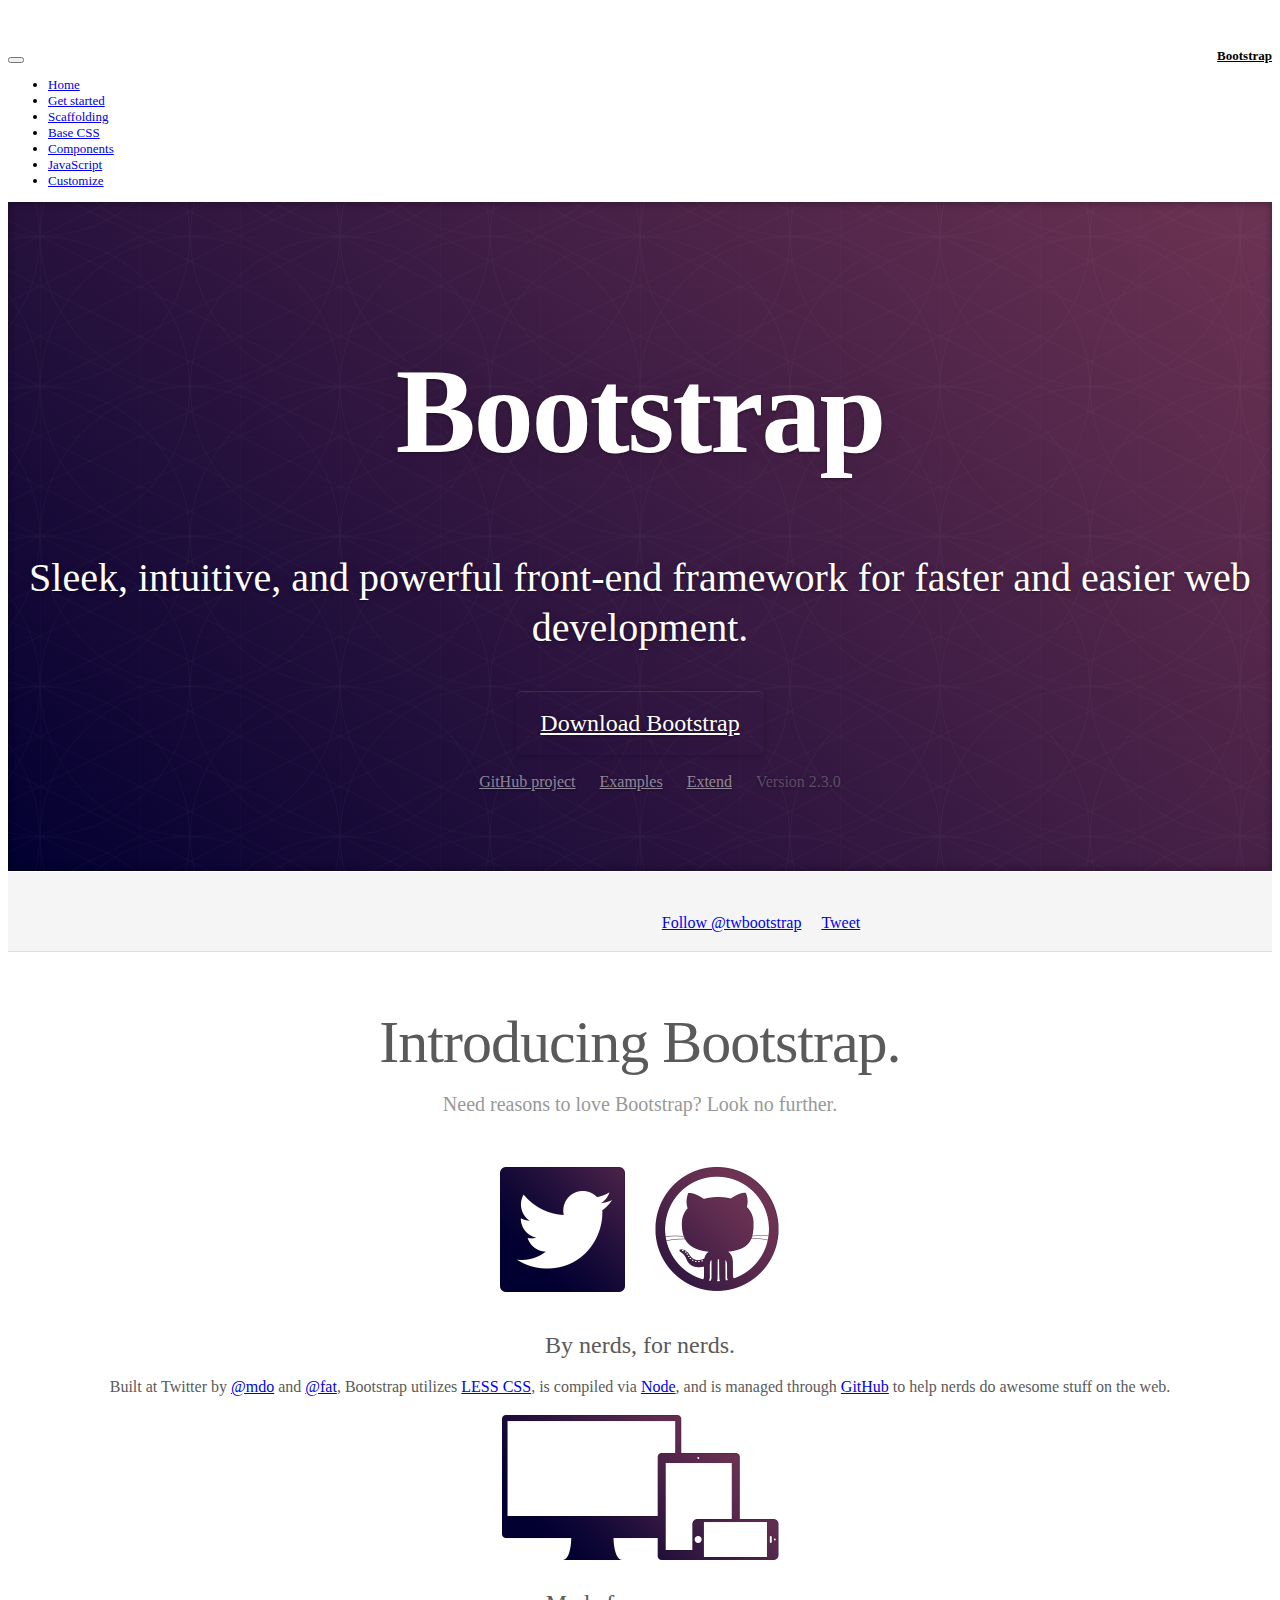
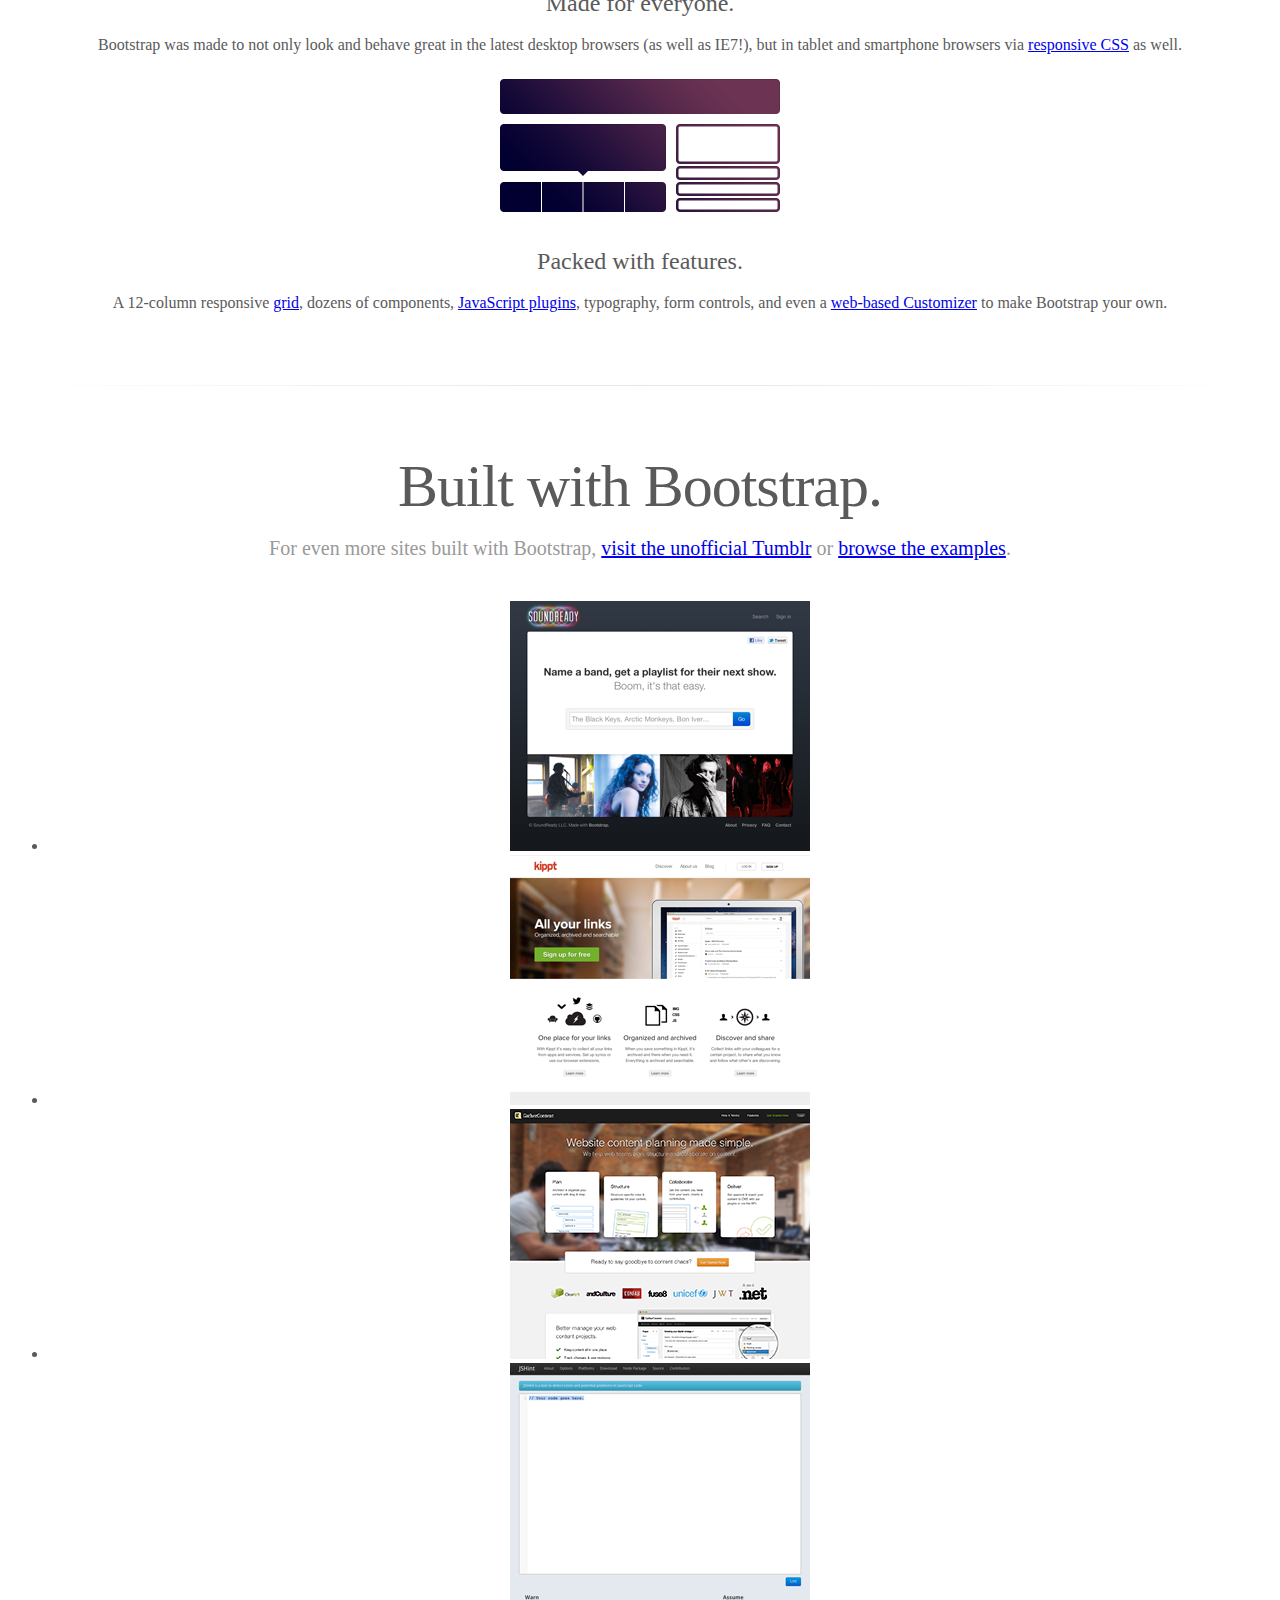
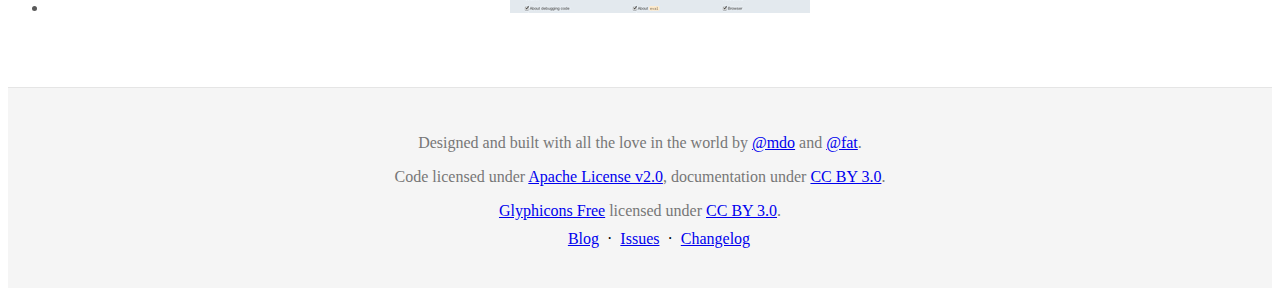
<file: web-app/bootstrap/index.html>
<!DOCTYPE html>
<html lang="en">
  <head>
    <meta charset="utf-8">
    <title>Bootstrap</title>
    <meta name="viewport" content="width=device-width, initial-scale=1.0">
    <meta name="description" content="">
    <meta name="author" content="">

    <!-- Le styles -->
    <link href="assets/css/bootstrap.css" rel="stylesheet">
    <link href="assets/css/bootstrap-responsive.css" rel="stylesheet">
    <link href="assets/css/docs.css" rel="stylesheet">
    <link href="assets/js/google-code-prettify/prettify.css" rel="stylesheet">

    <!-- Le HTML5 shim, for IE6-8 support of HTML5 elements -->
    <!--[if lt IE 9]>
      <script src="assets/js/html5shiv.js"></script>
    <![endif]-->

    <!-- Le fav and touch icons -->
    <link rel="apple-touch-icon-precomposed" sizes="144x144" href="assets/ico/apple-touch-icon-144-precomposed.png">
    <link rel="apple-touch-icon-precomposed" sizes="114x114" href="assets/ico/apple-touch-icon-114-precomposed.png">
      <link rel="apple-touch-icon-precomposed" sizes="72x72" href="assets/ico/apple-touch-icon-72-precomposed.png">
                    <link rel="apple-touch-icon-precomposed" href="assets/ico/apple-touch-icon-57-precomposed.png">
                                   <link rel="shortcut icon" href="assets/ico/favicon.png">

  </head>

  <body data-spy="scroll" data-target=".bs-docs-sidebar">

    <!-- Navbar
    ================================================== -->
    <div class="navbar navbar-inverse navbar-fixed-top">
      <div class="navbar-inner">
        <div class="container">
          <button type="button" class="btn btn-navbar" data-toggle="collapse" data-target=".nav-collapse">
            <span class="icon-bar"></span>
            <span class="icon-bar"></span>
            <span class="icon-bar"></span>
          </button>
          <a class="brand" href="./index.html">Bootstrap</a>
          <div class="nav-collapse collapse">
            <ul class="nav">
              <li class="active">
                <a href="./index.html">Home</a>
              </li>
              <li class="">
                <a href="./getting-started.html">Get started</a>
              </li>
              <li class="">
                <a href="./scaffolding.html">Scaffolding</a>
              </li>
              <li class="">
                <a href="./base-css.html">Base CSS</a>
              </li>
              <li class="">
                <a href="./components.html">Components</a>
              </li>
              <li class="">
                <a href="./javascript.html">JavaScript</a>
              </li>
              <li class="">
                <a href="./customize.html">Customize</a>
              </li>
            </ul>
          </div>
        </div>
      </div>
    </div>

<div class="jumbotron masthead">
  <div class="container">
    <h1>Bootstrap</h1>
    <p>Sleek, intuitive, and powerful front-end framework for faster and easier web development.</p>
    <p>
      <a href="assets/bootstrap.zip" class="btn btn-primary btn-large" >Download Bootstrap</a>
    </p>
    <ul class="masthead-links">
      <li>
        <a href="http://github.com/twitter/bootstrap" >GitHub project</a>
      </li>
      <li>
        <a href="./getting-started.html#examples" >Examples</a>
      </li>
      <li>
        <a href="./extend.html" >Extend</a>
      </li>
      <li>
        Version 2.3.0
      </li>
    </ul>
  </div>
</div>

<div class="bs-docs-social">
  <div class="container">
    <ul class="bs-docs-social-buttons">
      <li>
        <iframe class="github-btn" src="http://ghbtns.com/github-btn.html?user=twitter&repo=bootstrap&type=watch&count=true" allowtransparency="true" frameborder="0" scrolling="0" width="100px" height="20px"></iframe>
      </li>
      <li>
        <iframe class="github-btn" src="http://ghbtns.com/github-btn.html?user=twitter&repo=bootstrap&type=fork&count=true" allowtransparency="true" frameborder="0" scrolling="0" width="102px" height="20px"></iframe>
      </li>
      <li class="follow-btn">
        <a href="https://twitter.com/twbootstrap" class="twitter-follow-button" data-link-color="#0069D6" data-show-count="true">Follow @twbootstrap</a>
      </li>
      <li class="tweet-btn">
        <a href="https://twitter.com/share" class="twitter-share-button" data-url="http://twitter.github.com/bootstrap/" data-count="horizontal" data-via="twbootstrap" data-related="mdo:Creator of Twitter Bootstrap">Tweet</a>
      </li>
    </ul>
  </div>
</div>

<div class="container">

  <div class="marketing">

    <h1>Introducing Bootstrap.</h1>
    <p class="marketing-byline">Need reasons to love Bootstrap? Look no further.</p>

    <div class="row-fluid">
      <div class="span4">
        <img class="marketing-img" src="assets/img/bs-docs-twitter-github.png">
        <h2>By nerds, for nerds.</h2>
        <p>Built at Twitter by <a href="http://twitter.com/mdo">@mdo</a> and <a href="http://twitter.com/fat">@fat</a>, Bootstrap utilizes <a href="http://lesscss.org">LESS CSS</a>, is compiled via <a href="http://nodejs.org">Node</a>, and is managed through <a href="http://github.com">GitHub</a> to help nerds do awesome stuff on the web.</p>
      </div>
      <div class="span4">
        <img class="marketing-img" src="assets/img/bs-docs-responsive-illustrations.png">
        <h2>Made for everyone.</h2>
        <p>Bootstrap was made to not only look and behave great in the latest desktop browsers (as well as IE7!), but in tablet and smartphone browsers via <a href="./scaffolding.html#responsive">responsive CSS</a> as well.</p>
      </div>
      <div class="span4">
        <img class="marketing-img" src="assets/img/bs-docs-bootstrap-features.png">
        <h2>Packed with features.</h2>
        <p>A 12-column responsive <a href="./scaffolding.html#gridSystem">grid</a>, dozens of components, <a href="./javascript.html">JavaScript plugins</a>, typography, form controls, and even a <a href="./customize.html">web-based Customizer</a> to make Bootstrap your own.</p>
      </div>
    </div>

    <hr class="soften">

    <h1>Built with Bootstrap.</h1>
    <p class="marketing-byline">For even more sites built with Bootstrap, <a href="http://builtwithbootstrap.tumblr.com/" target="_blank">visit the unofficial Tumblr</a> or <a href="./getting-started.html#examples">browse the examples</a>.</p>
    <div class="row-fluid">
      <ul class="thumbnails example-sites">
        <li class="span3">
          <a class="thumbnail" href="http://soundready.fm/" target="_blank">
            <img src="assets/img/example-sites/soundready.png" alt="SoundReady.fm">
          </a>
        </li>
        <li class="span3">
          <a class="thumbnail" href="http://kippt.com/" target="_blank">
            <img src="assets/img/example-sites/kippt.png" alt="Kippt">
          </a>
        </li>
        <li class="span3">
          <a class="thumbnail" href="http://www.gathercontent.com/" target="_blank">
            <img src="assets/img/example-sites/gathercontent.png" alt="Gather Content">
          </a>
        </li>
        <li class="span3">
          <a class="thumbnail" href="http://www.jshint.com/" target="_blank">
            <img src="assets/img/example-sites/jshint.png" alt="JS Hint">
          </a>
        </li>
      </ul>
     </div>

  </div>

</div>



    <!-- Footer
    ================================================== -->
    <footer class="footer">
      <div class="container">
        <p>Designed and built with all the love in the world by <a href="http://twitter.com/mdo" target="_blank">@mdo</a> and <a href="http://twitter.com/fat" target="_blank">@fat</a>.</p>
        <p>Code licensed under <a href="http://www.apache.org/licenses/LICENSE-2.0" target="_blank">Apache License v2.0</a>, documentation under <a href="http://creativecommons.org/licenses/by/3.0/">CC BY 3.0</a>.</p>
        <p><a href="http://glyphicons.com">Glyphicons Free</a> licensed under <a href="http://creativecommons.org/licenses/by/3.0/">CC BY 3.0</a>.</p>
        <ul class="footer-links">
          <li><a href="http://blog.getbootstrap.com">Blog</a></li>
          <li class="muted">&middot;</li>
          <li><a href="https://github.com/twitter/bootstrap/issues?state=open">Issues</a></li>
          <li class="muted">&middot;</li>
          <li><a href="https://github.com/twitter/bootstrap/blob/master/CHANGELOG.md">Changelog</a></li>
        </ul>
      </div>
    </footer>



    <!-- Le javascript
    ================================================== -->
    <!-- Placed at the end of the document so the pages load faster -->
    <script type="text/javascript" src="http://platform.twitter.com/widgets.js"></script>
    <script src="assets/js/jquery.js"></script>
    <script src="assets/js/bootstrap-transition.js"></script>
    <script src="assets/js/bootstrap-alert.js"></script>
    <script src="assets/js/bootstrap-modal.js"></script>
    <script src="assets/js/bootstrap-dropdown.js"></script>
    <script src="assets/js/bootstrap-scrollspy.js"></script>
    <script src="assets/js/bootstrap-tab.js"></script>
    <script src="assets/js/bootstrap-tooltip.js"></script>
    <script src="assets/js/bootstrap-popover.js"></script>
    <script src="assets/js/bootstrap-button.js"></script>
    <script src="assets/js/bootstrap-collapse.js"></script>
    <script src="assets/js/bootstrap-carousel.js"></script>
    <script src="assets/js/bootstrap-typeahead.js"></script>
    <script src="assets/js/bootstrap-affix.js"></script>

    <script src="assets/js/holder/holder.js"></script>
    <script src="assets/js/google-code-prettify/prettify.js"></script>

    <script src="assets/js/application.js"></script>



  </body>
</html>
</file>
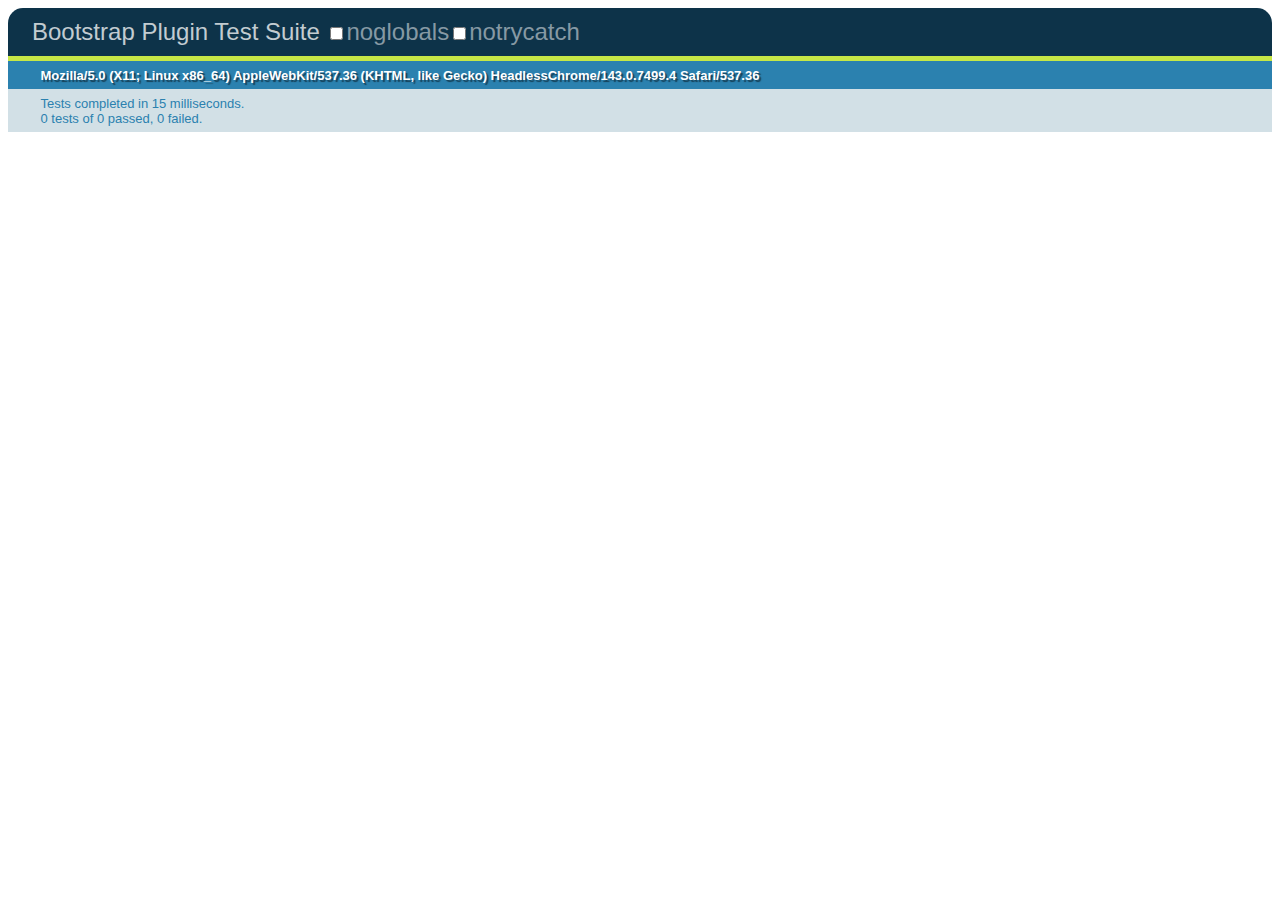
<file: web-app/js/tests/index.html>
<!DOCTYPE HTML>
<html>
<head>
  <title>Bootstrap Plugin Test Suite</title>

  <!-- jquery -->
  <!--<script src="http://code.jquery.com/jquery-1.7.min.js"></script>-->
  <script src="vendor/jquery.js"></script>

  <!-- qunit -->
  <link rel="stylesheet" href="vendor/qunit.css" type="text/css" media="screen" />
  <script src="vendor/qunit.js"></script>

  <!-- phantomjs logging script-->
  <script src="unit/bootstrap-phantom.js"></script>

  <!--  plugin sources -->
  <script src="../../js/bootstrap-transition.js"></script>
  <script src="../../js/bootstrap-alert.js"></script>
  <script src="../../js/bootstrap-button.js"></script>
  <script src="../../js/bootstrap-carousel.js"></script>
  <script src="../../js/bootstrap-collapse.js"></script>
  <script src="../../js/bootstrap-dropdown.js"></script>
  <script src="../../js/bootstrap-modal.js"></script>
  <script src="../../js/bootstrap-scrollspy.js"></script>
  <script src="../../js/bootstrap-tab.js"></script>
  <script src="../../js/bootstrap-tooltip.js"></script>
  <script src="../../js/bootstrap-popover.js"></script>
  <script src="../../js/bootstrap-typeahead.js"></script>
  <script src="../../js/bootstrap-affix.js"></script>

  <!-- unit tests -->
  <script src="unit/bootstrap-transition.js"></script>
  <script src="unit/bootstrap-alert.js"></script>
  <script src="unit/bootstrap-button.js"></script>
  <script src="unit/bootstrap-carousel.js"></script>
  <script src="unit/bootstrap-collapse.js"></script>
  <script src="unit/bootstrap-dropdown.js"></script>
  <script src="unit/bootstrap-modal.js"></script>
  <script src="unit/bootstrap-scrollspy.js"></script>
  <script src="unit/bootstrap-tab.js"></script>
  <script src="unit/bootstrap-tooltip.js"></script>
  <script src="unit/bootstrap-popover.js"></script>
  <script src="unit/bootstrap-typeahead.js"></script>
  <script src="unit/bootstrap-affix.js"></script>
</head>
<body>
  <div>
    <h1 id="qunit-header">Bootstrap Plugin Test Suite</h1>
    <h2 id="qunit-banner"></h2>
    <h2 id="qunit-userAgent"></h2>
    <ol id="qunit-tests"></ol>
    <div id="qunit-fixture"></div>
  </div>
</body>
</html>
</file>
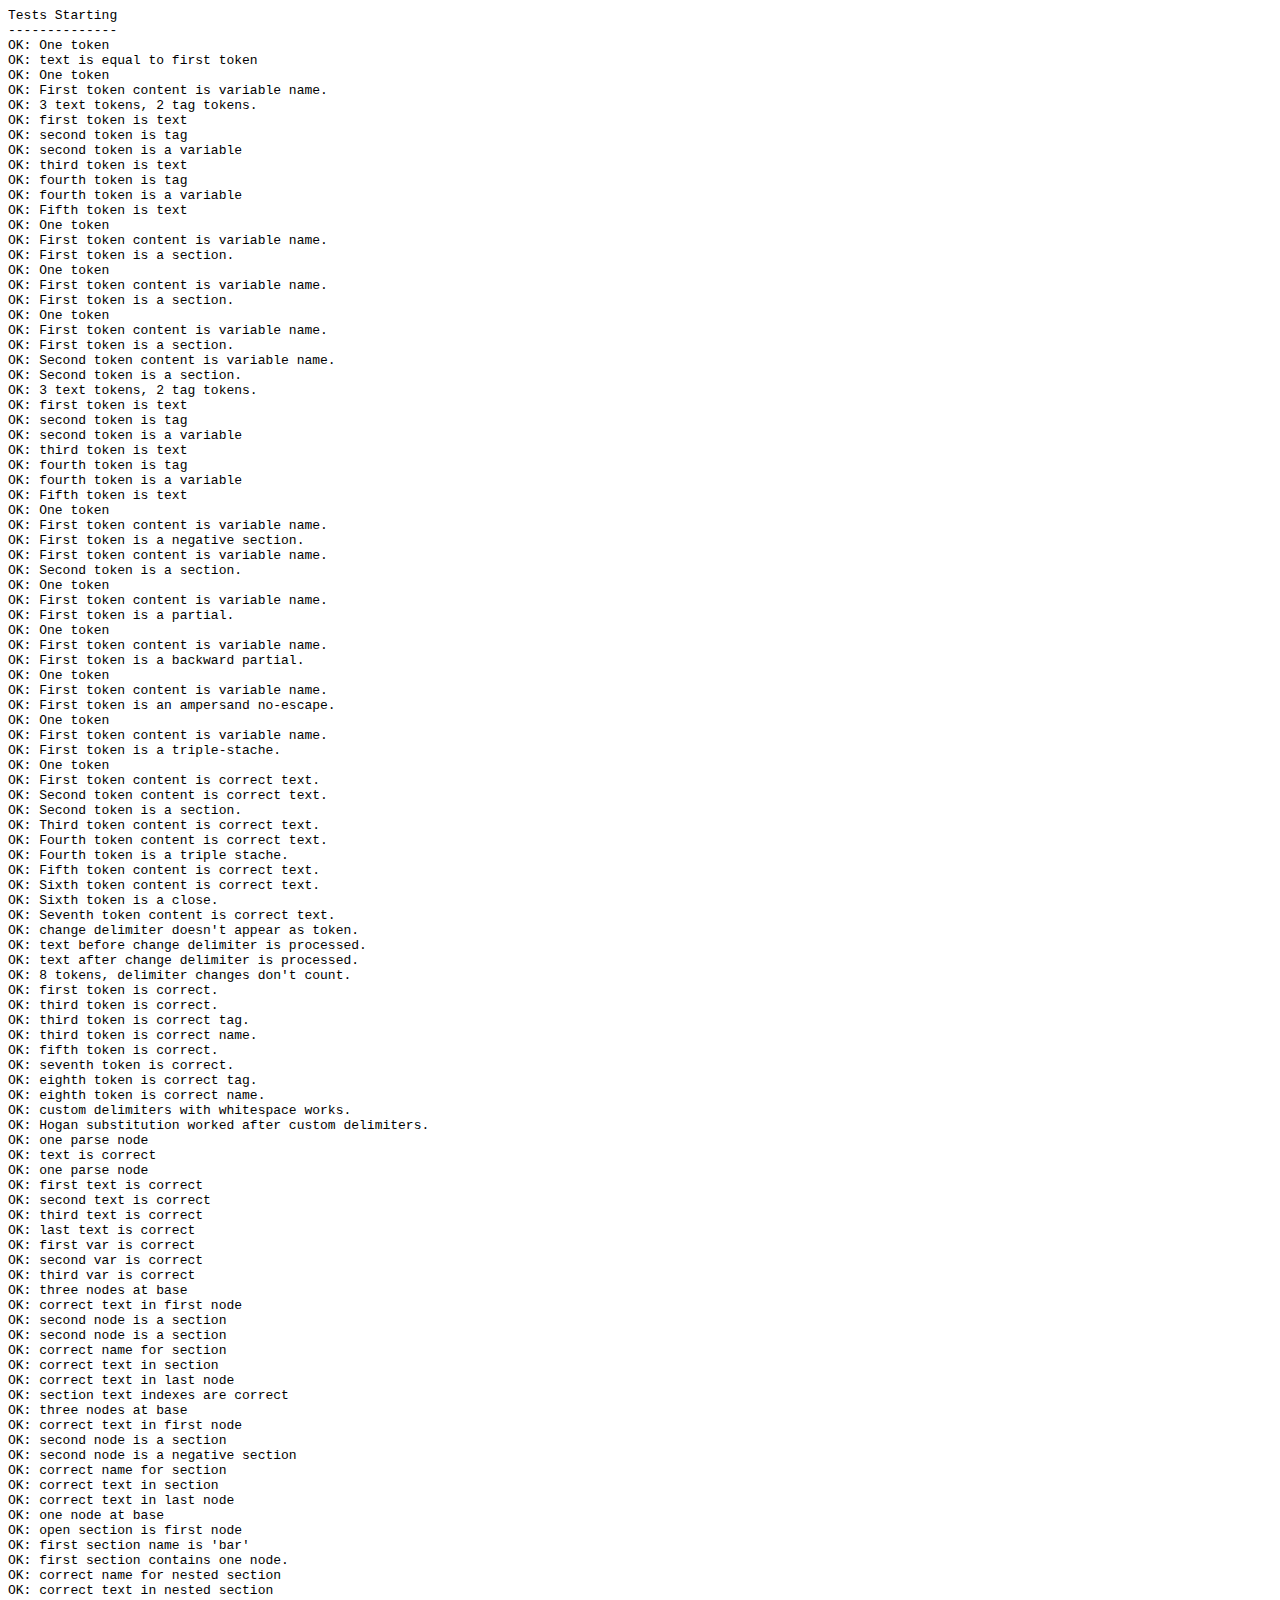
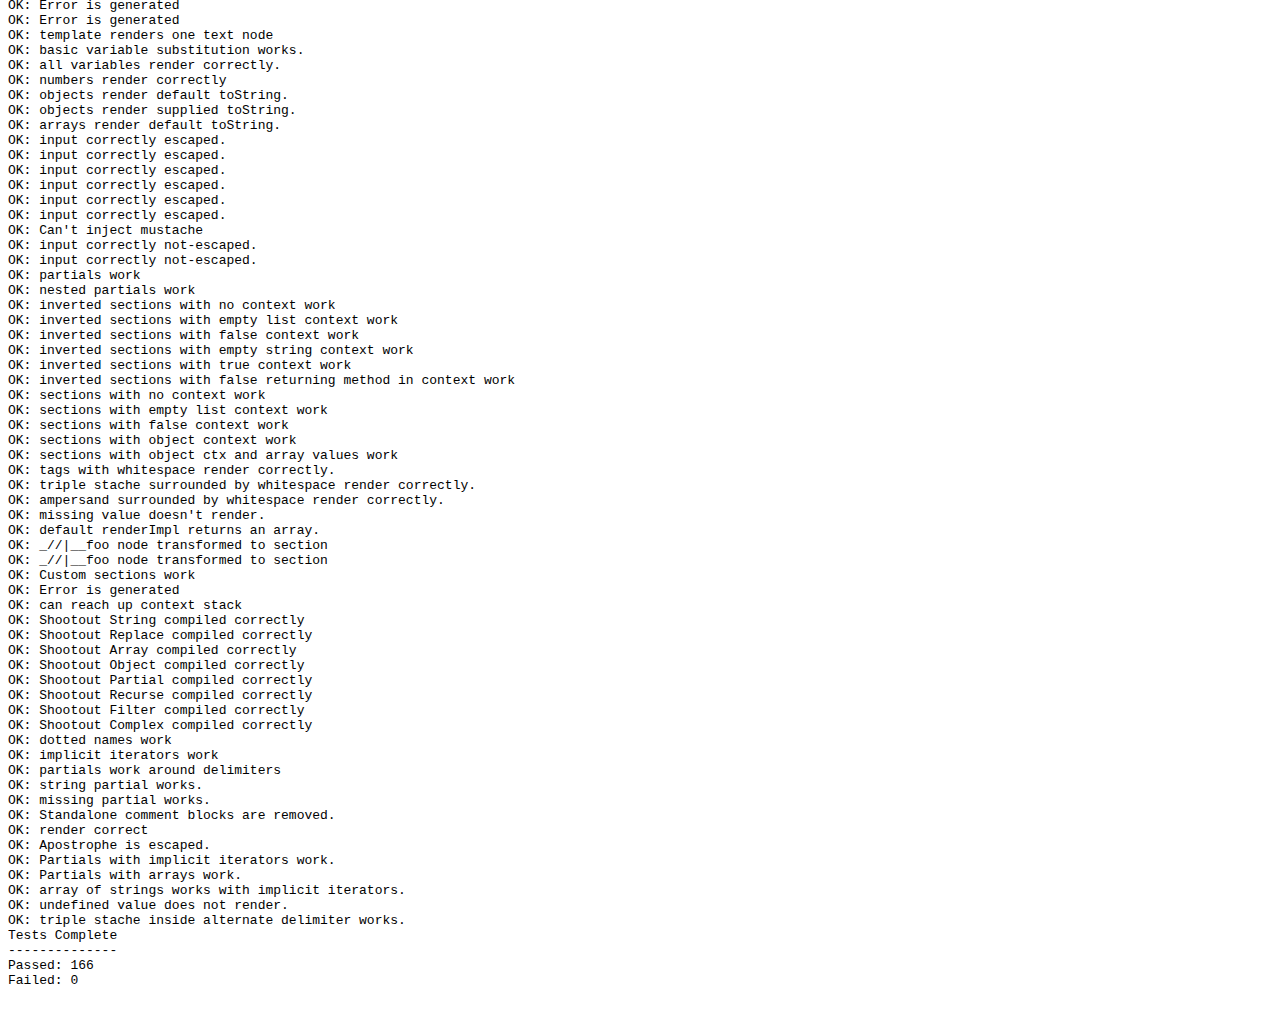
<file: web-app/bootstrap/build/node_modules/hogan.js/test/index.html>
<html>
<head>
	<title>test</title>
	<script src="https://raw.github.com/douglascrockford/JSON-js/master/json2.js"></script>
</head>
<body>
  <code id="console"></code>
  <script>var Hogan = {};</script>
  <script src="../lib/template.js"></script>
  <script src="../lib/compiler.js"></script>
  <script src="./index.js"></script>
</body>
</html>
</file>
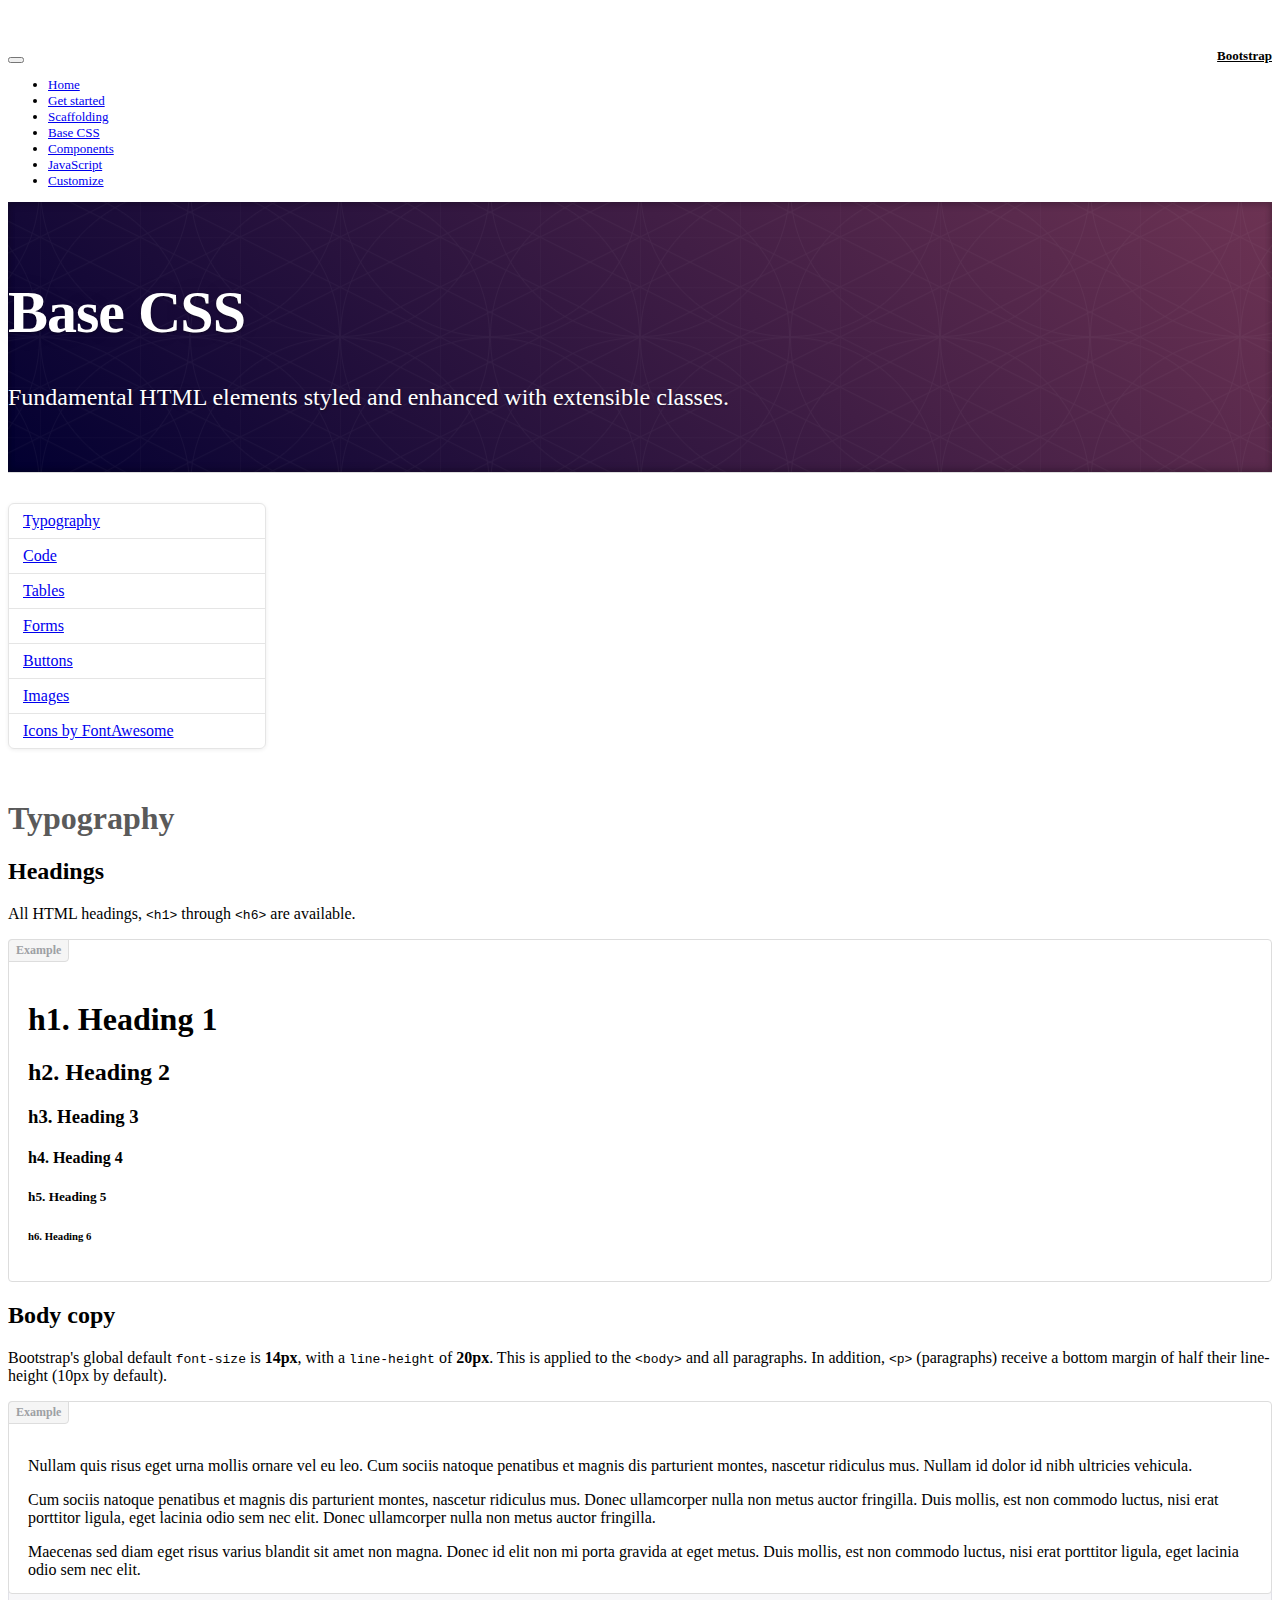
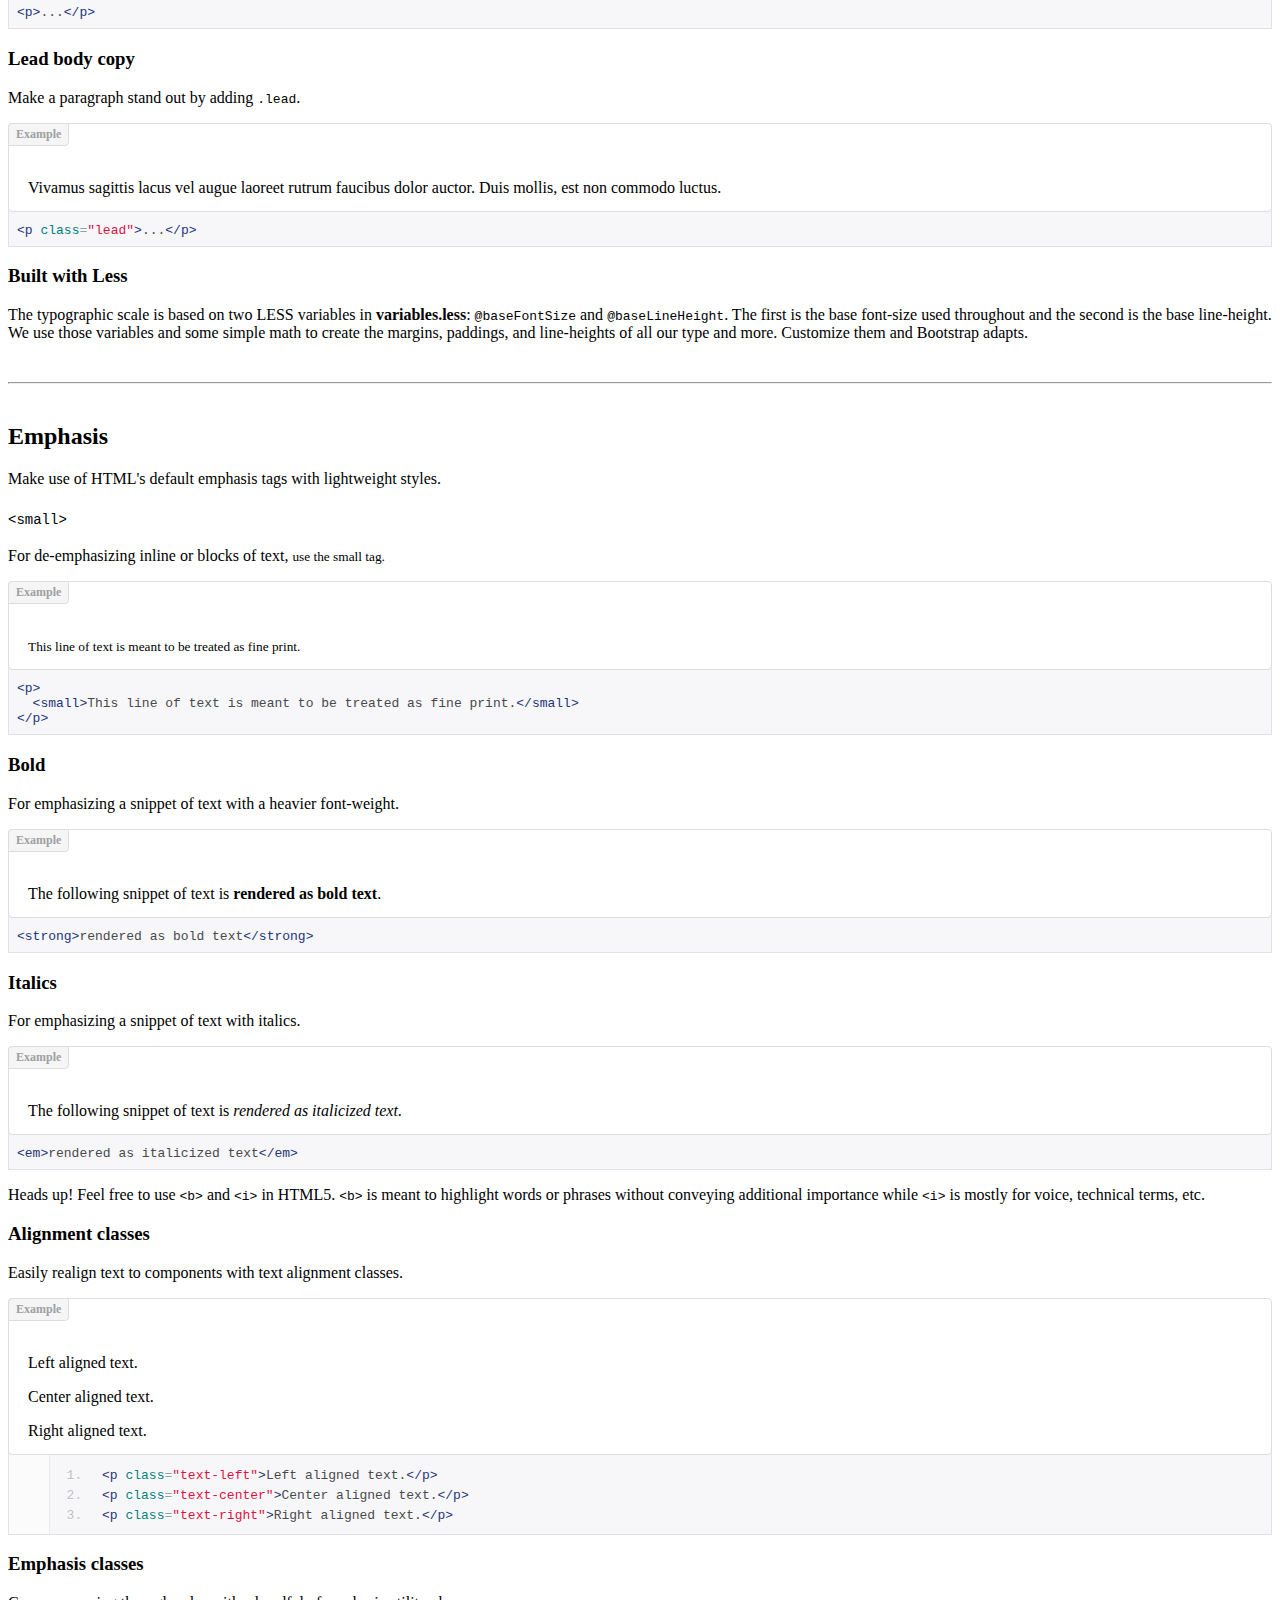
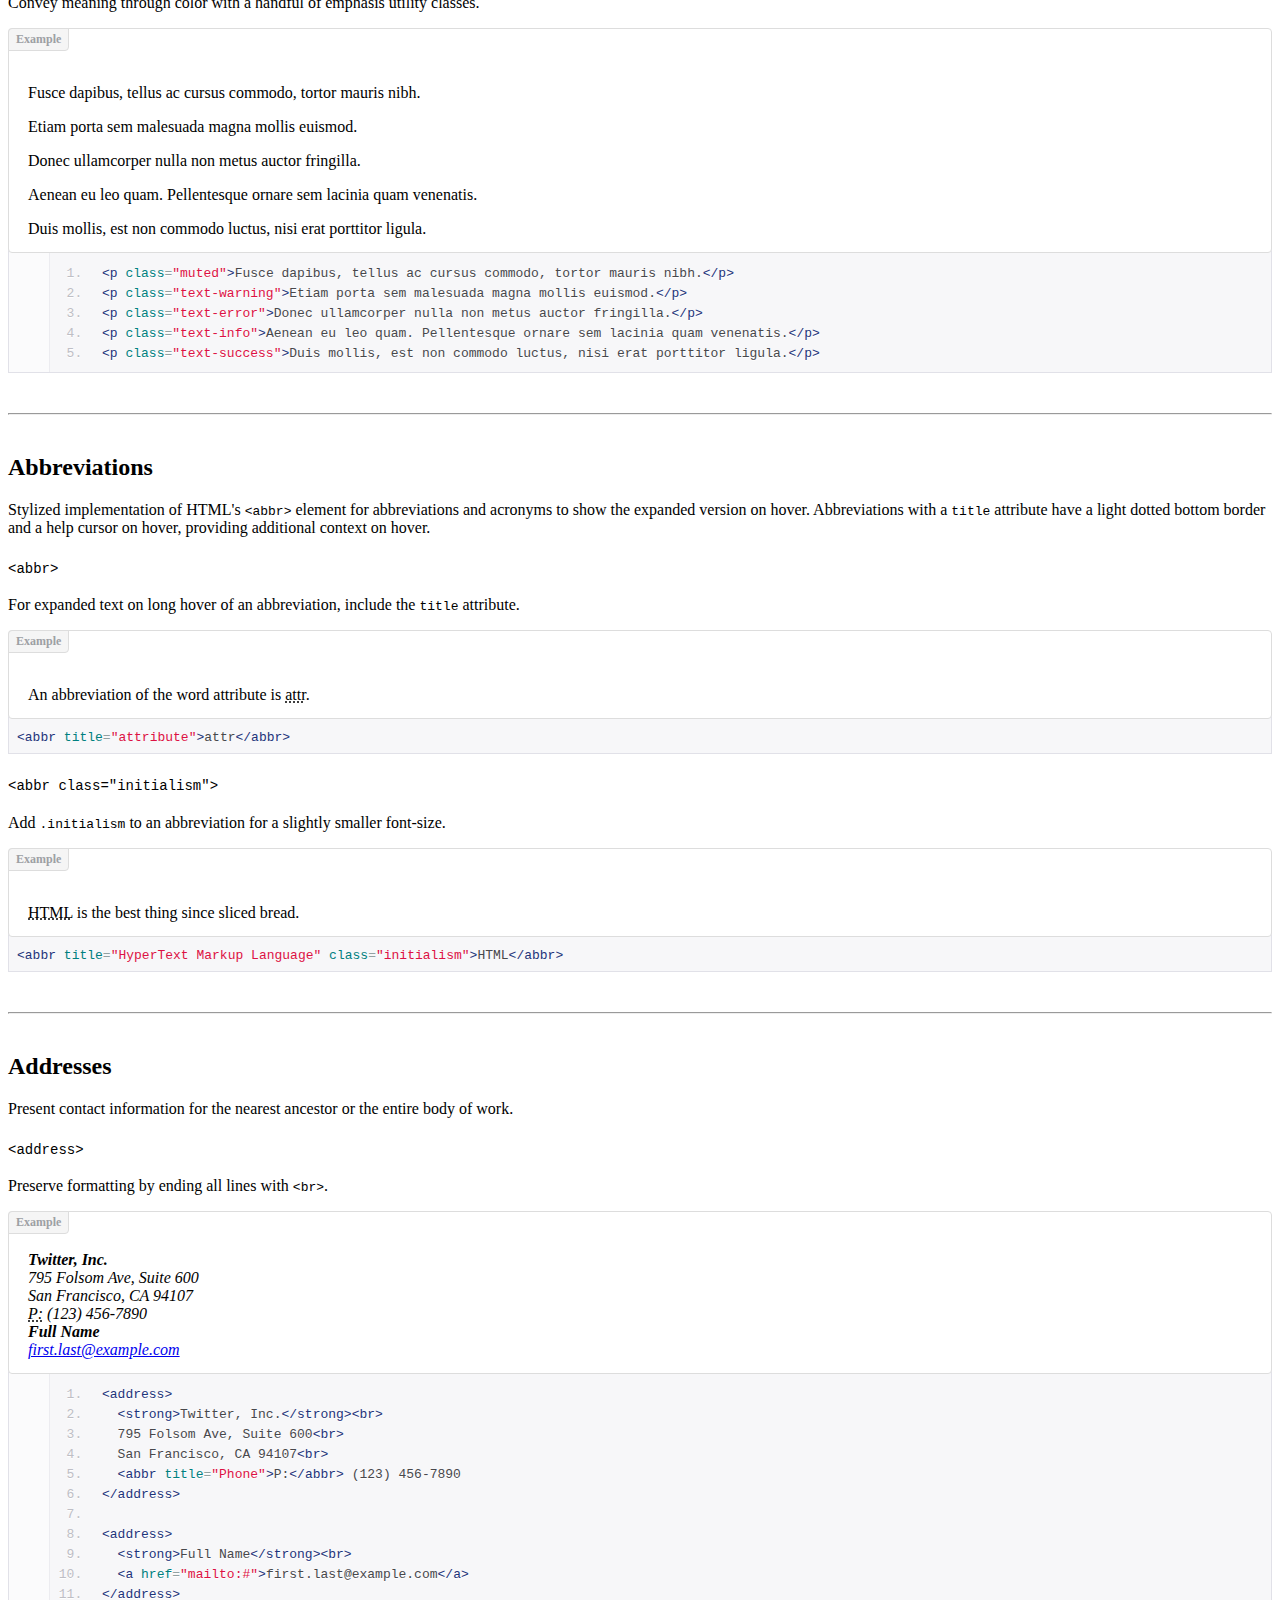
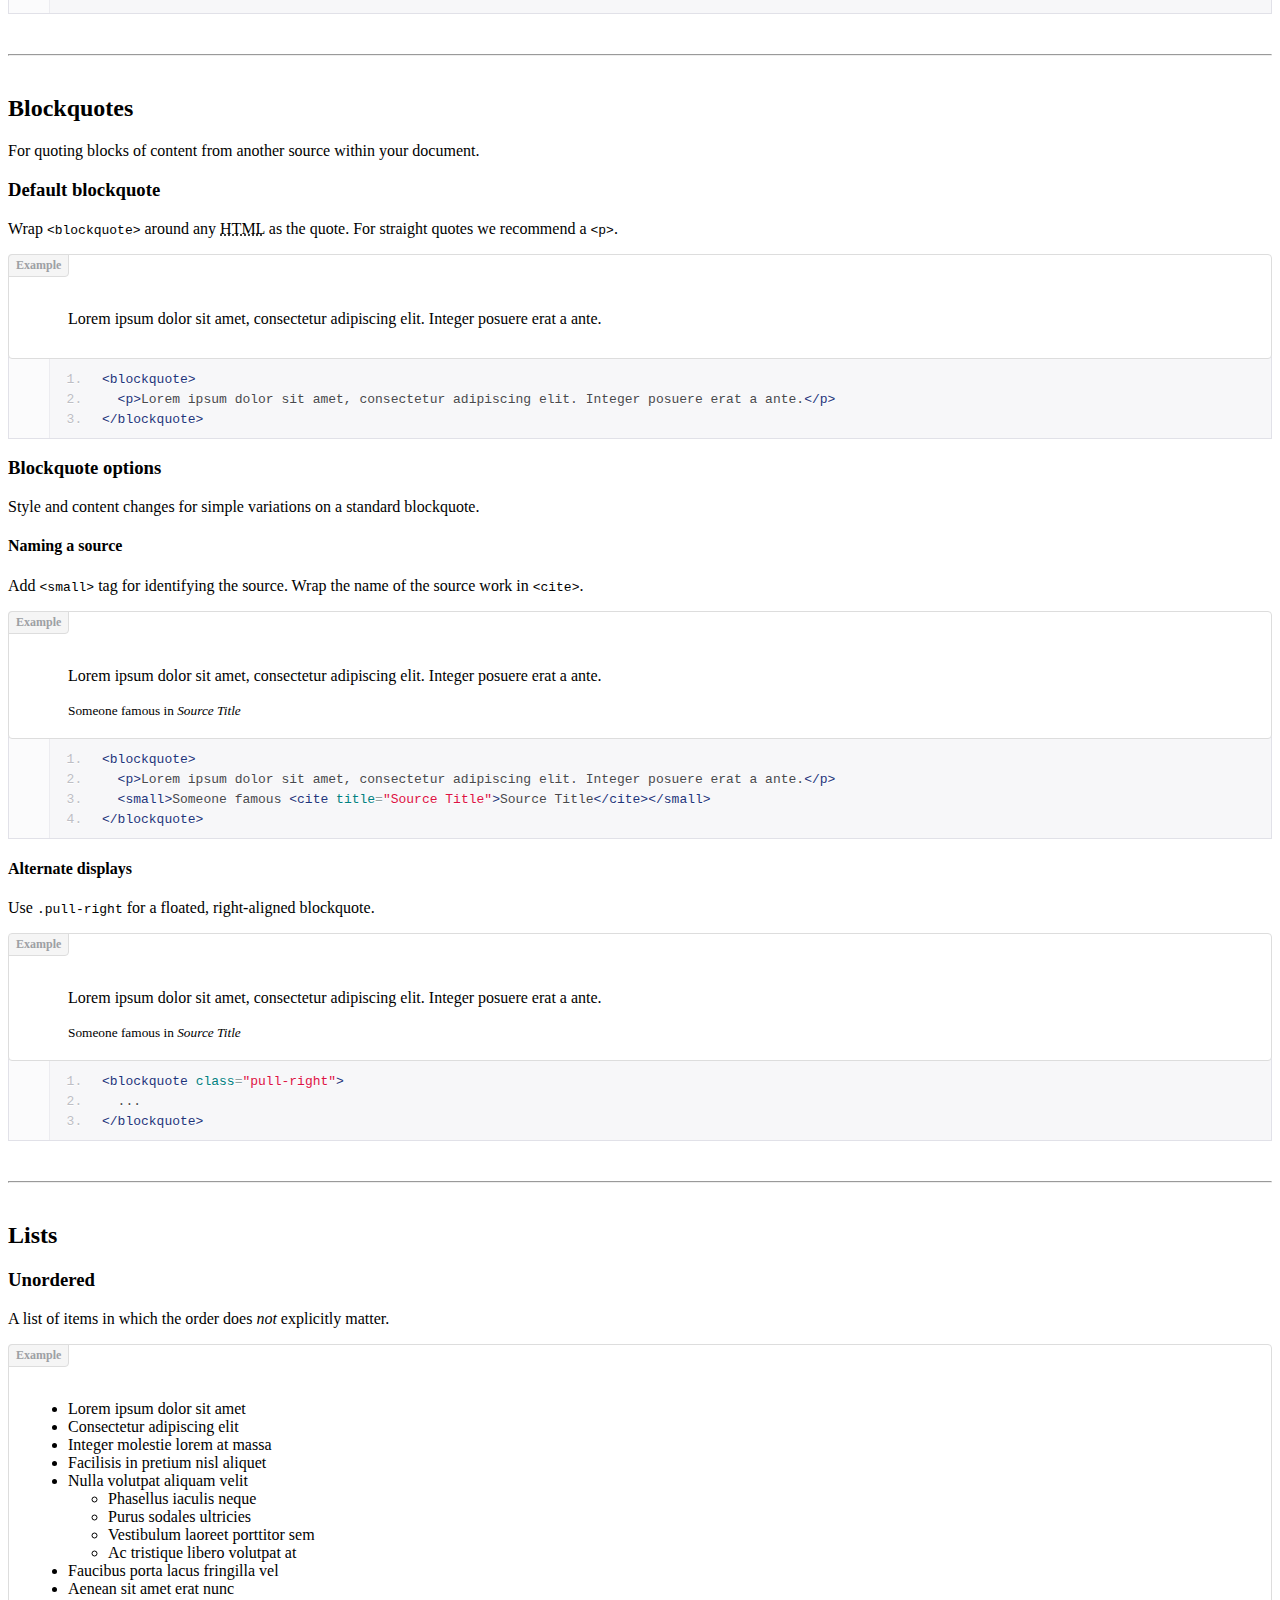
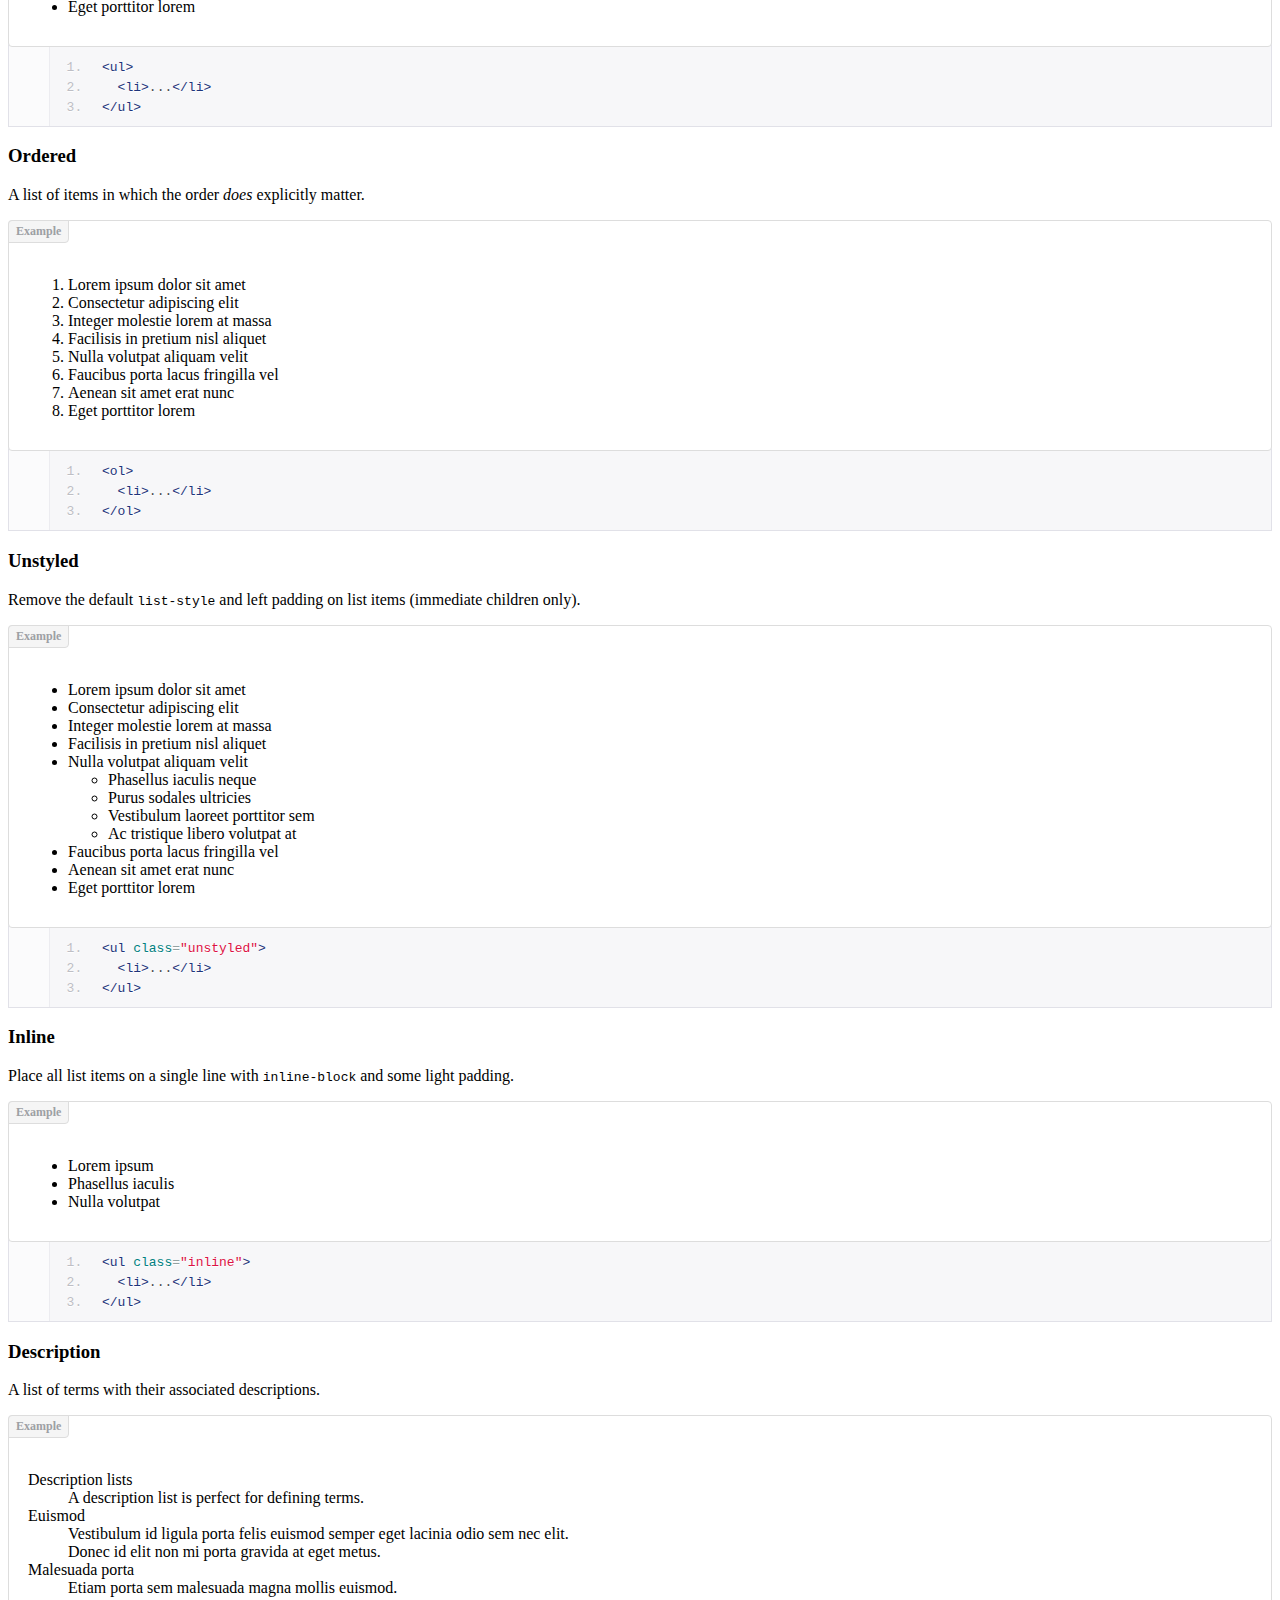
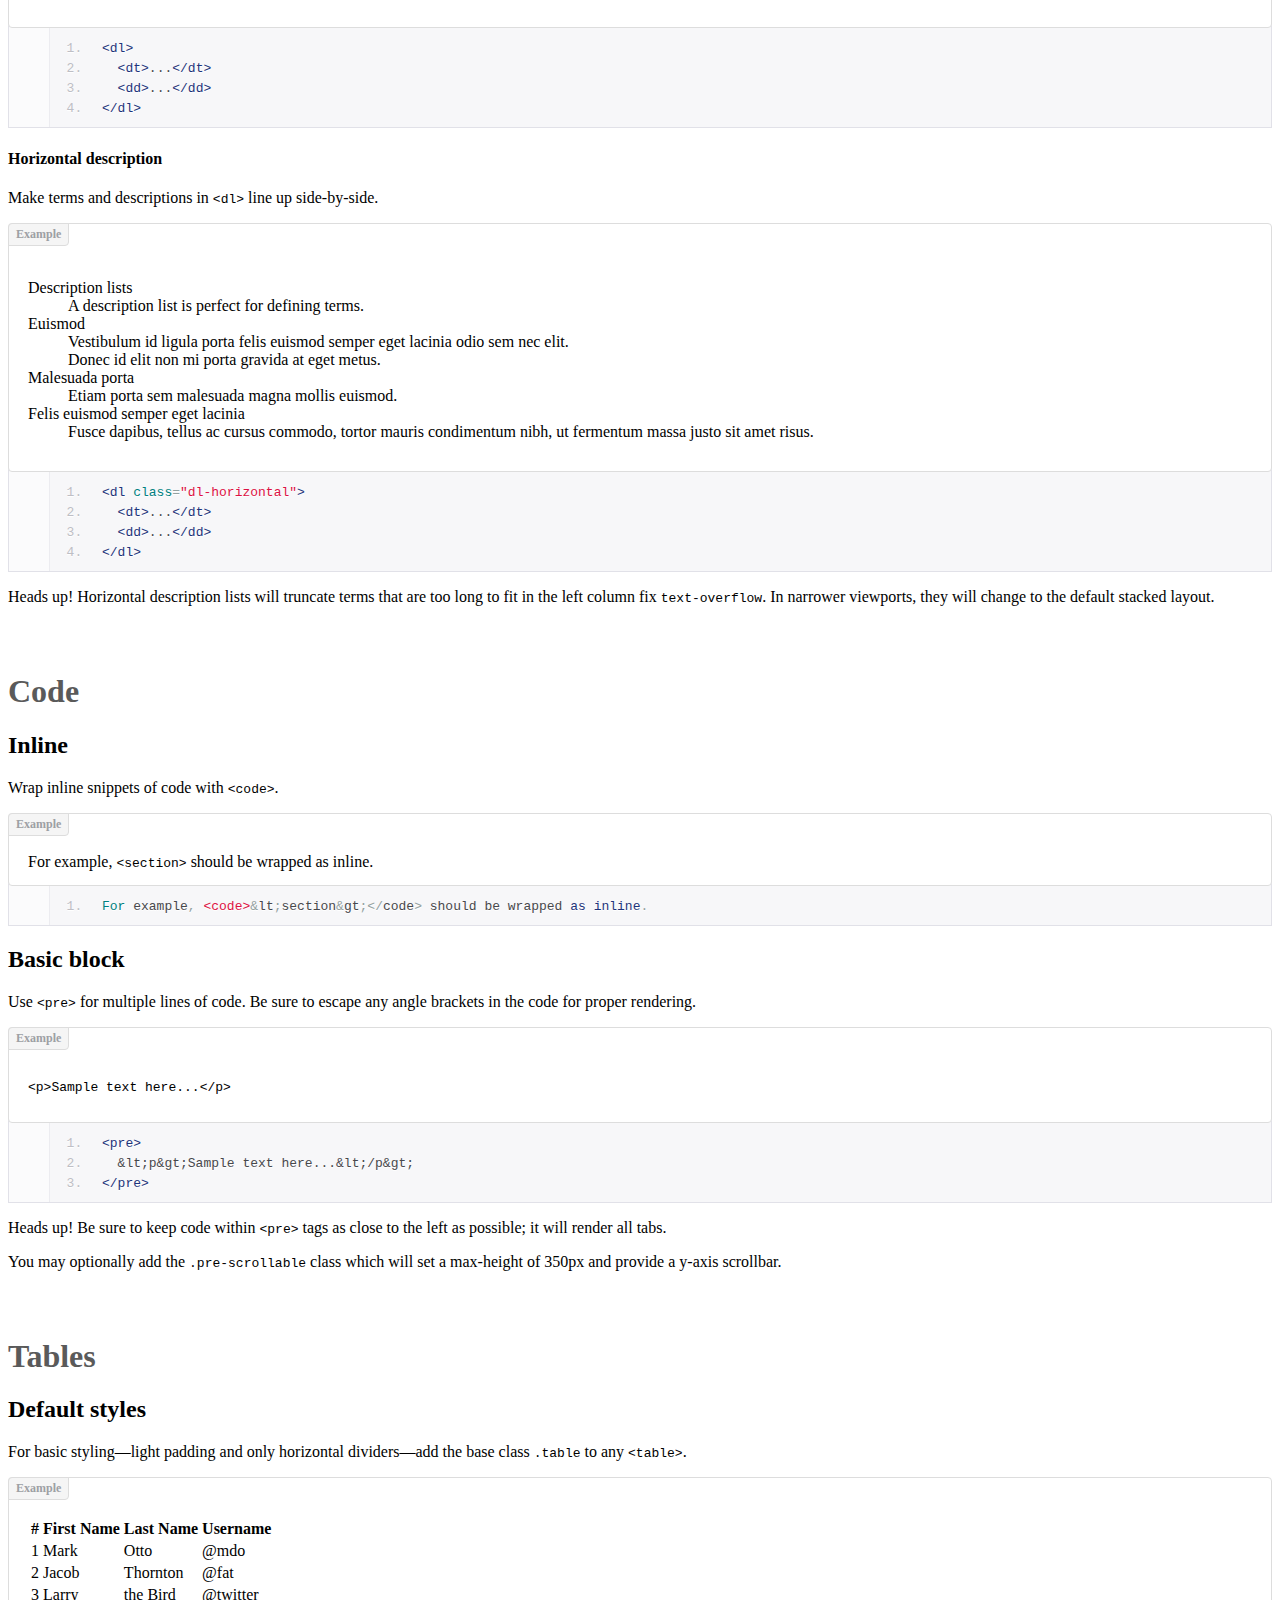
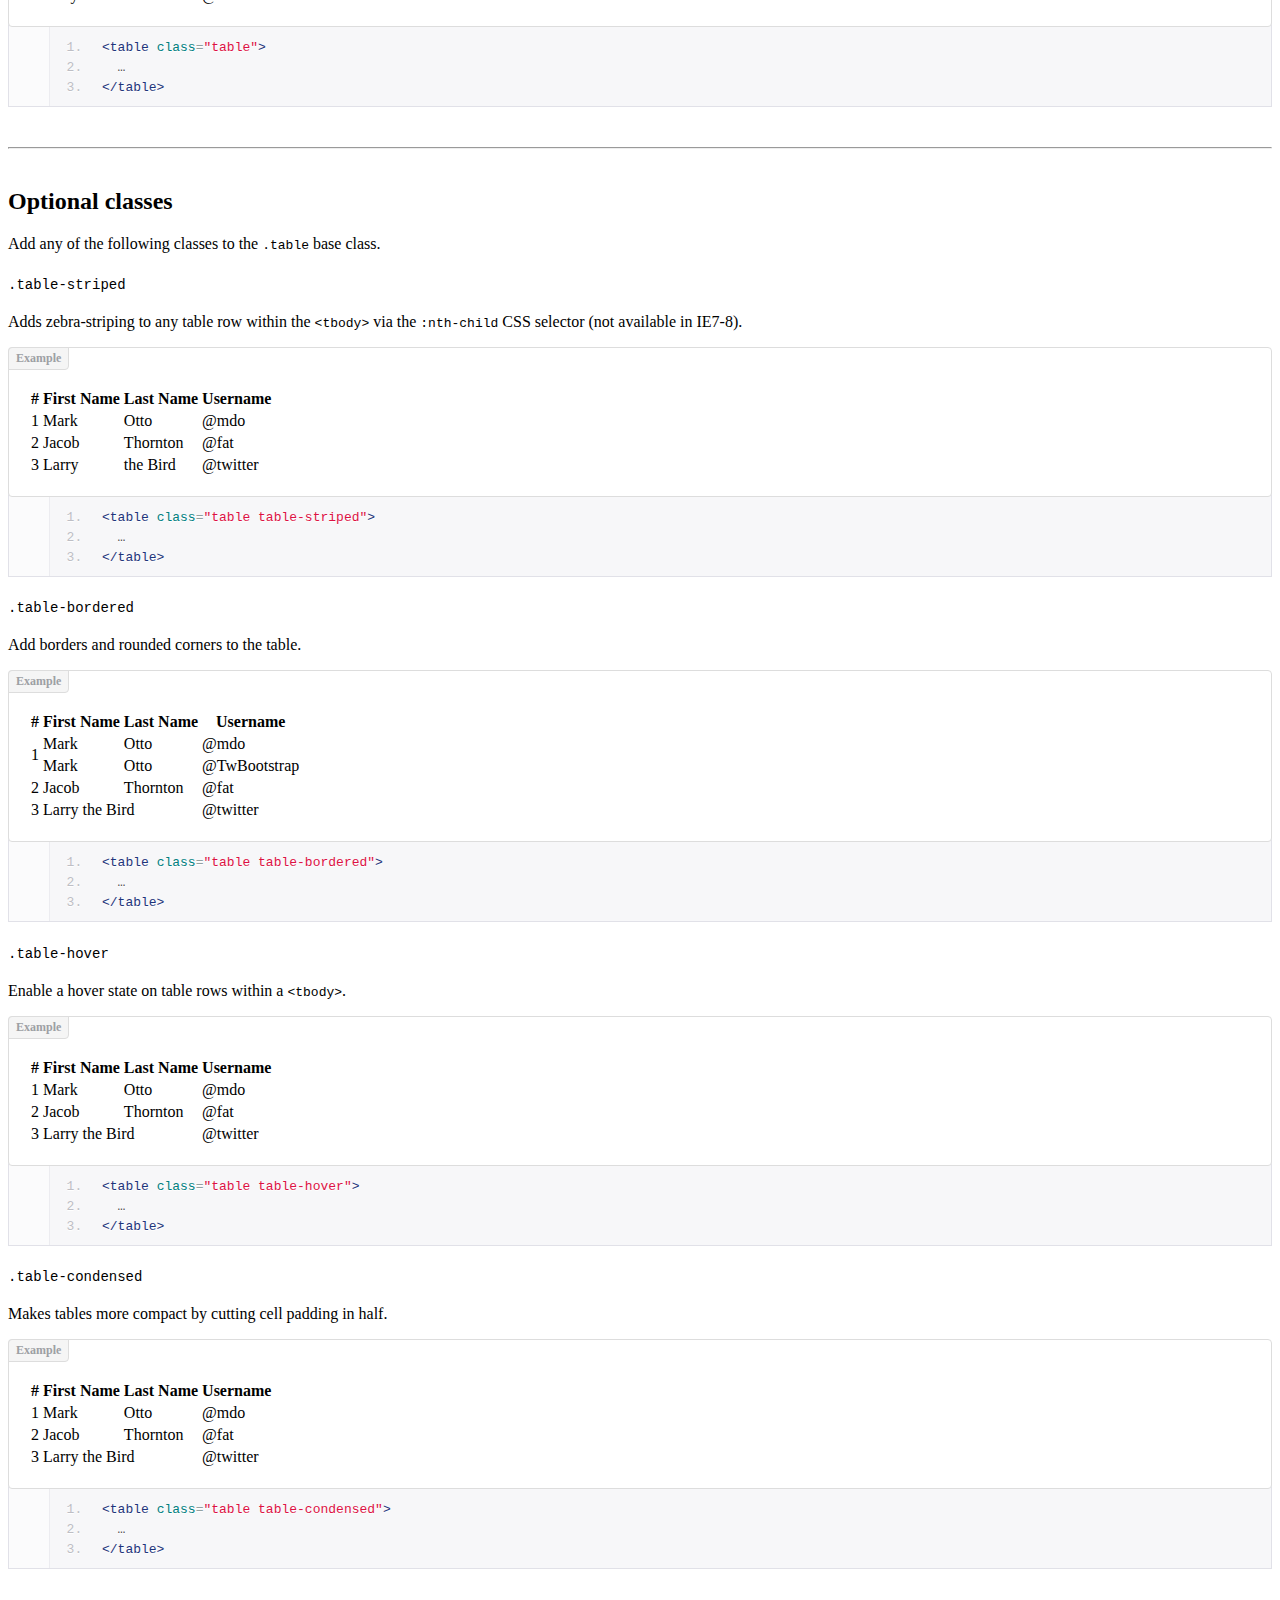
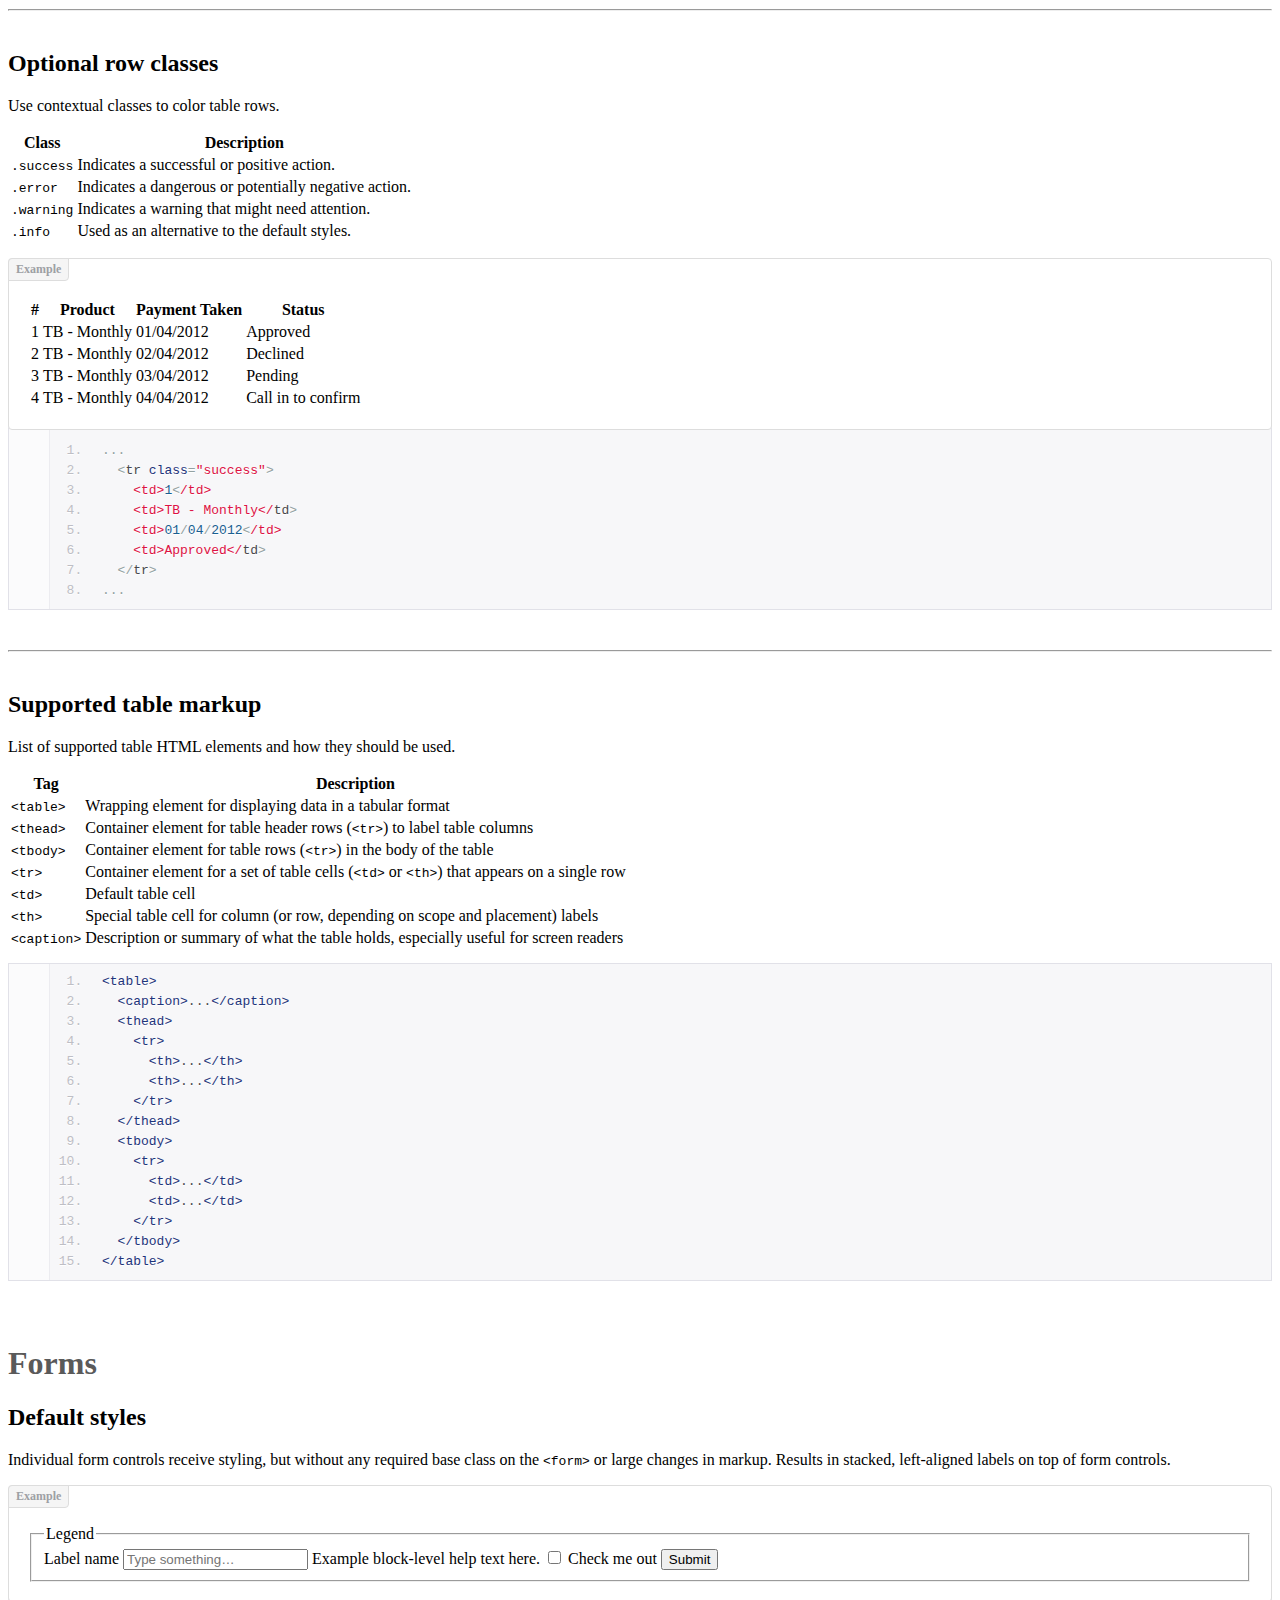
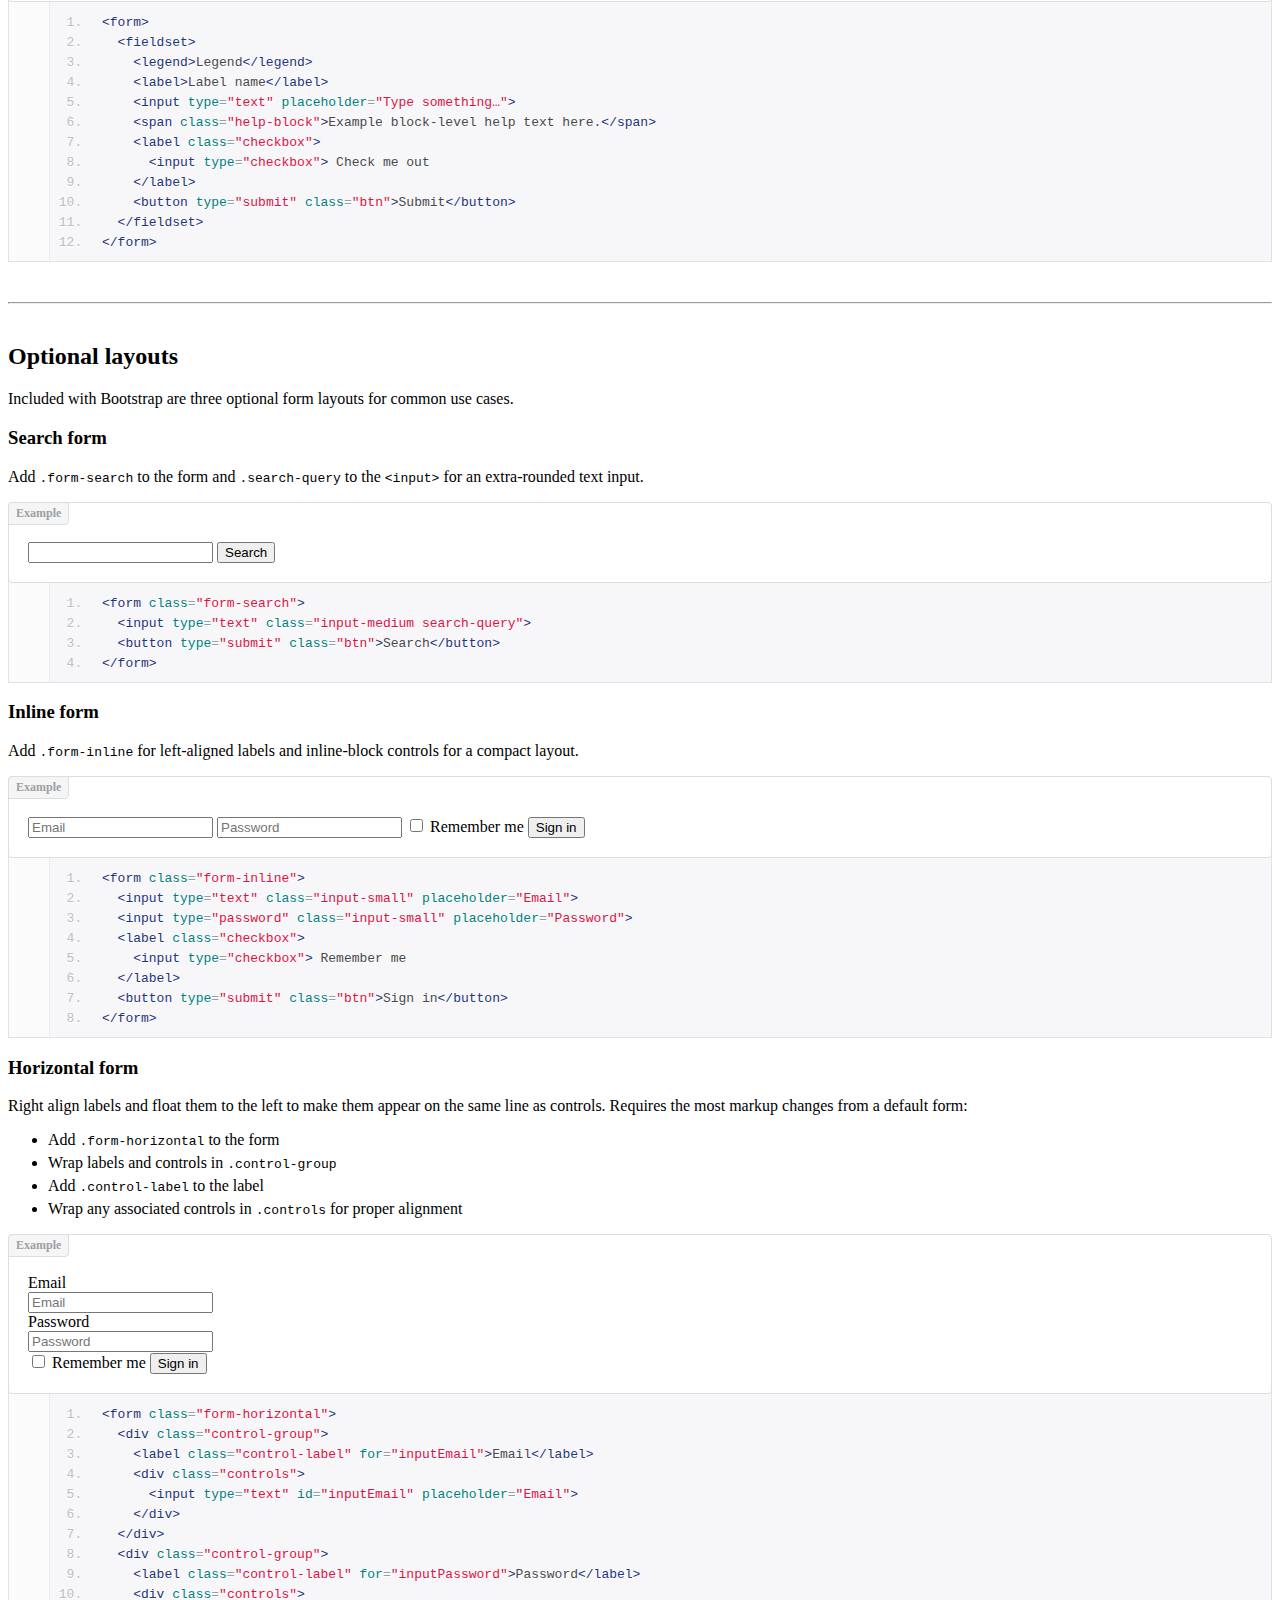
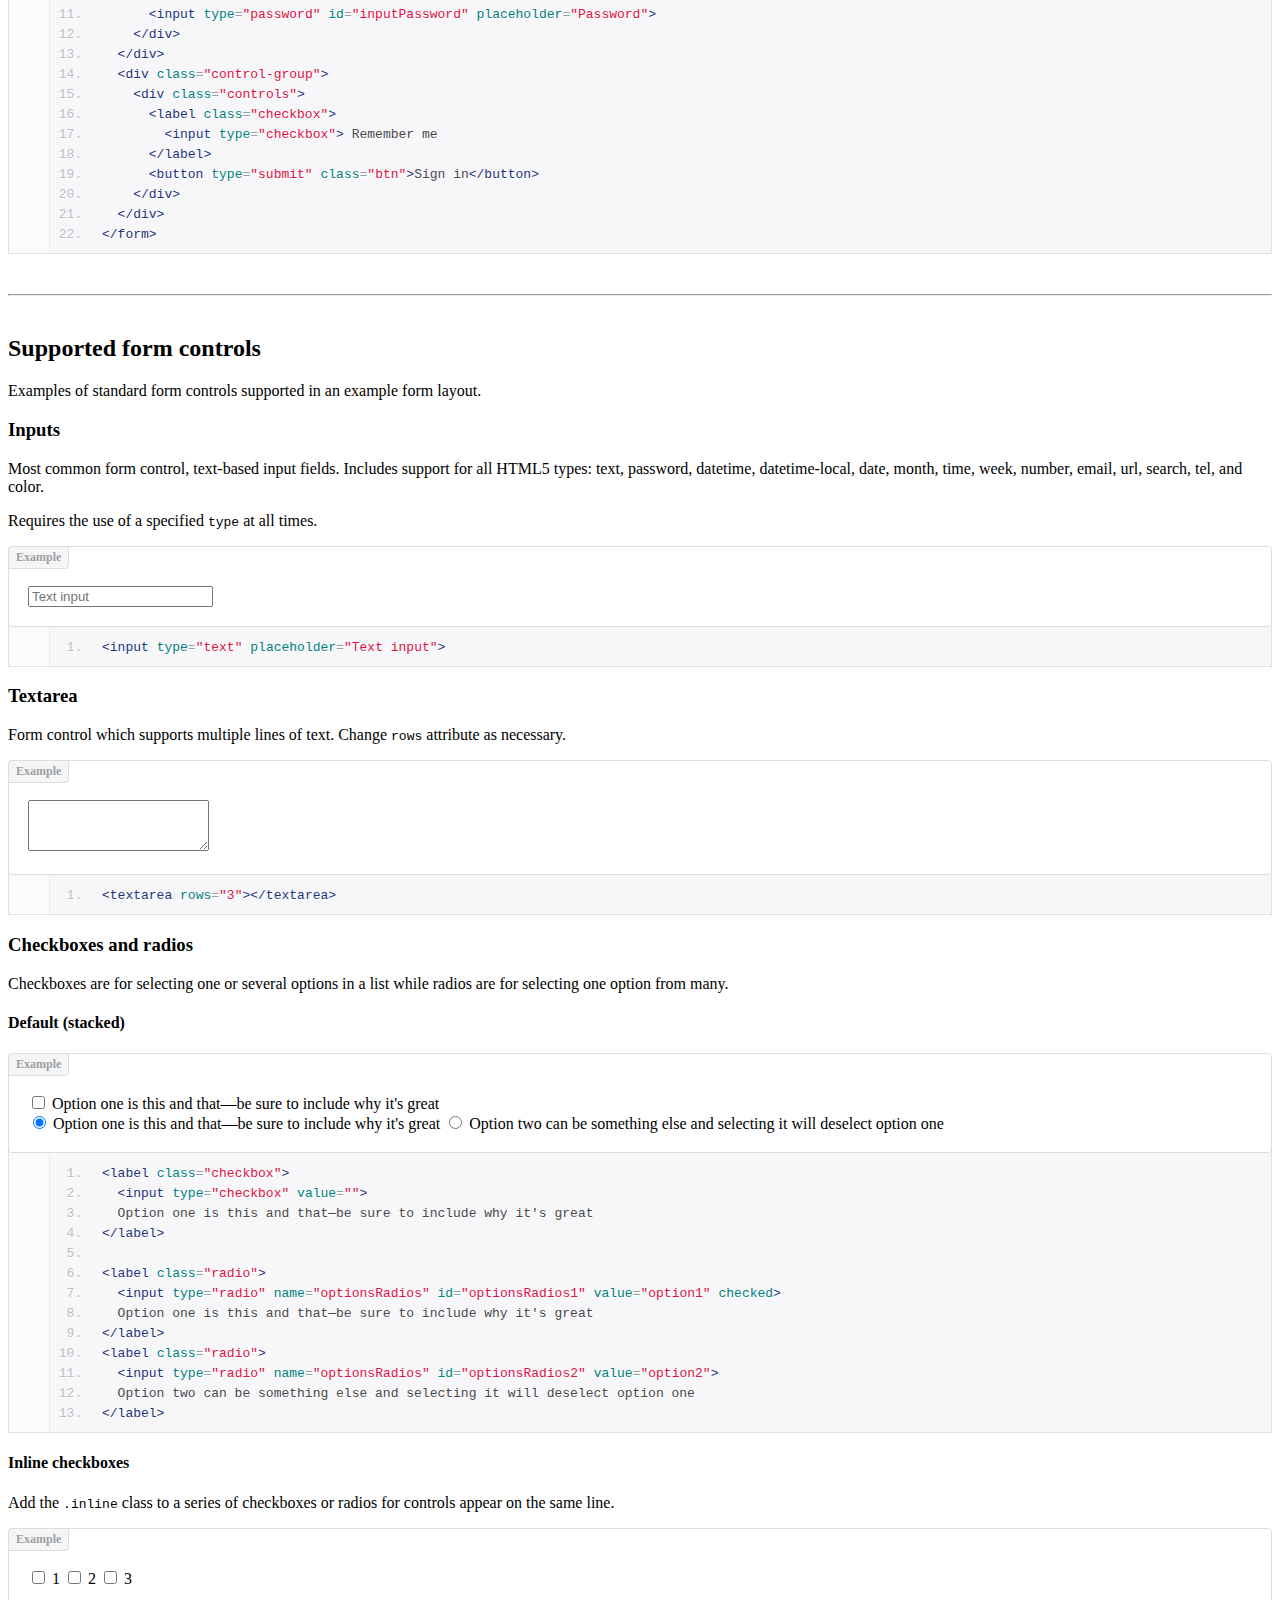
<file: web-app/bootstrap/base-css.html>
<!DOCTYPE html>
<html lang="en">
  <head>
    <meta charset="utf-8">
    <title>Base · Bootstrap</title>
    <meta name="viewport" content="width=device-width, initial-scale=1.0">
    <meta name="description" content="">
    <meta name="author" content="">

    <!-- Le styles -->
    <link href="assets/css/bootstrap.css" rel="stylesheet">
    <link href="assets/css/bootstrap-responsive.css" rel="stylesheet">
    <link href="assets/css/docs.css" rel="stylesheet">
    <link href="assets/js/google-code-prettify/prettify.css" rel="stylesheet">

    <!-- Le HTML5 shim, for IE6-8 support of HTML5 elements -->
    <!--[if lt IE 9]>
      <script src="assets/js/html5shiv.js"></script>
    <![endif]-->

    <!-- Le fav and touch icons -->
    <link rel="apple-touch-icon-precomposed" sizes="144x144" href="assets/ico/apple-touch-icon-144-precomposed.png">
    <link rel="apple-touch-icon-precomposed" sizes="114x114" href="assets/ico/apple-touch-icon-114-precomposed.png">
      <link rel="apple-touch-icon-precomposed" sizes="72x72" href="assets/ico/apple-touch-icon-72-precomposed.png">
                    <link rel="apple-touch-icon-precomposed" href="assets/ico/apple-touch-icon-57-precomposed.png">
                                   <link rel="shortcut icon" href="assets/ico/favicon.png">

  </head>

  <body data-spy="scroll" data-target=".bs-docs-sidebar">

    <!-- Navbar
    ================================================== -->
    <div class="navbar navbar-inverse navbar-fixed-top">
      <div class="navbar-inner">
        <div class="container">
          <button type="button" class="btn btn-navbar" data-toggle="collapse" data-target=".nav-collapse">
            <span class="icon-bar"></span>
            <span class="icon-bar"></span>
            <span class="icon-bar"></span>
          </button>
          <a class="brand" href="./index.html">Bootstrap</a>
          <div class="nav-collapse collapse">
            <ul class="nav">
              <li class="">
                <a href="./index.html">Home</a>
              </li>
              <li class="">
                <a href="./getting-started.html">Get started</a>
              </li>
              <li class="">
                <a href="./scaffolding.html">Scaffolding</a>
              </li>
              <li class="active">
                <a href="./base-css.html">Base CSS</a>
              </li>
              <li class="">
                <a href="./components.html">Components</a>
              </li>
              <li class="">
                <a href="./javascript.html">JavaScript</a>
              </li>
              <li class="">
                <a href="./customize.html">Customize</a>
              </li>
            </ul>
          </div>
        </div>
      </div>
    </div>

<!-- Subhead
================================================== -->
<header class="jumbotron subhead" id="overview">
  <div class="container">
    <h1>Base CSS</h1>
    <p class="lead">Fundamental HTML elements styled and enhanced with extensible classes.</p>
  </div>
</header>


  <div class="container">

    <!-- Docs nav
    ================================================== -->
    <div class="row">
      <div class="span3 bs-docs-sidebar">
        <ul class="nav nav-list bs-docs-sidenav">
          <li><a href="#typography"><i class="icon-chevron-right"></i> Typography</a></li>
          <li><a href="#code"><i class="icon-chevron-right"></i> Code</a></li>
          <li><a href="#tables"><i class="icon-chevron-right"></i> Tables</a></li>
          <li><a href="#forms"><i class="icon-chevron-right"></i> Forms</a></li>
          <li><a href="#buttons"><i class="icon-chevron-right"></i> Buttons</a></li>
          <li><a href="#images"><i class="icon-chevron-right"></i> Images</a></li>
          <li><a href="#icons"><i class="icon-chevron-right"></i> Icons by FontAwesome</a></li>
        </ul>
      </div>
      <div class="span9">



        <!-- Typography
        ================================================== -->
        <section id="typography">
          <div class="page-header">
            <h1>Typography</h1>
          </div>

          <h2 id="headings">Headings</h2>
          <p>All HTML headings, <code>&lt;h1&gt;</code> through <code>&lt;h6&gt;</code> are available.</p>
          <div class="bs-docs-example">
            <h1>h1. Heading 1</h1>
            <h2>h2. Heading 2</h2>
            <h3>h3. Heading 3</h3>
            <h4>h4. Heading 4</h4>
            <h5>h5. Heading 5</h5>
            <h6>h6. Heading 6</h6>
          </div>

          <h2 id="body-copy">Body copy</h2>
          <p>Bootstrap's global default <code>font-size</code> is <strong>14px</strong>, with a <code>line-height</code> of <strong>20px</strong>. This is applied to the <code>&lt;body&gt;</code> and all paragraphs. In addition, <code>&lt;p&gt;</code> (paragraphs) receive a bottom margin of half their line-height (10px by default).</p>
          <div class="bs-docs-example">
            <p>Nullam quis risus eget urna mollis ornare vel eu leo. Cum sociis natoque penatibus et magnis dis parturient montes, nascetur ridiculus mus. Nullam id dolor id nibh ultricies vehicula.</p>
            <p>Cum sociis natoque penatibus et magnis dis parturient montes, nascetur ridiculus mus. Donec ullamcorper nulla non metus auctor fringilla. Duis mollis, est non commodo luctus, nisi erat porttitor ligula, eget lacinia odio sem nec elit. Donec ullamcorper nulla non metus auctor fringilla.</p>
            <p>Maecenas sed diam eget risus varius blandit sit amet non magna. Donec id elit non mi porta gravida at eget metus. Duis mollis, est non commodo luctus, nisi erat porttitor ligula, eget lacinia odio sem nec elit.</p>
          </div>
          <pre class="prettyprint">&lt;p&gt;...&lt;/p&gt;</pre>

          <h3>Lead body copy</h3>
          <p>Make a paragraph stand out by adding <code>.lead</code>.</p>
          <div class="bs-docs-example">
            <p class="lead">Vivamus sagittis lacus vel augue laoreet rutrum faucibus dolor auctor. Duis mollis, est non commodo luctus.</p>
          </div>
          <pre class="prettyprint">&lt;p class="lead"&gt;...&lt;/p&gt;</pre>

          <h3>Built with Less</h3>
          <p>The typographic scale is based on two LESS variables in <strong>variables.less</strong>: <code>@baseFontSize</code> and <code>@baseLineHeight</code>. The first is the base font-size used throughout and the second is the base line-height. We use those variables and some simple math to create the margins, paddings, and line-heights of all our type and more. Customize them and Bootstrap adapts.</p>


          <hr class="bs-docs-separator">


          <h2 id="emphasis">Emphasis</h2>
          <p>Make use of HTML's default emphasis tags with lightweight styles.</p>

          <h3><code>&lt;small&gt;</code></h3>
          <p>For de-emphasizing inline or blocks of text, <small>use the small tag.</small></p>
          <div class="bs-docs-example">
            <p><small>This line of text is meant to be treated as fine print.</small></p>
          </div>
<pre class="prettyprint">
&lt;p&gt;
  &lt;small&gt;This line of text is meant to be treated as fine print.&lt;/small&gt;
&lt;/p&gt;
</pre>

          <h3>Bold</h3>
          <p>For emphasizing a snippet of text with a heavier font-weight.</p>
          <div class="bs-docs-example">
            <p>The following snippet of text is <strong>rendered as bold text</strong>.</p>
          </div>
          <pre class="prettyprint">&lt;strong&gt;rendered as bold text&lt;/strong&gt;</pre>

          <h3>Italics</h3>
          <p>For emphasizing a snippet of text with italics.</p>
          <div class="bs-docs-example">
            <p>The following snippet of text is <em>rendered as italicized text</em>.</p>
          </div>
          <pre class="prettyprint">&lt;em&gt;rendered as italicized text&lt;/em&gt;</pre>

          <p><span class="label label-info">Heads up!</span> Feel free to use <code>&lt;b&gt;</code> and <code>&lt;i&gt;</code> in HTML5. <code>&lt;b&gt;</code> is meant to highlight words or phrases without conveying additional importance while <code>&lt;i&gt;</code> is mostly for voice, technical terms, etc.</p>

          <h3>Alignment classes</h3>
          <p>Easily realign text to components with text alignment classes.</p>
          <div class="bs-docs-example">
            <p class="text-left">Left aligned text.</p>
            <p class="text-center">Center aligned text.</p>
            <p class="text-right">Right aligned text.</p>
          </div>
<pre class="prettyprint linenums">
&lt;p class="text-left"&gt;Left aligned text.&lt;/p&gt;
&lt;p class="text-center"&gt;Center aligned text.&lt;/p&gt;
&lt;p class="text-right"&gt;Right aligned text.&lt;/p&gt;
</pre>

          <h3>Emphasis classes</h3>
          <p>Convey meaning through color with a handful of emphasis utility classes.</p>
          <div class="bs-docs-example">
            <p class="muted">Fusce dapibus, tellus ac cursus commodo, tortor mauris nibh.</p>
            <p class="text-warning">Etiam porta sem malesuada magna mollis euismod.</p>
            <p class="text-error">Donec ullamcorper nulla non metus auctor fringilla.</p>
            <p class="text-info">Aenean eu leo quam. Pellentesque ornare sem lacinia quam venenatis.</p>
            <p class="text-success">Duis mollis, est non commodo luctus, nisi erat porttitor ligula.</p>
          </div>
<pre class="prettyprint linenums">
&lt;p class="muted"&gt;Fusce dapibus, tellus ac cursus commodo, tortor mauris nibh.&lt;/p&gt;
&lt;p class="text-warning"&gt;Etiam porta sem malesuada magna mollis euismod.&lt;/p&gt;
&lt;p class="text-error"&gt;Donec ullamcorper nulla non metus auctor fringilla.&lt;/p&gt;
&lt;p class="text-info"&gt;Aenean eu leo quam. Pellentesque ornare sem lacinia quam venenatis.&lt;/p&gt;
&lt;p class="text-success"&gt;Duis mollis, est non commodo luctus, nisi erat porttitor ligula.&lt;/p&gt;
</pre>


          <hr class="bs-docs-separator">


          <h2 id="abbreviations">Abbreviations</h2>
          <p>Stylized implementation of HTML's <code>&lt;abbr&gt;</code> element for abbreviations and acronyms to show the expanded version on hover. Abbreviations with a <code>title</code> attribute have a light dotted bottom border and a help cursor on hover, providing additional context on hover.</p>

          <h3><code>&lt;abbr&gt;</code></h3>
          <p>For expanded text on long hover of an abbreviation, include the <code>title</code> attribute.</p>
          <div class="bs-docs-example">
            <p>An abbreviation of the word attribute is <abbr title="attribute">attr</abbr>.</p>
          </div>
          <pre class="prettyprint">&lt;abbr title="attribute"&gt;attr&lt;/abbr&gt;</pre>

          <h3><code>&lt;abbr class="initialism"&gt;</code></h3>
          <p>Add <code>.initialism</code> to an abbreviation for a slightly smaller font-size.</p>
          <div class="bs-docs-example">
            <p><abbr title="HyperText Markup Language" class="initialism">HTML</abbr> is the best thing since sliced bread.</p>
          </div>
          <pre class="prettyprint">&lt;abbr title="HyperText Markup Language" class="initialism"&gt;HTML&lt;/abbr&gt;</pre>


          <hr class="bs-docs-separator">


          <h2 id="addresses">Addresses</h2>
          <p>Present contact information for the nearest ancestor or the entire body of work.</p>

          <h3><code>&lt;address&gt;</code></h3>
          <p>Preserve formatting by ending all lines with <code>&lt;br&gt;</code>.</p>
          <div class="bs-docs-example">
            <address>
              <strong>Twitter, Inc.</strong><br>
              795 Folsom Ave, Suite 600<br>
              San Francisco, CA 94107<br>
              <abbr title="Phone">P:</abbr> (123) 456-7890
            </address>
            <address>
              <strong>Full Name</strong><br>
              <a href="mailto:#">first.last@example.com</a>
            </address>
          </div>
<pre class="prettyprint linenums">
&lt;address&gt;
  &lt;strong&gt;Twitter, Inc.&lt;/strong&gt;&lt;br&gt;
  795 Folsom Ave, Suite 600&lt;br&gt;
  San Francisco, CA 94107&lt;br&gt;
  &lt;abbr title="Phone"&gt;P:&lt;/abbr&gt; (123) 456-7890
&lt;/address&gt;

&lt;address&gt;
  &lt;strong&gt;Full Name&lt;/strong&gt;&lt;br&gt;
  &lt;a href="mailto:#"&gt;first.last@example.com&lt;/a&gt;
&lt;/address&gt;
</pre>


          <hr class="bs-docs-separator">


          <h2 id="blockquotes">Blockquotes</h2>
          <p>For quoting blocks of content from another source within your document.</p>

          <h3>Default blockquote</h3>
          <p>Wrap <code>&lt;blockquote&gt;</code> around any <abbr title="HyperText Markup Language">HTML</abbr> as the quote. For straight quotes we recommend a <code>&lt;p&gt;</code>.</p>
          <div class="bs-docs-example">
            <blockquote>
              <p>Lorem ipsum dolor sit amet, consectetur adipiscing elit. Integer posuere erat a ante.</p>
            </blockquote>
          </div>
<pre class="prettyprint linenums">
&lt;blockquote&gt;
  &lt;p&gt;Lorem ipsum dolor sit amet, consectetur adipiscing elit. Integer posuere erat a ante.&lt;/p&gt;
&lt;/blockquote&gt;
</pre>

          <h3>Blockquote options</h3>
          <p>Style and content changes for simple variations on a standard blockquote.</p>

          <h4>Naming a source</h4>
          <p>Add <code>&lt;small&gt;</code> tag for identifying the source. Wrap the name of the source work in <code>&lt;cite&gt;</code>.</p>
          <div class="bs-docs-example">
            <blockquote>
              <p>Lorem ipsum dolor sit amet, consectetur adipiscing elit. Integer posuere erat a ante.</p>
              <small>Someone famous in <cite title="Source Title">Source Title</cite></small>
            </blockquote>
          </div>
<pre class="prettyprint linenums">
&lt;blockquote&gt;
  &lt;p&gt;Lorem ipsum dolor sit amet, consectetur adipiscing elit. Integer posuere erat a ante.&lt;/p&gt;
  &lt;small&gt;Someone famous &lt;cite title="Source Title"&gt;Source Title&lt;/cite&gt;&lt;/small&gt;
&lt;/blockquote&gt;
</pre>

          <h4>Alternate displays</h4>
          <p>Use <code>.pull-right</code> for a floated, right-aligned blockquote.</p>
          <div class="bs-docs-example" style="overflow: hidden;">
            <blockquote class="pull-right">
              <p>Lorem ipsum dolor sit amet, consectetur adipiscing elit. Integer posuere erat a ante.</p>
              <small>Someone famous in <cite title="Source Title">Source Title</cite></small>
            </blockquote>
          </div>
<pre class="prettyprint linenums">
&lt;blockquote class="pull-right"&gt;
  ...
&lt;/blockquote&gt;
</pre>


          <hr class="bs-docs-separator">


          <!-- Lists -->
          <h2 id="lists">Lists</h2>

          <h3>Unordered</h3>
          <p>A list of items in which the order does <em>not</em> explicitly matter.</p>
          <div class="bs-docs-example">
            <ul>
              <li>Lorem ipsum dolor sit amet</li>
              <li>Consectetur adipiscing elit</li>
              <li>Integer molestie lorem at massa</li>
              <li>Facilisis in pretium nisl aliquet</li>
              <li>Nulla volutpat aliquam velit
                <ul>
                  <li>Phasellus iaculis neque</li>
                  <li>Purus sodales ultricies</li>
                  <li>Vestibulum laoreet porttitor sem</li>
                  <li>Ac tristique libero volutpat at</li>
                </ul>
              </li>
              <li>Faucibus porta lacus fringilla vel</li>
              <li>Aenean sit amet erat nunc</li>
              <li>Eget porttitor lorem</li>
            </ul>
          </div>
<pre class="prettyprint linenums">
&lt;ul&gt;
  &lt;li&gt;...&lt;/li&gt;
&lt;/ul&gt;
</pre>

          <h3>Ordered</h3>
          <p>A list of items in which the order <em>does</em> explicitly matter.</p>
          <div class="bs-docs-example">
            <ol>
              <li>Lorem ipsum dolor sit amet</li>
              <li>Consectetur adipiscing elit</li>
              <li>Integer molestie lorem at massa</li>
              <li>Facilisis in pretium nisl aliquet</li>
              <li>Nulla volutpat aliquam velit</li>
              <li>Faucibus porta lacus fringilla vel</li>
              <li>Aenean sit amet erat nunc</li>
              <li>Eget porttitor lorem</li>
            </ol>
          </div>
<pre class="prettyprint linenums">
&lt;ol&gt;
  &lt;li&gt;...&lt;/li&gt;
&lt;/ol&gt;
</pre>

        <h3>Unstyled</h3>
        <p>Remove the default <code>list-style</code> and left padding on list items (immediate children only).</p>
        <div class="bs-docs-example">
          <ul class="unstyled">
            <li>Lorem ipsum dolor sit amet</li>
            <li>Consectetur adipiscing elit</li>
            <li>Integer molestie lorem at massa</li>
            <li>Facilisis in pretium nisl aliquet</li>
            <li>Nulla volutpat aliquam velit
              <ul>
                <li>Phasellus iaculis neque</li>
                <li>Purus sodales ultricies</li>
                <li>Vestibulum laoreet porttitor sem</li>
                <li>Ac tristique libero volutpat at</li>
              </ul>
            </li>
            <li>Faucibus porta lacus fringilla vel</li>
            <li>Aenean sit amet erat nunc</li>
            <li>Eget porttitor lorem</li>
          </ul>
        </div>
<pre class="prettyprint linenums">
&lt;ul class="unstyled"&gt;
  &lt;li&gt;...&lt;/li&gt;
&lt;/ul&gt;
</pre>

        <h3>Inline</h3>
        <p>Place all list items on a single line with <code>inline-block</code> and some light padding.</p>
        <div class="bs-docs-example">
          <ul class="inline">
            <li>Lorem ipsum</li>
            <li>Phasellus iaculis</li>
            <li>Nulla volutpat</li>
          </ul>
        </div>
<pre class="prettyprint linenums">
&lt;ul class="inline"&gt;
  &lt;li&gt;...&lt;/li&gt;
&lt;/ul&gt;
</pre>

        <h3>Description</h3>
        <p>A list of terms with their associated descriptions.</p>
        <div class="bs-docs-example">
          <dl>
            <dt>Description lists</dt>
            <dd>A description list is perfect for defining terms.</dd>
            <dt>Euismod</dt>
            <dd>Vestibulum id ligula porta felis euismod semper eget lacinia odio sem nec elit.</dd>
            <dd>Donec id elit non mi porta gravida at eget metus.</dd>
            <dt>Malesuada porta</dt>
            <dd>Etiam porta sem malesuada magna mollis euismod.</dd>
          </dl>
        </div>
<pre class="prettyprint linenums">
&lt;dl&gt;
  &lt;dt&gt;...&lt;/dt&gt;
  &lt;dd&gt;...&lt;/dd&gt;
&lt;/dl&gt;
</pre>

        <h4>Horizontal description</h4>
        <p>Make terms and descriptions in <code>&lt;dl&gt;</code> line up side-by-side.</p>
        <div class="bs-docs-example">
          <dl class="dl-horizontal">
            <dt>Description lists</dt>
            <dd>A description list is perfect for defining terms.</dd>
            <dt>Euismod</dt>
            <dd>Vestibulum id ligula porta felis euismod semper eget lacinia odio sem nec elit.</dd>
            <dd>Donec id elit non mi porta gravida at eget metus.</dd>
            <dt>Malesuada porta</dt>
            <dd>Etiam porta sem malesuada magna mollis euismod.</dd>
            <dt>Felis euismod semper eget lacinia</dt>
            <dd>Fusce dapibus, tellus ac cursus commodo, tortor mauris condimentum nibh, ut fermentum massa justo sit amet risus.</dd>
          </dl>
        </div>
<pre class="prettyprint linenums">
&lt;dl class="dl-horizontal"&gt;
  &lt;dt&gt;...&lt;/dt&gt;
  &lt;dd&gt;...&lt;/dd&gt;
&lt;/dl&gt;
</pre>
        <p>
          <span class="label label-info">Heads up!</span>
          Horizontal description lists will truncate terms that are too long to fit in the left column fix <code>text-overflow</code>. In narrower viewports, they will change to the default stacked layout.
        </p>
      </section>



        <!-- Code
        ================================================== -->
        <section id="code">
          <div class="page-header">
            <h1>Code</h1>
          </div>

          <h2>Inline</h2>
          <p>Wrap inline snippets of code with <code>&lt;code&gt;</code>.</p>
<div class="bs-docs-example">
  For example, <code>&lt;section&gt;</code> should be wrapped as inline.
</div>
<pre class="prettyprint linenums">
For example, &lt;code&gt;&amp;lt;section&amp;gt;&lt;/code&gt; should be wrapped as inline.
</pre>

          <h2>Basic block</h2>
          <p>Use <code>&lt;pre&gt;</code> for multiple lines of code. Be sure to escape any angle brackets in the code for proper rendering.</p>
<div class="bs-docs-example">
  <pre>&lt;p&gt;Sample text here...&lt;/p&gt;</pre>
</div>
<pre class="prettyprint linenums" style="margin-bottom: 9px;">
&lt;pre&gt;
  &amp;lt;p&amp;gt;Sample text here...&amp;lt;/p&amp;gt;
&lt;/pre&gt;
</pre>
          <p><span class="label label-info">Heads up!</span> Be sure to keep code within <code>&lt;pre&gt;</code> tags as close to the left as possible; it will render all tabs.</p>
          <p>You may optionally add the <code>.pre-scrollable</code> class which will set a max-height of 350px and provide a y-axis scrollbar.</p>
        </section>



        <!-- Tables
        ================================================== -->
        <section id="tables">
          <div class="page-header">
            <h1>Tables</h1>
          </div>

          <h2>Default styles</h2>
          <p>For basic styling&mdash;light padding and only horizontal dividers&mdash;add the base class <code>.table</code> to any <code>&lt;table&gt;</code>.</p>
          <div class="bs-docs-example">
            <table class="table">
              <thead>
                <tr>
                  <th>#</th>
                  <th>First Name</th>
                  <th>Last Name</th>
                  <th>Username</th>
                </tr>
              </thead>
              <tbody>
                <tr>
                  <td>1</td>
                  <td>Mark</td>
                  <td>Otto</td>
                  <td>@mdo</td>
                </tr>
                <tr>
                  <td>2</td>
                  <td>Jacob</td>
                  <td>Thornton</td>
                  <td>@fat</td>
                </tr>
                <tr>
                  <td>3</td>
                  <td>Larry</td>
                  <td>the Bird</td>
                  <td>@twitter</td>
                </tr>
              </tbody>
            </table>
          </div>
<pre class="prettyprint linenums">
&lt;table class="table"&gt;
  …
&lt;/table&gt;
</pre>


          <hr class="bs-docs-separator">


          <h2>Optional classes</h2>
          <p>Add any of the following classes to the <code>.table</code> base class.</p>

          <h3><code>.table-striped</code></h3>
          <p>Adds zebra-striping to any table row within the <code>&lt;tbody&gt;</code> via the <code>:nth-child</code> CSS selector (not available in IE7-8).</p>
          <div class="bs-docs-example">
            <table class="table table-striped">
              <thead>
                <tr>
                  <th>#</th>
                  <th>First Name</th>
                  <th>Last Name</th>
                  <th>Username</th>
                </tr>
              </thead>
              <tbody>
                <tr>
                  <td>1</td>
                  <td>Mark</td>
                  <td>Otto</td>
                  <td>@mdo</td>
                </tr>
                <tr>
                  <td>2</td>
                  <td>Jacob</td>
                  <td>Thornton</td>
                  <td>@fat</td>
                </tr>
                <tr>
                  <td>3</td>
                  <td>Larry</td>
                  <td>the Bird</td>
                  <td>@twitter</td>
                </tr>
              </tbody>
            </table>
          </div>
<pre class="prettyprint linenums" style="margin-bottom: 18px;">
&lt;table class="table table-striped"&gt;
  …
&lt;/table&gt;
</pre>

          <h3><code>.table-bordered</code></h3>
          <p>Add borders and rounded corners to the table.</p>
          <div class="bs-docs-example">
            <table class="table table-bordered">
              <thead>
                <tr>
                  <th>#</th>
                  <th>First Name</th>
                  <th>Last Name</th>
                  <th>Username</th>
                </tr>
              </thead>
              <tbody>
                <tr>
                  <td rowspan="2">1</td>
                  <td>Mark</td>
                  <td>Otto</td>
                  <td>@mdo</td>
                </tr>
                <tr>
                  <td>Mark</td>
                  <td>Otto</td>
                  <td>@TwBootstrap</td>
                </tr>
                <tr>
                  <td>2</td>
                  <td>Jacob</td>
                  <td>Thornton</td>
                  <td>@fat</td>
                </tr>
                <tr>
                  <td>3</td>
                  <td colspan="2">Larry the Bird</td>
                  <td>@twitter</td>
                </tr>
              </tbody>
            </table>
          </div>
<pre class="prettyprint linenums">
&lt;table class="table table-bordered"&gt;
  …
&lt;/table&gt;
</pre>

          <h3><code>.table-hover</code></h3>
          <p>Enable a hover state on table rows within a <code>&lt;tbody&gt;</code>.</p>
          <div class="bs-docs-example">
            <table class="table table-hover">
              <thead>
                <tr>
                  <th>#</th>
                  <th>First Name</th>
                  <th>Last Name</th>
                  <th>Username</th>
                </tr>
              </thead>
              <tbody>
                <tr>
                  <td>1</td>
                  <td>Mark</td>
                  <td>Otto</td>
                  <td>@mdo</td>
                </tr>
                <tr>
                  <td>2</td>
                  <td>Jacob</td>
                  <td>Thornton</td>
                  <td>@fat</td>
                </tr>
                <tr>
                  <td>3</td>
                  <td colspan="2">Larry the Bird</td>
                  <td>@twitter</td>
                </tr>
              </tbody>
            </table>
          </div>
<pre class="prettyprint linenums" style="margin-bottom: 18px;">
&lt;table class="table table-hover"&gt;
  …
&lt;/table&gt;
</pre>

          <h3><code>.table-condensed</code></h3>
          <p>Makes tables more compact by cutting cell padding in half.</p>
          <div class="bs-docs-example">
            <table class="table table-condensed">
              <thead>
                <tr>
                  <th>#</th>
                  <th>First Name</th>
                  <th>Last Name</th>
                  <th>Username</th>
                </tr>
              </thead>
              <tbody>
                <tr>
                  <td>1</td>
                  <td>Mark</td>
                  <td>Otto</td>
                  <td>@mdo</td>
                </tr>
                <tr>
                  <td>2</td>
                  <td>Jacob</td>
                  <td>Thornton</td>
                  <td>@fat</td>
                </tr>
                <tr>
                  <td>3</td>
                  <td colspan="2">Larry the Bird</td>
                  <td>@twitter</td>
                </tr>
              </tbody>
            </table>
          </div>
<pre class="prettyprint linenums" style="margin-bottom: 18px;">
&lt;table class="table table-condensed"&gt;
  …
&lt;/table&gt;
</pre>


          <hr class="bs-docs-separator">


          <h2>Optional row classes</h2>
          <p>Use contextual classes to color table rows.</p>
          <table class="table table-bordered table-striped">
            <colgroup>
              <col class="span1">
              <col class="span7">
            </colgroup>
            <thead>
              <tr>
                <th>Class</th>
                <th>Description</th>
              </tr>
            </thead>
            <tbody>
              <tr>
                <td>
                  <code>.success</code>
                </td>
                <td>Indicates a successful or positive action.</td>
              </tr>
              <tr>
                <td>
                  <code>.error</code>
                </td>
                <td>Indicates a dangerous or potentially negative action.</td>
              </tr>
              <tr>
                <td>
                  <code>.warning</code>
                </td>
                <td>Indicates a warning that might need attention.</td>
              </tr>
              <tr>
                <td>
                  <code>.info</code>
                </td>
                <td>Used as an alternative to the default styles.</td>
              </tr>
            </tbody>
          </table>
          <div class="bs-docs-example">
            <table class="table">
              <thead>
                <tr>
                  <th>#</th>
                  <th>Product</th>
                  <th>Payment Taken</th>
                  <th>Status</th>
                </tr>
              </thead>
              <tbody>
                <tr class="success">
                  <td>1</td>
                  <td>TB - Monthly</td>
                  <td>01/04/2012</td>
                  <td>Approved</td>
                </tr>
                <tr class="error">
                  <td>2</td>
                  <td>TB - Monthly</td>
                  <td>02/04/2012</td>
                  <td>Declined</td>
                </tr>
                <tr class="warning">
                  <td>3</td>
                  <td>TB - Monthly</td>
                  <td>03/04/2012</td>
                  <td>Pending</td>
                </tr>
                <tr class="info">
                  <td>4</td>
                  <td>TB - Monthly</td>
                  <td>04/04/2012</td>
                  <td>Call in to confirm</td>
                </tr>
              </tbody>
            </table>
          </div>
<pre class="prettyprint linenums">
...
  &lt;tr class="success"&gt;
    &lt;td&gt;1&lt;/td&gt;
    &lt;td&gt;TB - Monthly&lt;/td&gt;
    &lt;td&gt;01/04/2012&lt;/td&gt;
    &lt;td&gt;Approved&lt;/td&gt;
  &lt;/tr&gt;
...
</pre>


          <hr class="bs-docs-separator">


          <h2>Supported table markup</h2>
          <p>List of supported table HTML elements and how they should be used.</p>
          <table class="table table-bordered table-striped">
            <colgroup>
              <col class="span1">
              <col class="span7">
            </colgroup>
            <thead>
              <tr>
                <th>Tag</th>
                <th>Description</th>
              </tr>
            </thead>
            <tbody>
              <tr>
                <td>
                  <code>&lt;table&gt;</code>
                </td>
                <td>
                  Wrapping element for displaying data in a tabular format
                </td>
              </tr>
              <tr>
                <td>
                  <code>&lt;thead&gt;</code>
                </td>
                <td>
                  Container element for table header rows (<code>&lt;tr&gt;</code>) to label table columns
                </td>
              </tr>
              <tr>
                <td>
                  <code>&lt;tbody&gt;</code>
                </td>
                <td>
                  Container element for table rows (<code>&lt;tr&gt;</code>) in the body of the table
                </td>
              </tr>
              <tr>
                <td>
                  <code>&lt;tr&gt;</code>
                </td>
                <td>
                  Container element for a set of table cells (<code>&lt;td&gt;</code> or <code>&lt;th&gt;</code>) that appears on a single row
                </td>
              </tr>
              <tr>
                <td>
                  <code>&lt;td&gt;</code>
                </td>
                <td>
                  Default table cell
                </td>
              </tr>
              <tr>
                <td>
                  <code>&lt;th&gt;</code>
                </td>
                <td>
                  Special table cell for column (or row, depending on scope and placement) labels
                </td>
              </tr>
              <tr>
                <td>
                  <code>&lt;caption&gt;</code>
                </td>
                <td>
                  Description or summary of what the table holds, especially useful for screen readers
                </td>
              </tr>
            </tbody>
          </table>
<pre class="prettyprint linenums">
&lt;table&gt;
  &lt;caption&gt;...&lt;/caption&gt;
  &lt;thead&gt;
    &lt;tr&gt;
      &lt;th&gt;...&lt;/th&gt;
      &lt;th&gt;...&lt;/th&gt;
    &lt;/tr&gt;
  &lt;/thead&gt;
  &lt;tbody&gt;
    &lt;tr&gt;
      &lt;td&gt;...&lt;/td&gt;
      &lt;td&gt;...&lt;/td&gt;
    &lt;/tr&gt;
  &lt;/tbody&gt;
&lt;/table&gt;
</pre>

        </section>



        <!-- Forms
        ================================================== -->
        <section id="forms">
          <div class="page-header">
            <h1>Forms</h1>
          </div>

          <h2>Default styles</h2>
          <p>Individual form controls receive styling, but without any required base class on the <code>&lt;form&gt;</code> or large changes in markup. Results in stacked, left-aligned labels on top of form controls.</p>
          <form class="bs-docs-example">
            <fieldset>
              <legend>Legend</legend>
              <label>Label name</label>
              <input type="text" placeholder="Type something…">
              <span class="help-block">Example block-level help text here.</span>
              <label class="checkbox">
                <input type="checkbox"> Check me out
              </label>
              <button type="submit" class="btn">Submit</button>
            </fieldset>
          </form>
<pre class="prettyprint linenums">
&lt;form&gt;
  &lt;fieldset&gt;
    &lt;legend&gt;Legend&lt;/legend&gt;
    &lt;label&gt;Label name&lt;/label&gt;
    &lt;input type="text" placeholder="Type something…"&gt;
    &lt;span class="help-block"&gt;Example block-level help text here.&lt;/span&gt;
    &lt;label class="checkbox"&gt;
      &lt;input type="checkbox"&gt; Check me out
    &lt;/label&gt;
    &lt;button type="submit" class="btn"&gt;Submit&lt;/button&gt;
  &lt;/fieldset&gt;
&lt;/form&gt;
</pre>


          <hr class="bs-docs-separator">


          <h2>Optional layouts</h2>
          <p>Included with Bootstrap are three optional form layouts for common use cases.</p>

          <h3>Search form</h3>
          <p>Add <code>.form-search</code> to the form and <code>.search-query</code> to the <code>&lt;input&gt;</code> for an extra-rounded text input.</p>
          <form class="bs-docs-example form-search">
            <input type="text" class="input-medium search-query">
            <button type="submit" class="btn">Search</button>
          </form>
<pre class="prettyprint linenums">
&lt;form class="form-search"&gt;
  &lt;input type="text" class="input-medium search-query"&gt;
  &lt;button type="submit" class="btn"&gt;Search&lt;/button&gt;
&lt;/form&gt;
</pre>

          <h3>Inline form</h3>
          <p>Add <code>.form-inline</code> for left-aligned labels and inline-block controls for a compact layout.</p>
          <form class="bs-docs-example form-inline">
            <input type="text" class="input-small" placeholder="Email">
            <input type="password" class="input-small" placeholder="Password">
            <label class="checkbox">
              <input type="checkbox"> Remember me
            </label>
            <button type="submit" class="btn">Sign in</button>
          </form>
<pre class="prettyprint linenums">
&lt;form class="form-inline"&gt;
  &lt;input type="text" class="input-small" placeholder="Email"&gt;
  &lt;input type="password" class="input-small" placeholder="Password"&gt;
  &lt;label class="checkbox"&gt;
    &lt;input type="checkbox"&gt; Remember me
  &lt;/label&gt;
  &lt;button type="submit" class="btn"&gt;Sign in&lt;/button&gt;
&lt;/form&gt;
</pre>

          <h3>Horizontal form</h3>
          <p>Right align labels and float them to the left to make them appear on the same line as controls. Requires the most markup changes from a default form:</p>
          <ul>
            <li>Add <code>.form-horizontal</code> to the form</li>
            <li>Wrap labels and controls in <code>.control-group</code></li>
            <li>Add <code>.control-label</code> to the label</li>
            <li>Wrap any associated controls in <code>.controls</code> for proper alignment</li>
          </ul>
          <form class="bs-docs-example form-horizontal">
            <div class="control-group">
              <label class="control-label" for="inputEmail">Email</label>
              <div class="controls">
                <input type="text" id="inputEmail" placeholder="Email">
              </div>
            </div>
            <div class="control-group">
              <label class="control-label" for="inputPassword">Password</label>
              <div class="controls">
                <input type="password" id="inputPassword" placeholder="Password">
              </div>
            </div>
            <div class="control-group">
              <div class="controls">
                <label class="checkbox">
                  <input type="checkbox"> Remember me
                </label>
                <button type="submit" class="btn">Sign in</button>
              </div>
            </div>
          </form>
<pre class="prettyprint linenums">
&lt;form class="form-horizontal"&gt;
  &lt;div class="control-group"&gt;
    &lt;label class="control-label" for="inputEmail"&gt;Email&lt;/label&gt;
    &lt;div class="controls"&gt;
      &lt;input type="text" id="inputEmail" placeholder="Email"&gt;
    &lt;/div&gt;
  &lt;/div&gt;
  &lt;div class="control-group"&gt;
    &lt;label class="control-label" for="inputPassword"&gt;Password&lt;/label&gt;
    &lt;div class="controls"&gt;
      &lt;input type="password" id="inputPassword" placeholder="Password"&gt;
    &lt;/div&gt;
  &lt;/div&gt;
  &lt;div class="control-group"&gt;
    &lt;div class="controls"&gt;
      &lt;label class="checkbox"&gt;
        &lt;input type="checkbox"&gt; Remember me
      &lt;/label&gt;
      &lt;button type="submit" class="btn"&gt;Sign in&lt;/button&gt;
    &lt;/div&gt;
  &lt;/div&gt;
&lt;/form&gt;
</pre>


          <hr class="bs-docs-separator">


          <h2>Supported form controls</h2>
          <p>Examples of standard form controls supported in an example form layout.</p>

          <h3>Inputs</h3>
          <p>Most common form control, text-based input fields. Includes support for all HTML5 types: text, password, datetime, datetime-local, date, month, time, week, number, email, url, search, tel, and color.</p>
          <p>Requires the use of a specified <code>type</code> at all times.</p>
          <form class="bs-docs-example form-inline">
            <input type="text" placeholder="Text input">
          </form>
<pre class="prettyprint linenums">
&lt;input type="text" placeholder="Text input"&gt;
</pre>

          <h3>Textarea</h3>
          <p>Form control which supports multiple lines of text. Change <code>rows</code> attribute as necessary.</p>
          <form class="bs-docs-example form-inline">
            <textarea rows="3"></textarea>
          </form>
<pre class="prettyprint linenums">
&lt;textarea rows="3"&gt;&lt;/textarea&gt;
</pre>

          <h3>Checkboxes and radios</h3>
          <p>Checkboxes are for selecting one or several options in a list while radios are for selecting one option from many.</p>
          <h4>Default (stacked)</h4>
          <form class="bs-docs-example">
            <label class="checkbox">
              <input type="checkbox" value="">
              Option one is this and that&mdash;be sure to include why it's great
            </label>
            <br>
            <label class="radio">
              <input type="radio" name="optionsRadios" id="optionsRadios1" value="option1" checked>
              Option one is this and that&mdash;be sure to include why it's great
            </label>
            <label class="radio">
              <input type="radio" name="optionsRadios" id="optionsRadios2" value="option2">
              Option two can be something else and selecting it will deselect option one
            </label>
          </form>
<pre class="prettyprint linenums">
&lt;label class="checkbox"&gt;
  &lt;input type="checkbox" value=""&gt;
  Option one is this and that&mdash;be sure to include why it's great
&lt;/label&gt;

&lt;label class="radio"&gt;
  &lt;input type="radio" name="optionsRadios" id="optionsRadios1" value="option1" checked&gt;
  Option one is this and that&mdash;be sure to include why it's great
&lt;/label&gt;
&lt;label class="radio"&gt;
  &lt;input type="radio" name="optionsRadios" id="optionsRadios2" value="option2"&gt;
  Option two can be something else and selecting it will deselect option one
&lt;/label&gt;
</pre>

          <h4>Inline checkboxes</h4>
          <p>Add the <code>.inline</code> class to a series of checkboxes or radios for controls appear on the same line.</p>
          <form class="bs-docs-example">
            <label class="checkbox inline">
              <input type="checkbox" id="inlineCheckbox1" value="option1"> 1
            </label>
            <label class="checkbox inline">
              <input type="checkbox" id="inlineCheckbox2" value="option2"> 2
            </label>
            <label class="checkbox inline">
              <input type="checkbox" id="inlineCheckbox3" value="option3"> 3
            </label>
          </form>
<pre class="prettyprint linenums">
&lt;label class="checkbox inline"&gt;
  &lt;input type="checkbox" id="inlineCheckbox1" value="option1"&gt; 1
&lt;/label&gt;
&lt;label class="checkbox inline"&gt;
  &lt;input type="checkbox" id="inlineCheckbox2" value="option2"&gt; 2
&lt;/label&gt;
&lt;label class="checkbox inline"&gt;
  &lt;input type="checkbox" id="inlineCheckbox3" value="option3"&gt; 3
&lt;/label&gt;
</pre>

          <h3>Selects</h3>
          <p>Use the default option or specify a <code>multiple="multiple"</code> to show multiple options at once.</p>
          <form class="bs-docs-example">
            <select>
              <option>1</option>
              <option>2</option>
              <option>3</option>
              <option>4</option>
              <option>5</option>
            </select>
            <br>
            <select multiple="multiple">
              <option>1</option>
              <option>2</option>
              <option>3</option>
              <option>4</option>
              <option>5</option>
            </select>
          </form>
<pre class="prettyprint linenums">
&lt;select&gt;
  &lt;option&gt;1&lt;/option&gt;
  &lt;option&gt;2&lt;/option&gt;
  &lt;option&gt;3&lt;/option&gt;
  &lt;option&gt;4&lt;/option&gt;
  &lt;option&gt;5&lt;/option&gt;
&lt;/select&gt;

&lt;select multiple="multiple"&gt;
  &lt;option&gt;1&lt;/option&gt;
  &lt;option&gt;2&lt;/option&gt;
  &lt;option&gt;3&lt;/option&gt;
  &lt;option&gt;4&lt;/option&gt;
  &lt;option&gt;5&lt;/option&gt;
&lt;/select&gt;
</pre>


          <hr class="bs-docs-separator">


          <h2>Extending form controls</h2>
          <p>Adding on top of existing browser controls, Bootstrap includes other useful form components.</p>

          <h3>Prepended and appended inputs</h3>
          <p>Add text or buttons before or after any text-based input. Do note that <code>select</code> elements are not supported here.</p>

          <h4>Default options</h4>
          <p>Wrap an <code>.add-on</code> and an <code>input</code> with one of two classes to prepend or append text to an input.</p>
          <form class="bs-docs-example">
            <div class="input-prepend">
              <span class="add-on">@</span>
              <input class="span2" id="prependedInput" type="text" placeholder="Username">
            </div>
            <br>
            <div class="input-append">
              <input class="span2" id="appendedInput" type="text">
              <span class="add-on">.00</span>
            </div>
          </form>
<pre class="prettyprint linenums">
&lt;div class="input-prepend"&gt;
  &lt;span class="add-on"&gt;@&lt;/span&gt;
  &lt;input class="span2" id="prependedInput" type="text" placeholder="Username"&gt;
&lt;/div&gt;
&lt;div class="input-append"&gt;
  &lt;input class="span2" id="appendedInput" type="text"&gt;
  &lt;span class="add-on"&gt;.00&lt;/span&gt;
&lt;/div&gt;
</pre>

          <h4>Combined</h4>
          <p>Use both classes and two instances of <code>.add-on</code> to prepend and append an input.</p>
          <form class="bs-docs-example form-inline">
            <div class="input-prepend input-append">
              <span class="add-on">$</span>
              <input class="span2" id="appendedPrependedInput" type="text">
              <span class="add-on">.00</span>
            </div>
          </form>
<pre class="prettyprint linenums">
&lt;div class="input-prepend input-append"&gt;
  &lt;span class="add-on"&gt;$&lt;/span&gt;
  &lt;input class="span2" id="appendedPrependedInput" type="text"&gt;
  &lt;span class="add-on"&gt;.00&lt;/span&gt;
&lt;/div&gt;
</pre>

          <h4>Buttons instead of text</h4>
          <p>Instead of a <code>&lt;span&gt;</code> with text, use a <code>.btn</code> to attach a button (or two) to an input.</p>
          <form class="bs-docs-example">
            <div class="input-append">
              <input class="span2" id="appendedInputButton" type="text">
              <button class="btn" type="button">Go!</button>
            </div>
          </form>
<pre class="prettyprint linenums">
&lt;div class="input-append"&gt;
  &lt;input class="span2" id="appendedInputButton" type="text"&gt;
  &lt;button class="btn" type="button"&gt;Go!&lt;/button&gt;
&lt;/div&gt;
</pre>
          <form class="bs-docs-example">
            <div class="input-append">
              <input class="span2" id="appendedInputButtons" type="text">
              <button class="btn" type="button">Search</button>
              <button class="btn" type="button">Options</button>
            </div>
          </form>
<pre class="prettyprint linenums">
&lt;div class="input-append"&gt;
  &lt;input class="span2" id="appendedInputButtons" type="text"&gt;
  &lt;button class="btn" type="button"&gt;Search&lt;/button&gt;
  &lt;button class="btn" type="button"&gt;Options&lt;/button&gt;
&lt;/div&gt;
</pre>

          <h4>Button dropdowns</h4>
          <p></p>
          <form class="bs-docs-example">
            <div class="input-append">
              <input class="span2" id="appendedDropdownButton" type="text">
              <div class="btn-group">
                <button class="btn dropdown-toggle" data-toggle="dropdown">Action <span class="caret"></span></button>
                <ul class="dropdown-menu">
                  <li><a href="#">Action</a></li>
                  <li><a href="#">Another action</a></li>
                  <li><a href="#">Something else here</a></li>
                  <li class="divider"></li>
                  <li><a href="#">Separated link</a></li>
                </ul>
              </div><!-- /btn-group -->
            </div><!-- /input-append -->
          </form>
<pre class="prettyprint linenums">
&lt;div class="input-append"&gt;
  &lt;input class="span2" id="appendedDropdownButton" type="text"&gt;
  &lt;div class="btn-group"&gt;
    &lt;button class="btn dropdown-toggle" data-toggle="dropdown"&gt;
      Action
      &lt;span class="caret"&gt;&lt;/span&gt;
    &lt;/button&gt;
    &lt;ul class="dropdown-menu"&gt;
      ...
    &lt;/ul&gt;
  &lt;/div&gt;
&lt;/div&gt;
</pre>

          <form class="bs-docs-example">
            <div class="input-prepend">
              <div class="btn-group">
                <button class="btn dropdown-toggle" data-toggle="dropdown">Action <span class="caret"></span></button>
                <ul class="dropdown-menu">
                  <li><a href="#">Action</a></li>
                  <li><a href="#">Another action</a></li>
                  <li><a href="#">Something else here</a></li>
                  <li class="divider"></li>
                  <li><a href="#">Separated link</a></li>
                </ul>
              </div><!-- /btn-group -->
              <input class="span2" id="prependedDropdownButton" type="text">
            </div><!-- /input-prepend -->
          </form>
<pre class="prettyprint linenums">
&lt;div class="input-prepend"&gt;
  &lt;div class="btn-group"&gt;
    &lt;button class="btn dropdown-toggle" data-toggle="dropdown"&gt;
      Action
      &lt;span class="caret"&gt;&lt;/span&gt;
    &lt;/button&gt;
    &lt;ul class="dropdown-menu"&gt;
      ...
    &lt;/ul&gt;
  &lt;/div&gt;
  &lt;input class="span2" id="prependedDropdownButton" type="text"&gt;
&lt;/div&gt;
</pre>

          <form class="bs-docs-example">
            <div class="input-prepend input-append">
              <div class="btn-group">
                <button class="btn dropdown-toggle" data-toggle="dropdown">Action <span class="caret"></span></button>
                <ul class="dropdown-menu">
                  <li><a href="#">Action</a></li>
                  <li><a href="#">Another action</a></li>
                  <li><a href="#">Something else here</a></li>
                  <li class="divider"></li>
                  <li><a href="#">Separated link</a></li>
                </ul>
              </div><!-- /btn-group -->
              <input class="span2" id="appendedPrependedDropdownButton" type="text">
              <div class="btn-group">
                <button class="btn dropdown-toggle" data-toggle="dropdown">Action <span class="caret"></span></button>
                <ul class="dropdown-menu">
                  <li><a href="#">Action</a></li>
                  <li><a href="#">Another action</a></li>
                  <li><a href="#">Something else here</a></li>
                  <li class="divider"></li>
                  <li><a href="#">Separated link</a></li>
                </ul>
              </div><!-- /btn-group -->
            </div><!-- /input-prepend input-append -->
          </form>
<pre class="prettyprint linenums">
&lt;div class="input-prepend input-append"&gt;
  &lt;div class="btn-group"&gt;
    &lt;button class="btn dropdown-toggle" data-toggle="dropdown"&gt;
      Action
      &lt;span class="caret"&gt;&lt;/span&gt;
    &lt;/button&gt;
    &lt;ul class="dropdown-menu"&gt;
      ...
    &lt;/ul&gt;
  &lt;/div&gt;
  &lt;input class="span2" id="appendedPrependedDropdownButton" type="text"&gt;
  &lt;div class="btn-group"&gt;
    &lt;button class="btn dropdown-toggle" data-toggle="dropdown"&gt;
      Action
      &lt;span class="caret"&gt;&lt;/span&gt;
    &lt;/button&gt;
    &lt;ul class="dropdown-menu"&gt;
      ...
    &lt;/ul&gt;
  &lt;/div&gt;
&lt;/div&gt;
</pre>

          <h4>Segmented dropdown groups</h4>
          <form class="bs-docs-example">
            <div class="input-prepend">
              <div class="btn-group">
                <button class="btn" tabindex="-1">Action</button>
                <button class="btn dropdown-toggle" data-toggle="dropdown" tabindex="-1">
                  <span class="caret"></span>
                </button>
                <ul class="dropdown-menu">
                  <li><a href="#">Action</a></li>
                  <li><a href="#">Another action</a></li>
                  <li><a href="#">Something else here</a></li>
                  <li class="divider"></li>
                  <li><a href="#">Separated link</a></li>
                </ul>
              </div>
              <input type="text">
            </div>
            <div class="input-append">
              <input type="text">
              <div class="btn-group">
                <button class="btn" tabindex="-1">Action</button>
                <button class="btn dropdown-toggle" data-toggle="dropdown" tabindex="-1">
                  <span class="caret"></span>
                </button>
                <ul class="dropdown-menu">
                  <li><a href="#">Action</a></li>
                  <li><a href="#">Another action</a></li>
                  <li><a href="#">Something else here</a></li>
                  <li class="divider"></li>
                  <li><a href="#">Separated link</a></li>
                </ul>
              </div>
            </div>
          </form>
<pre class="prettyprint linenums">
&lt;form&gt;
  &lt;div class="input-prepend"&gt;
    &lt;div class="btn-group"&gt;...&lt;/div&gt;
    &lt;input type="text"&gt;
  &lt;/div&gt;
  &lt;div class="input-append"&gt;
    &lt;input type="text"&gt;
    &lt;div class="btn-group"&gt;...&lt;/div&gt;
  &lt;/div&gt;
&lt;/form&gt;
</pre>

          <h4>Search form</h4>
          <form class="bs-docs-example form-search">
            <div class="input-append">
              <input type="text" class="span2 search-query">
              <button type="submit" class="btn">Search</button>
            </div>
            <div class="input-prepend">
              <button type="submit" class="btn">Search</button>
              <input type="text" class="span2 search-query">
            </div>
          </form>
<pre class="prettyprint linenums">
&lt;form class="form-search"&gt;
  &lt;div class="input-append"&gt;
    &lt;input type="text" class="span2 search-query"&gt;
    &lt;button type="submit" class="btn"&gt;Search&lt;/button&gt;
  &lt;/div&gt;
  &lt;div class="input-prepend"&gt;
    &lt;button type="submit" class="btn"&gt;Search&lt;/button&gt;
    &lt;input type="text" class="span2 search-query"&gt;
  &lt;/div&gt;
&lt;/form&gt;
</pre>

          <h3>Control sizing</h3>
          <p>Use relative sizing classes like <code>.input-large</code> or match your inputs to the grid column sizes using <code>.span*</code> classes.</p>

          <h4>Block level inputs</h4>
          <p>Make any <code>&lt;input&gt;</code> or <code>&lt;textarea&gt;</code> element behave like a block level element.</p>
          <form class="bs-docs-example" style="padding-bottom: 15px;">
            <div class="controls">
              <input class="input-block-level" type="text" placeholder=".input-block-level">
            </div>
          </form>
<pre class="prettyprint linenums">
&lt;input class="input-block-level" type="text" placeholder=".input-block-level"&gt;
</pre>

          <h4>Relative sizing</h4>
          <form class="bs-docs-example" style="padding-bottom: 15px;">
            <div class="controls docs-input-sizes">
              <input class="input-mini" type="text" placeholder=".input-mini">
              <input class="input-small" type="text" placeholder=".input-small">
              <input class="input-medium" type="text" placeholder=".input-medium">
              <input class="input-large" type="text" placeholder=".input-large">
              <input class="input-xlarge" type="text" placeholder=".input-xlarge">
              <input class="input-xxlarge" type="text" placeholder=".input-xxlarge">
            </div>
          </form>
<pre class="prettyprint linenums">
&lt;input class="input-mini" type="text" placeholder=".input-mini"&gt;
&lt;input class="input-small" type="text" placeholder=".input-small"&gt;
&lt;input class="input-medium" type="text" placeholder=".input-medium"&gt;
&lt;input class="input-large" type="text" placeholder=".input-large"&gt;
&lt;input class="input-xlarge" type="text" placeholder=".input-xlarge"&gt;
&lt;input class="input-xxlarge" type="text" placeholder=".input-xxlarge"&gt;
</pre>
          <p>
            <span class="label label-info">Heads up!</span> In future versions, we'll be altering the use of these relative input classes to match our button sizes. For example, <code>.input-large</code> will increase the padding and font-size of an input.
          </p>

          <h4>Grid sizing</h4>
          <p>Use <code>.span1</code> to <code>.span12</code> for inputs that match the same sizes of the grid columns.</p>
          <form class="bs-docs-example" style="padding-bottom: 15px;">
            <div class="controls docs-input-sizes">
              <input class="span1" type="text" placeholder=".span1">
              <input class="span2" type="text" placeholder=".span2">
              <input class="span3" type="text" placeholder=".span3">
              <select class="span1">
                <option>1</option>
                <option>2</option>
                <option>3</option>
                <option>4</option>
                <option>5</option>
              </select>
              <select class="span2">
                <option>1</option>
                <option>2</option>
                <option>3</option>
                <option>4</option>
                <option>5</option>
              </select>
              <select class="span3">
                <option>1</option>
                <option>2</option>
                <option>3</option>
                <option>4</option>
                <option>5</option>
              </select>
            </div>
          </form>
<pre class="prettyprint linenums">
&lt;input class="span1" type="text" placeholder=".span1"&gt;
&lt;input class="span2" type="text" placeholder=".span2"&gt;
&lt;input class="span3" type="text" placeholder=".span3"&gt;
&lt;select class="span1"&gt;
  ...
&lt;/select&gt;
&lt;select class="span2"&gt;
  ...
&lt;/select&gt;
&lt;select class="span3"&gt;
  ...
&lt;/select&gt;
</pre>

          <p>For multiple grid inputs per line, <strong>use the <code>.controls-row</code> modifier class for proper spacing</strong>. It floats the inputs to collapse white-space, sets the proper margins, and clears the float.</p>
          <form class="bs-docs-example" style="padding-bottom: 15px;">
            <div class="controls">
              <input class="span5" type="text" placeholder=".span5">
            </div>
            <div class="controls controls-row">
              <input class="span4" type="text" placeholder=".span4">
              <input class="span1" type="text" placeholder=".span1">
            </div>
            <div class="controls controls-row">
              <input class="span3" type="text" placeholder=".span3">
              <input class="span2" type="text" placeholder=".span2">
            </div>
            <div class="controls controls-row">
              <input class="span2" type="text" placeholder=".span2">
              <input class="span3" type="text" placeholder=".span3">
            </div>
            <div class="controls controls-row">
              <input class="span1" type="text" placeholder=".span1">
              <input class="span4" type="text" placeholder=".span4">
            </div>
          </form>
<pre class="prettyprint linenums">
&lt;div class="controls"&gt;
  &lt;input class="span5" type="text" placeholder=".span5"&gt;
&lt;/div&gt;
&lt;div class="controls controls-row"&gt;
  &lt;input class="span4" type="text" placeholder=".span4"&gt;
  &lt;input class="span1" type="text" placeholder=".span1"&gt;
&lt;/div&gt;
...
</pre>

          <h3>Uneditable inputs</h3>
          <p>Present data in a form that's not editable without using actual form markup.</p>
          <form class="bs-docs-example">
            <span class="input-xlarge uneditable-input">Some value here</span>
          </form>
<pre class="prettyprint linenums">
&lt;span class="input-xlarge uneditable-input"&gt;Some value here&lt;/span&gt;
</pre>

          <h3>Form actions</h3>
          <p>End a form with a group of actions (buttons). When placed within a <code>.form-actions</code>, the buttons will automatically indent to line up with the form controls.</p>
          <form class="bs-docs-example">
            <div class="form-actions">
              <button type="submit" class="btn btn-primary">Save changes</button>
              <button type="button" class="btn">Cancel</button>
            </div>
          </form>
<pre class="prettyprint linenums">
&lt;div class="form-actions"&gt;
  &lt;button type="submit" class="btn btn-primary"&gt;Save changes&lt;/button&gt;
  &lt;button type="button" class="btn"&gt;Cancel&lt;/button&gt;
&lt;/div&gt;
</pre>

          <h3>Help text</h3>
          <p>Inline and block level support for help text that appears around form controls.</p>
          <h4>Inline help</h4>
          <form class="bs-docs-example form-inline">
            <input type="text"> <span class="help-inline">Inline help text</span>
          </form>
<pre class="prettyprint linenums">
&lt;input type="text"&gt;&lt;span class="help-inline"&gt;Inline help text&lt;/span&gt;
</pre>

          <h4>Block help</h4>
          <form class="bs-docs-example form-inline">
            <input type="text">
            <span class="help-block">A longer block of help text that breaks onto a new line and may extend beyond one line.</span>
          </form>
<pre class="prettyprint linenums">
&lt;input type="text"&gt;&lt;span class="help-block"&gt;A longer block of help text that breaks onto a new line and may extend beyond one line.&lt;/span&gt;
</pre>


          <hr class="bs-docs-separator">


          <h2>Form control states</h2>
          <p>Provide feedback to users or visitors with basic feedback states on form controls and labels.</p>

          <h3>Input focus</h3>
          <p>We remove the default <code>outline</code> styles on some form controls and apply a <code>box-shadow</code> in its place for <code>:focus</code>.</p>
          <form class="bs-docs-example form-inline">
            <input class="input-xlarge focused" id="focusedInput" type="text" value="This is focused...">
          </form>
<pre class="prettyprint linenums">
&lt;input class="input-xlarge" id="focusedInput" type="text" value="This is focused..."&gt;
</pre>

          <h3>Invalid inputs</h3>
          <p>Style inputs via default browser functionality with <code>:invalid</code>. Specify a <code>type</code>, add the <code>required</code> attribute if the field is not optional, and (if applicable) specify a <code>pattern</code>.</p>
          <p>This is not available in versions of Internet Explorer 7-9 due to lack of support for CSS pseudo selectors.</p>
          <form class="bs-docs-example form-inline">
            <input class="span3" type="email" placeholder="test@example.com" required>
          </form>
<pre class="prettyprint linenums">
&lt;input class="span3" type="email" required&gt;
</pre>

          <h3>Disabled inputs</h3>
          <p>Add the <code>disabled</code> attribute on an input to prevent user input and trigger a slightly different look.</p>
          <form class="bs-docs-example form-inline">
            <input class="input-xlarge" id="disabledInput" type="text" placeholder="Disabled input here…" disabled>
          </form>
<pre class="prettyprint linenums">
&lt;input class="input-xlarge" id="disabledInput" type="text" placeholder="Disabled input here..." disabled&gt;
</pre>

          <h3>Validation states</h3>
          <p>Bootstrap includes validation styles for error, warning, info, and success messages. To use, add the appropriate class to the surrounding <code>.control-group</code>.</p>

          <form class="bs-docs-example form-horizontal">
            <div class="control-group warning">
              <label class="control-label" for="inputWarning">Input with warning</label>
              <div class="controls">
                <input type="text" id="inputWarning">
                <span class="help-inline">Something may have gone wrong</span>
              </div>
            </div>
            <div class="control-group error">
              <label class="control-label" for="inputError">Input with error</label>
              <div class="controls">
                <input type="text" id="inputError">
                <span class="help-inline">Please correct the error</span>
              </div>
            </div>
            <div class="control-group info">
              <label class="control-label" for="inputInfo">Input with info</label>
              <div class="controls">
                <input type="text" id="inputInfo">
                <span class="help-inline">Username is taken</span>
              </div>
            </div>
            <div class="control-group success">
              <label class="control-label" for="inputSuccess">Input with success</label>
              <div class="controls">
                <input type="text" id="inputSuccess">
                <span class="help-inline">Woohoo!</span>
              </div>
            </div>
          </form>
<pre class="prettyprint linenums">
&lt;div class="control-group warning"&gt;
  &lt;label class="control-label" for="inputWarning"&gt;Input with warning&lt;/label&gt;
  &lt;div class="controls"&gt;
    &lt;input type="text" id="inputWarning"&gt;
    &lt;span class="help-inline"&gt;Something may have gone wrong&lt;/span&gt;
  &lt;/div&gt;
&lt;/div&gt;

&lt;div class="control-group error"&gt;
  &lt;label class="control-label" for="inputError"&gt;Input with error&lt;/label&gt;
  &lt;div class="controls"&gt;
    &lt;input type="text" id="inputError"&gt;
    &lt;span class="help-inline"&gt;Please correct the error&lt;/span&gt;
  &lt;/div&gt;
&lt;/div&gt;

&lt;div class="control-group info"&gt;
  &lt;label class="control-label" for="inputInfo"&gt;Input with info&lt;/label&gt;
  &lt;div class="controls"&gt;
    &lt;input type="text" id="inputInfo"&gt;
    &lt;span class="help-inline"&gt;Username is already taken&lt;/span&gt;
  &lt;/div&gt;
&lt;/div&gt;

&lt;div class="control-group success"&gt;
  &lt;label class="control-label" for="inputSuccess"&gt;Input with success&lt;/label&gt;
  &lt;div class="controls"&gt;
    &lt;input type="text" id="inputSuccess"&gt;
    &lt;span class="help-inline"&gt;Woohoo!&lt;/span&gt;
  &lt;/div&gt;
&lt;/div&gt;
</pre>

        </section>



        <!-- Buttons
        ================================================== -->
        <section id="buttons">
          <div class="page-header">
            <h1>Buttons</h1>
          </div>

          <h2>Default buttons</h2>
          <p>Button styles can be applied to anything with the <code>.btn</code> class applied. However, typically you'll want to apply these to only <code>&lt;a&gt;</code> and <code>&lt;button&gt;</code> elements for the best rendering.</p>
          <table class="table table-bordered table-striped">
            <thead>
              <tr>
                <th>Button</th>
                <th>class=""</th>
                <th>Description</th>
              </tr>
            </thead>
            <tbody>
              <tr>
                <td><button type="button" class="btn">Default</button></td>
                <td><code>btn</code></td>
                <td>Standard gray button with gradient</td>
              </tr>
              <tr>
                <td><button type="button" class="btn btn-primary">Primary</button></td>
                <td><code>btn btn-primary</code></td>
                <td>Provides extra visual weight and identifies the primary action in a set of buttons</td>
              </tr>
              <tr>
                <td><button type="button" class="btn btn-info">Info</button></td>
                <td><code>btn btn-info</code></td>
                <td>Used as an alternative to the default styles</td>
              </tr>
              <tr>
                <td><button type="button" class="btn btn-success">Success</button></td>
                <td><code>btn btn-success</code></td>
                <td>Indicates a successful or positive action</td>
              </tr>
              <tr>
                <td><button type="button" class="btn btn-warning">Warning</button></td>
                <td><code>btn btn-warning</code></td>
                <td>Indicates caution should be taken with this action</td>
              </tr>
              <tr>
                <td><button type="button" class="btn btn-danger">Danger</button></td>
                <td><code>btn btn-danger</code></td>
                <td>Indicates a dangerous or potentially negative action</td>
              </tr>
              <tr>
                <td><button type="button" class="btn btn-inverse">Inverse</button></td>
                <td><code>btn btn-inverse</code></td>
                <td>Alternate dark gray button, not tied to a semantic action or use</td>
              </tr>
              <tr>
                <td><button type="button" class="btn btn-link">Link</button></td>
                <td><code>btn btn-link</code></td>
                <td>Deemphasize a button by making it look like a link while maintaining button behavior</td>
              </tr>
            </tbody>
          </table>

          <h4>Cross browser compatibility</h4>
          <p>IE9 doesn't crop background gradients on rounded corners, so we remove it. Related, IE9 jankifies disabled <code>button</code> elements, rendering text gray with a nasty text-shadow that we cannot fix.</p>


          <h2>Button sizes</h2>
          <p>Fancy larger or smaller buttons? Add <code>.btn-large</code>, <code>.btn-small</code>, or <code>.btn-mini</code> for additional sizes.</p>
          <div class="bs-docs-example">
            <p>
              <button type="button" class="btn btn-large btn-primary">Large button</button>
              <button type="button" class="btn btn-large">Large button</button>
            </p>
            <p>
              <button type="button" class="btn btn-primary">Default button</button>
              <button type="button" class="btn">Default button</button>
            </p>
            <p>
              <button type="button" class="btn btn-small btn-primary">Small button</button>
              <button type="button" class="btn btn-small">Small button</button>
            </p>
            <p>
              <button type="button" class="btn btn-mini btn-primary">Mini button</button>
              <button type="button" class="btn btn-mini">Mini button</button>
            </p>
          </div>
<pre class="prettyprint linenums">
&lt;p&gt;
  &lt;button class="btn btn-large btn-primary" type="button"&gt;Large button&lt;/button&gt;
  &lt;button class="btn btn-large" type="button"&gt;Large button&lt;/button&gt;
&lt;/p&gt;
&lt;p&gt;
  &lt;button class="btn btn-primary" type="button"&gt;Default button&lt;/button&gt;
  &lt;button class="btn" type="button"&gt;Default button&lt;/button&gt;
&lt;/p&gt;
&lt;p&gt;
  &lt;button class="btn btn-small btn-primary" type="button"&gt;Small button&lt;/button&gt;
  &lt;button class="btn btn-small" type="button"&gt;Small button&lt;/button&gt;
&lt;/p&gt;
&lt;p&gt;
  &lt;button class="btn btn-mini btn-primary" type="button"&gt;Mini button&lt;/button&gt;
  &lt;button class="btn btn-mini" type="button"&gt;Mini button&lt;/button&gt;
&lt;/p&gt;
</pre>
          <p>Create block level buttons&mdash;those that span the full width of a parent&mdash; by adding <code>.btn-block</code>.</p>
          <div class="bs-docs-example">
            <div class="well" style="max-width: 400px; margin: 0 auto 10px;">
              <button type="button" class="btn btn-large btn-block btn-primary">Block level button</button>
              <button type="button" class="btn btn-large btn-block">Block level button</button>
            </div>
          </div>
<pre class="prettyprint linenums">
&lt;button class="btn btn-large btn-block btn-primary" type="button"&gt;Block level button&lt;/button&gt;
&lt;button class="btn btn-large btn-block" type="button"&gt;Block level button&lt;/button&gt;
</pre>


          <h2>Disabled state</h2>
          <p>Make buttons look unclickable by fading them back 50%.</p>

          <h3>Anchor element</h3>
          <p>Add the <code>.disabled</code> class to <code>&lt;a&gt;</code> buttons.</p>
          <p class="bs-docs-example">
            <a href="#" class="btn btn-large btn-primary disabled">Primary link</a>
            <a href="#" class="btn btn-large disabled">Link</a>
          </p>
<pre class="prettyprint linenums">
&lt;a href="#" class="btn btn-large btn-primary disabled"&gt;Primary link&lt;/a&gt;
&lt;a href="#" class="btn btn-large disabled"&gt;Link&lt;/a&gt;
</pre>
          <p>
            <span class="label label-info">Heads up!</span>
            We use <code>.disabled</code> as a utility class here, similar to the common <code>.active</code> class, so no prefix is required. Also, this class is only for aesthetic; you must use custom JavaScript to disable links here.
          </p>

          <h3>Button element</h3>
          <p>Add the <code>disabled</code> attribute to <code>&lt;button&gt;</code> buttons.</p>
          <p class="bs-docs-example">
            <button type="button" class="btn btn-large btn-primary disabled" disabled="disabled">Primary button</button>
            <button type="button" class="btn btn-large" disabled>Button</button>
          </p>
<pre class="prettyprint linenums">
&lt;button type="button" class="btn btn-large btn-primary disabled" disabled="disabled"&gt;Primary button&lt;/button&gt;
&lt;button type="button" class="btn btn-large" disabled&gt;Button&lt;/button&gt;
</pre>


          <h2>One class, multiple tags</h2>
          <p>Use the <code>.btn</code> class on an <code>&lt;a&gt;</code>, <code>&lt;button&gt;</code>, or <code>&lt;input&gt;</code> element.</p>
          <form class="bs-docs-example">
            <a class="btn" href="">Link</a>
            <button class="btn" type="submit">Button</button>
            <input class="btn" type="button" value="Input">
            <input class="btn" type="submit" value="Submit">
          </form>
<pre class="prettyprint linenums">
&lt;a class="btn" href=""&gt;Link&lt;/a&gt;
&lt;button class="btn" type="submit"&gt;Button&lt;/button&gt;
&lt;input class="btn" type="button" value="Input"&gt;
&lt;input class="btn" type="submit" value="Submit"&gt;
</pre>
          <p>As a best practice, try to match the element for your context to ensure matching cross-browser rendering. If you have an <code>input</code>, use an <code>&lt;input type="submit"&gt;</code> for your button.</p>

        </section>



        <!-- Images
        ================================================== -->
        <section id="images">
          <div class="page-header">
            <h1>Images</h1>
          </div>

          <p>Add classes to an <code>&lt;img&gt;</code> element to easily style images in any project.</p>
          <div class="bs-docs-example bs-docs-example-images">
            <img data-src="holder.js/140x140" class="img-rounded">
            <img data-src="holder.js/140x140" class="img-circle">
            <img data-src="holder.js/140x140" class="img-polaroid">
          </div>
<pre class="prettyprint linenums">
&lt;img src="..." class="img-rounded"&gt;
&lt;img src="..." class="img-circle"&gt;
&lt;img src="..." class="img-polaroid"&gt;
</pre>
          <p><span class="label label-info">Heads up!</span> <code>.img-rounded</code> and <code>.img-circle</code> do not work in IE7-8 due to lack of <code>border-radius</code> support.</p>


        </section>



        <!-- Icons
        ================================================== -->
        <section id="icons">
          <div class="page-header">
            <h1>Icons <small>by <a href="http://fortawesome.github.com/Font-Awesome/" target="_blank">Font Awesome</a></small></h1>
          </div>

          <h2>Icon glyphs</h2>
          <p>249 icons in a single collection <a href="http://fortawesome.github.com/Font-Awesome/" target="_blank">Font Awesome</a> is a pictographic language of web-related actions.</p>
          <ul class="the-icons clearfix">
            <li><i class="icon-glass"></i> icon-glass</li>
            <li><i class="icon-music"></i> icon-music</li>
            <li><i class="icon-search"></i> icon-search</li>
            <li><i class="icon-envelope"></i> icon-envelope</li>
            <li><i class="icon-heart"></i> icon-heart</li>
            <li><i class="icon-star"></i> icon-star</li>
            <li><i class="icon-star-empty"></i> icon-star-empty</li>
            <li><i class="icon-user"></i> icon-user</li>
            <li><i class="icon-film"></i> icon-film</li>
            <li><i class="icon-th-large"></i> icon-th-large</li>
            <li><i class="icon-th"></i> icon-th</li>
            <li><i class="icon-th-list"></i> icon-th-list</li>
            <li><i class="icon-ok"></i> icon-ok</li>
            <li><i class="icon-remove"></i> icon-remove</li>
            <li><i class="icon-zoom-in"></i> icon-zoom-in</li>
            <li><i class="icon-zoom-out"></i> icon-zoom-out</li>
            <li><i class="icon-off"></i> icon-off</li>
            <li><i class="icon-signal"></i> icon-signal</li>
            <li><i class="icon-cog"></i> icon-cog</li>
            <li><i class="icon-trash"></i> icon-trash</li>
            <li><i class="icon-home"></i> icon-home</li>
            <li><i class="icon-file"></i> icon-file</li>
            <li><i class="icon-time"></i> icon-time</li>
            <li><i class="icon-road"></i> icon-road</li>
            <li><i class="icon-download-alt"></i> icon-download-alt</li>
            <li><i class="icon-download"></i> icon-download</li>
            <li><i class="icon-upload"></i> icon-upload</li>
            <li><i class="icon-inbox"></i> icon-inbox</li>

            <li><i class="icon-play-circle"></i> icon-play-circle</li>
            <li><i class="icon-repeat"></i> icon-repeat</li>
            <li><i class="icon-refresh"></i> icon-refresh</li>
            <li><i class="icon-list-alt"></i> icon-list-alt</li>
            <li><i class="icon-lock"></i> icon-lock</li>
            <li><i class="icon-flag"></i> icon-flag</li>
            <li><i class="icon-headphones"></i> icon-headphones</li>
            <li><i class="icon-volume-off"></i> icon-volume-off</li>
            <li><i class="icon-volume-down"></i> icon-volume-down</li>
            <li><i class="icon-volume-up"></i> icon-volume-up</li>
            <li><i class="icon-qrcode"></i> icon-qrcode</li>
            <li><i class="icon-barcode"></i> icon-barcode</li>
            <li><i class="icon-tag"></i> icon-tag</li>
            <li><i class="icon-tags"></i> icon-tags</li>
            <li><i class="icon-book"></i> icon-book</li>
            <li><i class="icon-bookmark"></i> icon-bookmark</li>
            <li><i class="icon-print"></i> icon-print</li>
            <li><i class="icon-camera"></i> icon-camera</li>
            <li><i class="icon-font"></i> icon-font</li>
            <li><i class="icon-bold"></i> icon-bold</li>
            <li><i class="icon-italic"></i> icon-italic</li>
            <li><i class="icon-text-height"></i> icon-text-height</li>
            <li><i class="icon-text-width"></i> icon-text-width</li>
            <li><i class="icon-align-left"></i> icon-align-left</li>
            <li><i class="icon-align-center"></i> icon-align-center</li>
            <li><i class="icon-align-right"></i> icon-align-right</li>
            <li><i class="icon-align-justify"></i> icon-align-justify</li>
            <li><i class="icon-list"></i> icon-list</li>

            <li><i class="icon-indent-left"></i> icon-indent-left</li>
            <li><i class="icon-indent-right"></i> icon-indent-right</li>
            <li><i class="icon-facetime-video"></i> icon-facetime-video</li>
            <li><i class="icon-picture"></i> icon-picture</li>
            <li><i class="icon-pencil"></i> icon-pencil</li>
            <li><i class="icon-map-marker"></i> icon-map-marker</li>
            <li><i class="icon-adjust"></i> icon-adjust</li>
            <li><i class="icon-tint"></i> icon-tint</li>
            <li><i class="icon-edit"></i> icon-edit</li>
            <li><i class="icon-share"></i> icon-share</li>
            <li><i class="icon-check"></i> icon-check</li>
            <li><i class="icon-move"></i> icon-move</li>
            <li><i class="icon-step-backward"></i> icon-step-backward</li>
            <li><i class="icon-fast-backward"></i> icon-fast-backward</li>
            <li><i class="icon-backward"></i> icon-backward</li>
            <li><i class="icon-play"></i> icon-play</li>
            <li><i class="icon-pause"></i> icon-pause</li>
            <li><i class="icon-stop"></i> icon-stop</li>
            <li><i class="icon-forward"></i> icon-forward</li>
            <li><i class="icon-fast-forward"></i> icon-fast-forward</li>
            <li><i class="icon-step-forward"></i> icon-step-forward</li>
            <li><i class="icon-eject"></i> icon-eject</li>
            <li><i class="icon-chevron-left"></i> icon-chevron-left</li>
            <li><i class="icon-chevron-right"></i> icon-chevron-right</li>
            <li><i class="icon-plus-sign"></i> icon-plus-sign</li>
            <li><i class="icon-minus-sign"></i> icon-minus-sign</li>
            <li><i class="icon-remove-sign"></i> icon-remove-sign</li>
            <li><i class="icon-ok-sign"></i> icon-ok-sign</li>

            <li><i class="icon-question-sign"></i> icon-question-sign</li>
            <li><i class="icon-info-sign"></i> icon-info-sign</li>
            <li><i class="icon-screenshot"></i> icon-screenshot</li>
            <li><i class="icon-remove-circle"></i> icon-remove-circle</li>
            <li><i class="icon-ok-circle"></i> icon-ok-circle</li>
            <li><i class="icon-ban-circle"></i> icon-ban-circle</li>
            <li><i class="icon-arrow-left"></i> icon-arrow-left</li>
            <li><i class="icon-arrow-right"></i> icon-arrow-right</li>
            <li><i class="icon-arrow-up"></i> icon-arrow-up</li>
            <li><i class="icon-arrow-down"></i> icon-arrow-down</li>
            <li><i class="icon-share-alt"></i> icon-share-alt</li>
            <li><i class="icon-resize-full"></i> icon-resize-full</li>
            <li><i class="icon-resize-small"></i> icon-resize-small</li>
            <li><i class="icon-plus"></i> icon-plus</li>
            <li><i class="icon-minus"></i> icon-minus</li>
            <li><i class="icon-asterisk"></i> icon-asterisk</li>
            <li><i class="icon-exclamation-sign"></i> icon-exclamation-sign</li>
            <li><i class="icon-gift"></i> icon-gift</li>
            <li><i class="icon-leaf"></i> icon-leaf</li>
            <li><i class="icon-fire"></i> icon-fire</li>
            <li><i class="icon-eye-open"></i> icon-eye-open</li>
            <li><i class="icon-eye-close"></i> icon-eye-close</li>
            <li><i class="icon-warning-sign"></i> icon-warning-sign</li>
            <li><i class="icon-plane"></i> icon-plane</li>
            <li><i class="icon-calendar"></i> icon-calendar</li>
            <li><i class="icon-random"></i> icon-random</li>
            <li><i class="icon-comment"></i> icon-comment</li>
            <li><i class="icon-magnet"></i> icon-magnet</li>

            <li><i class="icon-chevron-up"></i> icon-chevron-up</li>
            <li><i class="icon-chevron-down"></i> icon-chevron-down</li>
            <li><i class="icon-retweet"></i> icon-retweet</li>
            <li><i class="icon-shopping-cart"></i> icon-shopping-cart</li>
            <li><i class="icon-folder-close"></i> icon-folder-close</li>
            <li><i class="icon-folder-open"></i> icon-folder-open</li>
            <li><i class="icon-resize-vertical"></i> icon-resize-vertical</li>
            <li><i class="icon-resize-horizontal"></i> icon-resize-horizontal</li>
            <li><i class="icon-hdd"></i> icon-hdd</li>
            <li><i class="icon-bullhorn"></i> icon-bullhorn</li>
            <li><i class="icon-bell"></i> icon-bell</li>
            <li><i class="icon-certificate"></i> icon-certificate</li>
            <li><i class="icon-thumbs-up"></i> icon-thumbs-up</li>
            <li><i class="icon-thumbs-down"></i> icon-thumbs-down</li>
            <li><i class="icon-hand-right"></i> icon-hand-right</li>
            <li><i class="icon-hand-left"></i> icon-hand-left</li>
            <li><i class="icon-hand-up"></i> icon-hand-up</li>
            <li><i class="icon-hand-down"></i> icon-hand-down</li>
            <li><i class="icon-circle-arrow-right"></i> icon-circle-arrow-right</li>
            <li><i class="icon-circle-arrow-left"></i> icon-circle-arrow-left</li>
            <li><i class="icon-circle-arrow-up"></i> icon-circle-arrow-up</li>
            <li><i class="icon-circle-arrow-down"></i> icon-circle-arrow-down</li>
            <li><i class="icon-globe"></i> icon-globe</li>
            <li><i class="icon-wrench"></i> icon-wrench</li>
            <li><i class="icon-tasks"></i> icon-tasks</li>
            <li><i class="icon-filter"></i> icon-filter</li>
            <li><i class="icon-briefcase"></i> icon-briefcase</li>
            <li><i class="icon-fullscreen"></i> icon-fullscreen</li>
          </ul>

        
          <hr class="bs-docs-separator">


          <h2>How to use</h2>
          <p>All icons require an <code>&lt;i&gt;</code> tag with a unique class, prefixed with <code>icon-</code>. To use, place the following code just about anywhere:</p>
<pre class="prettyprint linenums">
&lt;i class="icon-search"&gt;&lt;/i&gt;
</pre>
          <p>There are also styles available for inverted (white) icons, made ready with one extra class. We will specifically enforce this class on hover and active states for nav and dropdown links.</p>
<pre class="prettyprint linenums">
&lt;i class="icon-search icon-white"&gt;&lt;/i&gt;
</pre>
          <p>
            <span class="label label-info">Heads up!</span>
            When using beside strings of text, as in buttons or nav links, be sure to leave a space after the <code>&lt;i&gt;</code> tag for proper spacing.
          </p>


          <hr class="bs-docs-separator">


          <h2>Icon examples</h2>
          <p>Use them in buttons, button groups for a toolbar, navigation, or prepended form inputs.</p>

          <h4>Buttons</h4>

          <h5>Button group in a button toolbar</h5>
          <div class="bs-docs-example">
            <div class="btn-toolbar">
              <div class="btn-group">
                <a class="btn" href="#"><i class="icon-align-left"></i></a>
                <a class="btn" href="#"><i class="icon-align-center"></i></a>
                <a class="btn" href="#"><i class="icon-align-right"></i></a>
                <a class="btn" href="#"><i class="icon-align-justify"></i></a>
              </div>
            </div>
          </div>
<pre class="prettyprint linenums">
&lt;div class="btn-toolbar"&gt;
  &lt;div class="btn-group"&gt;
    &lt;a class="btn" href="#"&gt;&lt;i class="icon-align-left"&gt;&lt;/i&gt;&lt;/a&gt;
    &lt;a class="btn" href="#"&gt;&lt;i class="icon-align-center"&gt;&lt;/i&gt;&lt;/a&gt;
    &lt;a class="btn" href="#"&gt;&lt;i class="icon-align-right"&gt;&lt;/i&gt;&lt;/a&gt;
    &lt;a class="btn" href="#"&gt;&lt;i class="icon-align-justify"&gt;&lt;/i&gt;&lt;/a&gt;
  &lt;/div&gt;
&lt;/div&gt;
</pre>

          <h5>Dropdown in a button group</h5>
          <div class="bs-docs-example">
            <div class="btn-group">
              <a class="btn btn-primary" href="#"><i class="icon-user icon-white"></i> User</a>
              <a class="btn btn-primary dropdown-toggle" data-toggle="dropdown" href="#"><span class="caret"></span></a>
              <ul class="dropdown-menu">
                <li><a href="#"><i class="icon-pencil"></i> Edit</a></li>
                <li><a href="#"><i class="icon-trash"></i> Delete</a></li>
                <li><a href="#"><i class="icon-ban-circle"></i> Ban</a></li>
                <li class="divider"></li>
                <li><a href="#"><i class="i"></i> Make admin</a></li>
              </ul>
            </div>
          </div>
<pre class="prettyprint linenums">
&lt;div class="btn-group"&gt;
  &lt;a class="btn btn-primary" href="#"&gt;&lt;i class="icon-user icon-white"&gt;&lt;/i&gt; User&lt;/a&gt;
  &lt;a class="btn btn-primary dropdown-toggle" data-toggle="dropdown" href="#"&gt;&lt;span class="caret"&gt;&lt;/span&gt;&lt;/a&gt;
  &lt;ul class="dropdown-menu"&gt;
    &lt;li&gt;&lt;a href="#"&gt;&lt;i class="icon-pencil"&gt;&lt;/i&gt; Edit&lt;/a&gt;&lt;/li&gt;
    &lt;li&gt;&lt;a href="#"&gt;&lt;i class="icon-trash"&gt;&lt;/i&gt; Delete&lt;/a&gt;&lt;/li&gt;
    &lt;li&gt;&lt;a href="#"&gt;&lt;i class="icon-ban-circle"&gt;&lt;/i&gt; Ban&lt;/a&gt;&lt;/li&gt;
    &lt;li class="divider"&gt;&lt;/li&gt;
    &lt;li&gt;&lt;a href="#"&gt;&lt;i class="i"&gt;&lt;/i&gt; Make admin&lt;/a&gt;&lt;/li&gt;
  &lt;/ul&gt;
&lt;/div&gt;
</pre>

          <h5>Button sizes</h5>
          <div class="bs-docs-example">
            <a class="btn btn-large" href="#"><i class="icon-star"></i> Star</a>
            <a class="btn btn-small" href="#"><i class="icon-star"></i> Star</a>
            <a class="btn btn-mini" href="#"><i class="icon-star"></i> Star</a>
          </div>
<pre class="prettyprint linenums">
&lt;a class="btn btn-large" href="#"&gt;&lt;i class="icon-star"&gt;&lt;/i&gt; Star&lt;/a&gt;
&lt;a class="btn btn-small" href="#"&gt;&lt;i class="icon-star"&gt;&lt;/i&gt; Star&lt;/a&gt;
&lt;a class="btn btn-mini" href="#"&gt;&lt;i class="icon-star"&gt;&lt;/i&gt; Star&lt;/a&gt;
</pre>

          <h4>Navigation</h4>
          <div class="bs-docs-example">
            <div class="well" style="padding: 8px 0; margin-bottom: 0;">
              <ul class="nav nav-list">
                <li class="active"><a href="#"><i class="icon-home icon-white"></i> Home</a></li>
                <li><a href="#"><i class="icon-book"></i> Library</a></li>
                <li><a href="#"><i class="icon-pencil"></i> Applications</a></li>
                <li><a href="#"><i class="i"></i> Misc</a></li>
              </ul>
            </div>
          </div>
<pre class="prettyprint linenums">
&lt;ul class="nav nav-list"&gt;
  &lt;li class="active"&gt;&lt;a href="#"&gt;&lt;i class="icon-home icon-white"&gt;&lt;/i&gt; Home&lt;/a&gt;&lt;/li&gt;
  &lt;li&gt;&lt;a href="#"&gt;&lt;i class="icon-book"&gt;&lt;/i&gt; Library&lt;/a&gt;&lt;/li&gt;
  &lt;li&gt;&lt;a href="#"&gt;&lt;i class="icon-pencil"&gt;&lt;/i&gt; Applications&lt;/a&gt;&lt;/li&gt;
  &lt;li&gt;&lt;a href="#"&gt;&lt;i class="i"&gt;&lt;/i&gt; Misc&lt;/a&gt;&lt;/li&gt;
&lt;/ul&gt;
</pre>

          <h4>Form fields</h4>
          <form class="bs-docs-example form-horizontal">
            <div class="control-group">
              <label class="control-label" for="inputIcon">Email address</label>
              <div class="controls">
                <div class="input-prepend">
                  <span class="add-on"><i class="icon-envelope"></i></span><input class="span2" id="inputIcon" type="text">
                </div>
              </div>
            </div>
          </form>
<pre class="prettyprint linenums">
&lt;div class="control-group"&gt;
  &lt;label class="control-label" for="inputIcon"&gt;Email address&lt;/label&gt;
  &lt;div class="controls"&gt;
    &lt;div class="input-prepend"&gt;
      &lt;span class="add-on"&gt;&lt;i class="icon-envelope"&gt;&lt;/i&gt;&lt;/span&gt;
      &lt;input class="span2" id="inputIcon" type="text"&gt;
    &lt;/div&gt;
  &lt;/div&gt;
&lt;/div&gt;
</pre>

        </section>



      </div>
    </div>

  </div>



    <!-- Footer
    ================================================== -->
    <footer class="footer">
      <div class="container">
        <p>Designed and built with all the love in the world by <a href="http://twitter.com/mdo" target="_blank">@mdo</a> and <a href="http://twitter.com/fat" target="_blank">@fat</a>.</p>
        <p>Code licensed under <a href="http://www.apache.org/licenses/LICENSE-2.0" target="_blank">Apache License v2.0</a>, documentation under <a href="http://creativecommons.org/licenses/by/3.0/">CC BY 3.0</a>.</p>
        <p><a href="http://glyphicons.com">Glyphicons Free</a> licensed under <a href="http://creativecommons.org/licenses/by/3.0/">CC BY 3.0</a>.</p>
        <ul class="footer-links">
          <li><a href="http://blog.getbootstrap.com">Blog</a></li>
          <li class="muted">&middot;</li>
          <li><a href="https://github.com/twitter/bootstrap/issues?state=open">Issues</a></li>
          <li class="muted">&middot;</li>
          <li><a href="https://github.com/twitter/bootstrap/blob/master/CHANGELOG.md">Changelog</a></li>
        </ul>
      </div>
    </footer>



    <!-- Le javascript
    ================================================== -->
    <!-- Placed at the end of the document so the pages load faster -->
    <script type="text/javascript" src="http://platform.twitter.com/widgets.js"></script>
    <script src="assets/js/jquery.js"></script>
    <script src="assets/js/bootstrap-transition.js"></script>
    <script src="assets/js/bootstrap-alert.js"></script>
    <script src="assets/js/bootstrap-modal.js"></script>
    <script src="assets/js/bootstrap-dropdown.js"></script>
    <script src="assets/js/bootstrap-scrollspy.js"></script>
    <script src="assets/js/bootstrap-tab.js"></script>
    <script src="assets/js/bootstrap-tooltip.js"></script>
    <script src="assets/js/bootstrap-popover.js"></script>
    <script src="assets/js/bootstrap-button.js"></script>
    <script src="assets/js/bootstrap-collapse.js"></script>
    <script src="assets/js/bootstrap-carousel.js"></script>
    <script src="assets/js/bootstrap-typeahead.js"></script>
    <script src="assets/js/bootstrap-affix.js"></script>

    <script src="assets/js/holder/holder.js"></script>
    <script src="assets/js/google-code-prettify/prettify.js"></script>

    <script src="assets/js/application.js"></script>



  </body>
</html>
</file>
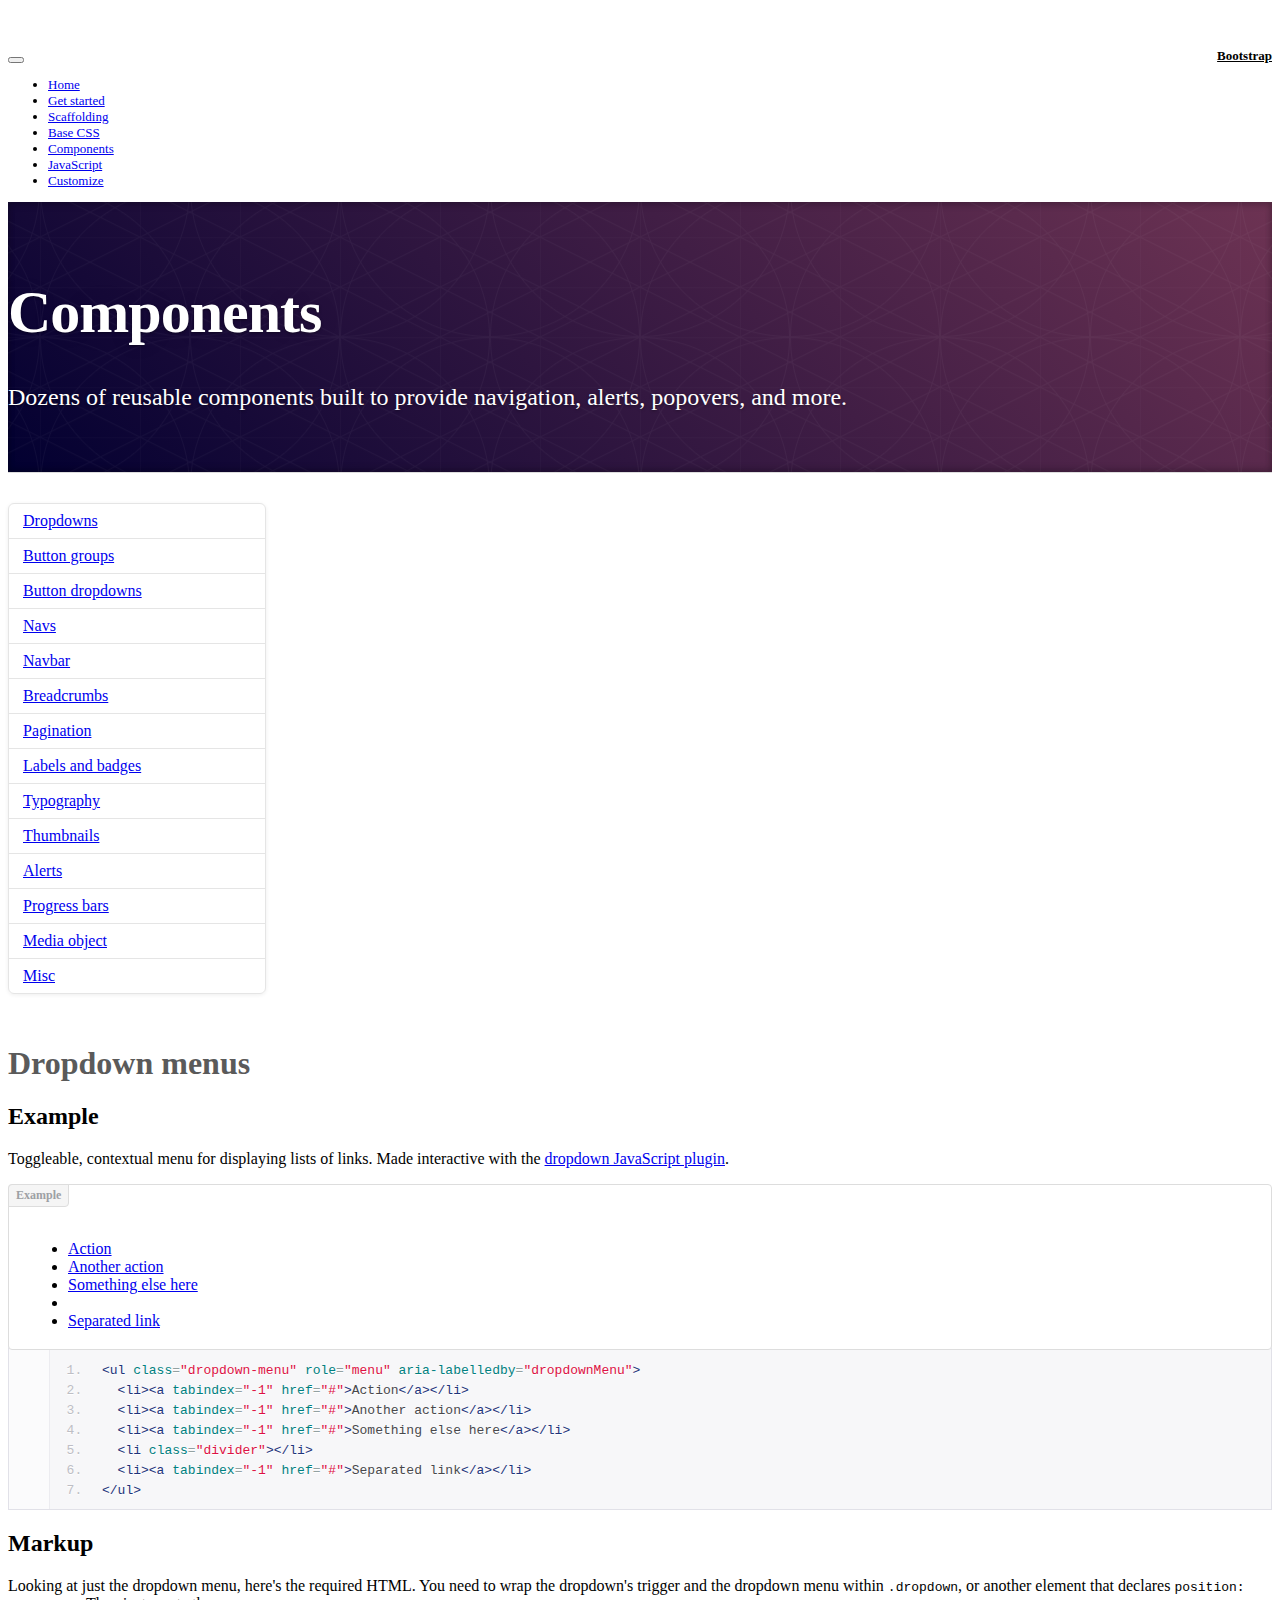
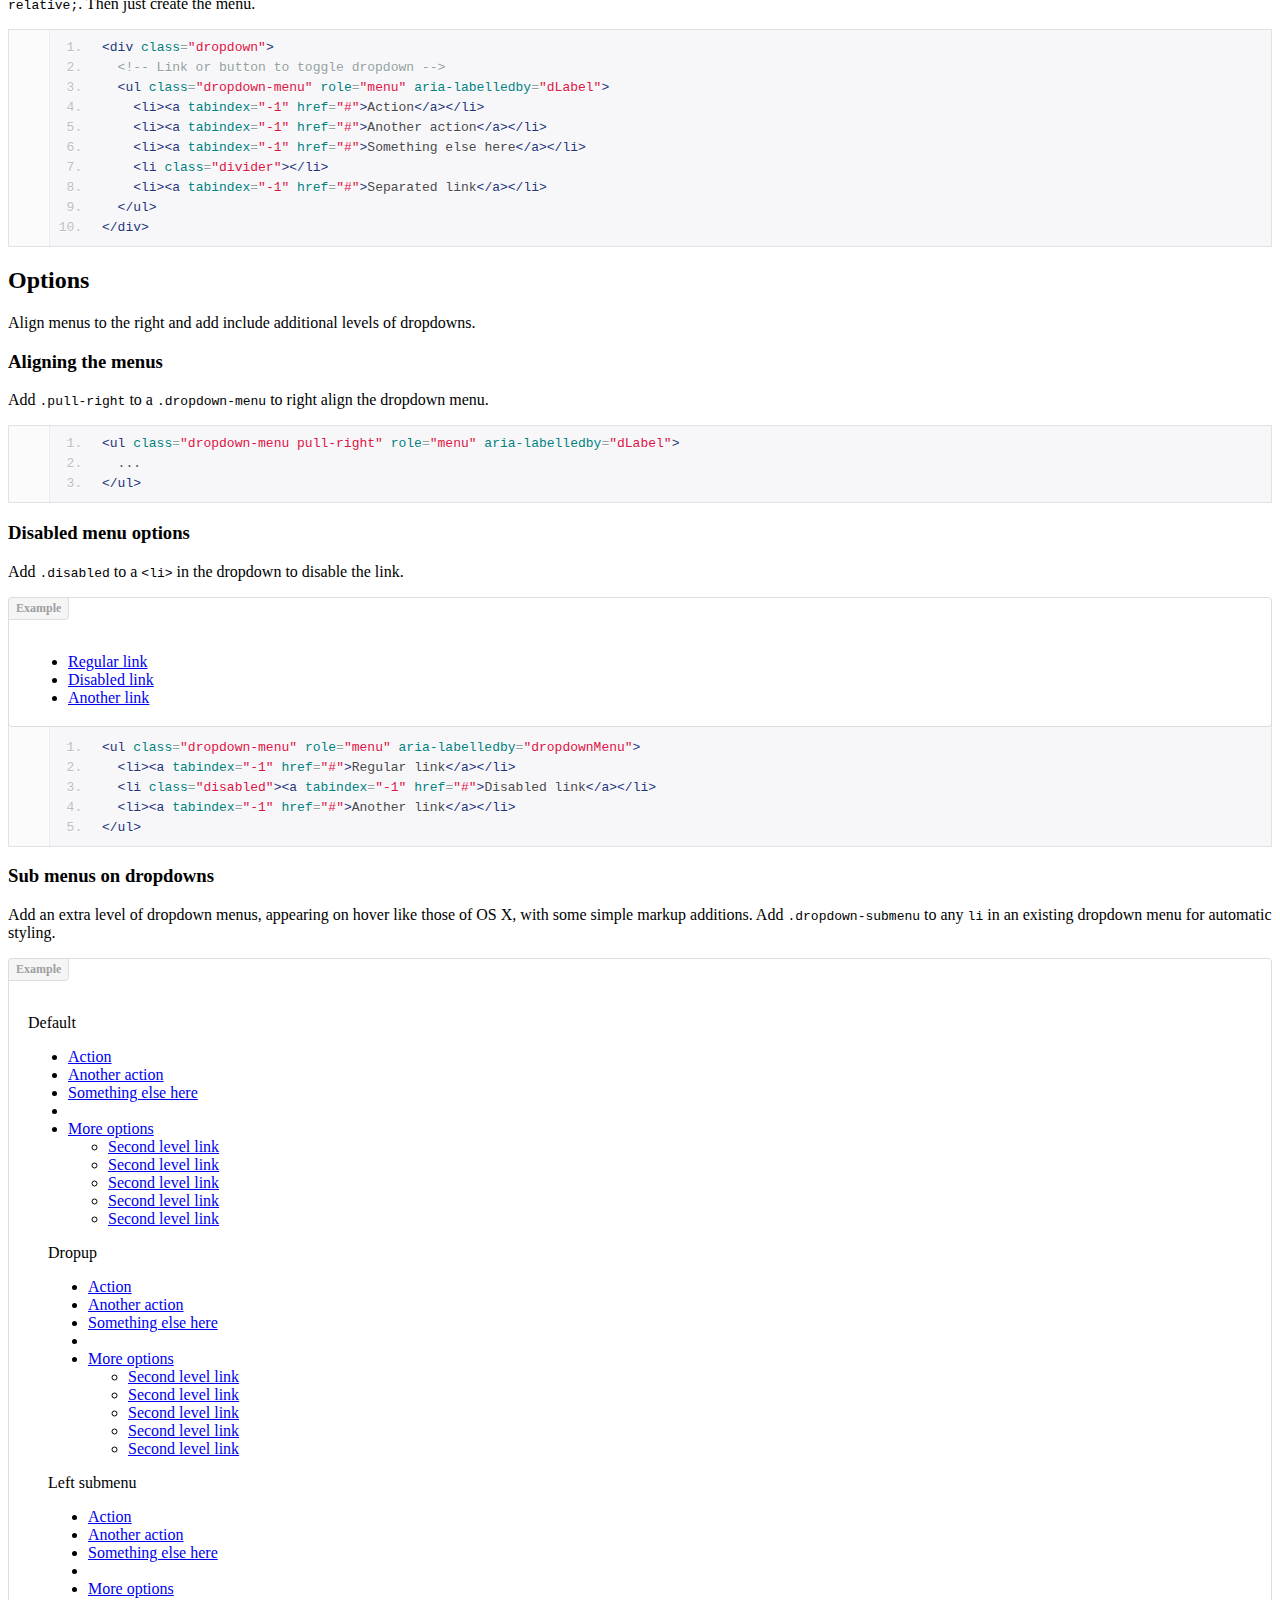
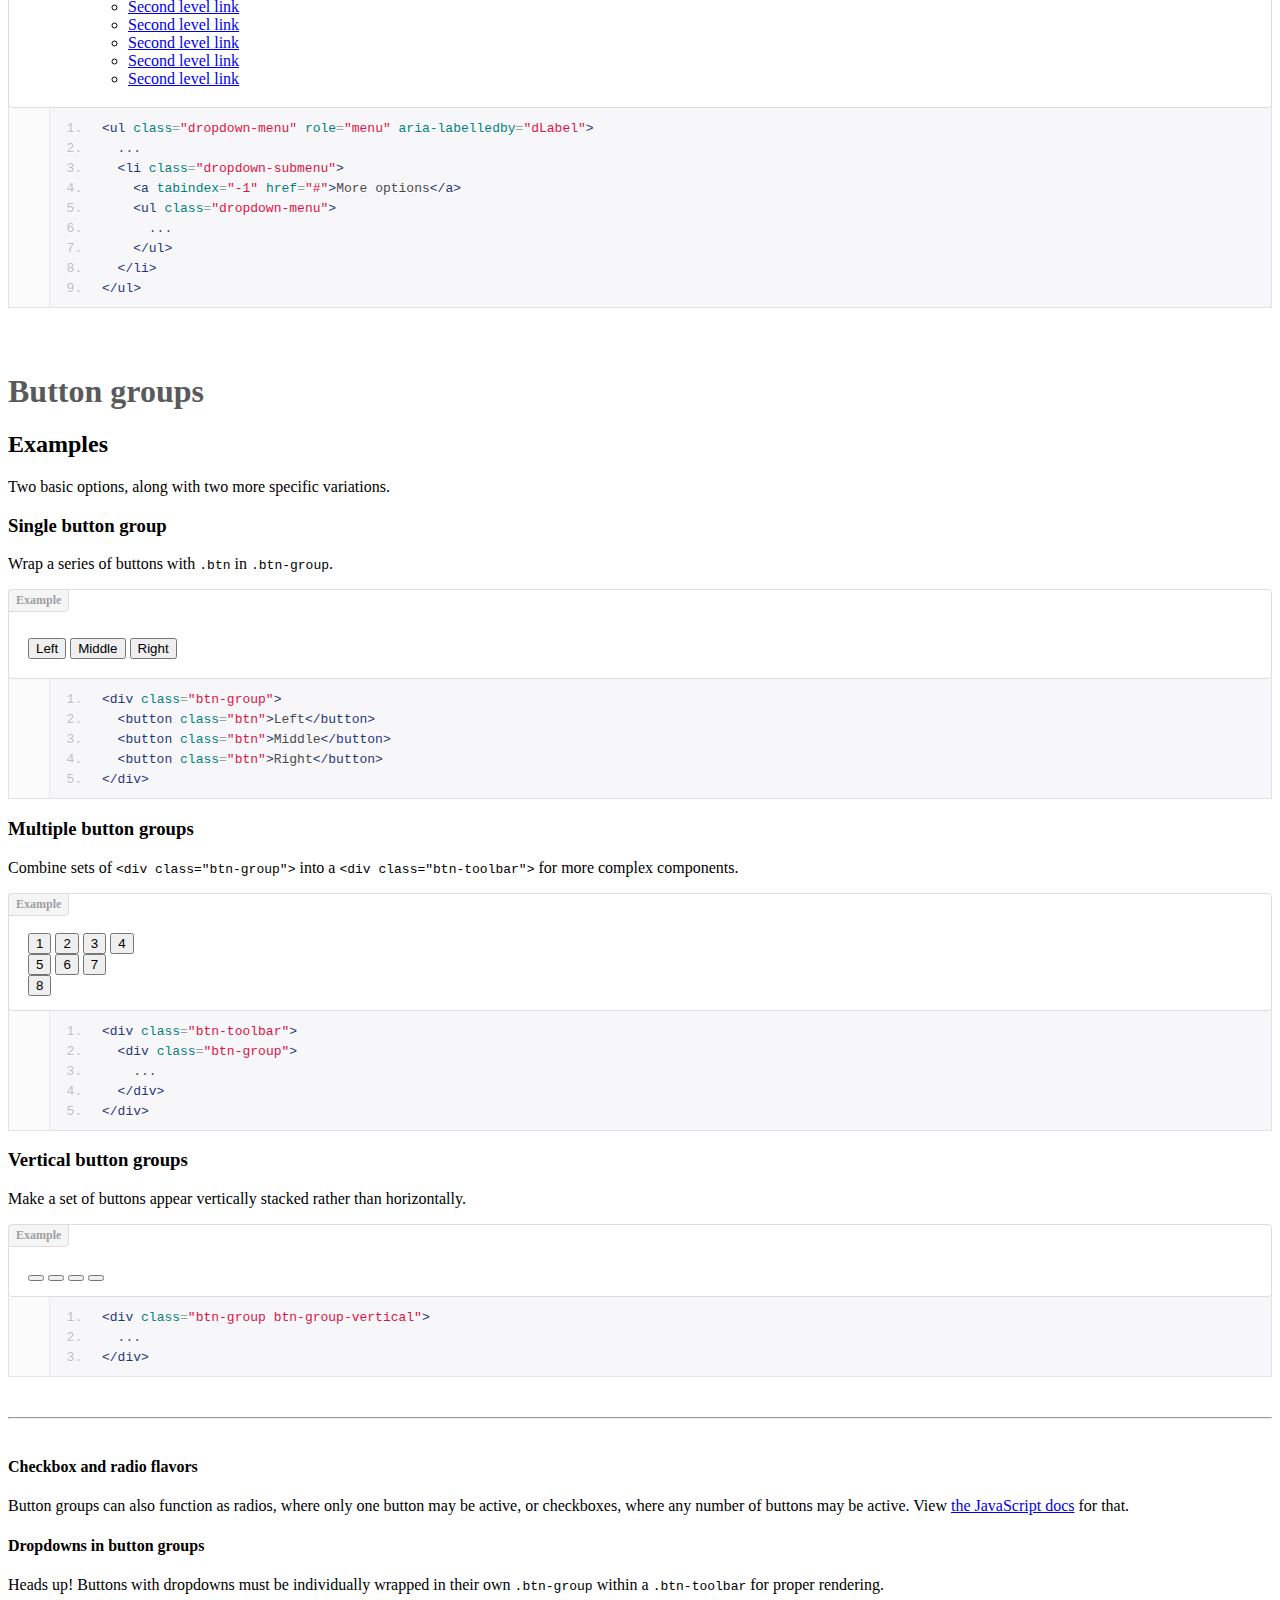
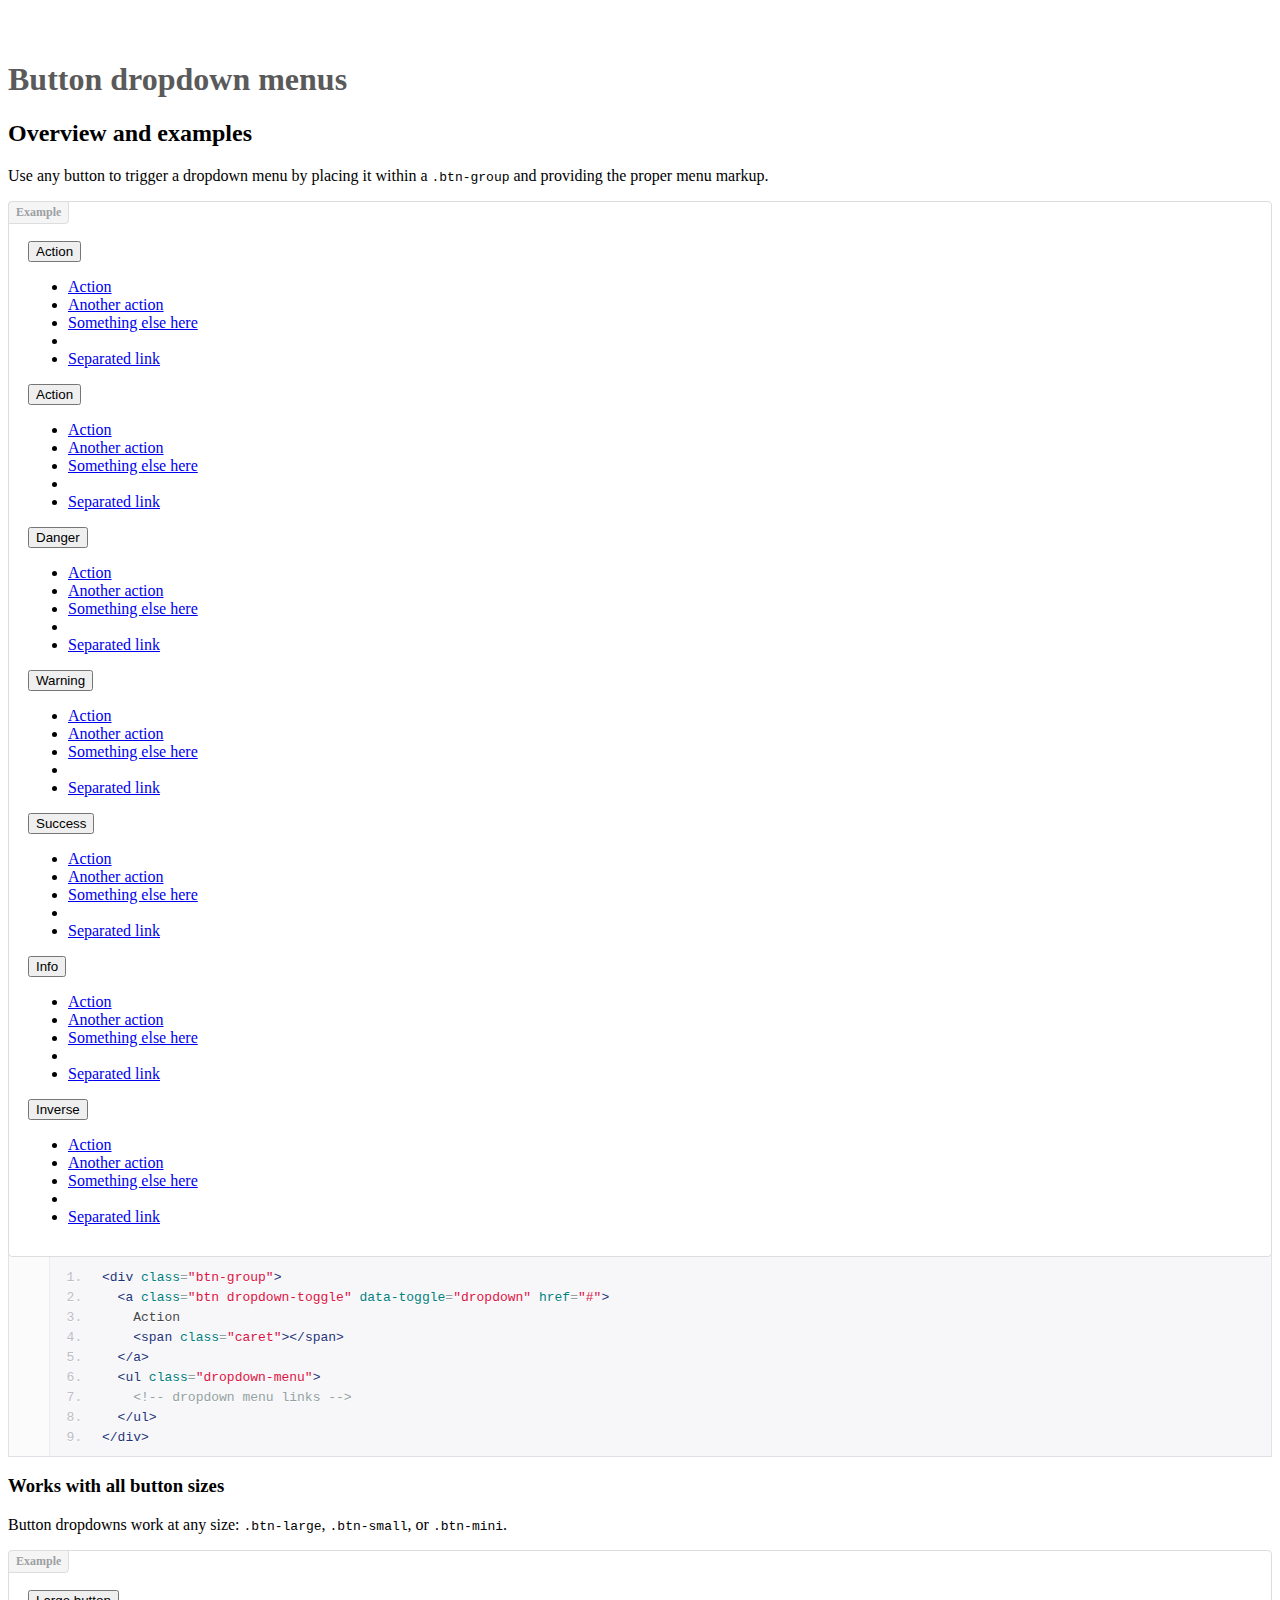
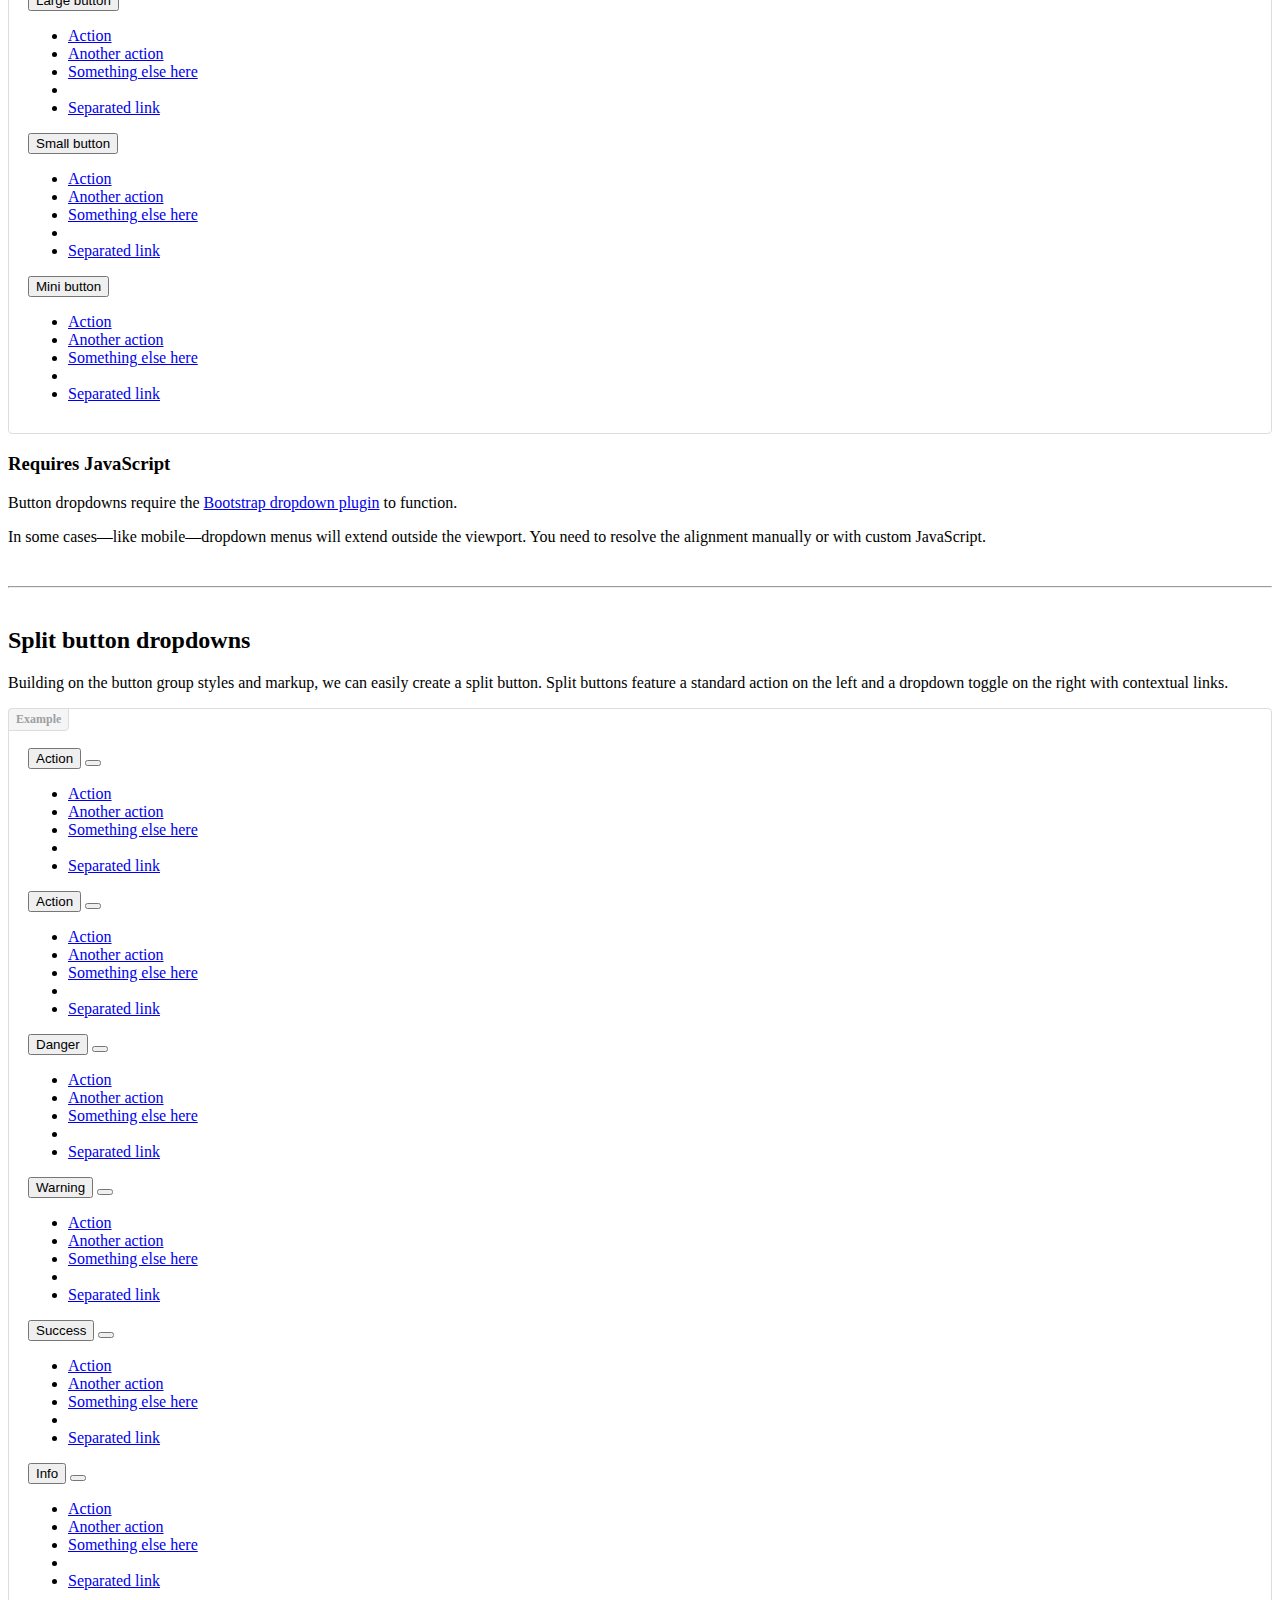
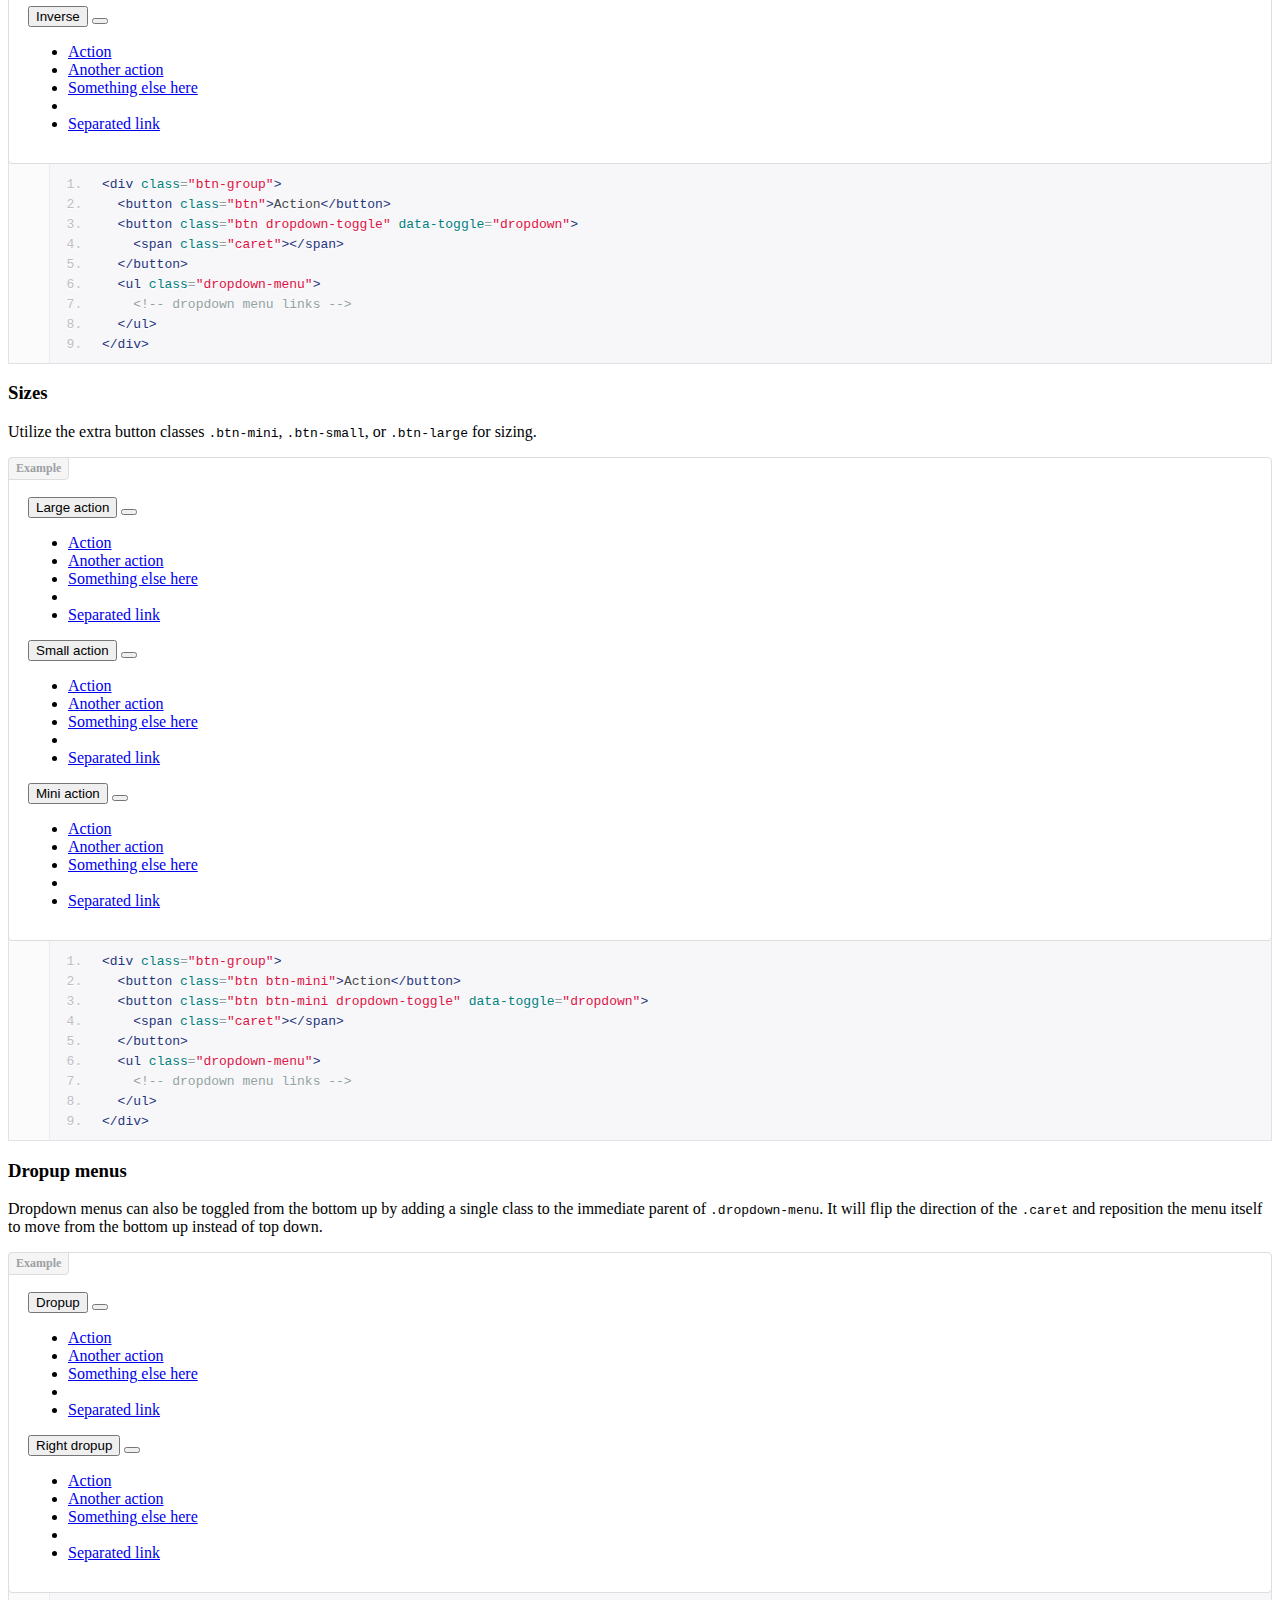
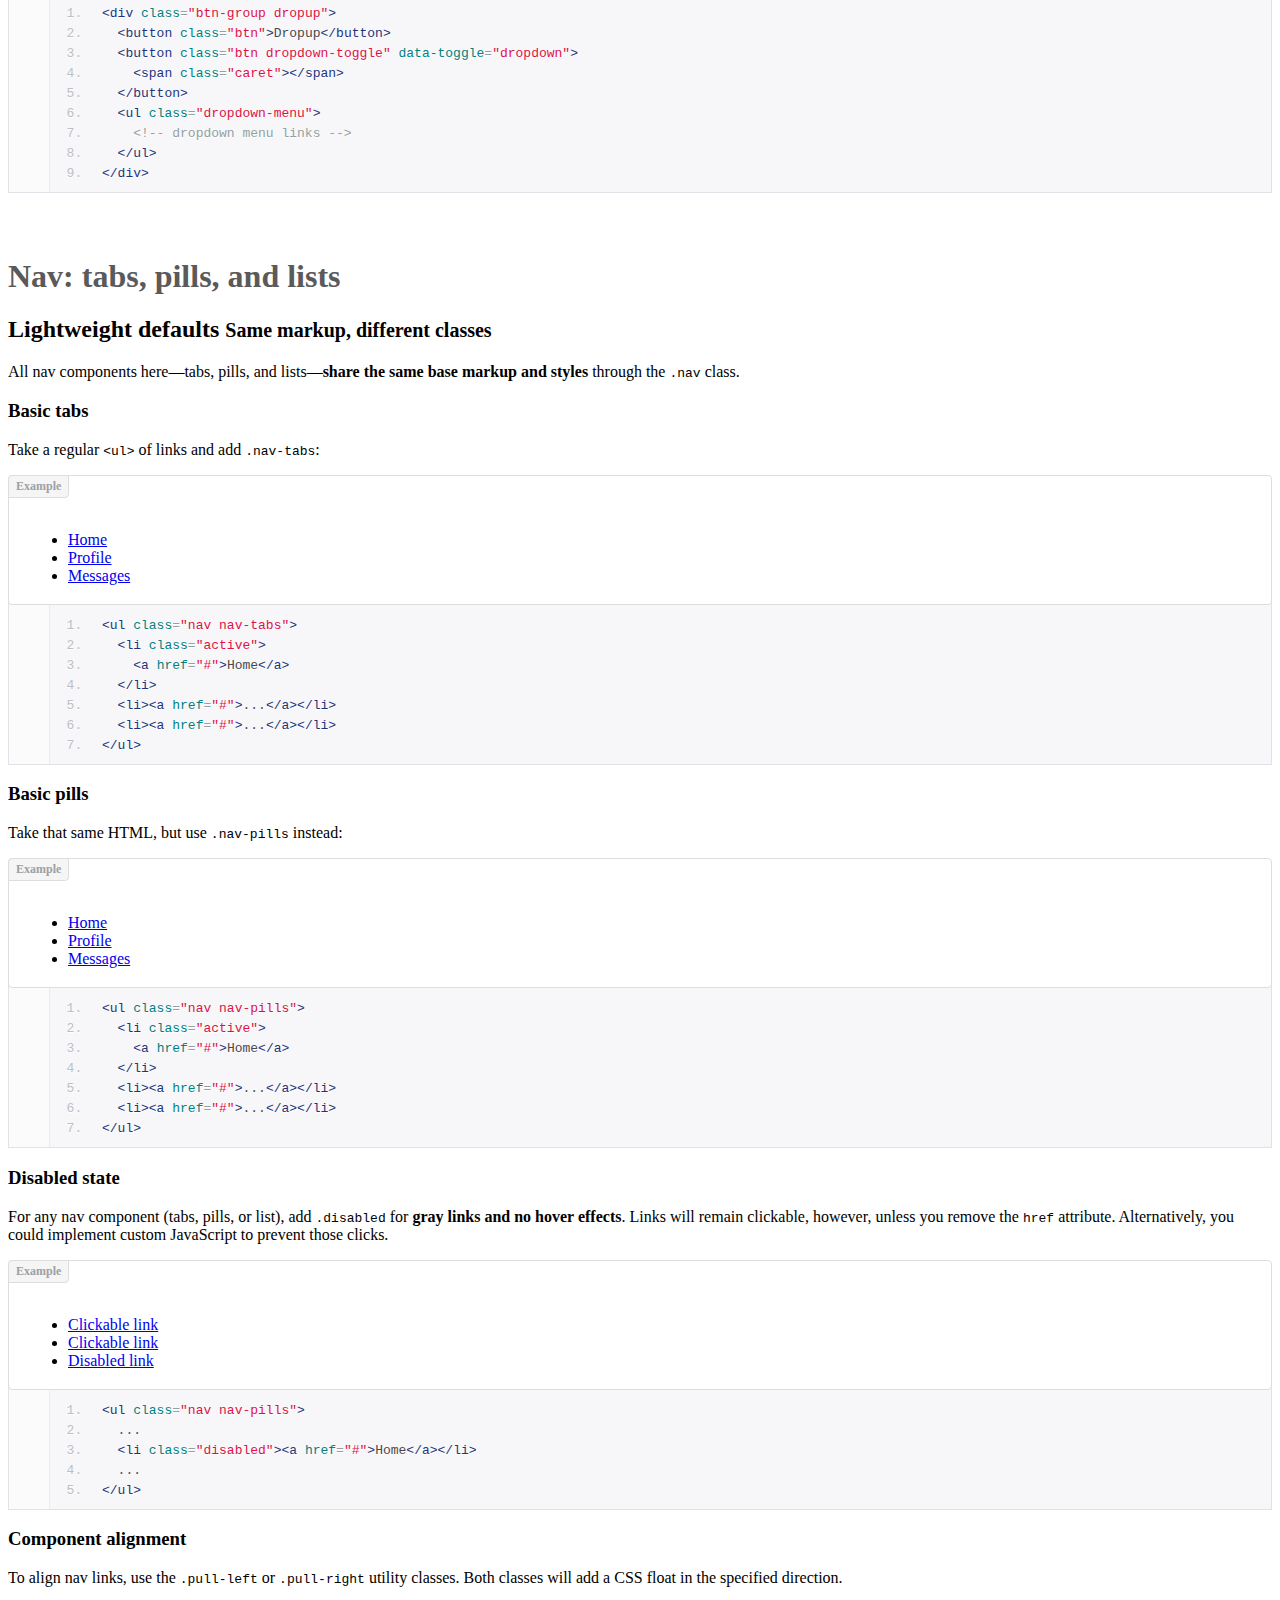
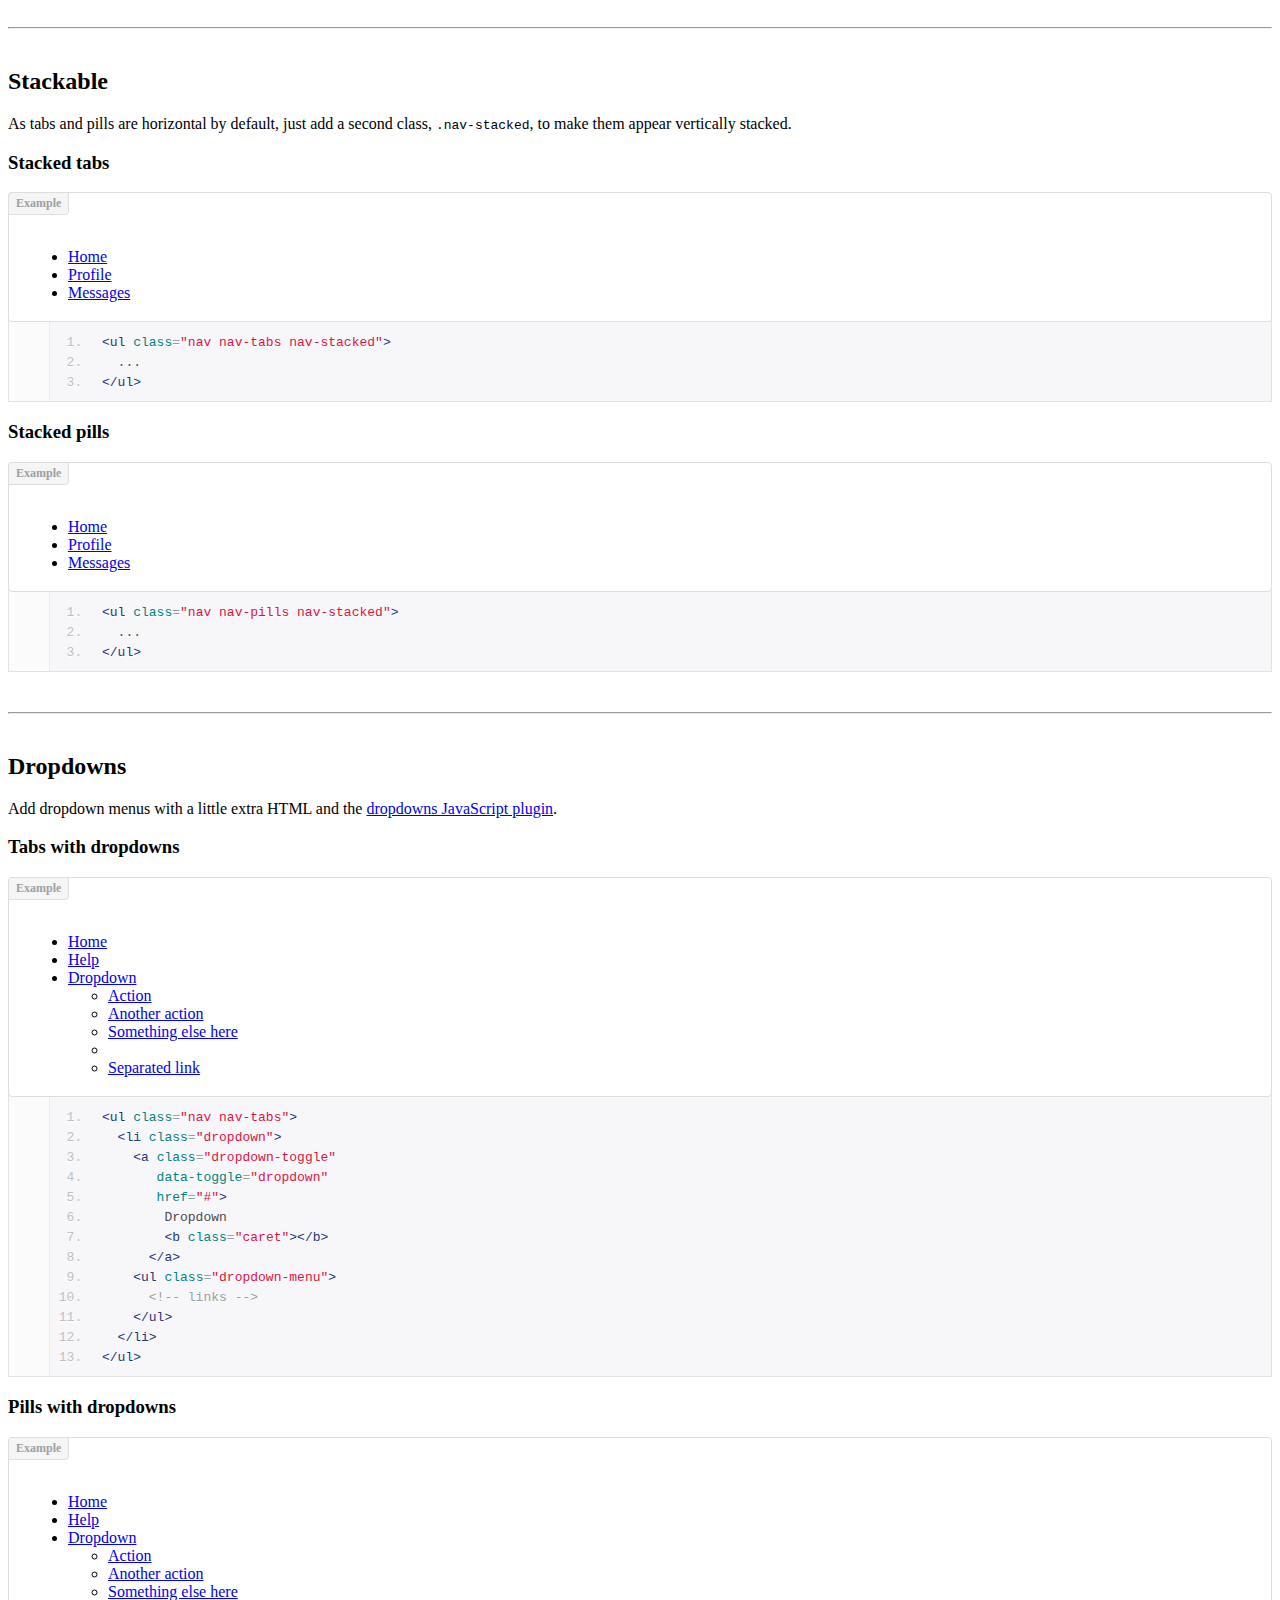
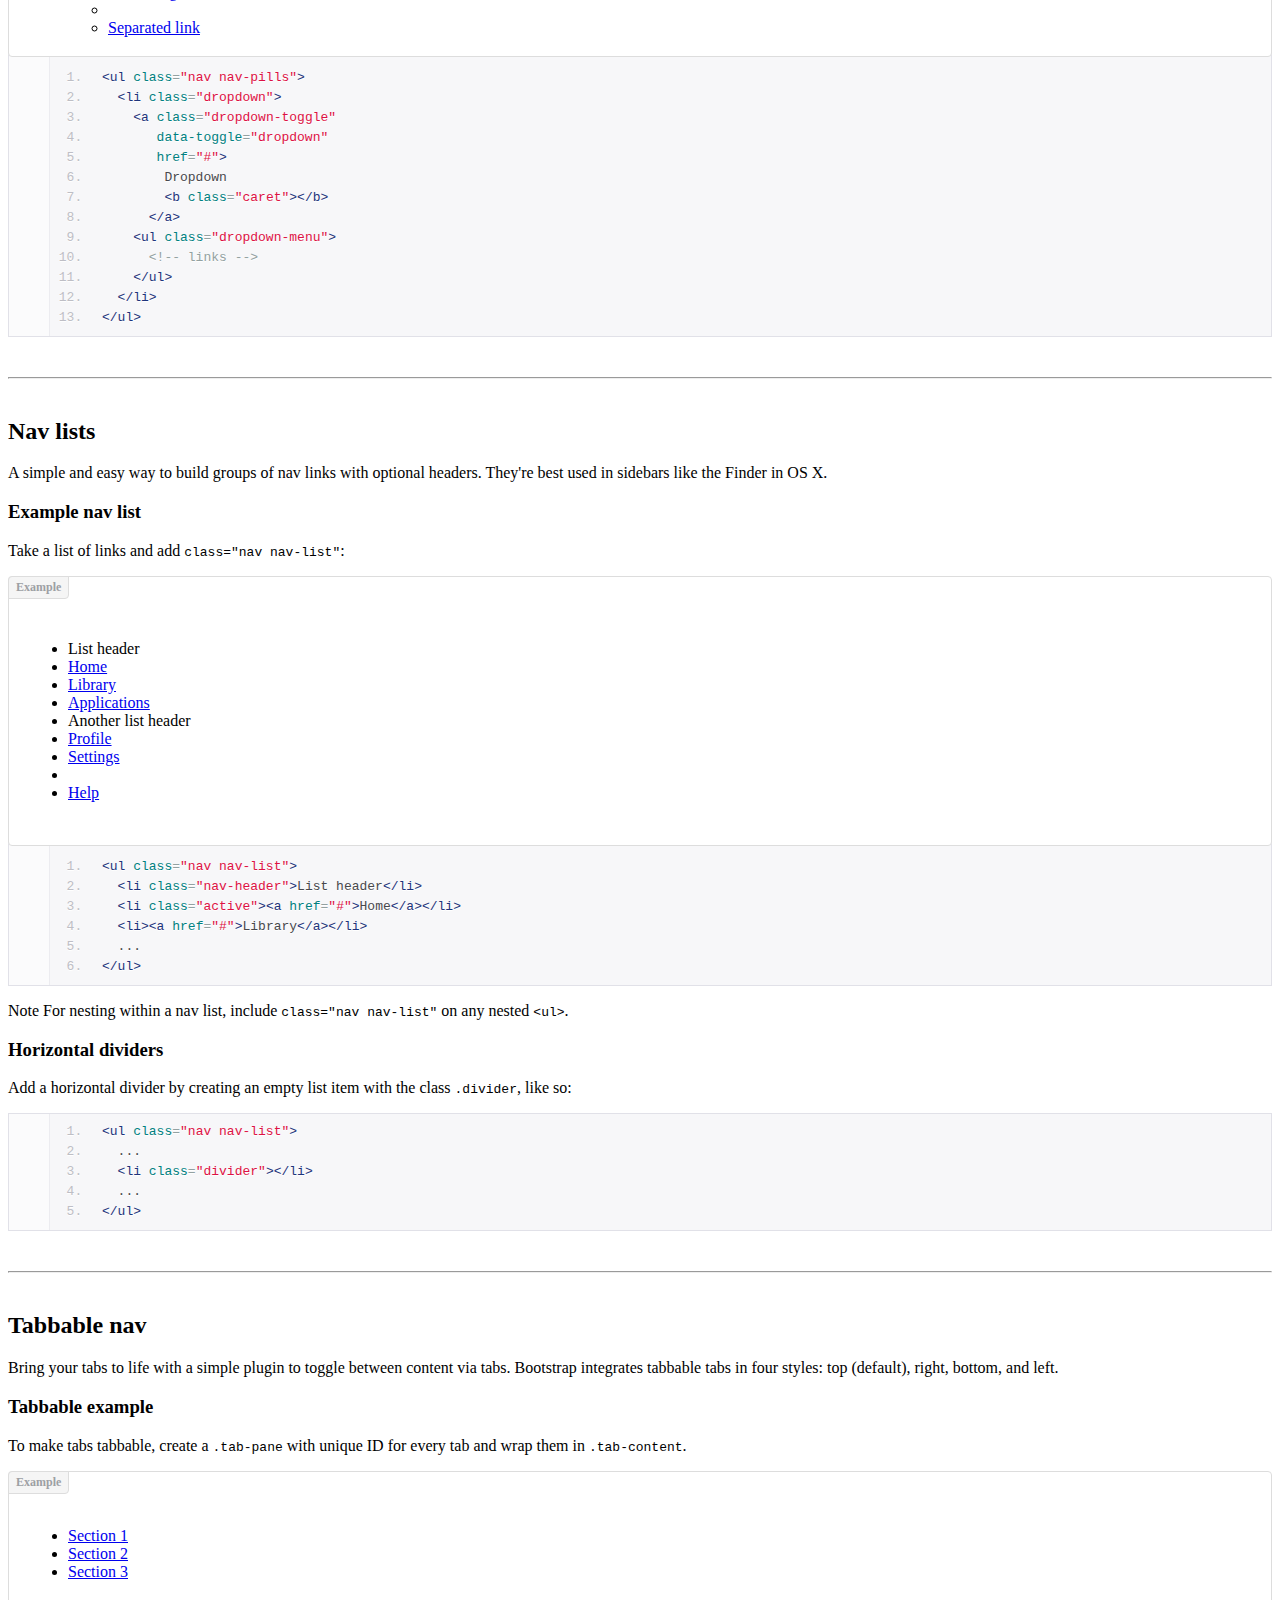
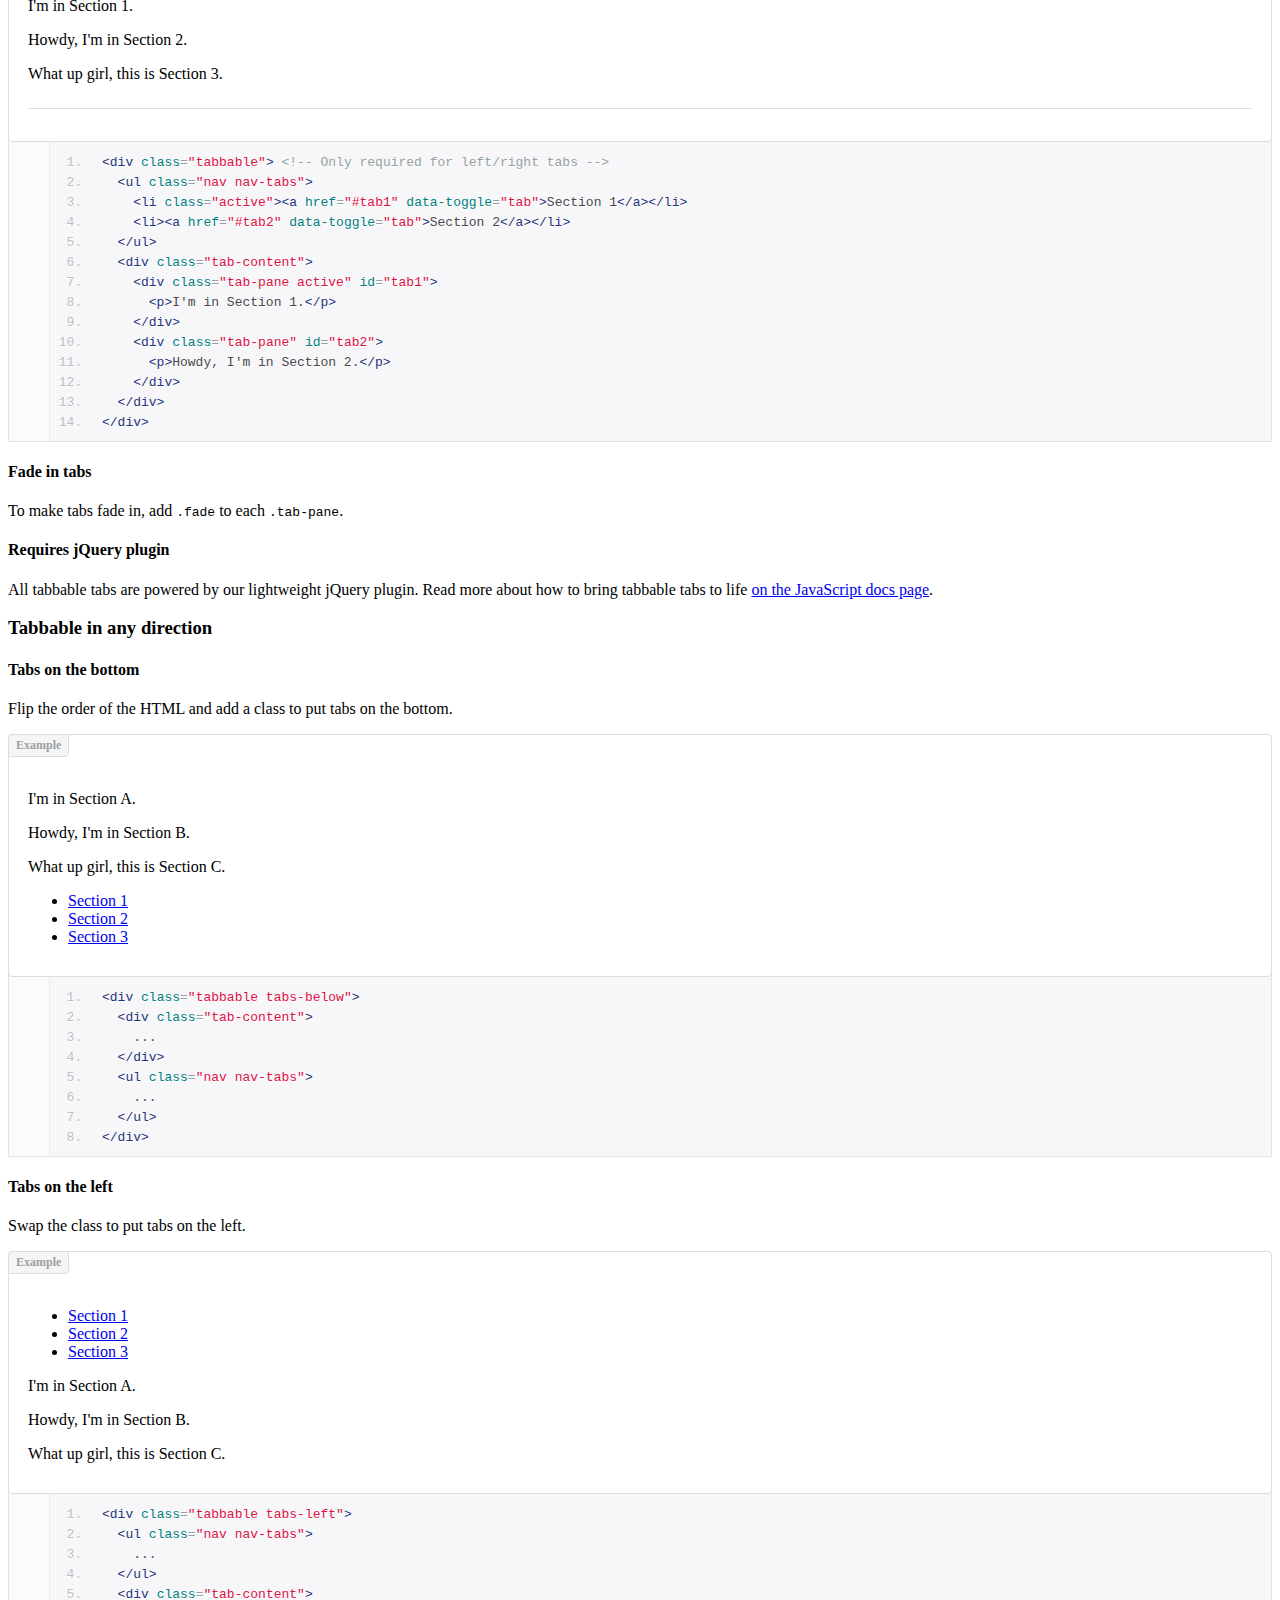
<file: web-app/bootstrap/components.html>
<!DOCTYPE html>
<html lang="en">
  <head>
    <meta charset="utf-8">
    <title>Components · Bootstrap</title>
    <meta name="viewport" content="width=device-width, initial-scale=1.0">
    <meta name="description" content="">
    <meta name="author" content="">

    <!-- Le styles -->
    <link href="assets/css/bootstrap.css" rel="stylesheet">
    <link href="assets/css/bootstrap-responsive.css" rel="stylesheet">
    <link href="assets/css/docs.css" rel="stylesheet">
    <link href="assets/js/google-code-prettify/prettify.css" rel="stylesheet">

    <!-- Le HTML5 shim, for IE6-8 support of HTML5 elements -->
    <!--[if lt IE 9]>
      <script src="assets/js/html5shiv.js"></script>
    <![endif]-->

    <!-- Le fav and touch icons -->
    <link rel="apple-touch-icon-precomposed" sizes="144x144" href="assets/ico/apple-touch-icon-144-precomposed.png">
    <link rel="apple-touch-icon-precomposed" sizes="114x114" href="assets/ico/apple-touch-icon-114-precomposed.png">
      <link rel="apple-touch-icon-precomposed" sizes="72x72" href="assets/ico/apple-touch-icon-72-precomposed.png">
                    <link rel="apple-touch-icon-precomposed" href="assets/ico/apple-touch-icon-57-precomposed.png">
                                   <link rel="shortcut icon" href="assets/ico/favicon.png">

  </head>

  <body data-spy="scroll" data-target=".bs-docs-sidebar">

    <!-- Navbar
    ================================================== -->
    <div class="navbar navbar-inverse navbar-fixed-top">
      <div class="navbar-inner">
        <div class="container">
          <button type="button" class="btn btn-navbar" data-toggle="collapse" data-target=".nav-collapse">
            <span class="icon-bar"></span>
            <span class="icon-bar"></span>
            <span class="icon-bar"></span>
          </button>
          <a class="brand" href="./index.html">Bootstrap</a>
          <div class="nav-collapse collapse">
            <ul class="nav">
              <li class="">
                <a href="./index.html">Home</a>
              </li>
              <li class="">
                <a href="./getting-started.html">Get started</a>
              </li>
              <li class="">
                <a href="./scaffolding.html">Scaffolding</a>
              </li>
              <li class="">
                <a href="./base-css.html">Base CSS</a>
              </li>
              <li class="active">
                <a href="./components.html">Components</a>
              </li>
              <li class="">
                <a href="./javascript.html">JavaScript</a>
              </li>
              <li class="">
                <a href="./customize.html">Customize</a>
              </li>
            </ul>
          </div>
        </div>
      </div>
    </div>

<!-- Subhead
================================================== -->
<header class="jumbotron subhead" id="overview">
  <div class="container">
    <h1>Components</h1>
    <p class="lead">Dozens of reusable components built to provide navigation, alerts, popovers, and more.</p>
  </div>
</header>


  <div class="container">

    <!-- Docs nav
    ================================================== -->
    <div class="row">
      <div class="span3 bs-docs-sidebar">
        <ul class="nav nav-list bs-docs-sidenav">
          <li><a href="#dropdowns"><i class="icon-chevron-right"></i> Dropdowns</a></li>
          <li><a href="#buttonGroups"><i class="icon-chevron-right"></i> Button groups</a></li>
          <li><a href="#buttonDropdowns"><i class="icon-chevron-right"></i> Button dropdowns</a></li>
          <li><a href="#navs"><i class="icon-chevron-right"></i> Navs</a></li>
          <li><a href="#navbar"><i class="icon-chevron-right"></i> Navbar</a></li>
          <li><a href="#breadcrumbs"><i class="icon-chevron-right"></i> Breadcrumbs</a></li>
          <li><a href="#pagination"><i class="icon-chevron-right"></i> Pagination</a></li>
          <li><a href="#labels-badges"><i class="icon-chevron-right"></i> Labels and badges</a></li>
          <li><a href="#typography"><i class="icon-chevron-right"></i> Typography</a></li>
          <li><a href="#thumbnails"><i class="icon-chevron-right"></i> Thumbnails</a></li>
          <li><a href="#alerts"><i class="icon-chevron-right"></i> Alerts</a></li>
          <li><a href="#progress"><i class="icon-chevron-right"></i> Progress bars</a></li>
          <li><a href="#media"><i class="icon-chevron-right"></i> Media object</a></li>
          <li><a href="#misc"><i class="icon-chevron-right"></i> Misc</a></li>
        </ul>
      </div>
      <div class="span9">



        <!-- Dropdowns
        ================================================== -->
        <section id="dropdowns">
          <div class="page-header">
            <h1>Dropdown menus</h1>
          </div>

          <h2>Example</h2>
          <p>Toggleable, contextual menu for displaying lists of links. Made interactive with the <a href="./javascript.html#dropdowns">dropdown JavaScript plugin</a>.</p>
          <div class="bs-docs-example">
            <div class="dropdown clearfix">
              <ul class="dropdown-menu" role="menu" aria-labelledby="dropdownMenu" style="display: block; position: static; margin-bottom: 5px; *width: 180px;">
                <li><a tabindex="-1" href="#">Action</a></li>
                <li><a tabindex="-1" href="#">Another action</a></li>
                <li><a tabindex="-1" href="#">Something else here</a></li>
                <li class="divider"></li>
                <li><a tabindex="-1" href="#">Separated link</a></li>
              </ul>
            </div>
          </div>
<pre class="prettyprint linenums">
&lt;ul class="dropdown-menu" role="menu" aria-labelledby="dropdownMenu"&gt;
  &lt;li&gt;&lt;a tabindex="-1" href="#"&gt;Action&lt;/a&gt;&lt;/li&gt;
  &lt;li&gt;&lt;a tabindex="-1" href="#"&gt;Another action&lt;/a&gt;&lt;/li&gt;
  &lt;li&gt;&lt;a tabindex="-1" href="#"&gt;Something else here&lt;/a&gt;&lt;/li&gt;
  &lt;li class="divider"&gt;&lt;/li&gt;
  &lt;li&gt;&lt;a tabindex="-1" href="#"&gt;Separated link&lt;/a&gt;&lt;/li&gt;
&lt;/ul&gt;
</pre>

          <h2>Markup</h2>
          <p>Looking at just the dropdown menu, here's the required HTML. You need to wrap the dropdown's trigger and the dropdown menu within <code>.dropdown</code>, or another element that declares <code>position: relative;</code>. Then just create the menu.</p>

<pre class="prettyprint linenums">
&lt;div class="dropdown"&gt;
  &lt;!-- Link or button to toggle dropdown --&gt;
  &lt;ul class="dropdown-menu" role="menu" aria-labelledby="dLabel"&gt;
    &lt;li&gt;&lt;a tabindex="-1" href="#"&gt;Action&lt;/a&gt;&lt;/li&gt;
    &lt;li&gt;&lt;a tabindex="-1" href="#"&gt;Another action&lt;/a&gt;&lt;/li&gt;
    &lt;li&gt;&lt;a tabindex="-1" href="#"&gt;Something else here&lt;/a&gt;&lt;/li&gt;
    &lt;li class="divider"&gt;&lt;/li&gt;
    &lt;li&gt;&lt;a tabindex="-1" href="#"&gt;Separated link&lt;/a&gt;&lt;/li&gt;
  &lt;/ul&gt;
&lt;/div&gt;
</pre>

          <h2>Options</h2>
          <p>Align menus to the right and add include additional levels of dropdowns.</p>

          <h3>Aligning the menus</h3>
          <p>Add <code>.pull-right</code> to a <code>.dropdown-menu</code> to right align the dropdown menu.</p>
<pre class="prettyprint linenums">
&lt;ul class="dropdown-menu pull-right" role="menu" aria-labelledby="dLabel"&gt;
  ...
&lt;/ul&gt;
</pre>

          <h3>Disabled menu options</h3>
          <p>Add <code>.disabled</code> to a <code>&lt;li&gt;</code> in the dropdown to disable the link.</p>
          <div class="bs-docs-example">
            <div class="dropdown clearfix">
              <ul class="dropdown-menu" role="menu" aria-labelledby="dropdownMenu" style="display: block; position: static; margin-bottom: 5px; *width: 180px;">
                <li><a tabindex="-1" href="#">Regular link</a></li>
                <li class="disabled"><a tabindex="-1" href="#">Disabled link</a></li>
                <li><a tabindex="-1" href="#">Another link</a></li>
              </ul>
            </div>
          </div>
<pre class="prettyprint linenums">
&lt;ul class="dropdown-menu" role="menu" aria-labelledby="dropdownMenu"&gt;
  &lt;li&gt;&lt;a tabindex="-1" href="#"&gt;Regular link&lt;/a&gt;&lt;/li&gt;
  &lt;li class="disabled"&gt;&lt;a tabindex="-1" href="#"&gt;Disabled link&lt;/a&gt;&lt;/li&gt;
  &lt;li&gt;&lt;a tabindex="-1" href="#"&gt;Another link&lt;/a&gt;&lt;/li&gt;
&lt;/ul&gt;
</pre>

          <h3>Sub menus on dropdowns</h3>
          <p>Add an extra level of dropdown menus, appearing on hover like those of OS X, with some simple markup additions. Add <code>.dropdown-submenu</code> to any <code>li</code> in an existing dropdown menu for automatic styling.</p>
          <div class="bs-docs-example bs-docs-example-submenus">

            <div class="pull-left">
              <p class="muted">Default</p>
              <div class="dropdown clearfix">
                <ul class="dropdown-menu" role="menu" aria-labelledby="dropdownMenu">
                  <li><a tabindex="-1" href="#">Action</a></li>
                  <li><a tabindex="-1" href="#">Another action</a></li>
                  <li><a tabindex="-1" href="#">Something else here</a></li>
                  <li class="divider"></li>
                  <li class="dropdown-submenu">
                    <a tabindex="-1" href="#">More options</a>
                    <ul class="dropdown-menu">
                      <li><a tabindex="-1" href="#">Second level link</a></li>
                      <li><a tabindex="-1" href="#">Second level link</a></li>
                      <li><a tabindex="-1" href="#">Second level link</a></li>
                      <li><a tabindex="-1" href="#">Second level link</a></li>
                      <li><a tabindex="-1" href="#">Second level link</a></li>
                    </ul>
                  </li>
                </ul>
              </div>
            </div>

            <div class="pull-left">
              <p class="muted">Dropup</p>
              <div class="dropup">
                <ul class="dropdown-menu" role="menu" aria-labelledby="dropdownMenu">
                  <li><a tabindex="-1" href="#">Action</a></li>
                  <li><a tabindex="-1" href="#">Another action</a></li>
                  <li><a tabindex="-1" href="#">Something else here</a></li>
                  <li class="divider"></li>
                  <li class="dropdown-submenu">
                    <a tabindex="-1" href="#">More options</a>
                    <ul class="dropdown-menu">
                      <li><a tabindex="-1" href="#">Second level link</a></li>
                      <li><a tabindex="-1" href="#">Second level link</a></li>
                      <li><a tabindex="-1" href="#">Second level link</a></li>
                      <li><a tabindex="-1" href="#">Second level link</a></li>
                      <li><a tabindex="-1" href="#">Second level link</a></li>
                    </ul>
                  </li>
                </ul>
              </div>
            </div>

            <div class="pull-left">
              <p class="muted">Left submenu</p>
              <div class="dropdown">
                <ul class="dropdown-menu" role="menu" aria-labelledby="dropdownMenu">
                  <li><a tabindex="-1" href="#">Action</a></li>
                  <li><a tabindex="-1" href="#">Another action</a></li>
                  <li><a tabindex="-1" href="#">Something else here</a></li>
                  <li class="divider"></li>
                  <li class="dropdown-submenu pull-left">
                    <a tabindex="-1" href="#">More options</a>
                    <ul class="dropdown-menu">
                      <li><a tabindex="-1" href="#">Second level link</a></li>
                      <li><a tabindex="-1" href="#">Second level link</a></li>
                      <li><a tabindex="-1" href="#">Second level link</a></li>
                      <li><a tabindex="-1" href="#">Second level link</a></li>
                      <li><a tabindex="-1" href="#">Second level link</a></li>
                    </ul>
                  </li>
                </ul>
              </div>
            </div>

          </div>
<pre class="prettyprint linenums">
&lt;ul class="dropdown-menu" role="menu" aria-labelledby="dLabel"&gt;
  ...
  &lt;li class="dropdown-submenu"&gt;
    &lt;a tabindex="-1" href="#"&gt;More options&lt;/a&gt;
    &lt;ul class="dropdown-menu"&gt;
      ...
    &lt;/ul&gt;
  &lt;/li&gt;
&lt;/ul&gt;
</pre>

        </section>




        <!-- Button Groups
        ================================================== -->
        <section id="buttonGroups">
          <div class="page-header">
            <h1>Button groups</h1>
          </div>

          <h2>Examples</h2>
          <p>Two basic options, along with two more specific variations.</p>

          <h3>Single button group</h3>
          <p>Wrap a series of buttons with <code>.btn</code> in <code>.btn-group</code>.</p>
          <div class="bs-docs-example">
            <div class="btn-group" style="margin: 9px 0 5px;">
              <button class="btn">Left</button>
              <button class="btn">Middle</button>
              <button class="btn">Right</button>
            </div>
          </div>
<pre class="prettyprint linenums">
&lt;div class="btn-group"&gt;
  &lt;button class="btn"&gt;Left&lt;/button&gt;
  &lt;button class="btn"&gt;Middle&lt;/button&gt;
  &lt;button class="btn"&gt;Right&lt;/button&gt;
&lt;/div&gt;
</pre>

          <h3>Multiple button groups</h3>
          <p>Combine sets of <code>&lt;div class="btn-group"&gt;</code> into a <code>&lt;div class="btn-toolbar"&gt;</code> for more complex components.</p>
          <div class="bs-docs-example">
            <div class="btn-toolbar" style="margin: 0;">
              <div class="btn-group">
                <button class="btn">1</button>
                <button class="btn">2</button>
                <button class="btn">3</button>
                <button class="btn">4</button>
              </div>
              <div class="btn-group">
                <button class="btn">5</button>
                <button class="btn">6</button>
                <button class="btn">7</button>
              </div>
              <div class="btn-group">
                <button class="btn">8</button>
              </div>
            </div>
          </div>
<pre class="prettyprint linenums">
&lt;div class="btn-toolbar"&gt;
  &lt;div class="btn-group"&gt;
    ...
  &lt;/div&gt;
&lt;/div&gt;
</pre>

          <h3>Vertical button groups</h3>
          <p>Make a set of buttons appear vertically stacked rather than horizontally.</p>
          <div class="bs-docs-example">
            <div class="btn-group btn-group-vertical">
              <button type="button" class="btn"><i class="icon-align-left"></i></button>
              <button type="button" class="btn"><i class="icon-align-center"></i></button>
              <button type="button" class="btn"><i class="icon-align-right"></i></button>
              <button type="button" class="btn"><i class="icon-align-justify"></i></button>
            </div>
          </div>
<pre class="prettyprint linenums">
&lt;div class="btn-group btn-group-vertical"&gt;
  ...
&lt;/div&gt;
</pre>


          <hr class="bs-docs-separator">


          <h4>Checkbox and radio flavors</h4>
          <p>Button groups can also function as radios, where only one button may be active, or checkboxes, where any number of buttons may be active. View <a href="./javascript.html#buttons">the JavaScript docs</a> for that.</p>

          <h4>Dropdowns in button groups</h4>
          <p><span class="label label-info">Heads up!</span> Buttons with dropdowns must be individually wrapped in their own <code>.btn-group</code> within a <code>.btn-toolbar</code> for proper rendering.</p>
        </section>



        <!-- Split button dropdowns
        ================================================== -->
        <section id="buttonDropdowns">
          <div class="page-header">
            <h1>Button dropdown menus</h1>
          </div>


          <h2>Overview and examples</h2>
          <p>Use any button to trigger a dropdown menu by placing it within a <code>.btn-group</code> and providing the proper menu markup.</p>
          <div class="bs-docs-example">
            <div class="btn-toolbar" style="margin: 0;">
              <div class="btn-group">
                <button class="btn dropdown-toggle" data-toggle="dropdown">Action <span class="caret"></span></button>
                <ul class="dropdown-menu">
                  <li><a href="#">Action</a></li>
                  <li><a href="#">Another action</a></li>
                  <li><a href="#">Something else here</a></li>
                  <li class="divider"></li>
                  <li><a href="#">Separated link</a></li>
                </ul>
              </div><!-- /btn-group -->
              <div class="btn-group">
                <button class="btn btn-primary dropdown-toggle" data-toggle="dropdown">Action <span class="caret"></span></button>
                <ul class="dropdown-menu">
                  <li><a href="#">Action</a></li>
                  <li><a href="#">Another action</a></li>
                  <li><a href="#">Something else here</a></li>
                  <li class="divider"></li>
                  <li><a href="#">Separated link</a></li>
                </ul>
              </div><!-- /btn-group -->
              <div class="btn-group">
                <button class="btn btn-danger dropdown-toggle" data-toggle="dropdown">Danger <span class="caret"></span></button>
                <ul class="dropdown-menu">
                  <li><a href="#">Action</a></li>
                  <li><a href="#">Another action</a></li>
                  <li><a href="#">Something else here</a></li>
                  <li class="divider"></li>
                  <li><a href="#">Separated link</a></li>
                </ul>
              </div><!-- /btn-group -->
              <div class="btn-group">
                <button class="btn btn-warning dropdown-toggle" data-toggle="dropdown">Warning <span class="caret"></span></button>
                <ul class="dropdown-menu">
                  <li><a href="#">Action</a></li>
                  <li><a href="#">Another action</a></li>
                  <li><a href="#">Something else here</a></li>
                  <li class="divider"></li>
                  <li><a href="#">Separated link</a></li>
                </ul>
              </div><!-- /btn-group -->
              <div class="btn-group">
                <button class="btn btn-success dropdown-toggle" data-toggle="dropdown">Success <span class="caret"></span></button>
                <ul class="dropdown-menu">
                  <li><a href="#">Action</a></li>
                  <li><a href="#">Another action</a></li>
                  <li><a href="#">Something else here</a></li>
                  <li class="divider"></li>
                  <li><a href="#">Separated link</a></li>
                </ul>
              </div><!-- /btn-group -->
              <div class="btn-group">
                <button class="btn btn-info dropdown-toggle" data-toggle="dropdown">Info <span class="caret"></span></button>
                <ul class="dropdown-menu">
                  <li><a href="#">Action</a></li>
                  <li><a href="#">Another action</a></li>
                  <li><a href="#">Something else here</a></li>
                  <li class="divider"></li>
                  <li><a href="#">Separated link</a></li>
                </ul>
              </div><!-- /btn-group -->
              <div class="btn-group">
                <button class="btn btn-inverse dropdown-toggle" data-toggle="dropdown">Inverse <span class="caret"></span></button>
                <ul class="dropdown-menu">
                  <li><a href="#">Action</a></li>
                  <li><a href="#">Another action</a></li>
                  <li><a href="#">Something else here</a></li>
                  <li class="divider"></li>
                  <li><a href="#">Separated link</a></li>
                </ul>
              </div><!-- /btn-group -->
            </div><!-- /btn-toolbar -->
          </div>
<pre class="prettyprint linenums">
&lt;div class="btn-group"&gt;
  &lt;a class="btn dropdown-toggle" data-toggle="dropdown" href="#"&gt;
    Action
    &lt;span class="caret"&gt;&lt;/span&gt;
  &lt;/a&gt;
  &lt;ul class="dropdown-menu"&gt;
    &lt;!-- dropdown menu links --&gt;
  &lt;/ul&gt;
&lt;/div&gt;
</pre>

          <h3>Works with all button sizes</h3>
          <p>Button dropdowns work at any size:  <code>.btn-large</code>, <code>.btn-small</code>, or <code>.btn-mini</code>.</p>
          <div class="bs-docs-example">
            <div class="btn-toolbar" style="margin: 0;">
              <div class="btn-group">
                <button class="btn btn-large dropdown-toggle" data-toggle="dropdown">Large button <span class="caret"></span></button>
                <ul class="dropdown-menu">
                  <li><a href="#">Action</a></li>
                  <li><a href="#">Another action</a></li>
                  <li><a href="#">Something else here</a></li>
                  <li class="divider"></li>
                  <li><a href="#">Separated link</a></li>
                </ul>
              </div><!-- /btn-group -->
              <div class="btn-group">
                <button class="btn btn-small dropdown-toggle" data-toggle="dropdown">Small button <span class="caret"></span></button>
                <ul class="dropdown-menu">
                  <li><a href="#">Action</a></li>
                  <li><a href="#">Another action</a></li>
                  <li><a href="#">Something else here</a></li>
                  <li class="divider"></li>
                  <li><a href="#">Separated link</a></li>
                </ul>
              </div><!-- /btn-group -->
              <div class="btn-group">
                <button class="btn btn-mini dropdown-toggle" data-toggle="dropdown">Mini button <span class="caret"></span></button>
                <ul class="dropdown-menu">
                  <li><a href="#">Action</a></li>
                  <li><a href="#">Another action</a></li>
                  <li><a href="#">Something else here</a></li>
                  <li class="divider"></li>
                  <li><a href="#">Separated link</a></li>
                </ul>
              </div><!-- /btn-group -->
            </div><!-- /btn-toolbar -->
          </div>

          <h3>Requires JavaScript</h3>
          <p>Button dropdowns require the <a href="./javascript.html#dropdowns">Bootstrap dropdown plugin</a> to function.</p>
          <p>In some cases&mdash;like mobile&mdash;dropdown menus will extend outside the viewport. You need to resolve the alignment manually or with custom JavaScript.</p>


          <hr class="bs-docs-separator">


          <h2>Split button dropdowns</h2>
          <p>Building on the button group styles and markup, we can easily create a split button. Split buttons feature a standard action on the left and a dropdown toggle on the right with contextual links.</p>
          <div class="bs-docs-example">
            <div class="btn-toolbar" style="margin: 0;">
              <div class="btn-group">
                <button class="btn">Action</button>
                <button class="btn dropdown-toggle" data-toggle="dropdown"><span class="caret"></span></button>
                <ul class="dropdown-menu">
                  <li><a href="#">Action</a></li>
                  <li><a href="#">Another action</a></li>
                  <li><a href="#">Something else here</a></li>
                  <li class="divider"></li>
                  <li><a href="#">Separated link</a></li>
                </ul>
              </div><!-- /btn-group -->
              <div class="btn-group">
                <button class="btn btn-primary">Action</button>
                <button class="btn btn-primary dropdown-toggle" data-toggle="dropdown"><span class="caret"></span></button>
                <ul class="dropdown-menu">
                  <li><a href="#">Action</a></li>
                  <li><a href="#">Another action</a></li>
                  <li><a href="#">Something else here</a></li>
                  <li class="divider"></li>
                  <li><a href="#">Separated link</a></li>
                </ul>
              </div><!-- /btn-group -->
              <div class="btn-group">
                <button class="btn btn-danger">Danger</button>
                <button class="btn btn-danger dropdown-toggle" data-toggle="dropdown"><span class="caret"></span></button>
                <ul class="dropdown-menu">
                  <li><a href="#">Action</a></li>
                  <li><a href="#">Another action</a></li>
                  <li><a href="#">Something else here</a></li>
                  <li class="divider"></li>
                  <li><a href="#">Separated link</a></li>
                </ul>
              </div><!-- /btn-group -->
              <div class="btn-group">
                <button class="btn btn-warning">Warning</button>
                <button class="btn btn-warning dropdown-toggle" data-toggle="dropdown"><span class="caret"></span></button>
                <ul class="dropdown-menu">
                  <li><a href="#">Action</a></li>
                  <li><a href="#">Another action</a></li>
                  <li><a href="#">Something else here</a></li>
                  <li class="divider"></li>
                  <li><a href="#">Separated link</a></li>
                </ul>
              </div><!-- /btn-group -->
              <div class="btn-group">
                <button class="btn btn-success">Success</button>
                <button class="btn btn-success dropdown-toggle" data-toggle="dropdown"><span class="caret"></span></button>
                <ul class="dropdown-menu">
                  <li><a href="#">Action</a></li>
                  <li><a href="#">Another action</a></li>
                  <li><a href="#">Something else here</a></li>
                  <li class="divider"></li>
                  <li><a href="#">Separated link</a></li>
                </ul>
              </div><!-- /btn-group -->
              <div class="btn-group">
                <button class="btn btn-info">Info</button>
                <button class="btn btn-info dropdown-toggle" data-toggle="dropdown"><span class="caret"></span></button>
                <ul class="dropdown-menu">
                  <li><a href="#">Action</a></li>
                  <li><a href="#">Another action</a></li>
                  <li><a href="#">Something else here</a></li>
                  <li class="divider"></li>
                  <li><a href="#">Separated link</a></li>
                </ul>
              </div><!-- /btn-group -->
              <div class="btn-group">
                <button class="btn btn-inverse">Inverse</button>
                <button class="btn btn-inverse dropdown-toggle" data-toggle="dropdown"><span class="caret"></span></button>
                <ul class="dropdown-menu">
                  <li><a href="#">Action</a></li>
                  <li><a href="#">Another action</a></li>
                  <li><a href="#">Something else here</a></li>
                  <li class="divider"></li>
                  <li><a href="#">Separated link</a></li>
                </ul>
              </div><!-- /btn-group -->
            </div><!-- /btn-toolbar -->
          </div>
<pre class="prettyprint linenums">
&lt;div class="btn-group"&gt;
  &lt;button class="btn"&gt;Action&lt;/button&gt;
  &lt;button class="btn dropdown-toggle" data-toggle="dropdown"&gt;
    &lt;span class="caret"&gt;&lt;/span&gt;
  &lt;/button&gt;
  &lt;ul class="dropdown-menu"&gt;
    &lt;!-- dropdown menu links --&gt;
  &lt;/ul&gt;
&lt;/div&gt;
</pre>

          <h3>Sizes</h3>
          <p>Utilize the extra button classes <code>.btn-mini</code>, <code>.btn-small</code>, or <code>.btn-large</code> for sizing.</p>
          <div class="bs-docs-example">
            <div class="btn-toolbar">
              <div class="btn-group">
                <button class="btn btn-large">Large action</button>
                <button class="btn btn-large dropdown-toggle" data-toggle="dropdown"><span class="caret"></span></button>
                <ul class="dropdown-menu">
                  <li><a href="#">Action</a></li>
                  <li><a href="#">Another action</a></li>
                  <li><a href="#">Something else here</a></li>
                  <li class="divider"></li>
                  <li><a href="#">Separated link</a></li>
                </ul>
              </div><!-- /btn-group -->
            </div><!-- /btn-toolbar -->
            <div class="btn-toolbar">
              <div class="btn-group">
                <button class="btn btn-small">Small action</button>
                <button class="btn btn-small dropdown-toggle" data-toggle="dropdown"><span class="caret"></span></button>
                <ul class="dropdown-menu">
                  <li><a href="#">Action</a></li>
                  <li><a href="#">Another action</a></li>
                  <li><a href="#">Something else here</a></li>
                  <li class="divider"></li>
                  <li><a href="#">Separated link</a></li>
                </ul>
              </div><!-- /btn-group -->
            </div><!-- /btn-toolbar -->
            <div class="btn-toolbar">
              <div class="btn-group">
                <button class="btn btn-mini">Mini action</button>
                <button class="btn btn-mini dropdown-toggle" data-toggle="dropdown"><span class="caret"></span></button>
                <ul class="dropdown-menu">
                  <li><a href="#">Action</a></li>
                  <li><a href="#">Another action</a></li>
                  <li><a href="#">Something else here</a></li>
                  <li class="divider"></li>
                  <li><a href="#">Separated link</a></li>
                </ul>
              </div><!-- /btn-group -->
            </div><!-- /btn-toolbar -->
          </div>
<pre class="prettyprint linenums">
&lt;div class="btn-group"&gt;
  &lt;button class="btn btn-mini"&gt;Action&lt;/button&gt;
  &lt;button class="btn btn-mini dropdown-toggle" data-toggle="dropdown"&gt;
    &lt;span class="caret"&gt;&lt;/span&gt;
  &lt;/button&gt;
  &lt;ul class="dropdown-menu"&gt;
    &lt;!-- dropdown menu links --&gt;
  &lt;/ul&gt;
&lt;/div&gt;
</pre>

          <h3>Dropup menus</h3>
          <p>Dropdown menus can also be toggled from the bottom up by adding a single class to the immediate parent of <code>.dropdown-menu</code>. It will flip the direction of the <code>.caret</code> and reposition the menu itself to move from the bottom up instead of top down.</p>
          <div class="bs-docs-example">
            <div class="btn-toolbar" style="margin: 0;">
              <div class="btn-group dropup">
                <button class="btn">Dropup</button>
                <button class="btn dropdown-toggle" data-toggle="dropdown"><span class="caret"></span></button>
                <ul class="dropdown-menu">
                  <li><a href="#">Action</a></li>
                  <li><a href="#">Another action</a></li>
                  <li><a href="#">Something else here</a></li>
                  <li class="divider"></li>
                  <li><a href="#">Separated link</a></li>
                </ul>
              </div><!-- /btn-group -->
              <div class="btn-group dropup">
                <button class="btn primary">Right dropup</button>
                <button class="btn primary dropdown-toggle" data-toggle="dropdown"><span class="caret"></span></button>
                <ul class="dropdown-menu pull-right">
                  <li><a href="#">Action</a></li>
                  <li><a href="#">Another action</a></li>
                  <li><a href="#">Something else here</a></li>
                  <li class="divider"></li>
                  <li><a href="#">Separated link</a></li>
                </ul>
              </div><!-- /btn-group -->
            </div>
          </div>
<pre class="prettyprint linenums">
&lt;div class="btn-group dropup"&gt;
  &lt;button class="btn"&gt;Dropup&lt;/button&gt;
  &lt;button class="btn dropdown-toggle" data-toggle="dropdown"&gt;
    &lt;span class="caret"&gt;&lt;/span&gt;
  &lt;/button&gt;
  &lt;ul class="dropdown-menu"&gt;
    &lt;!-- dropdown menu links --&gt;
  &lt;/ul&gt;
&lt;/div&gt;
</pre>

        </section>



        <!-- Nav, Tabs, & Pills
        ================================================== -->
        <section id="navs">
          <div class="page-header">
            <h1>Nav: tabs, pills, and lists</small></h1>
          </div>

          <h2>Lightweight defaults <small>Same markup, different classes</small></h2>
          <p>All nav components here&mdash;tabs, pills, and lists&mdash;<strong>share the same base markup and styles</strong> through the <code>.nav</code> class.</p>

          <h3>Basic tabs</h3>
          <p>Take a regular <code>&lt;ul&gt;</code> of links and add <code>.nav-tabs</code>:</p>
          <div class="bs-docs-example">
            <ul class="nav nav-tabs">
              <li class="active"><a href="#">Home</a></li>
              <li><a href="#">Profile</a></li>
              <li><a href="#">Messages</a></li>
            </ul>
          </div>
<pre class="prettyprint linenums">
&lt;ul class="nav nav-tabs"&gt;
  &lt;li class="active"&gt;
    &lt;a href="#"&gt;Home&lt;/a&gt;
  &lt;/li&gt;
  &lt;li&gt;&lt;a href="#"&gt;...&lt;/a&gt;&lt;/li&gt;
  &lt;li&gt;&lt;a href="#"&gt;...&lt;/a&gt;&lt;/li&gt;
&lt;/ul&gt;
</pre>

          <h3>Basic pills</h3>
          <p>Take that same HTML, but use <code>.nav-pills</code> instead:</p>
          <div class="bs-docs-example">
            <ul class="nav nav-pills">
              <li class="active"><a href="#">Home</a></li>
              <li><a href="#">Profile</a></li>
              <li><a href="#">Messages</a></li>
            </ul>
          </div>
<pre class="prettyprint linenums">
&lt;ul class="nav nav-pills"&gt;
  &lt;li class="active"&gt;
    &lt;a href="#"&gt;Home&lt;/a&gt;
  &lt;/li&gt;
  &lt;li&gt;&lt;a href="#"&gt;...&lt;/a&gt;&lt;/li&gt;
  &lt;li&gt;&lt;a href="#"&gt;...&lt;/a&gt;&lt;/li&gt;
&lt;/ul&gt;
</pre>

          <h3>Disabled state</h3>
          <p>For any nav component (tabs, pills, or list), add <code>.disabled</code> for <strong>gray links and no hover effects</strong>. Links will remain clickable, however, unless you remove the <code>href</code> attribute. Alternatively, you could implement custom JavaScript to prevent those clicks.</p>
          <div class="bs-docs-example">
            <ul class="nav nav-pills">
              <li><a href="#">Clickable link</a></li>
              <li><a href="#">Clickable link</a></li>
              <li class="disabled"><a href="#">Disabled link</a></li>
            </ul>
          </div>
<pre class="prettyprint linenums">
&lt;ul class="nav nav-pills"&gt;
  ...
  &lt;li class="disabled"&gt;&lt;a href="#"&gt;Home&lt;/a&gt;&lt;/li&gt;
  ...
&lt;/ul&gt;
</pre>

          <h3>Component alignment</h3>
          <p>To align nav links, use the <code>.pull-left</code> or <code>.pull-right</code> utility classes. Both classes will add a CSS float in the specified direction.</p>


          <hr class="bs-docs-separator">


          <h2>Stackable</h2>
          <p>As tabs and pills are horizontal by default, just add a second class, <code>.nav-stacked</code>, to make them appear vertically stacked.</p>

          <h3>Stacked tabs</h3>
          <div class="bs-docs-example">
            <ul class="nav nav-tabs nav-stacked">
              <li class="active"><a href="#">Home</a></li>
              <li><a href="#">Profile</a></li>
              <li><a href="#">Messages</a></li>
            </ul>
          </div>
<pre class="prettyprint linenums">
&lt;ul class="nav nav-tabs nav-stacked"&gt;
  ...
&lt;/ul&gt;
</pre>

          <h3>Stacked pills</h3>
          <div class="bs-docs-example">
            <ul class="nav nav-pills nav-stacked">
              <li class="active"><a href="#">Home</a></li>
              <li><a href="#">Profile</a></li>
              <li><a href="#">Messages</a></li>
            </ul>
          </div>
<pre class="prettyprint linenums">
&lt;ul class="nav nav-pills nav-stacked"&gt;
  ...
&lt;/ul&gt;
</pre>


          <hr class="bs-docs-separator">


          <h2>Dropdowns</h2>
          <p>Add dropdown menus with a little extra HTML and the <a href="./javascript.html#dropdowns">dropdowns JavaScript plugin</a>.</p>

          <h3>Tabs with dropdowns</h3>
          <div class="bs-docs-example">
            <ul class="nav nav-tabs">
              <li class="active"><a href="#">Home</a></li>
              <li><a href="#">Help</a></li>
              <li class="dropdown">
                <a class="dropdown-toggle" data-toggle="dropdown" href="#">Dropdown <b class="caret"></b></a>
                <ul class="dropdown-menu">
                  <li><a href="#">Action</a></li>
                  <li><a href="#">Another action</a></li>
                  <li><a href="#">Something else here</a></li>
                  <li class="divider"></li>
                  <li><a href="#">Separated link</a></li>
                </ul>
              </li>
            </ul>
          </div>
<pre class="prettyprint linenums">
&lt;ul class="nav nav-tabs"&gt;
  &lt;li class="dropdown"&gt;
    &lt;a class="dropdown-toggle"
       data-toggle="dropdown"
       href="#"&gt;
        Dropdown
        &lt;b class="caret"&gt;&lt;/b&gt;
      &lt;/a&gt;
    &lt;ul class="dropdown-menu"&gt;
      &lt;!-- links --&gt;
    &lt;/ul&gt;
  &lt;/li&gt;
&lt;/ul&gt;
</pre>

          <h3>Pills with dropdowns</h3>
          <div class="bs-docs-example">
            <ul class="nav nav-pills">
              <li class="active"><a href="#">Home</a></li>
              <li><a href="#">Help</a></li>
              <li class="dropdown">
                <a class="dropdown-toggle" data-toggle="dropdown" href="#">Dropdown <b class="caret"></b></a>
                <ul class="dropdown-menu">
                  <li><a href="#">Action</a></li>
                  <li><a href="#">Another action</a></li>
                  <li><a href="#">Something else here</a></li>
                  <li class="divider"></li>
                  <li><a href="#">Separated link</a></li>
                </ul>
              </li>
            </ul>
          </div>
<pre class="prettyprint linenums">
&lt;ul class="nav nav-pills"&gt;
  &lt;li class="dropdown"&gt;
    &lt;a class="dropdown-toggle"
       data-toggle="dropdown"
       href="#"&gt;
        Dropdown
        &lt;b class="caret"&gt;&lt;/b&gt;
      &lt;/a&gt;
    &lt;ul class="dropdown-menu"&gt;
      &lt;!-- links --&gt;
    &lt;/ul&gt;
  &lt;/li&gt;
&lt;/ul&gt;
</pre>


          <hr class="bs-docs-separator">


          <h2>Nav lists</h2>
          <p>A simple and easy way to build groups of nav links with optional headers. They're best used in sidebars like the Finder in OS X.</p>

          <h3>Example nav list</h3>
          <p>Take a list of links and add <code>class="nav nav-list"</code>:</p>
          <div class="bs-docs-example">
            <div class="well" style="max-width: 340px; padding: 8px 0;">
              <ul class="nav nav-list">
                <li class="nav-header">List header</li>
                <li class="active"><a href="#">Home</a></li>
                <li><a href="#">Library</a></li>
                <li><a href="#">Applications</a></li>
                <li class="nav-header">Another list header</li>
                <li><a href="#">Profile</a></li>
                <li><a href="#">Settings</a></li>
                <li class="divider"></li>
                <li><a href="#">Help</a></li>
              </ul>
            </div> <!-- /well -->
          </div>
<pre class="prettyprint linenums">
&lt;ul class="nav nav-list"&gt;
  &lt;li class="nav-header"&gt;List header&lt;/li&gt;
  &lt;li class="active"&gt;&lt;a href="#"&gt;Home&lt;/a&gt;&lt;/li&gt;
  &lt;li&gt;&lt;a href="#"&gt;Library&lt;/a&gt;&lt;/li&gt;
  ...
&lt;/ul&gt;
</pre>
          <p>
            <span class="label label-info">Note</span>
            For nesting within a nav list, include <code>class="nav nav-list"</code> on any nested <code>&lt;ul&gt;</code>.
          </p>

          <h3>Horizontal dividers</h3>
          <p>Add a horizontal divider by creating an empty list item with the class <code>.divider</code>, like so:</p>
<pre class="prettyprint linenums">
&lt;ul class="nav nav-list"&gt;
  ...
  &lt;li class="divider"&gt;&lt;/li&gt;
  ...
&lt;/ul&gt;
</pre>


          <hr class="bs-docs-separator">


          <h2>Tabbable nav</h2>
          <p>Bring your tabs to life with a simple plugin to toggle between content via tabs. Bootstrap integrates tabbable tabs in four styles: top (default), right, bottom, and left.</p>

          <h3>Tabbable example</h3>
          <p>To make tabs tabbable, create a <code>.tab-pane</code> with unique ID for every tab and wrap them in <code>.tab-content</code>.</p>
          <div class="bs-docs-example">
            <div class="tabbable" style="margin-bottom: 18px;">
              <ul class="nav nav-tabs">
                <li class="active"><a href="#tab1" data-toggle="tab">Section 1</a></li>
                <li><a href="#tab2" data-toggle="tab">Section 2</a></li>
                <li><a href="#tab3" data-toggle="tab">Section 3</a></li>
              </ul>
              <div class="tab-content" style="padding-bottom: 9px; border-bottom: 1px solid #ddd;">
                <div class="tab-pane active" id="tab1">
                  <p>I'm in Section 1.</p>
                </div>
                <div class="tab-pane" id="tab2">
                  <p>Howdy, I'm in Section 2.</p>
                </div>
                <div class="tab-pane" id="tab3">
                  <p>What up girl, this is Section 3.</p>
                </div>
              </div>
            </div> <!-- /tabbable -->
          </div>
<pre class="prettyprint linenums">
&lt;div class="tabbable"&gt; &lt;!-- Only required for left/right tabs --&gt;
  &lt;ul class="nav nav-tabs"&gt;
    &lt;li class="active"&gt;&lt;a href="#tab1" data-toggle="tab"&gt;Section 1&lt;/a&gt;&lt;/li&gt;
    &lt;li&gt;&lt;a href="#tab2" data-toggle="tab"&gt;Section 2&lt;/a&gt;&lt;/li&gt;
  &lt;/ul&gt;
  &lt;div class="tab-content"&gt;
    &lt;div class="tab-pane active" id="tab1"&gt;
      &lt;p&gt;I'm in Section 1.&lt;/p&gt;
    &lt;/div&gt;
    &lt;div class="tab-pane" id="tab2"&gt;
      &lt;p&gt;Howdy, I'm in Section 2.&lt;/p&gt;
    &lt;/div&gt;
  &lt;/div&gt;
&lt;/div&gt;
</pre>

          <h4>Fade in tabs</h4>
          <p>To make tabs fade in, add <code>.fade</code> to each <code>.tab-pane</code>.</p>

          <h4>Requires jQuery plugin</h4>
          <p>All tabbable tabs are powered by our lightweight jQuery plugin. Read more about how to bring tabbable tabs to life <a href="./javascript.html#tabs">on the JavaScript docs page</a>.</p>

          <h3>Tabbable in any direction</h3>

          <h4>Tabs on the bottom</h4>
          <p>Flip the order of the HTML and add a class to put tabs on the bottom.</p>
          <div class="bs-docs-example">
            <div class="tabbable tabs-below">
              <div class="tab-content">
                <div class="tab-pane active" id="A">
                  <p>I'm in Section A.</p>
                </div>
                <div class="tab-pane" id="B">
                  <p>Howdy, I'm in Section B.</p>
                </div>
                <div class="tab-pane" id="C">
                  <p>What up girl, this is Section C.</p>
                </div>
              </div>
              <ul class="nav nav-tabs">
                <li class="active"><a href="#A" data-toggle="tab">Section 1</a></li>
                <li><a href="#B" data-toggle="tab">Section 2</a></li>
                <li><a href="#C" data-toggle="tab">Section 3</a></li>
              </ul>
            </div> <!-- /tabbable -->
          </div>
<pre class="prettyprint linenums">
&lt;div class="tabbable tabs-below"&gt;
  &lt;div class="tab-content"&gt;
    ...
  &lt;/div&gt;
  &lt;ul class="nav nav-tabs"&gt;
    ...
  &lt;/ul&gt;
&lt;/div&gt;
</pre>

          <h4>Tabs on the left</h4>
          <p>Swap the class to put tabs on the left.</p>
          <div class="bs-docs-example">
            <div class="tabbable tabs-left">
              <ul class="nav nav-tabs">
                <li class="active"><a href="#lA" data-toggle="tab">Section 1</a></li>
                <li><a href="#lB" data-toggle="tab">Section 2</a></li>
                <li><a href="#lC" data-toggle="tab">Section 3</a></li>
              </ul>
              <div class="tab-content">
                <div class="tab-pane active" id="lA">
                  <p>I'm in Section A.</p>
                </div>
                <div class="tab-pane" id="lB">
                  <p>Howdy, I'm in Section B.</p>
                </div>
                <div class="tab-pane" id="lC">
                  <p>What up girl, this is Section C.</p>
                </div>
              </div>
            </div> <!-- /tabbable -->
          </div>
<pre class="prettyprint linenums">
&lt;div class="tabbable tabs-left"&gt;
  &lt;ul class="nav nav-tabs"&gt;
    ...
  &lt;/ul&gt;
  &lt;div class="tab-content"&gt;
    ...
  &lt;/div&gt;
&lt;/div&gt;
</pre>

          <h4>Tabs on the right</h4>
          <p>Swap the class to put tabs on the right.</p>
          <div class="bs-docs-example">
            <div class="tabbable tabs-right">
              <ul class="nav nav-tabs">
                <li class="active"><a href="#rA" data-toggle="tab">Section 1</a></li>
                <li><a href="#rB" data-toggle="tab">Section 2</a></li>
                <li><a href="#rC" data-toggle="tab">Section 3</a></li>
              </ul>
              <div class="tab-content">
                <div class="tab-pane active" id="rA">
                  <p>I'm in Section A.</p>
                </div>
                <div class="tab-pane" id="rB">
                  <p>Howdy, I'm in Section B.</p>
                </div>
                <div class="tab-pane" id="rC">
                  <p>What up girl, this is Section C.</p>
                </div>
              </div>
            </div> <!-- /tabbable -->
          </div>
<pre class="prettyprint linenums">
&lt;div class="tabbable tabs-right"&gt;
  &lt;ul class="nav nav-tabs"&gt;
    ...
  &lt;/ul&gt;
  &lt;div class="tab-content"&gt;
    ...
  &lt;/div&gt;
&lt;/div&gt;
</pre>

        </section>



        <!-- Navbar
        ================================================== -->
        <section id="navbar">
          <div class="page-header">
            <h1>Navbar</h1>
          </div>


          <h2>Basic navbar</h2>
          <p>To start, navbars are static (not fixed to the top) and include support for a project name and basic navigation. Place one anywhere within a <code>.container</code>, which sets the width of your site and content.</p>
          <div class="bs-docs-example">
            <div class="navbar">
              <div class="navbar-inner">
                <a class="brand" href="#">Title</a>
                <ul class="nav">
                  <li class="active"><a href="#">Home</a></li>
                  <li><a href="#">Link</a></li>
                  <li><a href="#">Link</a></li>
                </ul>
              </div>
            </div>
          </div>
<pre class="prettyprint linenums">
&lt;div class="navbar"&gt;
  &lt;div class="navbar-inner"&gt;
    &lt;a class="brand" href="#"&gt;Title&lt;/a&gt;
    &lt;ul class="nav"&gt;
      &lt;li class="active"&gt;&lt;a href="#"&gt;Home&lt;/a&gt;&lt;/li&gt;
      &lt;li&gt;&lt;a href="#"&gt;Link&lt;/a&gt;&lt;/li&gt;
      &lt;li&gt;&lt;a href="#"&gt;Link&lt;/a&gt;&lt;/li&gt;
    &lt;/ul&gt;
  &lt;/div&gt;
&lt;/div&gt;
</pre>


          <hr class="bs-docs-separator">


          <h2>Navbar components</h2>

          <h3>Brand</h3>
          <p>A simple link to show your brand or project name only requires an anchor tag.</p>
          <div class="bs-docs-example">
            <div class="navbar">
              <div class="navbar-inner">
                <a class="brand" href="#">Title</a>
              </div>
            </div>
          </div>
<pre class="prettyprint linenums">
&lt;a class="brand" href="#"&gt;Project name&lt;/a&gt;
</pre>

          <h3>Nav links</h3>
          <p>Nav items are simple to add via unordered lists.</p>
          <div class="bs-docs-example">
            <div class="navbar">
              <div class="navbar-inner">
                <ul class="nav">
                  <li class="active"><a href="#">Home</a></li>
                  <li><a href="#">Link</a></li>
                  <li><a href="#">Link</a></li>
                </ul>
              </div>
            </div>
          </div>
<pre class="prettyprint linenums">
&lt;ul class="nav"&gt;
  &lt;li class="active"&gt;
    &lt;a href="#">Home&lt;/a&gt;
  &lt;/li&gt;
  &lt;li&gt;&lt;a href="#"&gt;Link&lt;/a&gt;&lt;/li&gt;
  &lt;li&gt;&lt;a href="#"&gt;Link&lt;/a&gt;&lt;/li&gt;
&lt;/ul&gt;
</pre>
          <p>You can easily add dividers to your nav links with an empty list item and a simple class. Just add this between links:</p>
          <div class="bs-docs-example">
            <div class="navbar">
              <div class="navbar-inner">
                <ul class="nav">
                  <li class="active"><a href="#">Home</a></li>
                  <li class="divider-vertical"></li>
                  <li><a href="#">Link</a></li>
                  <li class="divider-vertical"></li>
                  <li><a href="#">Link</a></li>
                  <li class="divider-vertical"></li>
                </ul>
              </div>
            </div>
          </div>
<pre class="prettyprint linenums">
&lt;ul class="nav"&gt;
  ...
  &lt;li class="divider-vertical"&gt;&lt;/li&gt;
  ...
&lt;/ul&gt;
</pre>

          <h3>Forms</h3>
          <p>To properly style and position a form within the navbar, add the appropriate classes as shown below. For a default form, include <code>.navbar-form</code> and either <code>.pull-left</code> or <code>.pull-right</code> to properly align it.</p>
          <div class="bs-docs-example">
            <div class="navbar">
              <div class="navbar-inner">
                <form class="navbar-form pull-left">
                  <input type="text" class="span2">
                  <button type="submit" class="btn">Submit</button>
                </form>
              </div>
            </div>
          </div>
<pre class="prettyprint linenums">
&lt;form class="navbar-form pull-left"&gt;
  &lt;input type="text" class="span2"&gt;
  &lt;button type="submit" class="btn"&gt;Submit&lt;/button&gt;
&lt;/form&gt;
</pre>

          <h3>Search form</h3>
          <p>For a more customized search form, add <code>.navbar-search</code> to the <code>form</code> and <code>.search-query</code> to the input for specialized styles in the navbar.</p>
          <div class="bs-docs-example">
            <div class="navbar">
              <div class="navbar-inner">
                <form class="navbar-search pull-left">
                  <input type="text" class="search-query" placeholder="Search">
                </form>
              </div>
            </div>
          </div>
<pre class="prettyprint linenums">
&lt;form class="navbar-search pull-left"&gt;
  &lt;input type="text" class="search-query" placeholder="Search"&gt;
&lt;/form&gt;
</pre>

          <h3>Component alignment</h3>
          <p>Align nav links, search form, or text, use the <code>.pull-left</code> or <code>.pull-right</code> utility classes. Both classes will add a CSS float in the specified direction.</p>

          <h3>Using dropdowns</h3>
          <p>Add dropdowns and dropups to the nav with a bit of markup and the <a href="./javascript.html#dropdowns">dropdowns JavaScript plugin</a>.</p>
<pre class="prettyprint linenums">
&lt;ul class="nav"&gt;
  &lt;li class="dropdown"&gt;
    &lt;a href="#" class="dropdown-toggle" data-toggle="dropdown">
      Account
      &lt;b class="caret"&gt;&lt;/b&gt;
    &lt;/a&gt;
    &lt;ul class="dropdown-menu"&gt;
      ...
    &lt;/ul&gt;
  &lt;/li&gt;
&lt;/ul&gt;
</pre>
          <p>Visit the <a href="./javascript.html#dropdowns">JavaScript dropdowns documentation</a> for more markup and information on calling dropdowns.</p>

          <h3>Text</h3>
          <p>Wrap strings of text in an element with <code>.navbar-text</code>, usually on a <code>&lt;p&gt;</code> tag for proper leading and color.</p>


          <hr class="bs-docs-separator">


          <h2>Optional display variations</h2>
          <p>Fix the navbar to the top or bottom of the viewport with an additional class on the outermost div, <code>.navbar</code>.</p>

          <h3>Fixed to top</h3>
          <p>Add <code>.navbar-fixed-top</code> and remember to account for the hidden area underneath it by adding at least 40px <code>padding</code> to the <code>&lt;body&gt;</code>. Be sure to add this after the core Bootstrap CSS and before the optional responsive CSS.</p>
          <div class="bs-docs-example bs-navbar-top-example">
            <div class="navbar navbar-fixed-top" style="position: absolute;">
              <div class="navbar-inner">
                <div class="container" style="width: auto; padding: 0 20px;">
                  <a class="brand" href="#">Title</a>
                  <ul class="nav">
                    <li class="active"><a href="#">Home</a></li>
                    <li><a href="#">Link</a></li>
                    <li><a href="#">Link</a></li>
                  </ul>
                </div>
              </div>
            </div>
          </div>
<pre class="prettyprint linenums">
&lt;div class="navbar navbar-fixed-top"&gt;
  ...
&lt;/div&gt;
</pre>

          <h3>Fixed to bottom</h3>
          <p>Add <code>.navbar-fixed-bottom</code> instead.</p>
          <div class="bs-docs-example bs-navbar-bottom-example">
            <div class="navbar navbar-fixed-bottom" style="position: absolute;">
              <div class="navbar-inner">
                <div class="container" style="width: auto; padding: 0 20px;">
                  <a class="brand" href="#">Title</a>
                  <ul class="nav">
                    <li class="active"><a href="#">Home</a></li>
                    <li><a href="#">Link</a></li>
                    <li><a href="#">Link</a></li>
                  </ul>
                </div>
              </div>
            </div>
          </div>
<pre class="prettyprint linenums">
&lt;div class="navbar navbar-fixed-bottom"&gt;
  ...
&lt;/div&gt;
</pre>

          <h3>Static top navbar</h3>
          <p>Create a full-width navbar that scrolls away with the page by adding <code>.navbar-static-top</code>. Unlike the <code>.navbar-fixed-top</code> class, you do not need to change any padding on the <code>body</code>.</p>
          <div class="bs-docs-example bs-navbar-top-example">
            <div class="navbar navbar-static-top" style="margin: -1px -1px 0;">
              <div class="navbar-inner">
                <div class="container" style="width: auto; padding: 0 20px;">
                  <a class="brand" href="#">Title</a>
                  <ul class="nav">
                    <li class="active"><a href="#">Home</a></li>
                    <li><a href="#">Link</a></li>
                    <li><a href="#">Link</a></li>
                  </ul>
                </div>
              </div>
            </div>
          </div>
<pre class="prettyprint linenums">
&lt;div class="navbar navbar-static-top"&gt;
  ...
&lt;/div&gt;
</pre>


          <hr class="bs-docs-separator">


          <h2>Responsive navbar</h2>
          <p>To implement a collapsing responsive navbar, wrap your navbar content in a containing div, <code>.nav-collapse.collapse</code>, and add the navbar toggle button, <code>.btn-navbar</code>.</p>
          <div class="bs-docs-example">
            <div class="navbar">
              <div class="navbar-inner">
                <div class="container">
                  <a class="btn btn-navbar" data-toggle="collapse" data-target=".navbar-responsive-collapse">
                    <span class="icon-bar"></span>
                    <span class="icon-bar"></span>
                    <span class="icon-bar"></span>
                  </a>
                  <a class="brand" href="#">Title</a>
                  <div class="nav-collapse collapse navbar-responsive-collapse">
                    <ul class="nav">
                      <li class="active"><a href="#">Home</a></li>
                      <li><a href="#">Link</a></li>
                      <li><a href="#">Link</a></li>
                      <li class="dropdown">
                        <a href="#" class="dropdown-toggle" data-toggle="dropdown">Dropdown <b class="caret"></b></a>
                        <ul class="dropdown-menu">
                          <li><a href="#">Action</a></li>
                          <li><a href="#">Another action</a></li>
                          <li><a href="#">Something else here</a></li>
                          <li class="divider"></li>
                          <li class="nav-header">Nav header</li>
                          <li><a href="#">Separated link</a></li>
                          <li><a href="#">One more separated link</a></li>
                        </ul>
                      </li>
                    </ul>
                    <form class="navbar-search pull-left" action="">
                      <input type="text" class="search-query span2" placeholder="Search">
                    </form>
                    <ul class="nav pull-right">
                      <li><a href="#">Link</a></li>
                      <li class="divider-vertical"></li>
                      <li class="dropdown">
                        <a href="#" class="dropdown-toggle" data-toggle="dropdown">Dropdown <b class="caret"></b></a>
                        <ul class="dropdown-menu">
                          <li><a href="#">Action</a></li>
                          <li><a href="#">Another action</a></li>
                          <li><a href="#">Something else here</a></li>
                          <li class="divider"></li>
                          <li><a href="#">Separated link</a></li>
                        </ul>
                      </li>
                    </ul>
                  </div><!-- /.nav-collapse -->
                </div>
              </div><!-- /navbar-inner -->
            </div><!-- /navbar -->
          </div>
<pre class="prettyprint linenums">
&lt;div class="navbar"&gt;
  &lt;div class="navbar-inner"&gt;
    &lt;div class="container"&gt;

      &lt;!-- .btn-navbar is used as the toggle for collapsed navbar content --&gt;
      &lt;a class="btn btn-navbar" data-toggle="collapse" data-target=".nav-collapse"&gt;
        &lt;span class="icon-bar"&gt;&lt;/span&gt;
        &lt;span class="icon-bar"&gt;&lt;/span&gt;
        &lt;span class="icon-bar"&gt;&lt;/span&gt;
      &lt;/a&gt;

      &lt;!-- Be sure to leave the brand out there if you want it shown --&gt;
      &lt;a class="brand" href="#"&gt;Project name&lt;/a&gt;

      &lt;!-- Everything you want hidden at 940px or less, place within here --&gt;
      &lt;div class="nav-collapse collapse"&gt;
        &lt;!-- .nav, .navbar-search, .navbar-form, etc --&gt;
      &lt;/div&gt;

    &lt;/div&gt;
  &lt;/div&gt;
&lt;/div&gt;
</pre>
          <div class="alert alert-info">
            <strong>Heads up!</strong> The responsive navbar requires the <a href="./javascript.html#collapse">collapse plugin</a> and <a href="./scaffolding.html#responsive">responsive Bootstrap CSS file</a>.
          </div>


          <hr class="bs-docs-separator">


          <h2>Inverted variation</h2>
          <p>Modify the look of the navbar by adding <code>.navbar-inverse</code>.</p>
          <div class="bs-docs-example">
            <div class="navbar navbar-inverse" style="position: static;">
              <div class="navbar-inner">
                <div class="container">
                  <a class="btn btn-navbar" data-toggle="collapse" data-target=".navbar-inverse-collapse">
                    <span class="icon-bar"></span>
                    <span class="icon-bar"></span>
                    <span class="icon-bar"></span>
                  </a>
                  <a class="brand" href="#">Title</a>
                  <div class="nav-collapse collapse navbar-inverse-collapse">
                    <ul class="nav">
                      <li class="active"><a href="#">Home</a></li>
                      <li><a href="#">Link</a></li>
                      <li><a href="#">Link</a></li>
                      <li class="dropdown">
                        <a href="#" class="dropdown-toggle" data-toggle="dropdown">Dropdown <b class="caret"></b></a>
                        <ul class="dropdown-menu">
                          <li><a href="#">Action</a></li>
                          <li><a href="#">Another action</a></li>
                          <li><a href="#">Something else here</a></li>
                          <li class="divider"></li>
                          <li class="nav-header">Nav header</li>
                          <li><a href="#">Separated link</a></li>
                          <li><a href="#">One more separated link</a></li>
                        </ul>
                      </li>
                    </ul>
                    <form class="navbar-search pull-left" action="">
                      <input type="text" class="search-query span2" placeholder="Search">
                    </form>
                    <ul class="nav pull-right">
                      <li><a href="#">Link</a></li>
                      <li class="divider-vertical"></li>
                      <li class="dropdown">
                        <a href="#" class="dropdown-toggle" data-toggle="dropdown">Dropdown <b class="caret"></b></a>
                        <ul class="dropdown-menu">
                          <li><a href="#">Action</a></li>
                          <li><a href="#">Another action</a></li>
                          <li><a href="#">Something else here</a></li>
                          <li class="divider"></li>
                          <li><a href="#">Separated link</a></li>
                        </ul>
                      </li>
                    </ul>
                  </div><!-- /.nav-collapse -->
                </div>
              </div><!-- /navbar-inner -->
            </div><!-- /navbar -->
          </div>
<pre class="prettyprint linenums">
&lt;div class="navbar navbar-inverse"&gt;
  ...
&lt;/div&gt;
</pre>

        </section>



        <!-- Breadcrumbs
        ================================================== -->
        <section id="breadcrumbs">
          <div class="page-header">
            <h1>Breadcrumbs <small></small></h1>
          </div>

          <h2>Examples</h2>
          <p>A single example shown as it might be displayed across multiple pages.</p>
          <div class="bs-docs-example">
            <ul class="breadcrumb">
              <li class="active">Home</li>
            </ul>
            <ul class="breadcrumb">
              <li><a href="#">Home</a> <span class="divider">/</span></li>
              <li class="active">Library</li>
            </ul>
            <ul class="breadcrumb" style="margin-bottom: 5px;">
              <li><a href="#">Home</a> <span class="divider">/</span></li>
              <li><a href="#">Library</a> <span class="divider">/</span></li>
              <li class="active">Data</li>
            </ul>
          </div>
<pre class="prettyprint linenums">
&lt;ul class="breadcrumb"&gt;
  &lt;li&gt;&lt;a href="#"&gt;Home&lt;/a&gt; &lt;span class="divider"&gt;/&lt;/span&gt;&lt;/li&gt;
  &lt;li&gt;&lt;a href="#"&gt;Library&lt;/a&gt; &lt;span class="divider"&gt;/&lt;/span&gt;&lt;/li&gt;
  &lt;li class="active"&gt;Data&lt;/li&gt;
&lt;/ul&gt;
</pre>

        </section>



        <!-- Pagination
        ================================================== -->
        <section id="pagination">
          <div class="page-header">
            <h1>Pagination <small>Two options for paging through content</small></h1>
          </div>

          <h2>Standard pagination</h2>
          <p>Simple pagination inspired by Rdio, great for apps and search results. The large block is hard to miss, easily scalable, and provides large click areas.</p>
          <div class="bs-docs-example">
            <div class="pagination">
              <ul>
                <li><a href="#">&laquo;</a></li>
                <li><a href="#">1</a></li>
                <li><a href="#">2</a></li>
                <li><a href="#">3</a></li>
                <li><a href="#">4</a></li>
                <li><a href="#">5</a></li>
                <li><a href="#">&raquo;</a></li>
              </ul>
            </div>
          </div>
<pre class="prettyprint linenums">
&lt;div class="pagination"&gt;
  &lt;ul&gt;
    &lt;li&gt;&lt;a href="#"&gt;Prev&lt;/a&gt;&lt;/li&gt;
    &lt;li&gt;&lt;a href="#"&gt;1&lt;/a&gt;&lt;/li&gt;
    &lt;li&gt;&lt;a href="#"&gt;2&lt;/a&gt;&lt;/li&gt;
    &lt;li&gt;&lt;a href="#"&gt;3&lt;/a&gt;&lt;/li&gt;
    &lt;li&gt;&lt;a href="#"&gt;4&lt;/a&gt;&lt;/li&gt;
    &lt;li&gt;&lt;a href="#"&gt;5&lt;/a&gt;&lt;/li&gt;
    &lt;li&gt;&lt;a href="#"&gt;Next&lt;/a&gt;&lt;/li&gt;
  &lt;/ul&gt;
&lt;/div&gt;
</pre>


          <hr class="bs-docs-separator">


          <h2>Options</h2>

          <h3>Disabled and active states</h3>
          <p>Links are customizable for different circumstances. Use <code>.disabled</code> for unclickable links and <code>.active</code> to indicate the current page.</p>
          <div class="bs-docs-example">
            <div class="pagination pagination-centered">
              <ul>
                <li class="disabled"><a href="#">&laquo;</a></li>
                <li class="active"><a href="#">1</a></li>
                <li><a href="#">2</a></li>
                <li><a href="#">3</a></li>
                <li><a href="#">4</a></li>
                <li><a href="#">5</a></li>
                <li><a href="#">&raquo;</a></li>
             </ul>
            </div>
          </div>
<pre class="prettyprint linenums">
&lt;div class="pagination"&gt;
  &lt;ul&gt;
    &lt;li class="disabled"&gt;&lt;a href="#"&gt;&amp;laquo;&lt;/a&gt;&lt;/li&gt;
    &lt;li class="active"&gt;&lt;a href="#"&gt;1&lt;/a&gt;&lt;/li&gt;
    ...
  &lt;/ul&gt;
&lt;/div&gt;
</pre>
          <p>You can optionally swap out active or disabled anchors for spans to remove click functionality while retaining intended styles.</p>
<pre class="prettyprint linenums">
&lt;div class="pagination"&gt;
  &lt;ul&gt;
    &lt;li class="disabled"&gt;&lt;span&gt;&amp;laquo;&lt;/span&gt;&lt;/li&gt;
    &lt;li class="active"&gt;&lt;span&gt;1&lt;/span&gt;&lt;/li&gt;
    ...
  &lt;/ul&gt;
&lt;/div&gt;
</pre>

          <h3>Sizes</h3>
          <p>Fancy larger or smaller pagination? Add <code>.pagination-large</code>, <code>.pagination-small</code>, or <code>.pagination-mini</code> for additional sizes.</p>
          <div class="bs-docs-example">
            <div class="pagination pagination-large">
              <ul>
                <li><a href="#">&laquo;</a></li>
                <li><a href="#">1</a></li>
                <li><a href="#">2</a></li>
                <li><a href="#">3</a></li>
                <li><a href="#">4</a></li>
                <li><a href="#">5</a></li>
                <li><a href="#">&raquo;</a></li>
              </ul>
            </div>
            <div class="pagination">
              <ul>
                <li><a href="#">&laquo;</a></li>
                <li><a href="#">1</a></li>
                <li><a href="#">2</a></li>
                <li><a href="#">3</a></li>
                <li><a href="#">4</a></li>
                <li><a href="#">5</a></li>
                <li><a href="#">&raquo;</a></li>
             </ul>
            </div>
            <div class="pagination pagination-small">
              <ul>
                <li><a href="#">&laquo;</a></li>
                <li><a href="#">1</a></li>
                <li><a href="#">2</a></li>
                <li><a href="#">3</a></li>
                <li><a href="#">4</a></li>
                <li><a href="#">5</a></li>
                <li><a href="#">&raquo;</a></li>
              </ul>
            </div>
            <div class="pagination pagination-mini">
              <ul>
                <li><a href="#">&laquo;</a></li>
                <li><a href="#">1</a></li>
                <li><a href="#">2</a></li>
                <li><a href="#">3</a></li>
                <li><a href="#">4</a></li>
                <li><a href="#">5</a></li>
                <li><a href="#">&raquo;</a></li>
              </ul>
            </div>
          </div>
<pre class="prettyprint linenums">
&lt;div class="pagination pagination-large"&gt;
  &lt;ul&gt;
    ...
  &lt;/ul&gt;
&lt;/div&gt;
&lt;div class="pagination"&gt;
  &lt;ul&gt;
    ...
  &lt;/ul&gt;
&lt;/div&gt;
&lt;div class="pagination pagination-small"&gt;
  &lt;ul&gt;
    ...
  &lt;/ul&gt;
&lt;/div&gt;
&lt;div class="pagination pagination-mini"&gt;
  &lt;ul&gt;
    ...
  &lt;/ul&gt;
&lt;/div&gt;
</pre>

          <h3>Alignment</h3>
          <p>Add one of two optional classes to change the alignment of pagination links: <code>.pagination-centered</code> and <code>.pagination-right</code>.</p>
          <div class="bs-docs-example">
            <div class="pagination pagination-centered">
              <ul>
                <li><a href="#">&laquo;</a></li>
                <li><a href="#">1</a></li>
                <li><a href="#">2</a></li>
                <li><a href="#">3</a></li>
                <li><a href="#">4</a></li>
                <li><a href="#">5</a></li>
                <li><a href="#">&raquo;</a></li>
             </ul>
            </div>
          </div>
<pre class="prettyprint linenums">
&lt;div class="pagination pagination-centered"&gt;
  ...
&lt;/div&gt;
</pre>
          <div class="bs-docs-example">
            <div class="pagination pagination-right">
              <ul>
                <li><a href="#">&laquo;</a></li>
                <li><a href="#">1</a></li>
                <li><a href="#">2</a></li>
                <li><a href="#">3</a></li>
                <li><a href="#">4</a></li>
                <li><a href="#">5</a></li>
                <li><a href="#">&raquo;</a></li>
              </ul>
            </div>
          </div>
<pre class="prettyprint linenums">
&lt;div class="pagination pagination-right"&gt;
  ...
&lt;/div&gt;
</pre>


          <hr class="bs-docs-separator">


          <h2>Pager</h2>
          <p>Quick previous and next links for simple pagination implementations with light markup and styles. It's great for simple sites like blogs or magazines.</p>

          <h3>Default example</h3>
          <p>By default, the pager centers links.</p>
          <div class="bs-docs-example">
            <ul class="pager">
              <li><a href="#">Previous</a></li>
              <li><a href="#">Next</a></li>
            </ul>
          </div>
<pre class="prettyprint linenums">
&lt;ul class="pager"&gt;
  &lt;li&gt;&lt;a href="#"&gt;Previous&lt;/a&gt;&lt;/li&gt;
  &lt;li&gt;&lt;a href="#"&gt;Next&lt;/a&gt;&lt;/li&gt;
&lt;/ul&gt;
</pre>

          <h3>Aligned links</h3>
          <p>Alternatively, you can align each link to the sides:</p>
          <div class="bs-docs-example">
            <ul class="pager">
              <li class="previous"><a href="#">&larr; Older</a></li>
              <li class="next"><a href="#">Newer &rarr;</a></li>
            </ul>
          </div>
<pre class="prettyprint linenums">
&lt;ul class="pager"&gt;
  &lt;li class="previous"&gt;
    &lt;a href="#"&gt;&amp;larr; Older&lt;/a&gt;
  &lt;/li&gt;
  &lt;li class="next"&gt;
    &lt;a href="#"&gt;Newer &amp;rarr;&lt;/a&gt;
  &lt;/li&gt;
&lt;/ul&gt;
</pre>

          <h3>Optional disabled state</h3>
          <p>Pager links also use the general <code>.disabled</code> utility class from the pagination.</p>
          <div class="bs-docs-example">
            <ul class="pager">
              <li class="previous disabled"><a href="#">&larr; Older</a></li>
              <li class="next"><a href="#">Newer &rarr;</a></li>
            </ul>
          </div>
<pre class="prettyprint linenums">
&lt;ul class="pager"&gt;
  &lt;li class="previous disabled"&gt;
    &lt;a href="#"&gt;&amp;larr; Older&lt;/a&gt;
  &lt;/li&gt;
  ...
&lt;/ul&gt;
</pre>

        </section>



        <!-- Labels and badges
        ================================================== -->
        <section id="labels-badges">
          <div class="page-header">
            <h1>Labels and badges</h1>
          </div>
          <h3>Labels</h3>
          <table class="table table-bordered table-striped">
            <thead>
              <tr>
                <th>Labels</th>
                <th>Markup</th>
              </tr>
            </thead>
            <tbody>
              <tr>
                <td>
                  <span class="label">Default</span>
                </td>
                <td>
                  <code>&lt;span class="label"&gt;Default&lt;/span&gt;</code>
                </td>
              </tr>
              <tr>
                <td>
                  <span class="label label-success">Success</span>
                </td>
                <td>
                  <code>&lt;span class="label label-success"&gt;Success&lt;/span&gt;</code>
                </td>
              </tr>
              <tr>
                <td>
                  <span class="label label-warning">Warning</span>
                </td>
                <td>
                  <code>&lt;span class="label label-warning"&gt;Warning&lt;/span&gt;</code>
                </td>
              </tr>
              <tr>
                <td>
                  <span class="label label-important">Important</span>
                </td>
                <td>
                  <code>&lt;span class="label label-important"&gt;Important&lt;/span&gt;</code>
                </td>
              </tr>
              <tr>
                <td>
                  <span class="label label-info">Info</span>
                </td>
                <td>
                  <code>&lt;span class="label label-info"&gt;Info&lt;/span&gt;</code>
                </td>
              </tr>
              <tr>
                <td>
                  <span class="label label-inverse">Inverse</span>
                </td>
                <td>
                  <code>&lt;span class="label label-inverse"&gt;Inverse&lt;/span&gt;</code>
                </td>
              </tr>
            </tbody>
          </table>

          <h3>Badges</h3>
          <table class="table table-bordered table-striped">
            <thead>
              <tr>
                <th>Name</th>
                <th>Example</th>
                <th>Markup</th>
              </tr>
            </thead>
            <tbody>
              <tr>
                <td>
                  Default
                </td>
                <td>
                  <span class="badge">1</span>
                </td>
                <td>
                  <code>&lt;span class="badge"&gt;1&lt;/span&gt;</code>
                </td>
              </tr>
              <tr>
                <td>
                  Success
                </td>
                <td>
                  <span class="badge badge-success">2</span>
                </td>
                <td>
                  <code>&lt;span class="badge badge-success"&gt;2&lt;/span&gt;</code>
                </td>
              </tr>
              <tr>
                <td>
                  Warning
                </td>
                <td>
                  <span class="badge badge-warning">4</span>
                </td>
                <td>
                  <code>&lt;span class="badge badge-warning"&gt;4&lt;/span&gt;</code>
                </td>
              </tr>
              <tr>
                <td>
                  Important
                </td>
                <td>
                  <span class="badge badge-important">6</span>
                </td>
                <td>
                  <code>&lt;span class="badge badge-important"&gt;6&lt;/span&gt;</code>
                </td>
              </tr>
              <tr>
                <td>
                  Info
                </td>
                <td>
                  <span class="badge badge-info">8</span>
                </td>
                <td>
                  <code>&lt;span class="badge badge-info"&gt;8&lt;/span&gt;</code>
                </td>
              </tr>
              <tr>
                <td>
                  Inverse
                </td>
                <td>
                  <span class="badge badge-inverse">10</span>
                </td>
                <td>
                  <code>&lt;span class="badge badge-inverse"&gt;10&lt;/span&gt;</code>
                </td>
              </tr>
            </tbody>
          </table>

          <h3>Easily collapsible</h3>
          <p>For easy implementation, labels and badges will simply collapse (via CSS's <code>:empty</code> selector) when no content exists within.</p>

        </section>



        <!-- Typographic components
        ================================================== -->
        <section id="typography">
          <div class="page-header">
            <h1>Typographic components</h1>
          </div>

          <h2>Hero unit</h2>
          <p>A lightweight, flexible component to showcase key content on your site. It works well on marketing and content-heavy sites.</p>
          <div class="bs-docs-example">
            <div class="hero-unit">
              <h1>Hello, world!</h1>
              <p>This is a simple hero unit, a simple jumbotron-style component for calling extra attention to featured content or information.</p>
              <p><a class="btn btn-primary btn-large">Learn more</a></p>
            </div>
          </div>
<pre class="prettyprint linenums">
&lt;div class="hero-unit"&gt;
  &lt;h1&gt;Heading&lt;/h1&gt;
  &lt;p&gt;Tagline&lt;/p&gt;
  &lt;p&gt;
    &lt;a class="btn btn-primary btn-large"&gt;
      Learn more
    &lt;/a&gt;
  &lt;/p&gt;
&lt;/div&gt;
</pre>

          <h2>Page header</h2>
          <p>A simple shell for an <code>h1</code> to appropriately space out and segment sections of content on a page. It can utilize the <code>h1</code>'s default <code>small</code>, element as well most other components (with additional styles).</p>
          <div class="bs-docs-example">
            <div class="page-header">
              <h1>Example page header <small>Subtext for header</small></h1>
            </div>
          </div>
<pre class="prettyprint linenums">
&lt;div class="page-header"&gt;
  &lt;h1&gt;Example page header &lt;small&gt;Subtext for header&lt;/small&gt;&lt;/h1&gt;
&lt;/div&gt;
</pre>

        </section>



        <!-- Thumbnails
        ================================================== -->
        <section id="thumbnails">
          <div class="page-header">
            <h1>Thumbnails <small>Grids of images, videos, text, and more</small></h1>
          </div>

          <h2>Default thumbnails</h2>
          <p>By default, Bootstrap's thumbnails are designed to showcase linked images with minimal required markup.</p>
          <div class="row-fluid">
            <ul class="thumbnails">
              <li class="span3">
                <a href="#" class="thumbnail">
                  <img data-src="holder.js/260x180" alt="">
                </a>
              </li>
              <li class="span3">
                <a href="#" class="thumbnail">
                  <img data-src="holder.js/260x180" alt="">
                </a>
              </li>
              <li class="span3">
                <a href="#" class="thumbnail">
                  <img data-src="holder.js/260x180" alt="">
                </a>
              </li>
              <li class="span3">
                <a href="#" class="thumbnail">
                  <img data-src="holder.js/260x180" alt="">
                </a>
              </li>
            </ul>
          </div>

          <h2>Highly customizable</h2>
          <p>With a bit of extra markup, it's possible to add any kind of HTML content like headings, paragraphs, or buttons into thumbnails.</p>
          <div class="row-fluid">
            <ul class="thumbnails">
              <li class="span4">
                <div class="thumbnail">
                  <img data-src="holder.js/300x200" alt="">
                  <div class="caption">
                    <h3>Thumbnail label</h3>
                    <p>Cras justo odio, dapibus ac facilisis in, egestas eget quam. Donec id elit non mi porta gravida at eget metus. Nullam id dolor id nibh ultricies vehicula ut id elit.</p>
                    <p><a href="#" class="btn btn-primary">Action</a> <a href="#" class="btn">Action</a></p>
                  </div>
                </div>
              </li>
              <li class="span4">
                <div class="thumbnail">
                  <img data-src="holder.js/300x200" alt="">
                  <div class="caption">
                    <h3>Thumbnail label</h3>
                    <p>Cras justo odio, dapibus ac facilisis in, egestas eget quam. Donec id elit non mi porta gravida at eget metus. Nullam id dolor id nibh ultricies vehicula ut id elit.</p>
                    <p><a href="#" class="btn btn-primary">Action</a> <a href="#" class="btn">Action</a></p>
                  </div>
                </div>
              </li>
              <li class="span4">
                <div class="thumbnail">
                  <img data-src="holder.js/300x200" alt="">
                  <div class="caption">
                    <h3>Thumbnail label</h3>
                    <p>Cras justo odio, dapibus ac facilisis in, egestas eget quam. Donec id elit non mi porta gravida at eget metus. Nullam id dolor id nibh ultricies vehicula ut id elit.</p>
                    <p><a href="#" class="btn btn-primary">Action</a> <a href="#" class="btn">Action</a></p>
                  </div>
                </div>
              </li>
            </ul>
          </div>

          <h3>Why use thumbnails</h3>
          <p>Thumbnails (previously <code>.media-grid</code> up until v1.4) are great for grids of photos or videos, image search results, retail products, portfolios, and much more. They can be links or static content.</p>

          <h3>Simple, flexible markup</h3>
          <p>Thumbnail markup is simple&mdash;a <code>ul</code> with any number of <code>li</code> elements is all that is required. It's also super flexible, allowing for any type of content with just a bit more markup to wrap your contents.</p>

          <h3>Uses grid column sizes</h3>
          <p>Lastly, the thumbnails component uses existing grid system classes&mdash;like <code>.span2</code> or <code>.span3</code>&mdash;for control of thumbnail dimensions.</p>

          <h2>Markup</h2>
          <p>As mentioned previously, the required markup for thumbnails is light and straightforward. Here's a look at the default setup <strong>for linked images</strong>:</p>
<pre class="prettyprint linenums">
&lt;ul class="thumbnails"&gt;
  &lt;li class="span4"&gt;
    &lt;a href="#" class="thumbnail"&gt;
      &lt;img data-src="holder.js/300x200" alt=""&gt;
    &lt;/a&gt;
  &lt;/li&gt;
  ...
&lt;/ul&gt;
</pre>
          <p>For custom HTML content in thumbnails, the markup changes slightly. To allow block level content anywhere, we swap the <code>&lt;a&gt;</code> for a <code>&lt;div&gt;</code> like so:</p>
<pre class="prettyprint linenums">
&lt;ul class="thumbnails"&gt;
  &lt;li class="span4"&gt;
    &lt;div class="thumbnail"&gt;
      &lt;img data-src="holder.js/300x200" alt=""&gt;
      &lt;h3&gt;Thumbnail label&lt;/h3&gt;
      &lt;p&gt;Thumbnail caption...&lt;/p&gt;
    &lt;/div&gt;
  &lt;/li&gt;
  ...
&lt;/ul&gt;
</pre>

          <h2>More examples</h2>
          <p>Explore all your options with the various grid classes available to you. You can also mix and match different sizes.</p>
          <ul class="thumbnails">
            <li class="span4">
              <a href="#" class="thumbnail">
                <img data-src="holder.js/360x270" alt="">
              </a>
            </li>
            <li class="span3">
              <a href="#" class="thumbnail">
                <img data-src="holder.js/260x120" alt="">
              </a>
            </li>
            <li class="span2">
              <a href="#" class="thumbnail">
                <img data-src="holder.js/160x120" alt="">
              </a>
            </li>
            <li class="span3">
              <a href="#" class="thumbnail">
                <img data-src="holder.js/260x120" alt="">
              </a>
            </li>
            <li class="span2">
              <a href="#" class="thumbnail">
                <img data-src="holder.js/160x120" alt="">
              </a>
            </li>
          </ul>

        </section>




        <!-- Alerts
        ================================================== -->
        <section id="alerts">
          <div class="page-header">
            <h1>Alerts <small>Styles for success, warning, and error messages</small></h1>
          </div>

          <h2>Default alert</h2>
          <p>Wrap any text and an optional dismiss button in <code>.alert</code> for a basic warning alert message.</p>
          <div class="bs-docs-example">
            <div class="alert">
              <button type="button" class="close" data-dismiss="alert">&times;</button>
              <strong>Warning!</strong> Best check yo self, you're not looking too good.
            </div>
          </div>
<pre class="prettyprint linenums">
&lt;div class="alert"&gt;
  &lt;button type="button" class="close" data-dismiss="alert"&gt;&amp;times;&lt;/button&gt;
  &lt;strong&gt;Warning!&lt;/strong&gt; Best check yo self, you're not looking too good.
&lt;/div&gt;
</pre>

          <h3>Dismiss buttons</h3>
          <p>Mobile Safari and Mobile Opera browsers, in addition to the <code>data-dismiss="alert"</code> attribute, require an <code>href="#"</code> for the dismissal of alerts when using an <code>&lt;a&gt;</code> tag.</p>
          <pre class="prettyprint linenums">&lt;a href="#" class="close" data-dismiss="alert"&gt;&amp;times;&lt;/a&gt;</pre>
          <p>Alternatively, you may use a <code>&lt;button&gt;</code> element with the data attribute, which we have opted to do for our docs. When using <code>&lt;button&gt;</code>, you must include <code>type="button"</code> or your forms may not submit.</p>
          <pre class="prettyprint linenums">&lt;button type="button" class="close" data-dismiss="alert"&gt;&amp;times;&lt;/button&gt;</pre>

          <h3>Dismiss alerts via JavaScript</h3>
          <p>Use the <a href="./javascript.html#alerts">alerts jQuery plugin</a> for quick and easy dismissal of alerts.</p>


          <hr class="bs-docs-separator">


          <h2>Options</h2>
          <p>For longer messages, increase the padding on the top and bottom of the alert wrapper by adding <code>.alert-block</code>.</p>
          <div class="bs-docs-example">
            <div class="alert alert-block">
              <button type="button" class="close" data-dismiss="alert">&times;</button>
              <h4>Warning!</h4>
              <p>Best check yo self, you're not looking too good. Nulla vitae elit libero, a pharetra augue. Praesent commodo cursus magna, vel scelerisque nisl consectetur et.</p>
            </div>
          </div>
<pre class="prettyprint linenums">
&lt;div class="alert alert-block"&gt;
  &lt;button type="button" class="close" data-dismiss="alert"&gt;&amp;times;&lt;/button&gt;
  &lt;h4&gt;Warning!&lt;/h4&gt;
  Best check yo self, you're not...
&lt;/div&gt;
</pre>


          <hr class="bs-docs-separator">


          <h2>Contextual alternatives</h2>
          <p>Add optional classes to change an alert's connotation.</p>

          <h3>Error or danger</h3>
          <div class="bs-docs-example">
            <div class="alert alert-error">
              <button type="button" class="close" data-dismiss="alert">&times;</button>
              <strong>Oh snap!</strong> Change a few things up and try submitting again.
            </div>
          </div>
<pre class="prettyprint linenums">
&lt;div class="alert alert-error"&gt;
  ...
&lt;/div&gt;
</pre>

          <h3>Success</h3>
          <div class="bs-docs-example">
            <div class="alert alert-success">
              <button type="button" class="close" data-dismiss="alert">&times;</button>
              <strong>Well done!</strong> You successfully read this important alert message.
            </div>
          </div>
<pre class="prettyprint linenums">
&lt;div class="alert alert-success"&gt;
  ...
&lt;/div&gt;
</pre>

          <h3>Information</h3>
          <div class="bs-docs-example">
            <div class="alert alert-info">
              <button type="button" class="close" data-dismiss="alert">&times;</button>
              <strong>Heads up!</strong> This alert needs your attention, but it's not super important.
            </div>
          </div>
<pre class="prettyprint linenums">
&lt;div class="alert alert-info"&gt;
  ...
&lt;/div&gt;
</pre>

        </section>




        <!-- Progress bars
        ================================================== -->
        <section id="progress">
          <div class="page-header">
            <h1>Progress bars <small>For loading, redirecting, or action status</small></h1>
          </div>

          <h2>Examples and markup</h2>

          <h3>Basic</h3>
          <p>Default progress bar with a vertical gradient.</p>
          <div class="bs-docs-example">
            <div class="progress">
              <div class="bar" style="width: 60%;"></div>
            </div>
          </div>
<pre class="prettyprint linenums">
&lt;div class="progress"&gt;
  &lt;div class="bar" style="width: 60%;"&gt;&lt;/div&gt;
&lt;/div&gt;
</pre>

          <h3>Striped</h3>
          <p>Uses a gradient to create a striped effect. Not available in IE7-8.</p>
          <div class="bs-docs-example">
            <div class="progress progress-striped">
              <div class="bar" style="width: 20%;"></div>
            </div>
          </div>
<pre class="prettyprint linenums">
&lt;div class="progress progress-striped"&gt;
  &lt;div class="bar" style="width: 20%;"&gt;&lt;/div&gt;
&lt;/div&gt;
</pre>

          <h3>Animated</h3>
          <p>Add <code>.active</code> to <code>.progress-striped</code> to animate the stripes right to left. Not available in all versions of IE.</p>
          <div class="bs-docs-example">
            <div class="progress progress-striped active">
              <div class="bar" style="width: 45%"></div>
            </div>
          </div>
<pre class="prettyprint linenums">
&lt;div class="progress progress-striped active"&gt;
  &lt;div class="bar" style="width: 40%;"&gt;&lt;/div&gt;
&lt;/div&gt;
</pre>

          <h3>Stacked</h3>
          <p>Place multiple bars into the same <code>.progress</code> to stack them.</p>
          <div class="bs-docs-example">
            <div class="progress">
              <div class="bar bar-success" style="width: 35%"></div>
              <div class="bar bar-warning" style="width: 20%"></div>
              <div class="bar bar-danger" style="width: 10%"></div>
            </div>
          </div>
<pre class="prettyprint linenums">
&lt;div class="progress"&gt;
  &lt;div class="bar bar-success" style="width: 35%;"&gt;&lt;/div&gt;
  &lt;div class="bar bar-warning" style="width: 20%;"&gt;&lt;/div&gt;
  &lt;div class="bar bar-danger" style="width: 10%;"&gt;&lt;/div&gt;
&lt;/div&gt;
</pre>


          <hr class="bs-docs-separator">


          <h2>Options</h2>

          <h3>Additional colors</h3>
          <p>Progress bars use some of the same button and alert classes for consistent styles.</p>
          <div class="bs-docs-example">
            <div class="progress progress-info" style="margin-bottom: 9px;">
              <div class="bar" style="width: 20%"></div>
            </div>
            <div class="progress progress-success" style="margin-bottom: 9px;">
              <div class="bar" style="width: 40%"></div>
            </div>
            <div class="progress progress-warning" style="margin-bottom: 9px;">
              <div class="bar" style="width: 60%"></div>
            </div>
            <div class="progress progress-danger">
              <div class="bar" style="width: 80%"></div>
            </div>
          </div>
<pre class="prettyprint linenums">
&lt;div class="progress progress-info"&gt;
  &lt;div class="bar" style="width: 20%"&gt;&lt;/div&gt;
&lt;/div&gt;
&lt;div class="progress progress-success"&gt;
  &lt;div class="bar" style="width: 40%"&gt;&lt;/div&gt;
&lt;/div&gt;
&lt;div class="progress progress-warning"&gt;
  &lt;div class="bar" style="width: 60%"&gt;&lt;/div&gt;
&lt;/div&gt;
&lt;div class="progress progress-danger"&gt;
  &lt;div class="bar" style="width: 80%"&gt;&lt;/div&gt;
&lt;/div&gt;
</pre>

          <h3>Striped bars</h3>
          <p>Similar to the solid colors, we have varied striped progress bars.</p>
          <div class="bs-docs-example">
            <div class="progress progress-info progress-striped" style="margin-bottom: 9px;">
              <div class="bar" style="width: 20%"></div>
            </div>
            <div class="progress progress-success progress-striped" style="margin-bottom: 9px;">
              <div class="bar" style="width: 40%"></div>
            </div>
            <div class="progress progress-warning progress-striped" style="margin-bottom: 9px;">
              <div class="bar" style="width: 60%"></div>
            </div>
            <div class="progress progress-danger progress-striped">
              <div class="bar" style="width: 80%"></div>
            </div>
          </div>
<pre class="prettyprint linenums">
&lt;div class="progress progress-info progress-striped"&gt;
  &lt;div class="bar" style="width: 20%"&gt;&lt;/div&gt;
&lt;/div&gt;
&lt;div class="progress progress-success progress-striped"&gt;
  &lt;div class="bar" style="width: 40%"&gt;&lt;/div&gt;
&lt;/div&gt;
&lt;div class="progress progress-warning progress-striped"&gt;
  &lt;div class="bar" style="width: 60%"&gt;&lt;/div&gt;
&lt;/div&gt;
&lt;div class="progress progress-danger progress-striped"&gt;
  &lt;div class="bar" style="width: 80%"&gt;&lt;/div&gt;
&lt;/div&gt;
</pre>


          <hr class="bs-docs-separator">


          <h2>Browser support</h2>
          <p>Progress bars use CSS3 gradients, transitions, and animations to achieve all their effects. These features are not supported in IE7-9 or older versions of Firefox.</p>
          <p>Versions earlier than Internet Explorer 10 and Opera 12 do not support animations.</p>

        </section>




        <!-- Media object
        ================================================== -->
        <section id="media">
          <div class="page-header">
            <h1>Media object</h1>
          </div>
          <p class="lead">Abstract object styles for building various types of components (like blog comments, Tweets, etc) that feature a left- or right-aligned image alongside textual content.</p>

          <h2>Default example</h2>
          <p>The default media allow to float a media object (images, video, audio) to the left or right of a content block.</p>
          <div class="bs-docs-example">
            <div class="media">
              <a class="pull-left" href="#">
                <img class="media-object" data-src="holder.js/64x64">
              </a>
              <div class="media-body">
                <h4 class="media-heading">Media heading</h4>
                Cras sit amet nibh libero, in gravida nulla. Nulla vel metus scelerisque ante sollicitudin commodo. Cras purus odio, vestibulum in vulputate at, tempus viverra turpis. Fusce condimentum nunc ac nisi vulputate fringilla. Donec lacinia congue felis in faucibus.
              </div>
            </div>
            <div class="media">
              <a class="pull-left" href="#">
                <img class="media-object" data-src="holder.js/64x64">
              </a>
              <div class="media-body">
                <h4 class="media-heading">Media heading</h4>
                Cras sit amet nibh libero, in gravida nulla. Nulla vel metus scelerisque ante sollicitudin commodo. Cras purus odio, vestibulum in vulputate at, tempus viverra turpis. Fusce condimentum nunc ac nisi vulputate fringilla. Donec lacinia congue felis in faucibus.
                <div class="media">
                  <a class="pull-left" href="#">
                    <img class="media-object" data-src="holder.js/64x64">
                  </a>
                  <div class="media-body">
                    <h4 class="media-heading">Media heading</h4>
                    Cras sit amet nibh libero, in gravida nulla. Nulla vel metus scelerisque ante sollicitudin commodo. Cras purus odio, vestibulum in vulputate at, tempus viverra turpis. Fusce condimentum nunc ac nisi vulputate fringilla. Donec lacinia congue felis in faucibus.
                  </div>
                </div>
              </div>
            </div>
          </div>
<pre class="prettyprint linenums">
&lt;div class="media"&gt;
  &lt;a class="pull-left" href="#"&gt;
    &lt;img class="media-object" data-src="holder.js/64x64"&gt;
  &lt;/a&gt;
  &lt;div class="media-body"&gt;
    &lt;h4 class="media-heading"&gt;Media heading&lt;/h4&gt;
    ...

    &lt;!-- Nested media object --&gt;
    &lt;div class="media"&gt;
      ...
    &lt;/div&gt;
  &lt;/div&gt;
&lt;/div&gt;
</pre>


          <hr class="bs-docs-separator">


          <h2>Media list</h2>
          <p>With a bit of extra markup, you can use media inside list (useful for comment threads or articles lists).</p>
          <div class="bs-docs-example">
            <ul class="media-list">
              <li class="media">
                <a class="pull-left" href="#">
                  <img class="media-object" data-src="holder.js/64x64">
                </a>
                <div class="media-body">
                  <h4 class="media-heading">Media heading</h4>
                  <p>Cras sit amet nibh libero, in gravida nulla. Nulla vel metus scelerisque ante sollicitudin commodo. Cras purus odio, vestibulum in vulputate at, tempus viverra turpis.</p>
                  <!-- Nested media object -->
                  <div class="media">
                    <a class="pull-left" href="#">
                      <img class="media-object" data-src="holder.js/64x64">
                    </a>
                    <div class="media-body">
                      <h4 class="media-heading">Nested media heading</h4>
                      Cras sit amet nibh libero, in gravida nulla. Nulla vel metus scelerisque ante sollicitudin commodo. Cras purus odio, vestibulum in vulputate at, tempus viverra turpis.
                      <!-- Nested media object -->
                      <div class="media">
                        <a class="pull-left" href="#">
                          <img class="media-object" data-src="holder.js/64x64">
                        </a>
                        <div class="media-body">
                          <h4 class="media-heading">Nested media heading</h4>
                          Cras sit amet nibh libero, in gravida nulla. Nulla vel metus scelerisque ante sollicitudin commodo. Cras purus odio, vestibulum in vulputate at, tempus viverra turpis.
                        </div>
                      </div>
                    </div>
                  </div>
                  <!-- Nested media object -->
                  <div class="media">
                    <a class="pull-left" href="#">
                      <img class="media-object" data-src="holder.js/64x64">
                    </a>
                    <div class="media-body">
                      <h4 class="media-heading">Nested media heading</h4>
                      Cras sit amet nibh libero, in gravida nulla. Nulla vel metus scelerisque ante sollicitudin commodo. Cras purus odio, vestibulum in vulputate at, tempus viverra turpis.
                    </div>
                  </div>
                </div>
              </li>
              <li class="media">
                <a class="pull-right" href="#">
                  <img class="media-object" data-src="holder.js/64x64">
                </a>
                <div class="media-body">
                  <h4 class="media-heading">Media heading</h4>
                  Cras sit amet nibh libero, in gravida nulla. Nulla vel metus scelerisque ante sollicitudin commodo. Cras purus odio, vestibulum in vulputate at, tempus viverra turpis.
                </div>
              </li>
            </ul>
          </div>
<pre class="prettyprint linenums">
&lt;ul class="media-list"&gt;
  &lt;li class="media"&gt;
    &lt;a class="pull-left" href="#"&gt;
      &lt;img class="media-object" data-src="holder.js/64x64"&gt;
    &lt;/a&gt;
    &lt;div class="media-body"&gt;
      &lt;h4 class="media-heading"&gt;Media heading&lt;/h4&gt;
      ...

      &lt;!-- Nested media object --&gt;
      &lt;div class="media"&gt;
        ...
     &lt;/div&gt;
    &lt;/div&gt;
  &lt;/li&gt;
&lt;/ul&gt;
</pre>

</section>





        <!-- Miscellaneous
        ================================================== -->
        <section id="misc">
          <div class="page-header">
            <h1>Miscellaneous <small>Lightweight utility components</small></h1>
          </div>

          <h2>Wells</h2>
          <p>Use the well as a simple effect on an element to give it an inset effect.</p>
          <div class="bs-docs-example">
            <div class="well">
              Look, I'm in a well!
            </div>
          </div>
<pre class="prettyprint linenums">
&lt;div class="well"&gt;
  ...
&lt;/div&gt;
</pre>
          <h3>Optional classes</h3>
          <p>Control padding and rounded corners with two optional modifier classes.</p>
          <div class="bs-docs-example">
            <div class="well well-large">
              Look, I'm in a well!
            </div>
          </div>
<pre class="prettyprint linenums">
&lt;div class="well well-large"&gt;
  ...
&lt;/div&gt;
</pre>
          <div class="bs-docs-example">
            <div class="well well-small">
              Look, I'm in a well!
            </div>
          </div>
<pre class="prettyprint linenums">
&lt;div class="well well-small"&gt;
  ...
&lt;/div&gt;
</pre>

          <h2>Close icon</h2>
          <p>Use the generic close icon for dismissing content like modals and alerts.</p>
          <div class="bs-docs-example">
            <p><button class="close" style="float: none;">&times;</button></p>
          </div>
          <pre class="prettyprint linenums">&lt;button class="close"&gt;&amp;times;&lt;/button&gt;</pre>
          <p>iOS devices require an <code>href="#"</code> for click events if you would rather use an anchor.</p>
          <pre class="prettyprint linenums">&lt;a class="close" href="#"&gt;&amp;times;&lt;/a&gt;</pre>

          <h2>Helper classes</h2>
          <p>Simple, focused classes for small display or behavior tweaks.</p>

          <h4>.pull-left</h4>
          <p>Float an element left</p>
<pre class="prettyprint linenums">
class="pull-left"
</pre>
<pre class="prettyprint linenums">
.pull-left {
  float: left;
}
</pre>

          <h4>.pull-right</h4>
          <p>Float an element right</p>
<pre class="prettyprint linenums">
class="pull-right"
</pre>
<pre class="prettyprint linenums">
.pull-right {
  float: right;
}
</pre>

          <h4>.muted</h4>
          <p>Change an element's color to <code>#999</code></p>
<pre class="prettyprint linenums">
class="muted"
</pre>
<pre class="prettyprint linenums">
.muted {
  color: #999;
}
</pre>

          <h4>.clearfix</h4>
          <p>Clear the <code>float</code> on any element</p>
<pre class="prettyprint linenums">
class="clearfix"
</pre>
<pre class="prettyprint linenums">
.clearfix {
  *zoom: 1;
  &:before,
  &:after {
    display: table;
    content: "";
  }
  &:after {
    clear: both;
  }
}
</pre>

        </section>



      </div>
    </div>

  </div>



    <!-- Footer
    ================================================== -->
    <footer class="footer">
      <div class="container">
        <p>Designed and built with all the love in the world by <a href="http://twitter.com/mdo" target="_blank">@mdo</a> and <a href="http://twitter.com/fat" target="_blank">@fat</a>.</p>
        <p>Code licensed under <a href="http://www.apache.org/licenses/LICENSE-2.0" target="_blank">Apache License v2.0</a>, documentation under <a href="http://creativecommons.org/licenses/by/3.0/">CC BY 3.0</a>.</p>
        <p><a href="http://glyphicons.com">Glyphicons Free</a> licensed under <a href="http://creativecommons.org/licenses/by/3.0/">CC BY 3.0</a>.</p>
        <ul class="footer-links">
          <li><a href="http://blog.getbootstrap.com">Blog</a></li>
          <li class="muted">&middot;</li>
          <li><a href="https://github.com/twitter/bootstrap/issues?state=open">Issues</a></li>
          <li class="muted">&middot;</li>
          <li><a href="https://github.com/twitter/bootstrap/blob/master/CHANGELOG.md">Changelog</a></li>
        </ul>
      </div>
    </footer>



    <!-- Le javascript
    ================================================== -->
    <!-- Placed at the end of the document so the pages load faster -->
    <script type="text/javascript" src="http://platform.twitter.com/widgets.js"></script>
    <script src="assets/js/jquery.js"></script>
    <script src="assets/js/bootstrap-transition.js"></script>
    <script src="assets/js/bootstrap-alert.js"></script>
    <script src="assets/js/bootstrap-modal.js"></script>
    <script src="assets/js/bootstrap-dropdown.js"></script>
    <script src="assets/js/bootstrap-scrollspy.js"></script>
    <script src="assets/js/bootstrap-tab.js"></script>
    <script src="assets/js/bootstrap-tooltip.js"></script>
    <script src="assets/js/bootstrap-popover.js"></script>
    <script src="assets/js/bootstrap-button.js"></script>
    <script src="assets/js/bootstrap-collapse.js"></script>
    <script src="assets/js/bootstrap-carousel.js"></script>
    <script src="assets/js/bootstrap-typeahead.js"></script>
    <script src="assets/js/bootstrap-affix.js"></script>

    <script src="assets/js/holder/holder.js"></script>
    <script src="assets/js/google-code-prettify/prettify.js"></script>

    <script src="assets/js/application.js"></script>



  </body>
</html>
</file>
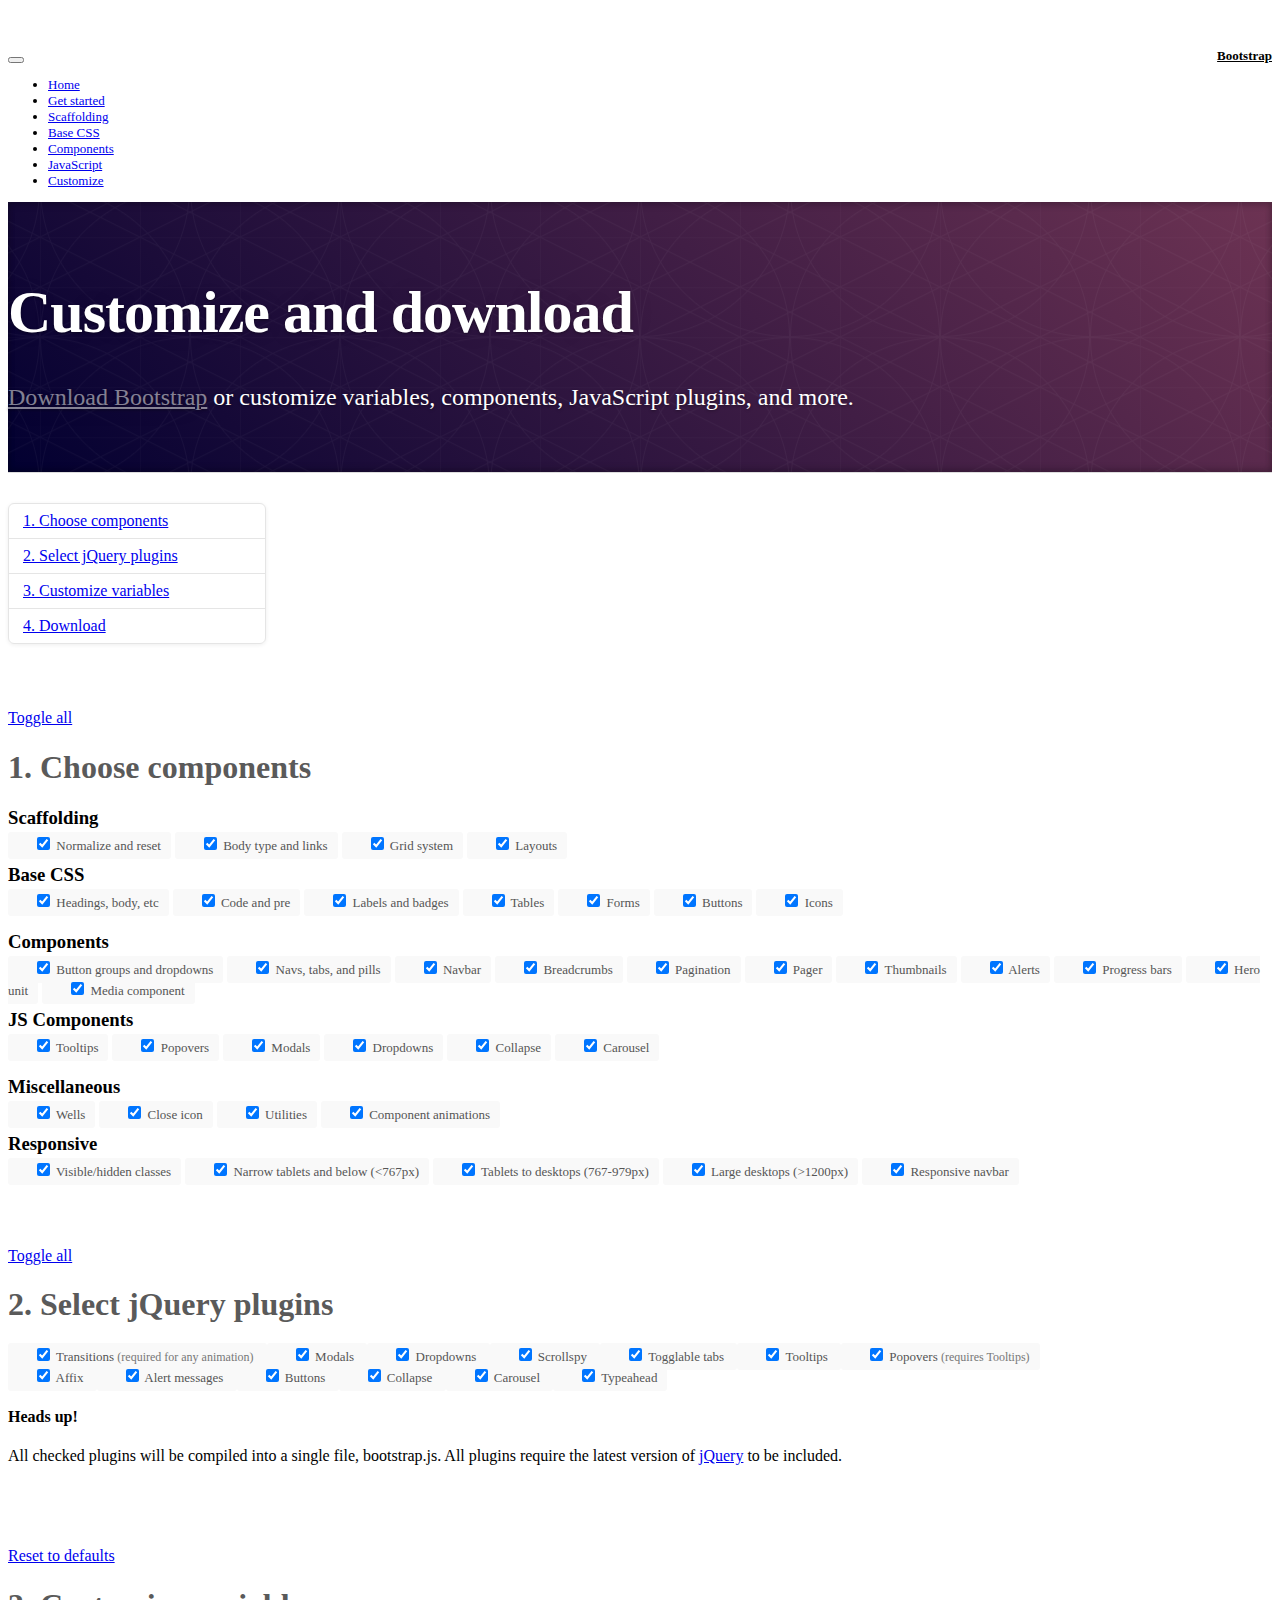
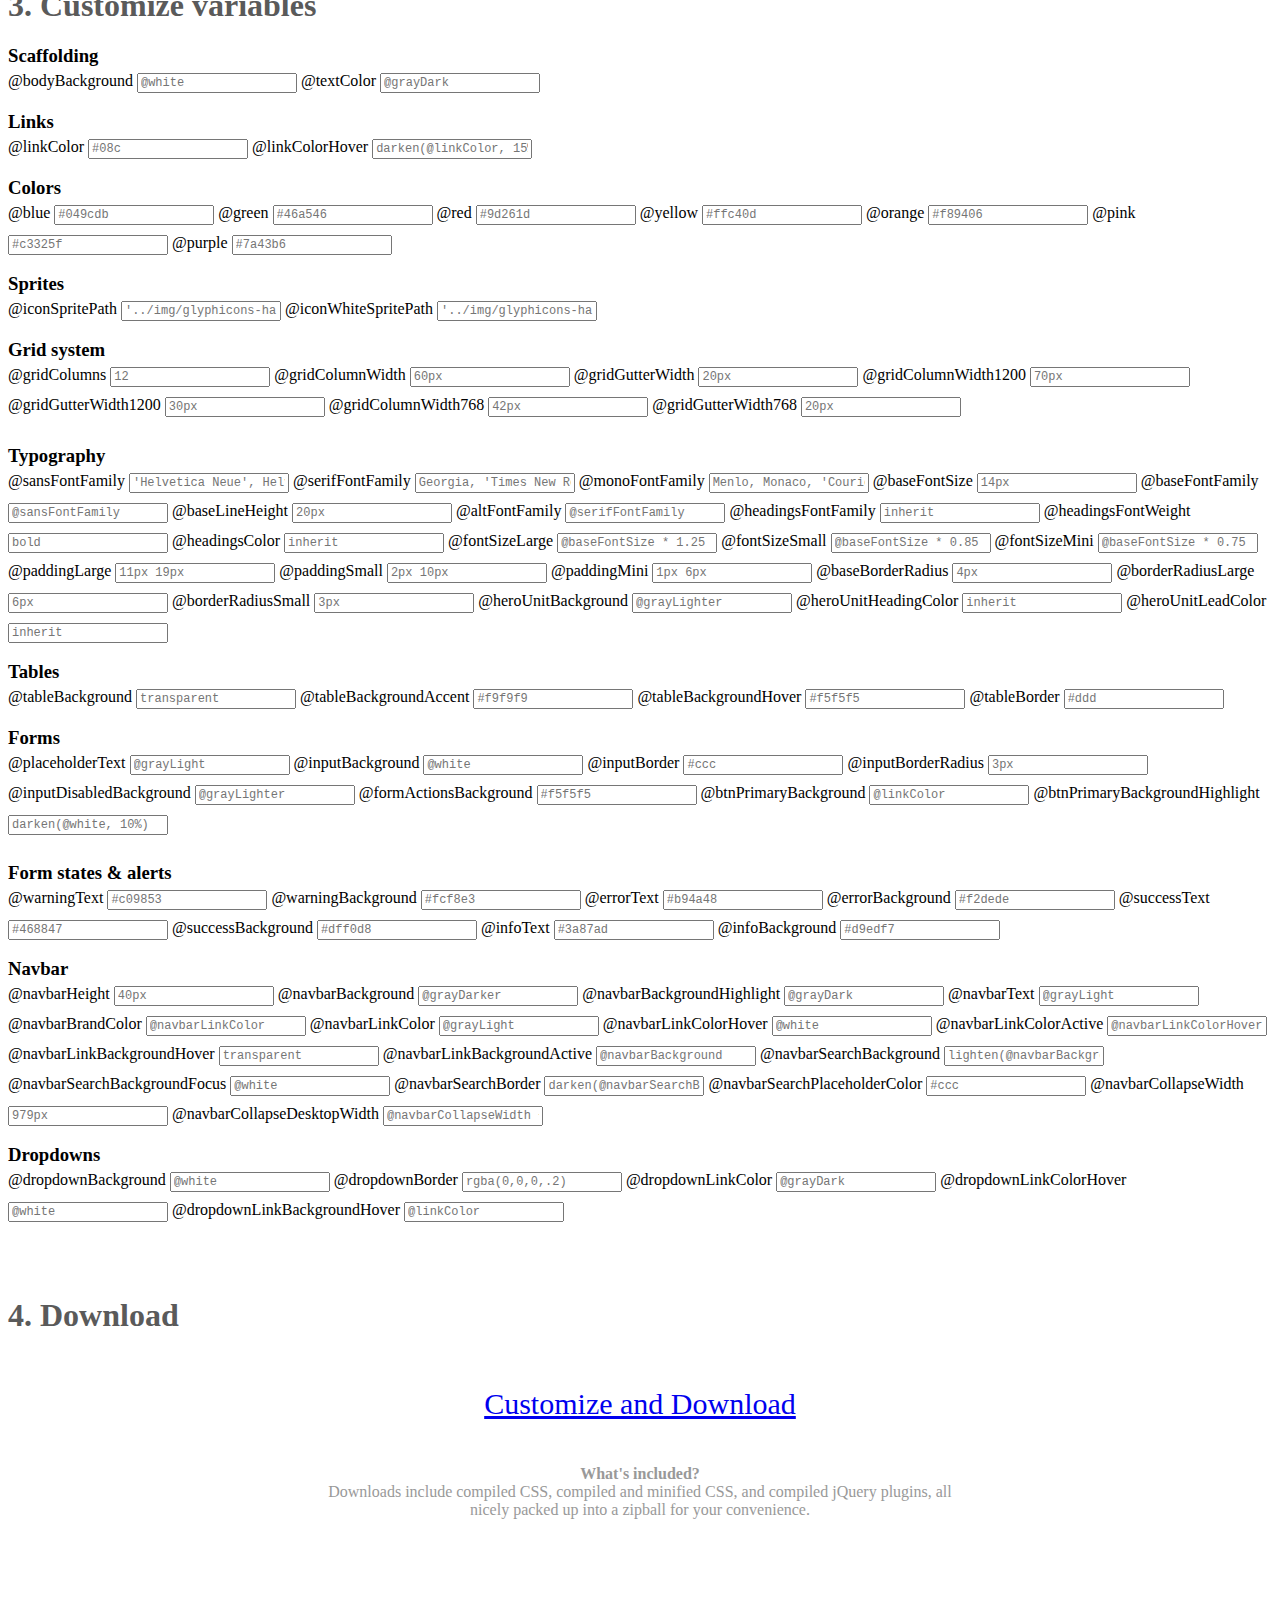
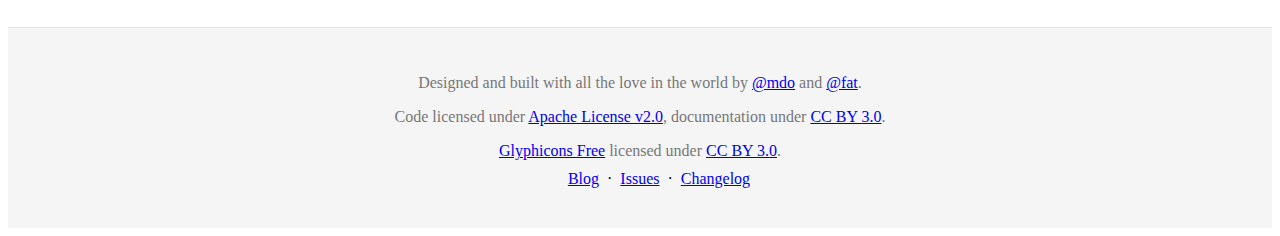
<file: web-app/bootstrap/customize.html>
<!DOCTYPE html>
<html lang="en">
  <head>
    <meta charset="utf-8">
    <title>Customize · Bootstrap</title>
    <meta name="viewport" content="width=device-width, initial-scale=1.0">
    <meta name="description" content="">
    <meta name="author" content="">

    <!-- Le styles -->
    <link href="assets/css/bootstrap.css" rel="stylesheet">
    <link href="assets/css/bootstrap-responsive.css" rel="stylesheet">
    <link href="assets/css/docs.css" rel="stylesheet">
    <link href="assets/js/google-code-prettify/prettify.css" rel="stylesheet">

    <!-- Le HTML5 shim, for IE6-8 support of HTML5 elements -->
    <!--[if lt IE 9]>
      <script src="assets/js/html5shiv.js"></script>
    <![endif]-->

    <!-- Le fav and touch icons -->
    <link rel="apple-touch-icon-precomposed" sizes="144x144" href="assets/ico/apple-touch-icon-144-precomposed.png">
    <link rel="apple-touch-icon-precomposed" sizes="114x114" href="assets/ico/apple-touch-icon-114-precomposed.png">
      <link rel="apple-touch-icon-precomposed" sizes="72x72" href="assets/ico/apple-touch-icon-72-precomposed.png">
                    <link rel="apple-touch-icon-precomposed" href="assets/ico/apple-touch-icon-57-precomposed.png">
                                   <link rel="shortcut icon" href="assets/ico/favicon.png">

  </head>

  <body data-spy="scroll" data-target=".bs-docs-sidebar">

    <!-- Navbar
    ================================================== -->
    <div class="navbar navbar-inverse navbar-fixed-top">
      <div class="navbar-inner">
        <div class="container">
          <button type="button" class="btn btn-navbar" data-toggle="collapse" data-target=".nav-collapse">
            <span class="icon-bar"></span>
            <span class="icon-bar"></span>
            <span class="icon-bar"></span>
          </button>
          <a class="brand" href="./index.html">Bootstrap</a>
          <div class="nav-collapse collapse">
            <ul class="nav">
              <li class="">
                <a href="./index.html">Home</a>
              </li>
              <li class="">
                <a href="./getting-started.html">Get started</a>
              </li>
              <li class="">
                <a href="./scaffolding.html">Scaffolding</a>
              </li>
              <li class="">
                <a href="./base-css.html">Base CSS</a>
              </li>
              <li class="">
                <a href="./components.html">Components</a>
              </li>
              <li class="">
                <a href="./javascript.html">JavaScript</a>
              </li>
              <li class="active">
                <a href="./customize.html">Customize</a>
              </li>
            </ul>
          </div>
        </div>
      </div>
    </div>

<!-- Masthead
================================================== -->
<header class="jumbotron subhead" id="overview">
  <div class="container">
    <h1>Customize and download</h1>
    <p class="lead"><a href="https://github.com/twitter/bootstrap/zipball/master">Download Bootstrap</a> or customize variables, components, JavaScript plugins, and more.</p>
  </div>
</header>


  <div class="container">

    <!-- Docs nav
    ================================================== -->
    <div class="row">
      <div class="span3 bs-docs-sidebar">
        <ul class="nav nav-list bs-docs-sidenav">
          <li><a href="#components"><i class="icon-chevron-right"></i> 1. Choose components</a></li>
          <li><a href="#plugins"><i class="icon-chevron-right"></i> 2. Select jQuery plugins</a></li>
          <li><a href="#variables"><i class="icon-chevron-right"></i> 3. Customize variables</a></li>
          <li><a href="#download"><i class="icon-chevron-right"></i> 4. Download</a></li>
        </ul>
      </div>
      <div class="span9">


        <!-- Customize form
        ================================================== -->
        <form>
          <section class="download" id="components">
            <div class="page-header">
              <a class="btn btn-small pull-right toggle-all" href="#">Toggle all</a>
              <h1>
                1. Choose components
              </h1>
            </div>
            <div class="row download-builder">
              <div class="span3">
                <h3>Scaffolding</h3>
                <label class="checkbox"><input checked="checked" type="checkbox" value="reset.less"> Normalize and reset</label>
                <label class="checkbox"><input checked="checked" type="checkbox" value="scaffolding.less"> Body type and links</label>
                <label class="checkbox"><input checked="checked" type="checkbox" value="grid.less"> Grid system</label>
                <label class="checkbox"><input checked="checked" type="checkbox" value="layouts.less"> Layouts</label>
                <h3>Base CSS</h3>
                <label class="checkbox"><input checked="checked" type="checkbox" value="type.less"> Headings, body, etc</label>
                <label class="checkbox"><input checked="checked" type="checkbox" value="code.less"> Code and pre</label>
                <label class="checkbox"><input checked="checked" type="checkbox" value="labels-badges.less"> Labels and badges</label>
                <label class="checkbox"><input checked="checked" type="checkbox" value="tables.less"> Tables</label>
                <label class="checkbox"><input checked="checked" type="checkbox" value="forms.less"> Forms</label>
                <label class="checkbox"><input checked="checked" type="checkbox" value="buttons.less"> Buttons</label>
                <label class="checkbox"><input checked="checked" type="checkbox" value="sprites.less"> Icons</label>
              </div><!-- /span -->
              <div class="span3">
                <h3>Components</h3>
                <label class="checkbox"><input checked="checked" type="checkbox" value="button-groups.less"> Button groups and dropdowns</label>
                <label class="checkbox"><input checked="checked" type="checkbox" value="navs.less"> Navs, tabs, and pills</label>
                <label class="checkbox"><input checked="checked" type="checkbox" value="navbar.less"> Navbar</label>
                <label class="checkbox"><input checked="checked" type="checkbox" value="breadcrumbs.less"> Breadcrumbs</label>
                <label class="checkbox"><input checked="checked" type="checkbox" value="pagination.less"> Pagination</label>
                <label class="checkbox"><input checked="checked" type="checkbox" value="pager.less"> Pager</label>
                <label class="checkbox"><input checked="checked" type="checkbox" value="thumbnails.less"> Thumbnails</label>
                <label class="checkbox"><input checked="checked" type="checkbox" value="alerts.less"> Alerts</label>
                <label class="checkbox"><input checked="checked" type="checkbox" value="progress-bars.less"> Progress bars</label>
                <label class="checkbox"><input checked="checked" type="checkbox" value="hero-unit.less"> Hero unit</label>
                <label class="checkbox"><input checked="checked" type="checkbox" value="media.less"> Media component</label>
                <h3>JS Components</h3>
                <label class="checkbox"><input checked="checked" type="checkbox" value="tooltip.less"> Tooltips</label>
                <label class="checkbox"><input checked="checked" type="checkbox" value="popovers.less"> Popovers</label>
                <label class="checkbox"><input checked="checked" type="checkbox" value="modals.less"> Modals</label>
                <label class="checkbox"><input checked="checked" type="checkbox" value="dropdowns.less"> Dropdowns</label>
                <label class="checkbox"><input checked="checked" type="checkbox" value="accordion.less"> Collapse</label>
                <label class="checkbox"><input checked="checked" type="checkbox" value="carousel.less"> Carousel</label>
              </div><!-- /span -->
              <div class="span3">
                <h3>Miscellaneous</h3>
                <label class="checkbox"><input checked="checked" type="checkbox" value="wells.less"> Wells</label>
                <label class="checkbox"><input checked="checked" type="checkbox" value="close.less"> Close icon</label>
                <label class="checkbox"><input checked="checked" type="checkbox" value="utilities.less"> Utilities</label>
                <label class="checkbox"><input checked="checked" type="checkbox" value="component-animations.less"> Component animations</label>
                <h3>Responsive</h3>
                <label class="checkbox"><input checked="checked" type="checkbox" value="responsive-utilities.less"> Visible/hidden classes</label>
                <label class="checkbox"><input checked="checked" type="checkbox" value="responsive-767px-max.less"> Narrow tablets and below (<767px)</label>
                <label class="checkbox"><input checked="checked" type="checkbox" value="responsive-768px-979px.less"> Tablets to desktops (767-979px)</label>
                <label class="checkbox"><input checked="checked" type="checkbox" value="responsive-1200px-min.less"> Large desktops (>1200px)</label>
                <label class="checkbox"><input checked="checked" type="checkbox" value="responsive-navbar.less"> Responsive navbar</label>
              </div><!-- /span -->
            </div><!-- /row -->
          </section>

          <section class="download" id="plugins">
            <div class="page-header">
              <a class="btn btn-small pull-right toggle-all" href="#">Toggle all</a>
              <h1>
                2. Select jQuery plugins
              </h1>
            </div>
            <div class="row download-builder">
              <div class="span3">
                <label class="checkbox">
                  <input type="checkbox" checked="true" value="bootstrap-transition.js">
                  Transitions <small>(required for any animation)</small>
                </label>
                <label class="checkbox">
                  <input type="checkbox" checked="true" value="bootstrap-modal.js">
                  Modals
                </label>
                <label class="checkbox">
                  <input type="checkbox" checked="true" value="bootstrap-dropdown.js">
                  Dropdowns
                </label>
                <label class="checkbox">
                  <input type="checkbox" checked="true" value="bootstrap-scrollspy.js">
                  Scrollspy
                </label>
                <label class="checkbox">
                  <input type="checkbox" checked="true" value="bootstrap-tab.js">
                  Togglable tabs
                </label>
                <label class="checkbox">
                  <input type="checkbox" checked="true" value="bootstrap-tooltip.js">
                  Tooltips
                </label>
                <label class="checkbox">
                  <input type="checkbox" checked="true" value="bootstrap-popover.js">
                  Popovers <small>(requires Tooltips)</small>
                </label>
              </div><!-- /span -->
              <div class="span3">
                <label class="checkbox">
                  <input type="checkbox" checked="true" value="bootstrap-affix.js">
                  Affix
                </label>
                <label class="checkbox">
                  <input type="checkbox" checked="true" value="bootstrap-alert.js">
                  Alert messages
                </label>
                <label class="checkbox">
                  <input type="checkbox" checked="true" value="bootstrap-button.js">
                  Buttons
                </label>
                <label class="checkbox">
                  <input type="checkbox" checked="true" value="bootstrap-collapse.js">
                  Collapse
                </label>
                <label class="checkbox">
                  <input type="checkbox" checked="true" value="bootstrap-carousel.js">
                  Carousel
                </label>
                <label class="checkbox">
                  <input type="checkbox" checked="true" value="bootstrap-typeahead.js">
                  Typeahead
                </label>
              </div><!-- /span -->
              <div class="span3">
                <h4 class="muted">Heads up!</h4>
                <p class="muted">All checked plugins will be compiled into a single file, bootstrap.js. All plugins require the latest version of <a href="http://jquery.com/" target="_blank">jQuery</a> to be included.</p>
              </div><!-- /span -->
            </div><!-- /row -->
          </section>


          <section class="download" id="variables">
            <div class="page-header">
              <a class="btn btn-small pull-right toggle-all" href="#">Reset to defaults</a>
              <h1>
                3. Customize variables
              </h1>
            </div>
            <div class="row download-builder">
              <div class="span3">
                <h3>Scaffolding</h3>
                <label>@bodyBackground</label>
                <input type="text" class="span3" placeholder="@white">
                <label>@textColor</label>
                <input type="text" class="span3" placeholder="@grayDark">

                <h3>Links</h3>
                <label>@linkColor</label>
                <input type="text" class="span3" placeholder="#08c">
                <label>@linkColorHover</label>
                <input type="text" class="span3" placeholder="darken(@linkColor, 15%)">
                <h3>Colors</h3>
                <label>@blue</label>
                <input type="text" class="span3" placeholder="#049cdb">
                <label>@green</label>
                <input type="text" class="span3" placeholder="#46a546">
                <label>@red</label>
                <input type="text" class="span3" placeholder="#9d261d">
                <label>@yellow</label>
                <input type="text" class="span3" placeholder="#ffc40d">
                <label>@orange</label>
                <input type="text" class="span3" placeholder="#f89406">
                <label>@pink</label>
                <input type="text" class="span3" placeholder="#c3325f">
                <label>@purple</label>
                <input type="text" class="span3" placeholder="#7a43b6">

                <h3>Sprites</h3>
                <label>@iconSpritePath</label>
                <input type="text" class="span3" placeholder="'../img/glyphicons-halflings.png'">
                <label>@iconWhiteSpritePath</label>
                <input type="text" class="span3" placeholder="'../img/glyphicons-halflings-white.png'">

                <h3>Grid system</h3>
                <label>@gridColumns</label>
                <input type="text" class="span3" placeholder="12">
                <label>@gridColumnWidth</label>
                <input type="text" class="span3" placeholder="60px">
                <label>@gridGutterWidth</label>
                <input type="text" class="span3" placeholder="20px">
                <label>@gridColumnWidth1200</label>
                <input type="text" class="span3" placeholder="70px">
                <label>@gridGutterWidth1200</label>
                <input type="text" class="span3" placeholder="30px">
                <label>@gridColumnWidth768</label>
                <input type="text" class="span3" placeholder="42px">
                <label>@gridGutterWidth768</label>
                <input type="text" class="span3" placeholder="20px">

              </div><!-- /span -->
              <div class="span3">

                <h3>Typography</h3>
                <label>@sansFontFamily</label>
                <input type="text" class="span3" placeholder="'Helvetica Neue', Helvetica, Arial, sans-serif">
                <label>@serifFontFamily</label>
                <input type="text" class="span3" placeholder="Georgia, 'Times New Roman', Times, serif">
                <label>@monoFontFamily</label>
                <input type="text" class="span3" placeholder="Menlo, Monaco, 'Courier New', monospace">

                <label>@baseFontSize</label>
                <input type="text" class="span3" placeholder="14px">
                <label>@baseFontFamily</label>
                <input type="text" class="span3" placeholder="@sansFontFamily">
                <label>@baseLineHeight</label>
                <input type="text" class="span3" placeholder="20px">

                <label>@altFontFamily</label>
                <input type="text" class="span3" placeholder="@serifFontFamily">
                <label>@headingsFontFamily</label>
                <input type="text" class="span3" placeholder="inherit">
                <label>@headingsFontWeight</label>
                <input type="text" class="span3" placeholder="bold">
                <label>@headingsColor</label>
                <input type="text" class="span3" placeholder="inherit">

                <label>@fontSizeLarge</label>
                <input type="text" class="span3" placeholder="@baseFontSize * 1.25">
                <label>@fontSizeSmall</label>
                <input type="text" class="span3" placeholder="@baseFontSize * 0.85">
                <label>@fontSizeMini</label>
                <input type="text" class="span3" placeholder="@baseFontSize * 0.75">

                <label>@paddingLarge</label>
                <input type="text" class="span3" placeholder="11px 19px">
                <label>@paddingSmall</label>
                <input type="text" class="span3" placeholder="2px 10px">
                <label>@paddingMini</label>
                <input type="text" class="span3" placeholder="1px 6px">

                <label>@baseBorderRadius</label>
                <input type="text" class="span3" placeholder="4px">
                <label>@borderRadiusLarge</label>
                <input type="text" class="span3" placeholder="6px">
                <label>@borderRadiusSmall</label>
                <input type="text" class="span3" placeholder="3px">

                <label>@heroUnitBackground</label>
                <input type="text" class="span3" placeholder="@grayLighter">
                <label>@heroUnitHeadingColor</label>
                <input type="text" class="span3" placeholder="inherit">
                <label>@heroUnitLeadColor</label>
                <input type="text" class="span3" placeholder="inherit">

                <h3>Tables</h3>
                <label>@tableBackground</label>
                <input type="text" class="span3" placeholder="transparent">
                <label>@tableBackgroundAccent</label>
                <input type="text" class="span3" placeholder="#f9f9f9">
                <label>@tableBackgroundHover</label>
                <input type="text" class="span3" placeholder="#f5f5f5">
                <label>@tableBorder</label>
                <input type="text" class="span3" placeholder="#ddd">

                <h3>Forms</h3>
                <label>@placeholderText</label>
                <input type="text" class="span3" placeholder="@grayLight">
                <label>@inputBackground</label>
                <input type="text" class="span3" placeholder="@white">
                <label>@inputBorder</label>
                <input type="text" class="span3" placeholder="#ccc">
                <label>@inputBorderRadius</label>
                <input type="text" class="span3" placeholder="3px">
                <label>@inputDisabledBackground</label>
                <input type="text" class="span3" placeholder="@grayLighter">
                <label>@formActionsBackground</label>
                <input type="text" class="span3" placeholder="#f5f5f5">
                <label>@btnPrimaryBackground</label>
                <input type="text" class="span3" placeholder="@linkColor">
                <label>@btnPrimaryBackgroundHighlight</label>
                <input type="text" class="span3" placeholder="darken(@white, 10%)">

              </div><!-- /span -->
              <div class="span3">

                <h3>Form states &amp; alerts</h3>
                <label>@warningText</label>
                <input type="text" class="span3" placeholder="#c09853">
                <label>@warningBackground</label>
                <input type="text" class="span3" placeholder="#fcf8e3">
                <label>@errorText</label>
                <input type="text" class="span3" placeholder="#b94a48">
                <label>@errorBackground</label>
                <input type="text" class="span3" placeholder="#f2dede">
                <label>@successText</label>
                <input type="text" class="span3" placeholder="#468847">
                <label>@successBackground</label>
                <input type="text" class="span3" placeholder="#dff0d8">
                <label>@infoText</label>
                <input type="text" class="span3" placeholder="#3a87ad">
                <label>@infoBackground</label>
                <input type="text" class="span3" placeholder="#d9edf7">

                <h3>Navbar</h3>
                <label>@navbarHeight</label>
                <input type="text" class="span3" placeholder="40px">
                <label>@navbarBackground</label>
                <input type="text" class="span3" placeholder="@grayDarker">
                <label>@navbarBackgroundHighlight</label>
                <input type="text" class="span3" placeholder="@grayDark">
                <label>@navbarText</label>
                <input type="text" class="span3" placeholder="@grayLight">
                <label>@navbarBrandColor</label>
                <input type="text" class="span3" placeholder="@navbarLinkColor">
                <label>@navbarLinkColor</label>
                <input type="text" class="span3" placeholder="@grayLight">
                <label>@navbarLinkColorHover</label>
                <input type="text" class="span3" placeholder="@white">
                <label>@navbarLinkColorActive</label>
                <input type="text" class="span3" placeholder="@navbarLinkColorHover">
                <label>@navbarLinkBackgroundHover</label>
                <input type="text" class="span3" placeholder="transparent">
                <label>@navbarLinkBackgroundActive</label>
                <input type="text" class="span3" placeholder="@navbarBackground">
                <label>@navbarSearchBackground</label>
                <input type="text" class="span3" placeholder="lighten(@navbarBackground, 25%)">
                <label>@navbarSearchBackgroundFocus</label>
                <input type="text" class="span3" placeholder="@white">
                <label>@navbarSearchBorder</label>
                <input type="text" class="span3" placeholder="darken(@navbarSearchBackground, 30%)">
                <label>@navbarSearchPlaceholderColor</label>
                <input type="text" class="span3" placeholder="#ccc">

                <label>@navbarCollapseWidth</label>
                <input type="text" class="span3" placeholder="979px">
                <label>@navbarCollapseDesktopWidth</label>
                <input type="text" class="span3" placeholder="@navbarCollapseWidth + 1">

                <h3>Dropdowns</h3>
                <label>@dropdownBackground</label>
                <input type="text" class="span3" placeholder="@white">
                <label>@dropdownBorder</label>
                <input type="text" class="span3" placeholder="rgba(0,0,0,.2)">
                <label>@dropdownLinkColor</label>
                <input type="text" class="span3" placeholder="@grayDark">
                <label>@dropdownLinkColorHover</label>
                <input type="text" class="span3" placeholder="@white">
                <label>@dropdownLinkBackgroundHover</label>
                <input type="text" class="span3" placeholder="@linkColor">
              </div><!-- /span -->
            </div><!-- /row -->
          </section>

          <section class="download" id="download">
            <div class="page-header">
              <h1>
                4. Download
              </h1>
            </div>
            <div class="download-btn">
              <a class="btn btn-primary" href="#" >Customize and Download</a>
              <h4>What's included?</h4>
              <p>Downloads include compiled CSS, compiled and minified CSS, and compiled jQuery plugins, all nicely packed up into a zipball for your convenience.</p>
            </div>
          </section><!-- /download -->
        </form>



      </div>
    </div>

  </div>



    <!-- Footer
    ================================================== -->
    <footer class="footer">
      <div class="container">
        <p>Designed and built with all the love in the world by <a href="http://twitter.com/mdo" target="_blank">@mdo</a> and <a href="http://twitter.com/fat" target="_blank">@fat</a>.</p>
        <p>Code licensed under <a href="http://www.apache.org/licenses/LICENSE-2.0" target="_blank">Apache License v2.0</a>, documentation under <a href="http://creativecommons.org/licenses/by/3.0/">CC BY 3.0</a>.</p>
        <p><a href="http://glyphicons.com">Glyphicons Free</a> licensed under <a href="http://creativecommons.org/licenses/by/3.0/">CC BY 3.0</a>.</p>
        <ul class="footer-links">
          <li><a href="http://blog.getbootstrap.com">Blog</a></li>
          <li class="muted">&middot;</li>
          <li><a href="https://github.com/twitter/bootstrap/issues?state=open">Issues</a></li>
          <li class="muted">&middot;</li>
          <li><a href="https://github.com/twitter/bootstrap/blob/master/CHANGELOG.md">Changelog</a></li>
        </ul>
      </div>
    </footer>



    <!-- Le javascript
    ================================================== -->
    <!-- Placed at the end of the document so the pages load faster -->
    <script type="text/javascript" src="http://platform.twitter.com/widgets.js"></script>
    <script src="assets/js/jquery.js"></script>
    <script src="assets/js/bootstrap-transition.js"></script>
    <script src="assets/js/bootstrap-alert.js"></script>
    <script src="assets/js/bootstrap-modal.js"></script>
    <script src="assets/js/bootstrap-dropdown.js"></script>
    <script src="assets/js/bootstrap-scrollspy.js"></script>
    <script src="assets/js/bootstrap-tab.js"></script>
    <script src="assets/js/bootstrap-tooltip.js"></script>
    <script src="assets/js/bootstrap-popover.js"></script>
    <script src="assets/js/bootstrap-button.js"></script>
    <script src="assets/js/bootstrap-collapse.js"></script>
    <script src="assets/js/bootstrap-carousel.js"></script>
    <script src="assets/js/bootstrap-typeahead.js"></script>
    <script src="assets/js/bootstrap-affix.js"></script>

    <script src="assets/js/holder/holder.js"></script>
    <script src="assets/js/google-code-prettify/prettify.js"></script>

    <script src="assets/js/application.js"></script>



  </body>
</html>
</file>
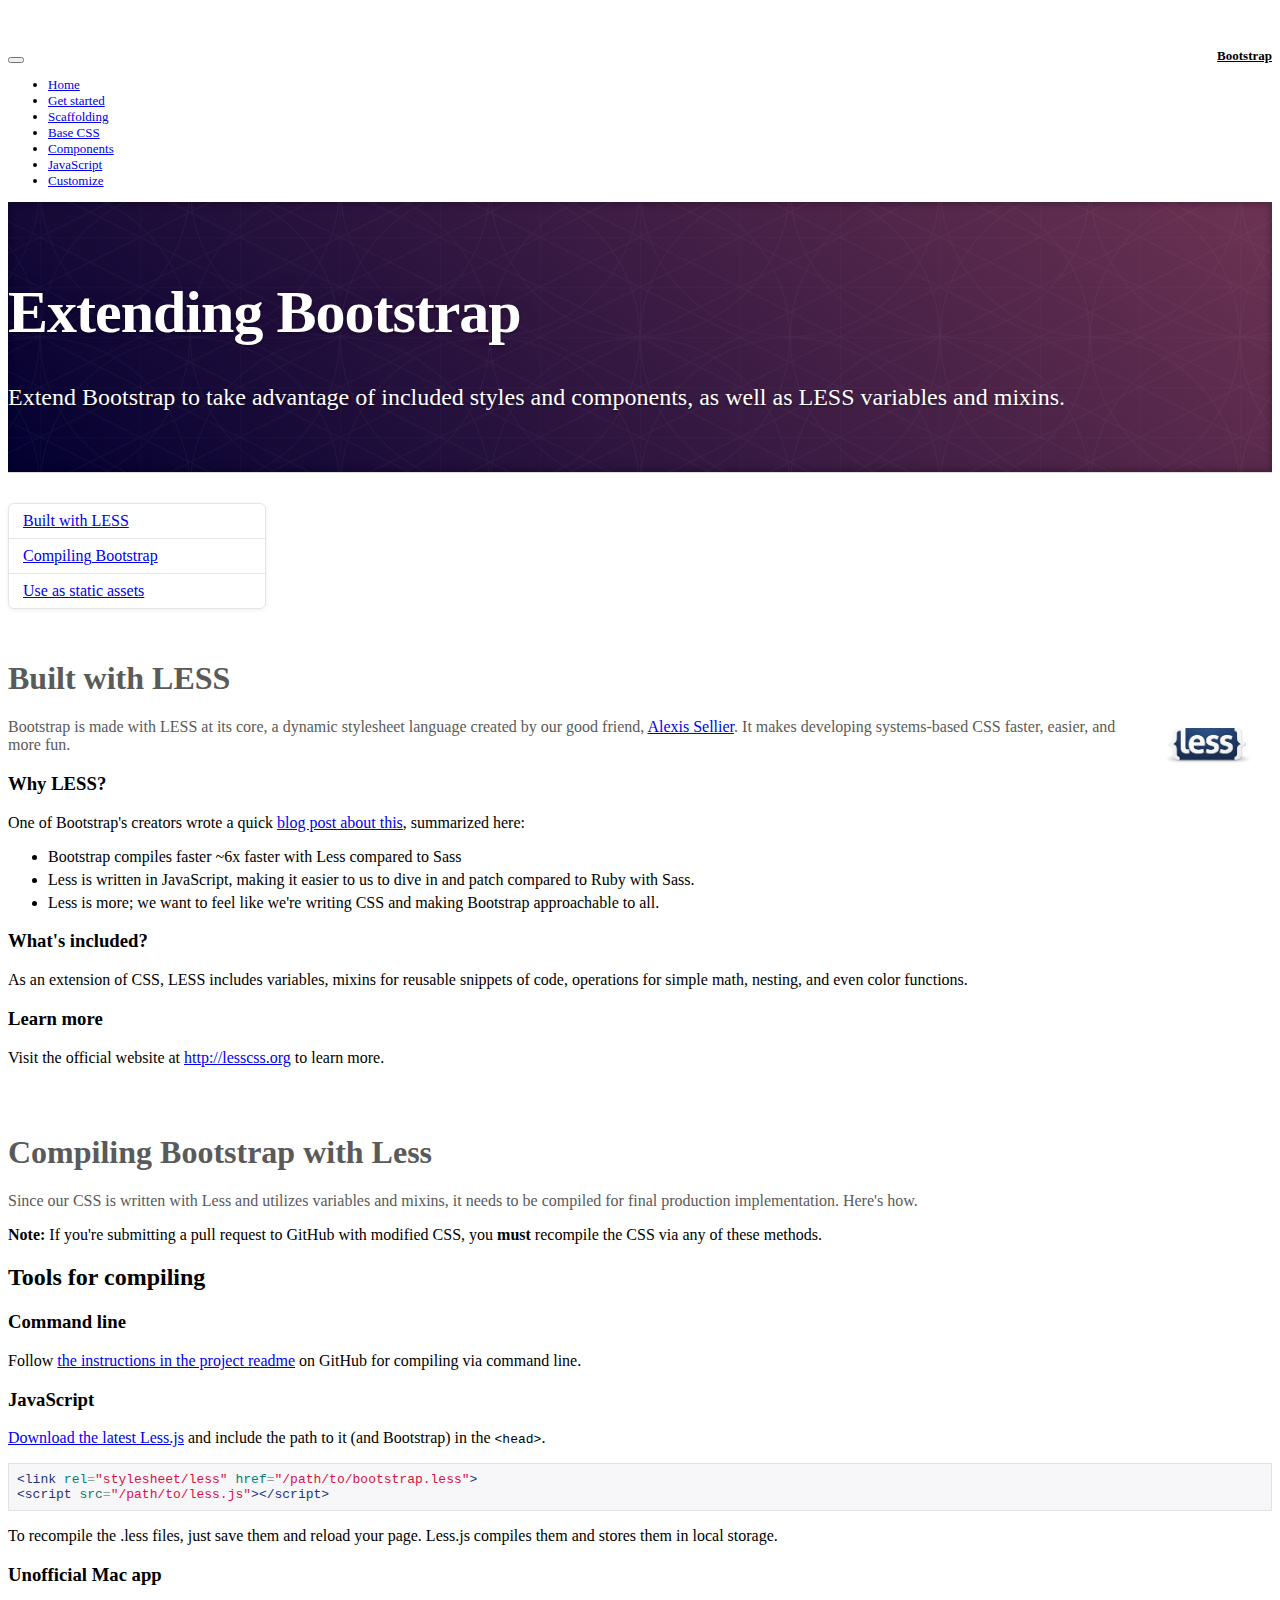
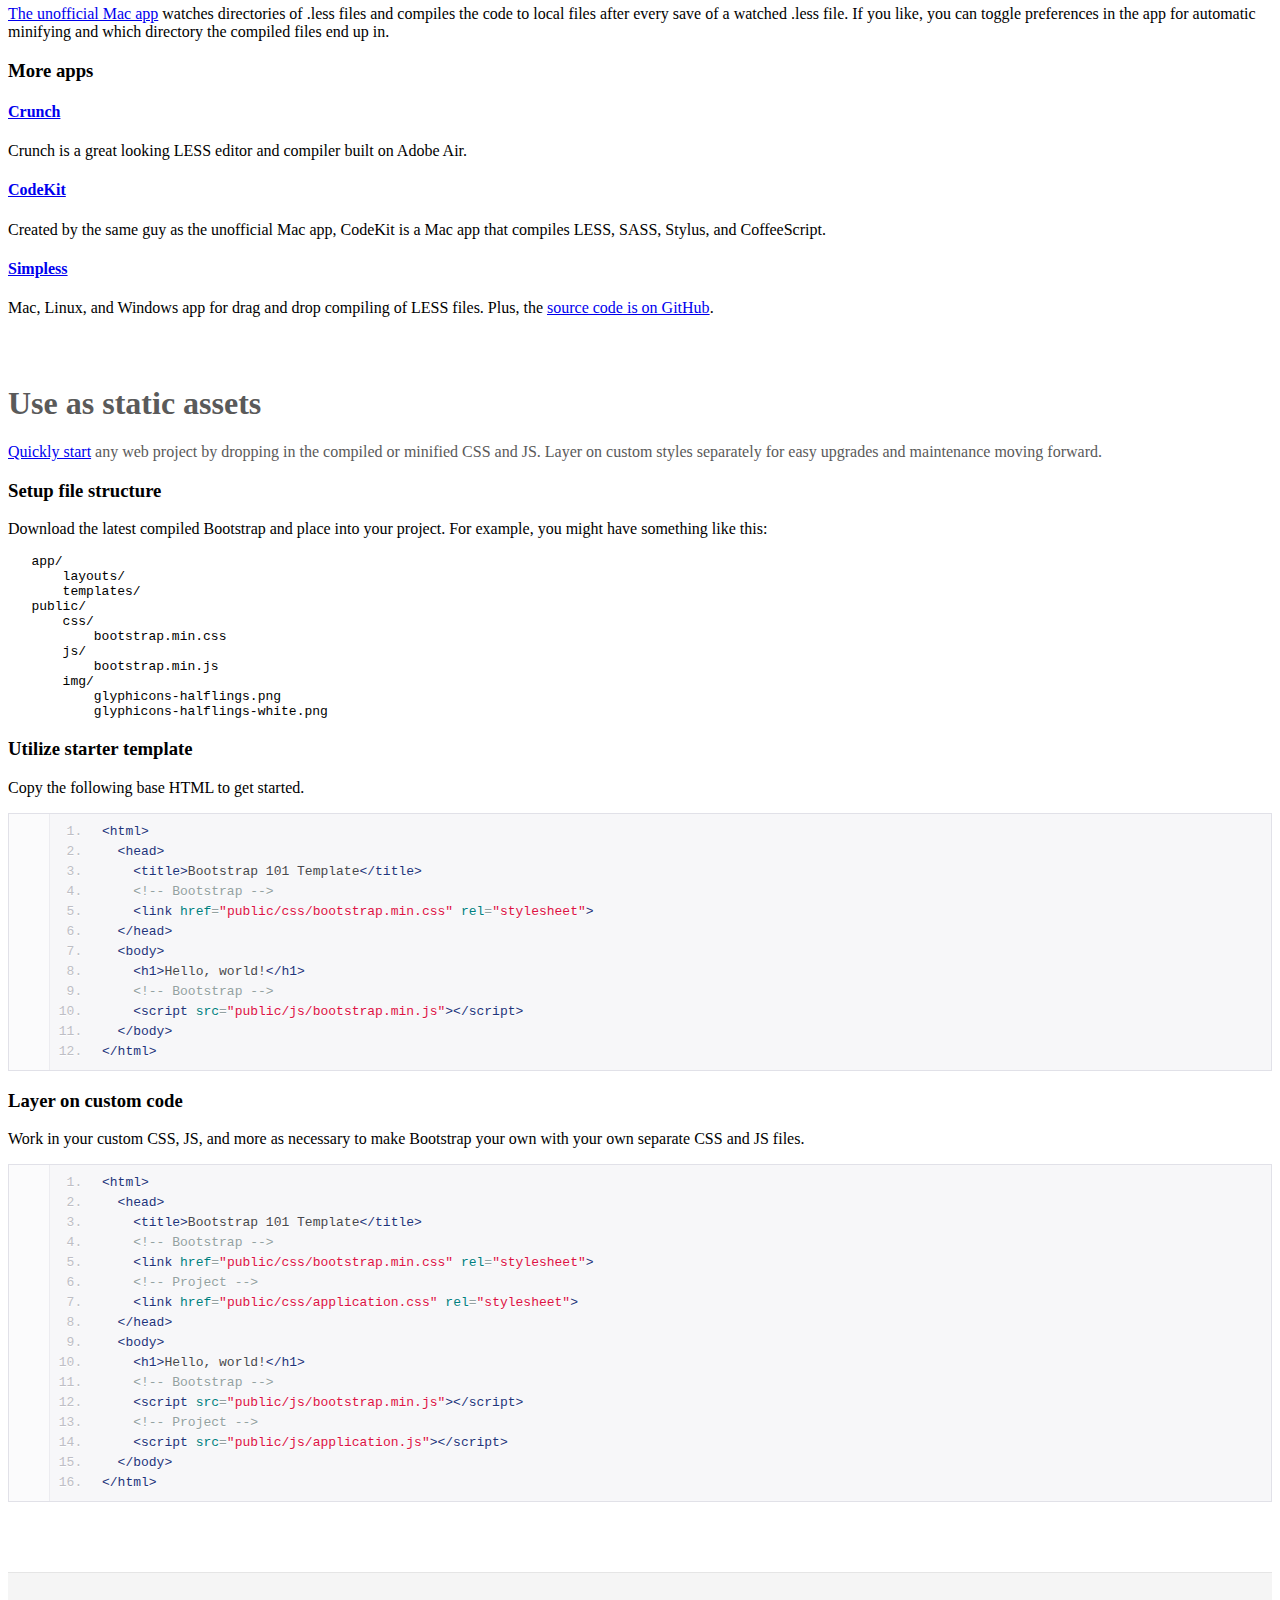
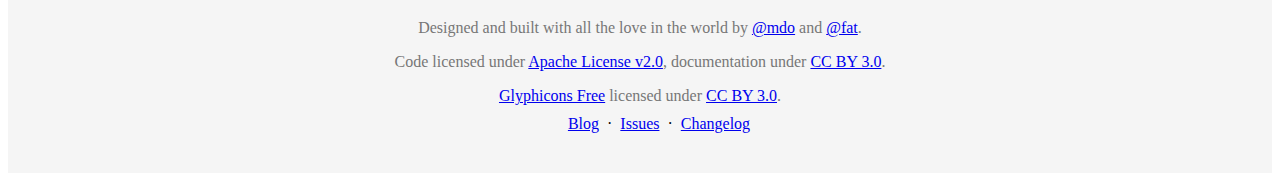
<file: web-app/bootstrap/extend.html>
<!DOCTYPE html>
<html lang="en">
  <head>
    <meta charset="utf-8">
    <title>Extend · Bootstrap</title>
    <meta name="viewport" content="width=device-width, initial-scale=1.0">
    <meta name="description" content="">
    <meta name="author" content="">

    <!-- Le styles -->
    <link href="assets/css/bootstrap.css" rel="stylesheet">
    <link href="assets/css/bootstrap-responsive.css" rel="stylesheet">
    <link href="assets/css/docs.css" rel="stylesheet">
    <link href="assets/js/google-code-prettify/prettify.css" rel="stylesheet">

    <!-- Le HTML5 shim, for IE6-8 support of HTML5 elements -->
    <!--[if lt IE 9]>
      <script src="assets/js/html5shiv.js"></script>
    <![endif]-->

    <!-- Le fav and touch icons -->
    <link rel="apple-touch-icon-precomposed" sizes="144x144" href="assets/ico/apple-touch-icon-144-precomposed.png">
    <link rel="apple-touch-icon-precomposed" sizes="114x114" href="assets/ico/apple-touch-icon-114-precomposed.png">
      <link rel="apple-touch-icon-precomposed" sizes="72x72" href="assets/ico/apple-touch-icon-72-precomposed.png">
                    <link rel="apple-touch-icon-precomposed" href="assets/ico/apple-touch-icon-57-precomposed.png">
                                   <link rel="shortcut icon" href="assets/ico/favicon.png">

  </head>

  <body data-spy="scroll" data-target=".bs-docs-sidebar">

    <!-- Navbar
    ================================================== -->
    <div class="navbar navbar-inverse navbar-fixed-top">
      <div class="navbar-inner">
        <div class="container">
          <button type="button" class="btn btn-navbar" data-toggle="collapse" data-target=".nav-collapse">
            <span class="icon-bar"></span>
            <span class="icon-bar"></span>
            <span class="icon-bar"></span>
          </button>
          <a class="brand" href="./index.html">Bootstrap</a>
          <div class="nav-collapse collapse">
            <ul class="nav">
              <li class="">
                <a href="./index.html">Home</a>
              </li>
              <li class="">
                <a href="./getting-started.html">Get started</a>
              </li>
              <li class="">
                <a href="./scaffolding.html">Scaffolding</a>
              </li>
              <li class="">
                <a href="./base-css.html">Base CSS</a>
              </li>
              <li class="">
                <a href="./components.html">Components</a>
              </li>
              <li class="">
                <a href="./javascript.html">JavaScript</a>
              </li>
              <li class="">
                <a href="./customize.html">Customize</a>
              </li>
            </ul>
          </div>
        </div>
      </div>
    </div>

<!-- Subhead
================================================== -->
<header class="jumbotron subhead" id="overview">
  <div class="container">
    <h1>Extending Bootstrap</h1>
    <p class="lead">Extend Bootstrap to take advantage of included styles and components, as well as LESS variables and mixins.</p>
  <div>
</header>

  <div class="container">

    <!-- Docs nav
    ================================================== -->
    <div class="row">
      <div class="span3 bs-docs-sidebar">
        <ul class="nav nav-list bs-docs-sidenav">
          <li><a href="#built-with-less"><i class="icon-chevron-right"></i> Built with LESS</a></li>
          <li><a href="#compiling"><i class="icon-chevron-right"></i> Compiling Bootstrap</a></li>
          <li><a href="#static-assets"><i class="icon-chevron-right"></i> Use as static assets</a></li>
        </ul>
      </div>
      <div class="span9">



        <!-- BUILT WITH LESS
        ================================================== -->
        <section id="built-with-less">
          <div class="page-header">
            <h1>Built with LESS</h1>
          </div>

          <img style="float: right; height: 36px; margin: 10px 20px 20px" src="assets/img/less-logo-large.png" alt="LESS CSS">
          <p class="lead">Bootstrap is made with LESS at its core, a dynamic stylesheet language created by our good friend, <a href="http://cloudhead.io">Alexis Sellier</a>. It makes developing systems-based CSS faster, easier, and more fun.</p>

          <h3>Why LESS?</h3>
          <p>One of Bootstrap's creators wrote a quick <a href="http://www.wordsbyf.at/2012/03/08/why-less/">blog post about this</a>, summarized here:</p>
          <ul>
            <li>Bootstrap compiles faster ~6x faster with Less compared to Sass</li>
            <li>Less is written in JavaScript, making it easier to us to dive in and patch compared to Ruby with Sass.</li>
            <li>Less is more; we want to feel like we're writing CSS and making Bootstrap approachable to all.</li>
          </ul>

          <h3>What's included?</h3>
          <p>As an extension of CSS, LESS includes variables, mixins for reusable snippets of code, operations for simple math, nesting, and even color functions.</p>

          <h3>Learn more</h3>
          <p>Visit the official website at <a href="http://lesscss.org">http://lesscss.org</a> to learn more.</p>
        </section>



        <!-- COMPILING LESS AND BOOTSTRAP
        ================================================== -->
        <section id="compiling">
          <div class="page-header">
            <h1>Compiling Bootstrap with Less</h1>
          </div>

          <p class="lead">Since our CSS is written with Less and utilizes variables and mixins, it needs to be compiled for final production implementation. Here's how.</p>

          <div class="alert alert-info">
            <strong>Note:</strong> If you're submitting a pull request to GitHub with modified CSS, you <strong>must</strong> recompile the CSS via any of these methods.
          </div>

          <h2>Tools for compiling</h2>

          <h3>Command line</h3>
          <p>Follow <a href="https://github.com/twitter/bootstrap#developers">the instructions in the project readme</a> on GitHub for compiling via command line.</p>

          <h3>JavaScript</h3>
          <p><a href="http://lesscss.org/">Download the latest Less.js</a> and include the path to it (and Bootstrap) in the <code>&lt;head&gt;</code>.</p>
<pre class="prettyprint">
&lt;link rel="stylesheet/less" href="/path/to/bootstrap.less"&gt;
&lt;script src="/path/to/less.js"&gt;&lt;/script&gt;
</pre>
          <p>To recompile the .less files, just save them and reload your page. Less.js compiles them and stores them in local storage.</p>

          <h3>Unofficial Mac app</h3>
          <p><a href="http://incident57.com/less/">The unofficial Mac app</a> watches directories of .less files and compiles the code to local files after every save of a watched .less file. If you like, you can toggle preferences in the app for automatic minifying and which directory the compiled files end up in.</p>

          <h3>More apps</h3>
          <h4><a href="http://crunchapp.net/" target="_blank">Crunch</a></h4>
          <p>Crunch is a great looking LESS editor and compiler built on Adobe Air.</p>
          <h4><a href="http://incident57.com/codekit/" target="_blank">CodeKit</a></h4>
          <p>Created by the same guy as the unofficial Mac app, CodeKit is a Mac app that compiles LESS, SASS, Stylus, and CoffeeScript.</p>
          <h4><a href="http://wearekiss.com/simpless" target="_blank">Simpless</a></h4>
          <p>Mac, Linux, and Windows app for drag and drop compiling of LESS files. Plus, the <a href="https://github.com/Paratron/SimpLESS" target="_blank">source code is on GitHub</a>.</p>

        </section>



        <!-- Static assets
        ================================================== -->
        <section id="static-assets">
          <div class="page-header">
            <h1>Use as static assets</h1>
          </div>
          <p class="lead"><a href="./getting-started.html">Quickly start</a> any web project by dropping in the compiled or minified CSS and JS. Layer on custom styles separately for easy upgrades and maintenance moving forward.</p>

          <h3>Setup file structure</h3>
          <p>Download the latest compiled Bootstrap and place into your project. For example, you might have something like this:</p>
<pre>
  <span class="icon-folder-open"></span> app/
      <span class="icon-folder-open"></span> layouts/
      <span class="icon-folder-open"></span> templates/
  <span class="icon-folder-open"></span> public/
      <span class="icon-folder-open"></span> css/
          <span class="icon-file"></span> bootstrap.min.css
      <span class="icon-folder-open"></span> js/
          <span class="icon-file"></span> bootstrap.min.js
      <span class="icon-folder-open"></span> img/
          <span class="icon-file"></span> glyphicons-halflings.png
          <span class="icon-file"></span> glyphicons-halflings-white.png
</pre>

          <h3>Utilize starter template</h3>
          <p>Copy the following base HTML to get started.</p>
<pre class="prettyprint linenums">
&lt;html&gt;
  &lt;head&gt;
    &lt;title&gt;Bootstrap 101 Template&lt;/title&gt;
    &lt;!-- Bootstrap --&gt;
    &lt;link href="public/css/bootstrap.min.css" rel="stylesheet"&gt;
  &lt;/head&gt;
  &lt;body&gt;
    &lt;h1&gt;Hello, world!&lt;/h1&gt;
    &lt;!-- Bootstrap --&gt;
    &lt;script src="public/js/bootstrap.min.js"&gt;&lt;/script&gt;
  &lt;/body&gt;
&lt;/html&gt;
</pre>

          <h3>Layer on custom code</h3>
          <p>Work in your custom CSS, JS, and more as necessary to make Bootstrap your own with your own separate CSS and JS files.</p>
<pre class="prettyprint linenums">
&lt;html&gt;
  &lt;head&gt;
    &lt;title&gt;Bootstrap 101 Template&lt;/title&gt;
    &lt;!-- Bootstrap --&gt;
    &lt;link href="public/css/bootstrap.min.css" rel="stylesheet"&gt;
    &lt;!-- Project --&gt;
    &lt;link href="public/css/application.css" rel="stylesheet"&gt;
  &lt;/head&gt;
  &lt;body&gt;
    &lt;h1&gt;Hello, world!&lt;/h1&gt;
    &lt;!-- Bootstrap --&gt;
    &lt;script src="public/js/bootstrap.min.js"&gt;&lt;/script&gt;
    &lt;!-- Project --&gt;
    &lt;script src="public/js/application.js"&gt;&lt;/script&gt;
  &lt;/body&gt;
&lt;/html&gt;
</pre>

        </section>

      </div>
    </div>

  </div>



    <!-- Footer
    ================================================== -->
    <footer class="footer">
      <div class="container">
        <p>Designed and built with all the love in the world by <a href="http://twitter.com/mdo" target="_blank">@mdo</a> and <a href="http://twitter.com/fat" target="_blank">@fat</a>.</p>
        <p>Code licensed under <a href="http://www.apache.org/licenses/LICENSE-2.0" target="_blank">Apache License v2.0</a>, documentation under <a href="http://creativecommons.org/licenses/by/3.0/">CC BY 3.0</a>.</p>
        <p><a href="http://glyphicons.com">Glyphicons Free</a> licensed under <a href="http://creativecommons.org/licenses/by/3.0/">CC BY 3.0</a>.</p>
        <ul class="footer-links">
          <li><a href="http://blog.getbootstrap.com">Blog</a></li>
          <li class="muted">&middot;</li>
          <li><a href="https://github.com/twitter/bootstrap/issues?state=open">Issues</a></li>
          <li class="muted">&middot;</li>
          <li><a href="https://github.com/twitter/bootstrap/blob/master/CHANGELOG.md">Changelog</a></li>
        </ul>
      </div>
    </footer>



    <!-- Le javascript
    ================================================== -->
    <!-- Placed at the end of the document so the pages load faster -->
    <script type="text/javascript" src="http://platform.twitter.com/widgets.js"></script>
    <script src="assets/js/jquery.js"></script>
    <script src="assets/js/bootstrap-transition.js"></script>
    <script src="assets/js/bootstrap-alert.js"></script>
    <script src="assets/js/bootstrap-modal.js"></script>
    <script src="assets/js/bootstrap-dropdown.js"></script>
    <script src="assets/js/bootstrap-scrollspy.js"></script>
    <script src="assets/js/bootstrap-tab.js"></script>
    <script src="assets/js/bootstrap-tooltip.js"></script>
    <script src="assets/js/bootstrap-popover.js"></script>
    <script src="assets/js/bootstrap-button.js"></script>
    <script src="assets/js/bootstrap-collapse.js"></script>
    <script src="assets/js/bootstrap-carousel.js"></script>
    <script src="assets/js/bootstrap-typeahead.js"></script>
    <script src="assets/js/bootstrap-affix.js"></script>

    <script src="assets/js/holder/holder.js"></script>
    <script src="assets/js/google-code-prettify/prettify.js"></script>

    <script src="assets/js/application.js"></script>



  </body>
</html>
</file>
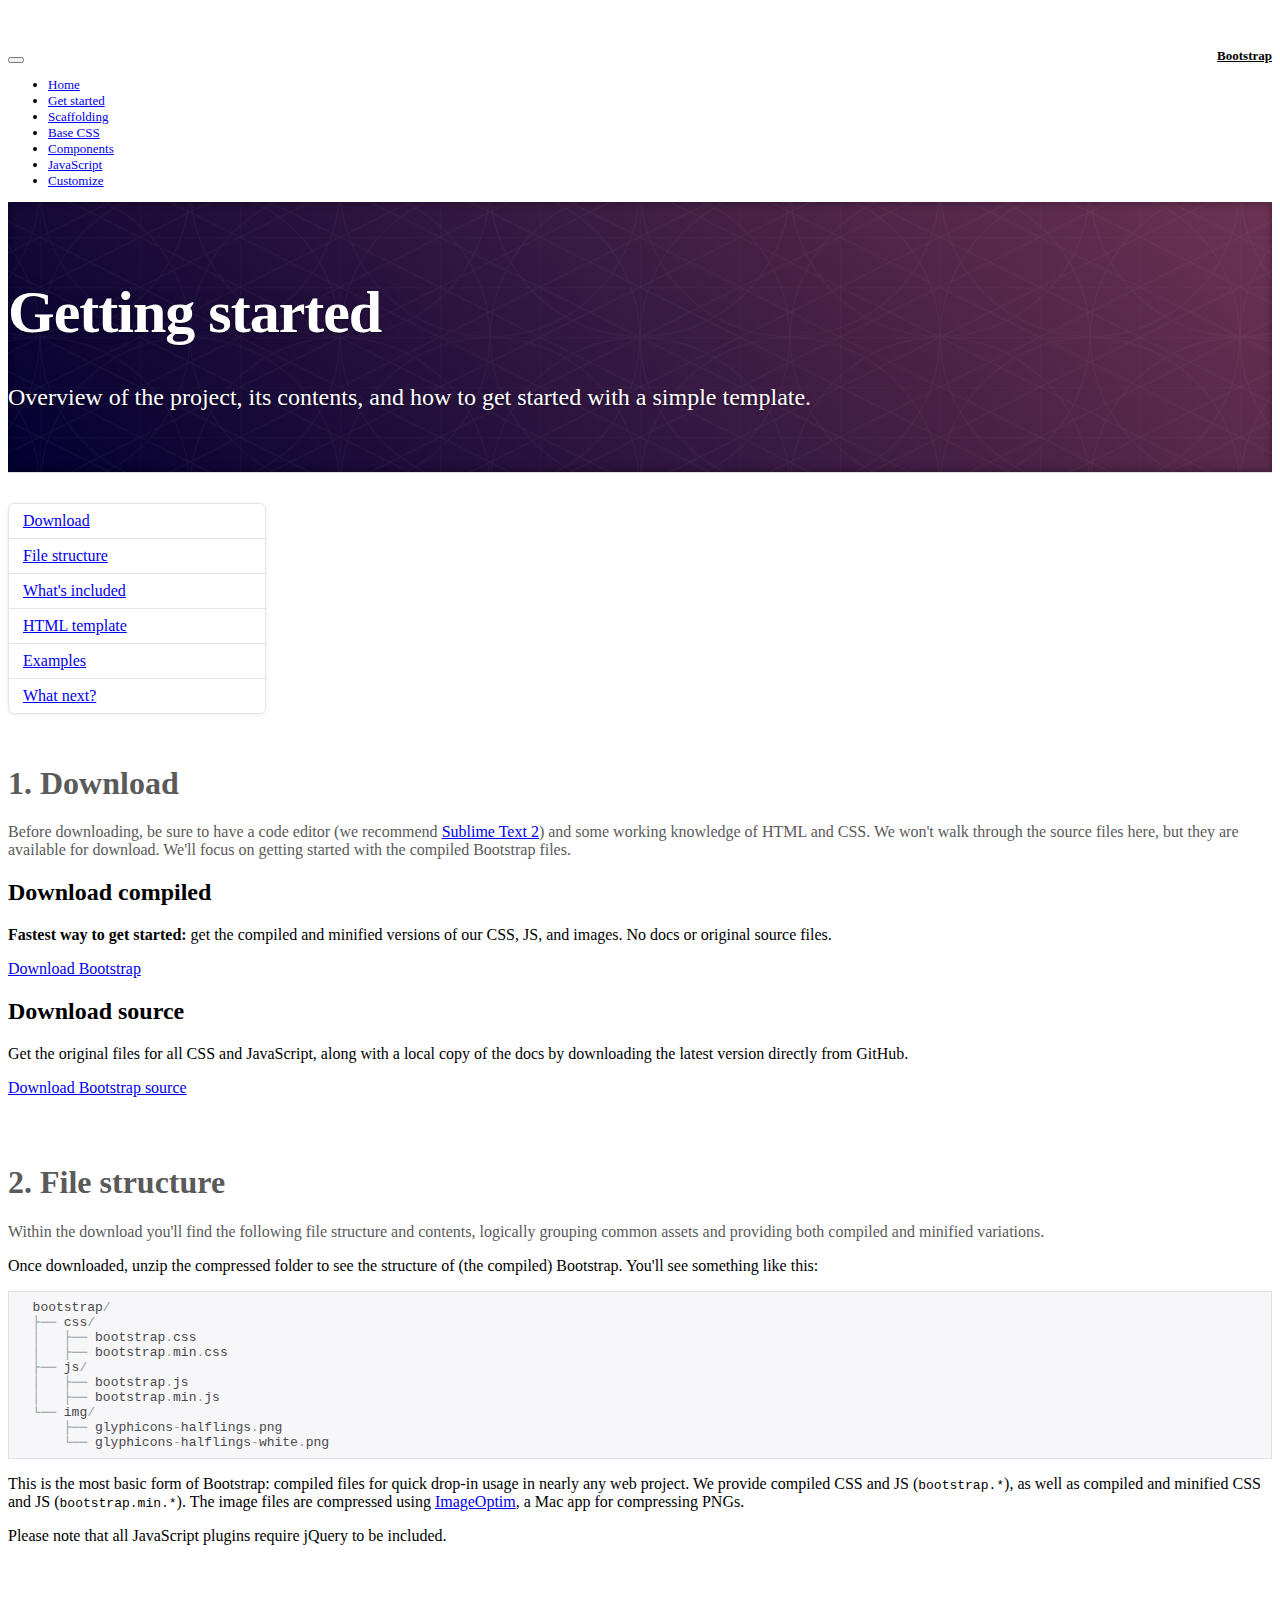
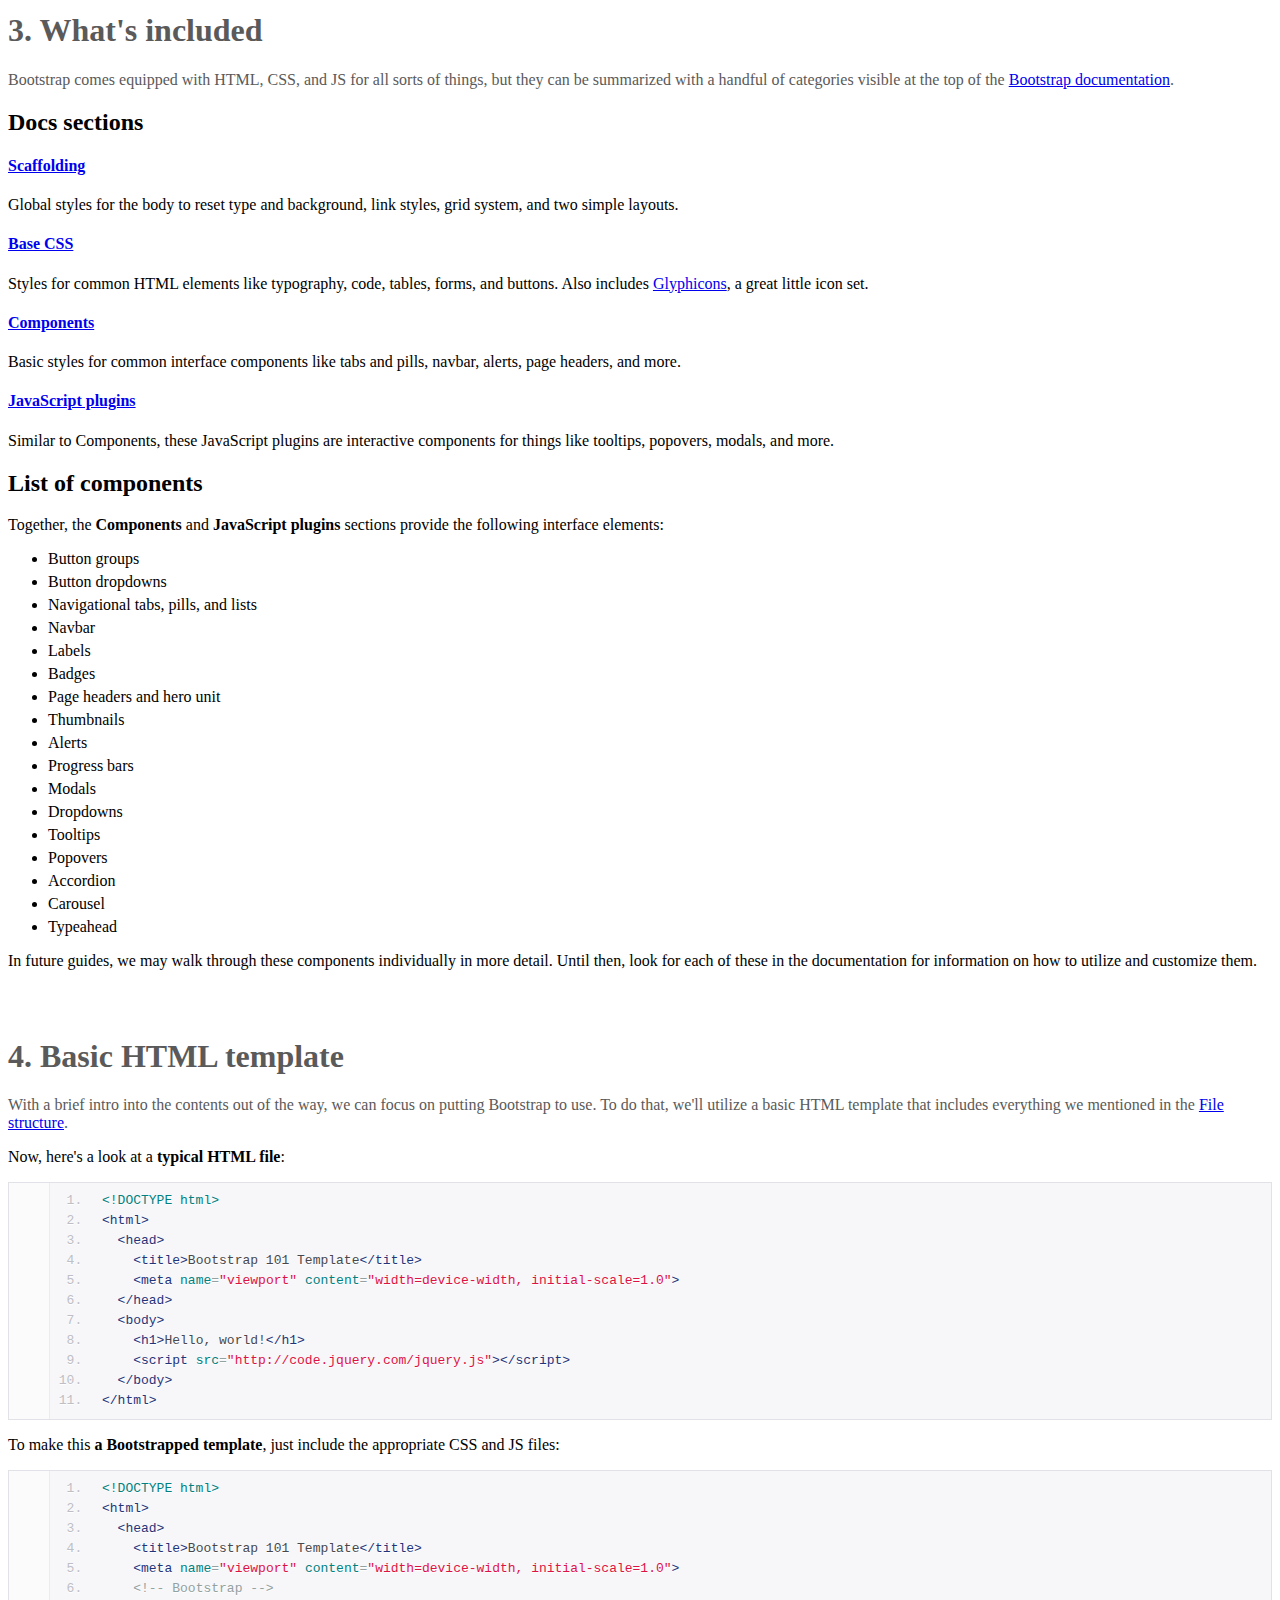
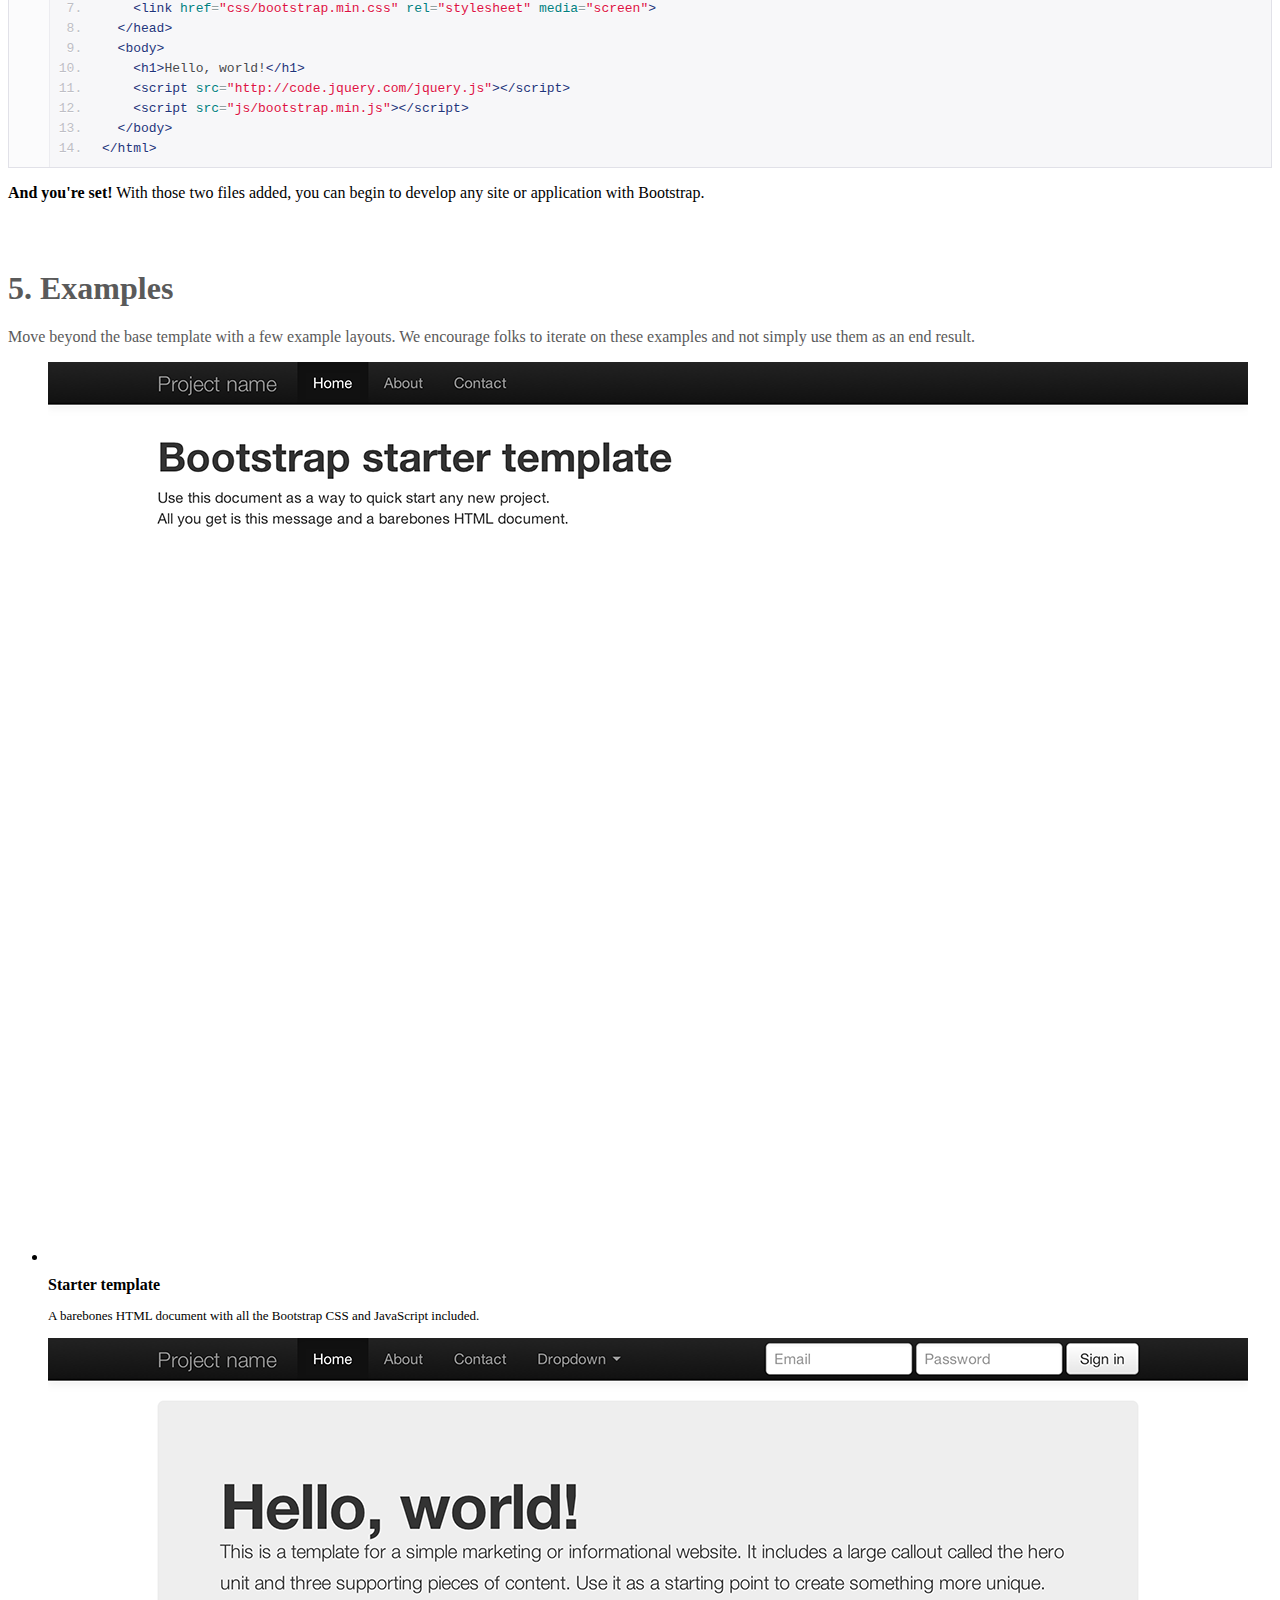
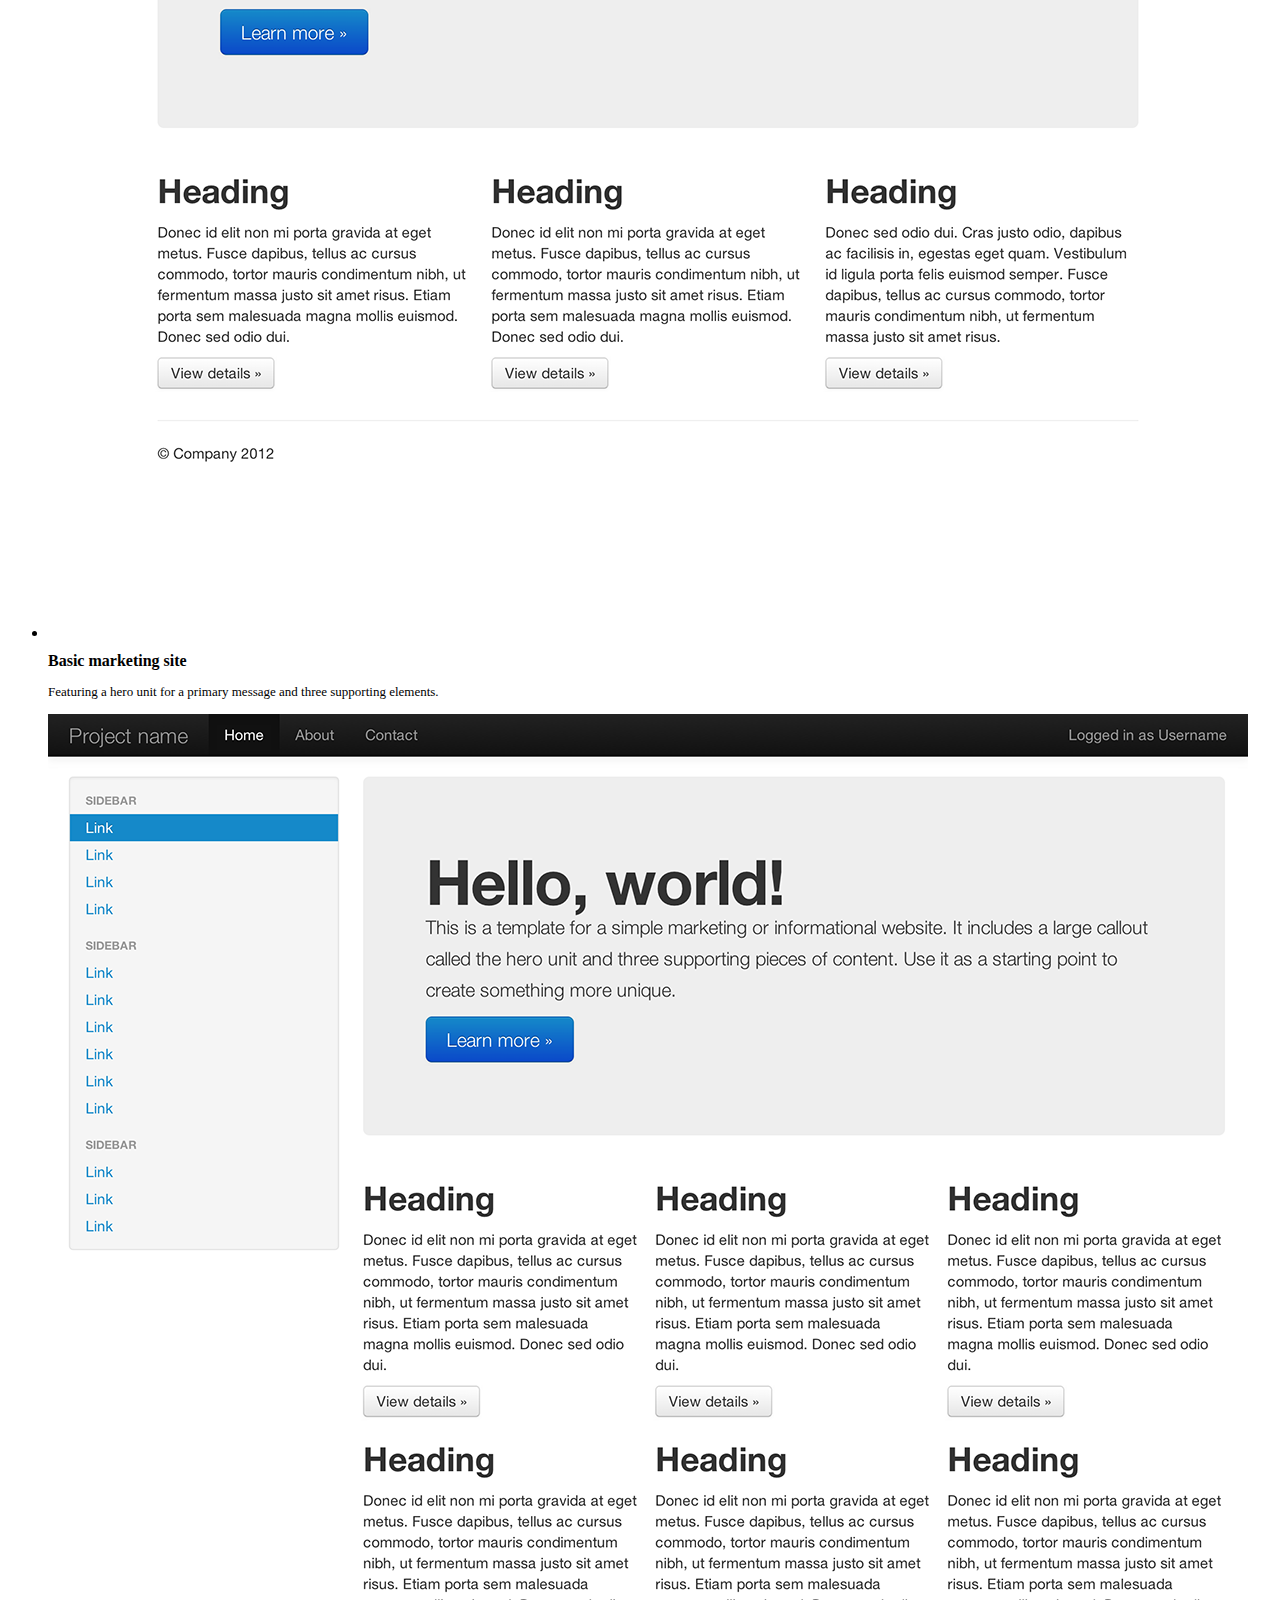
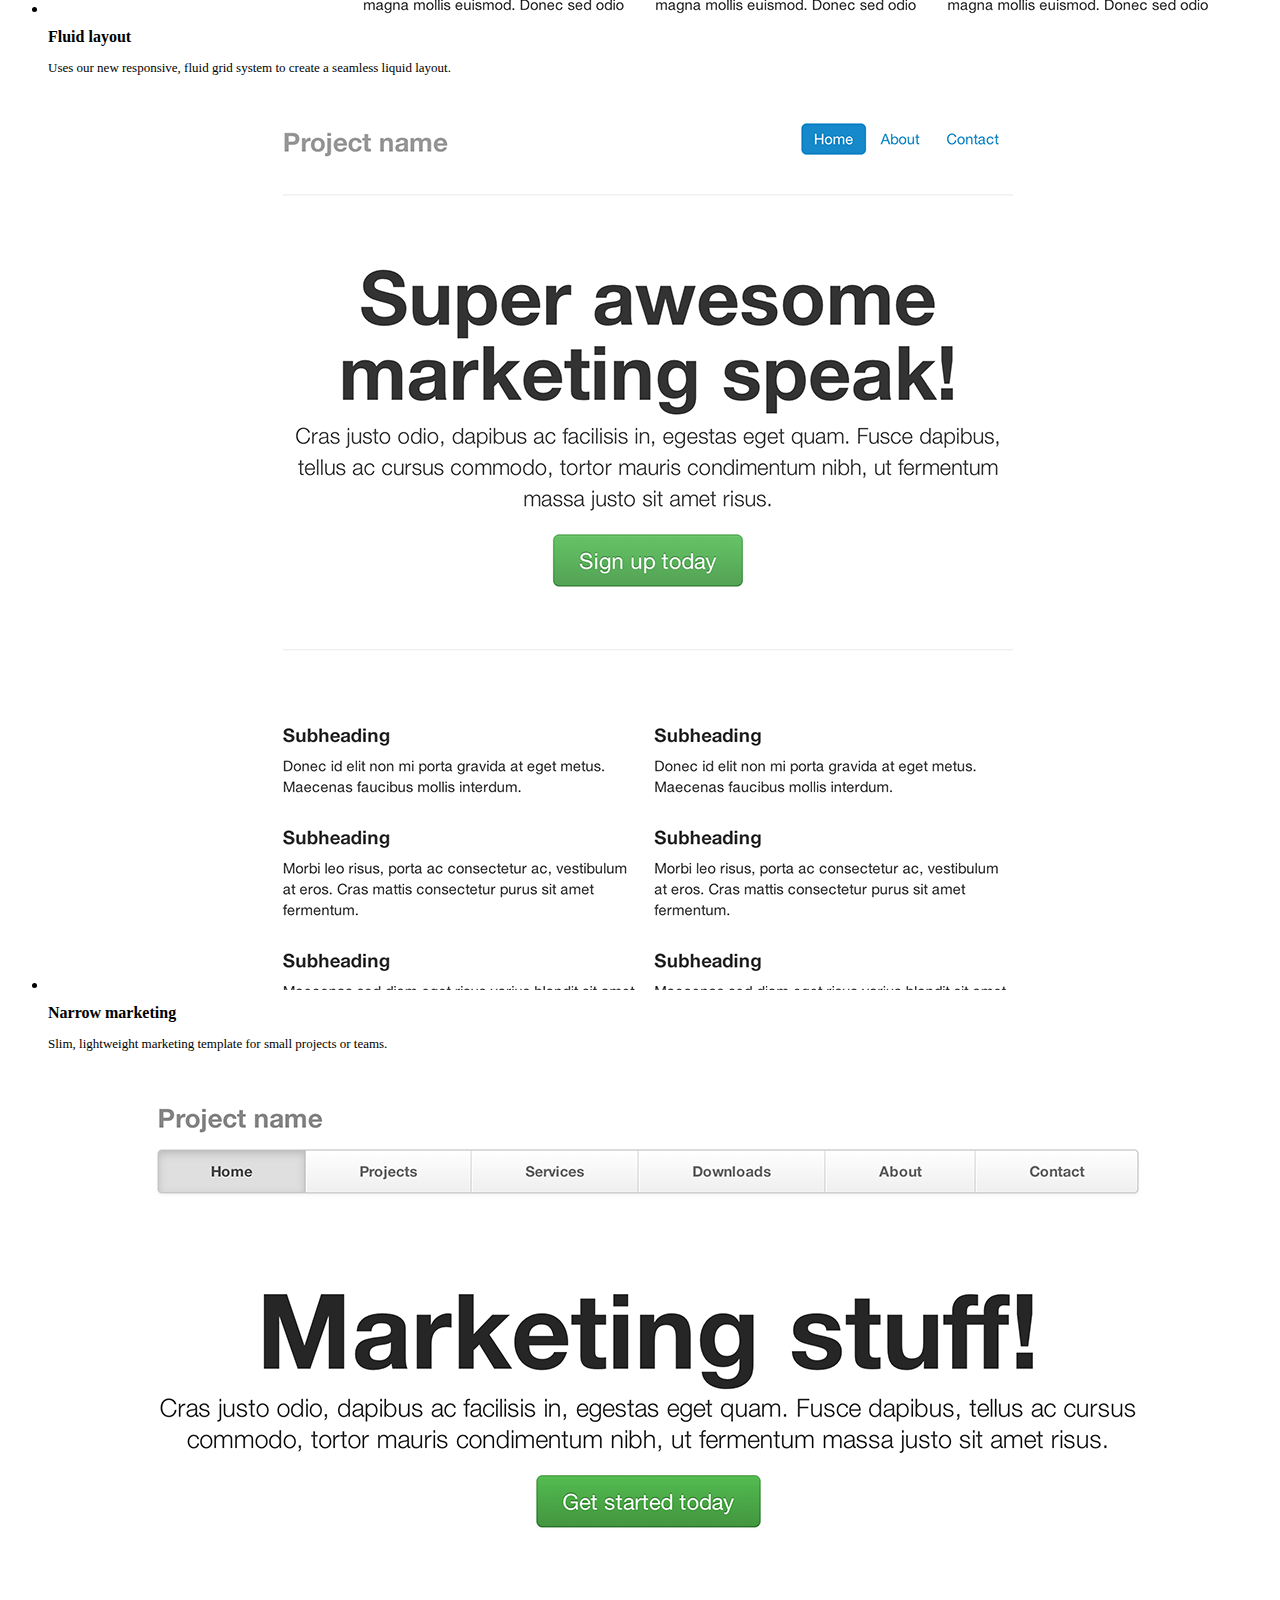
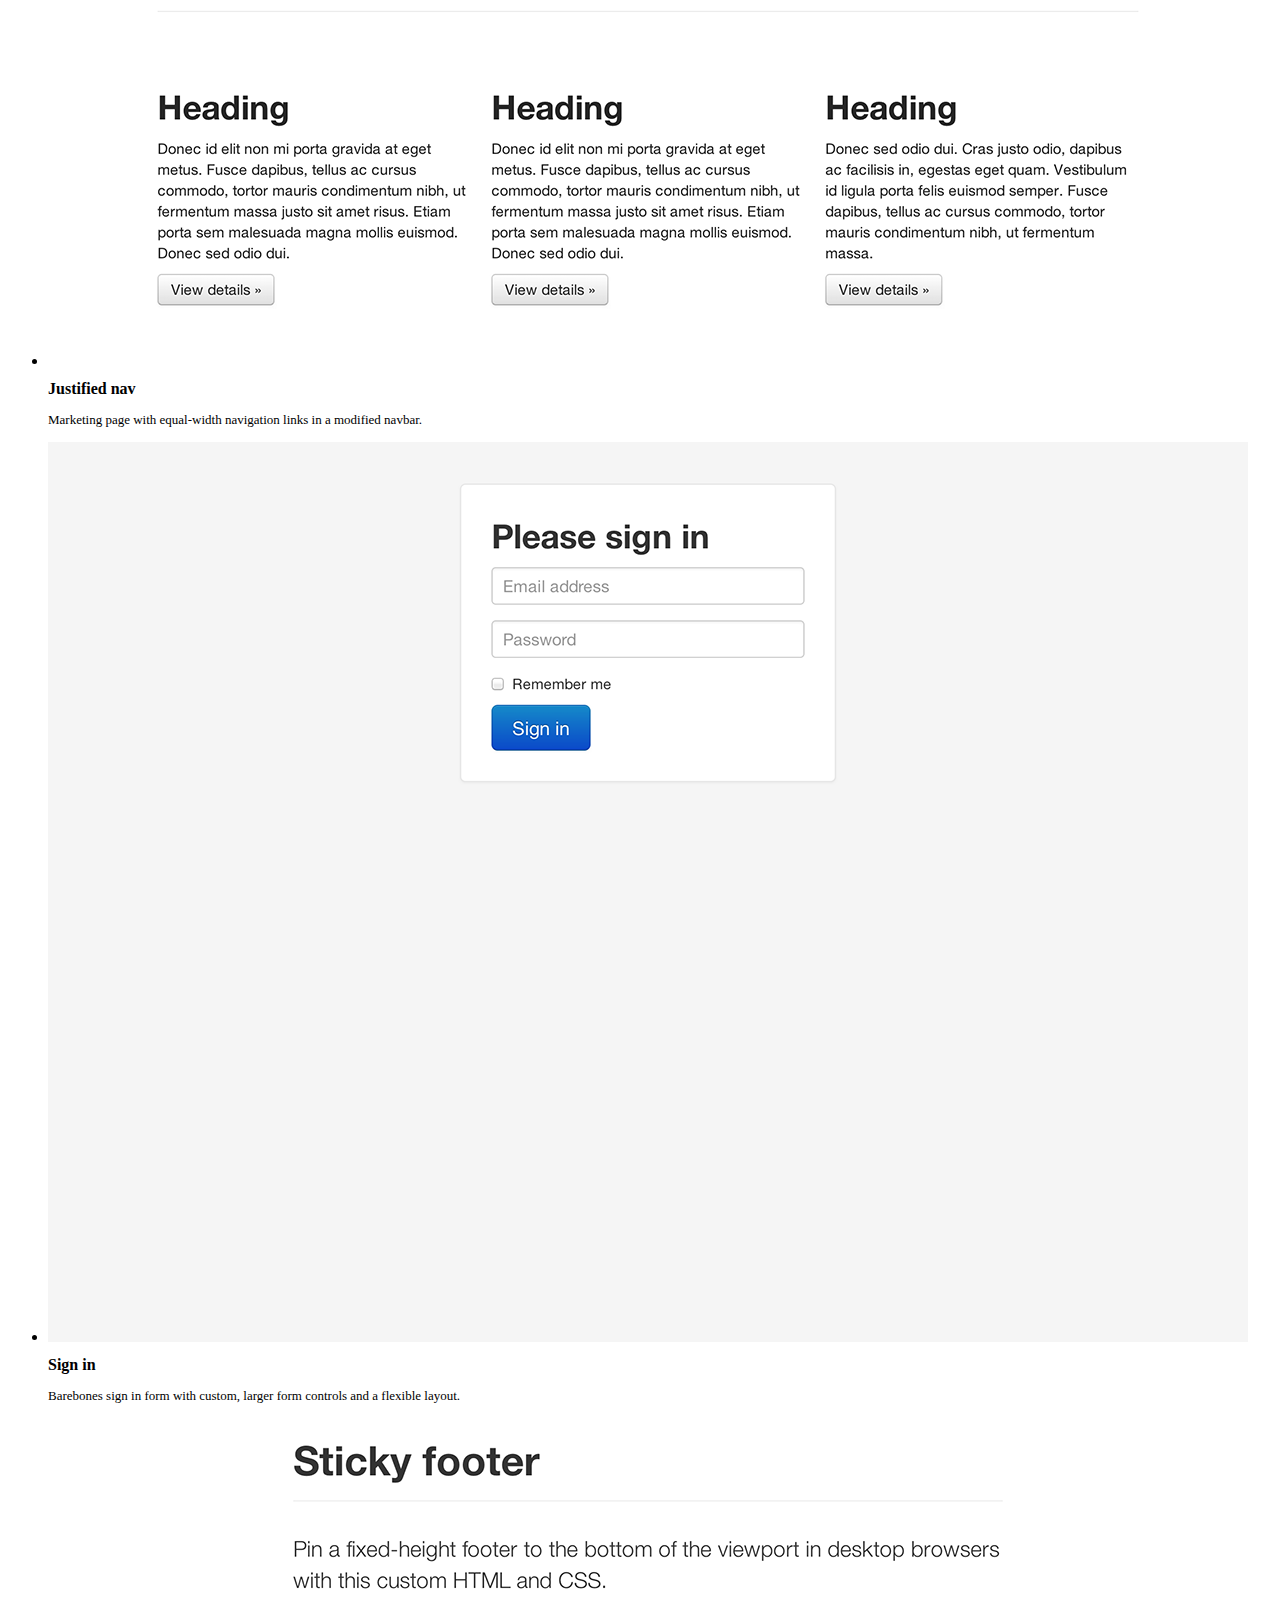
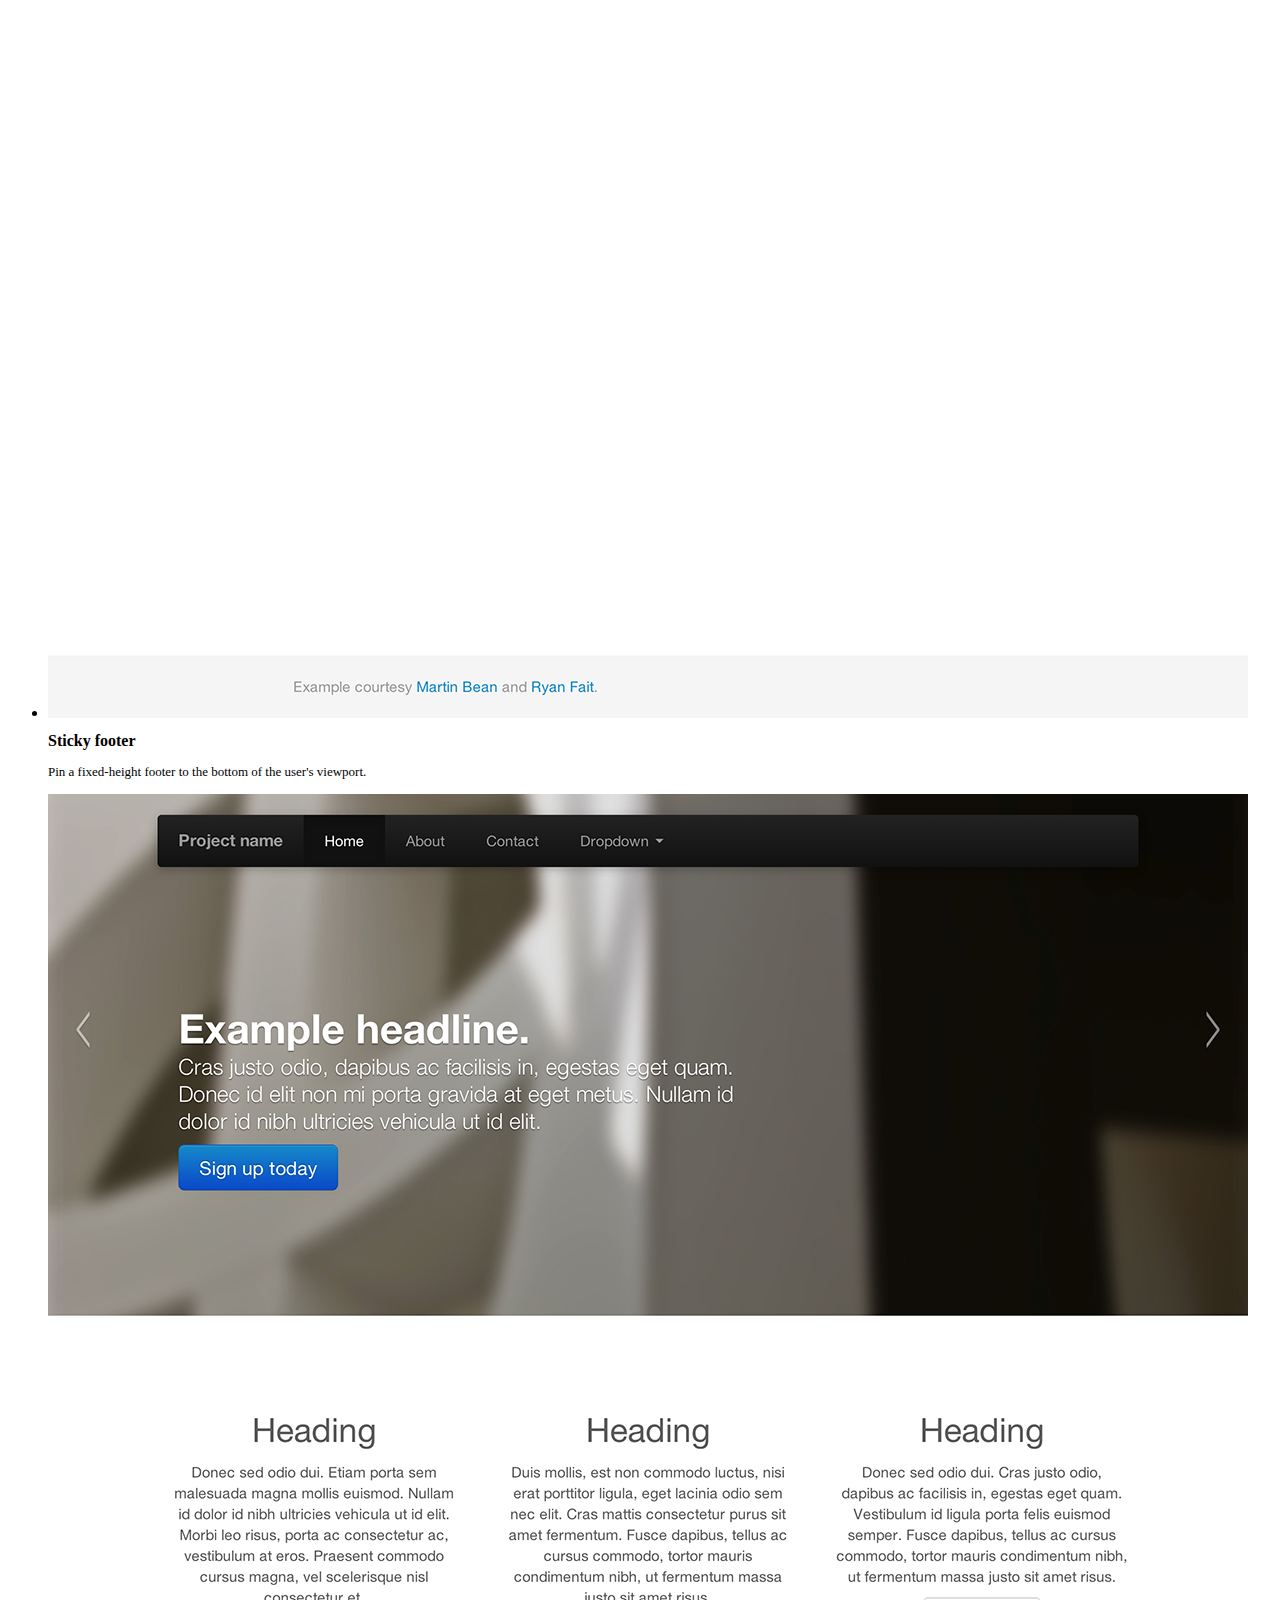
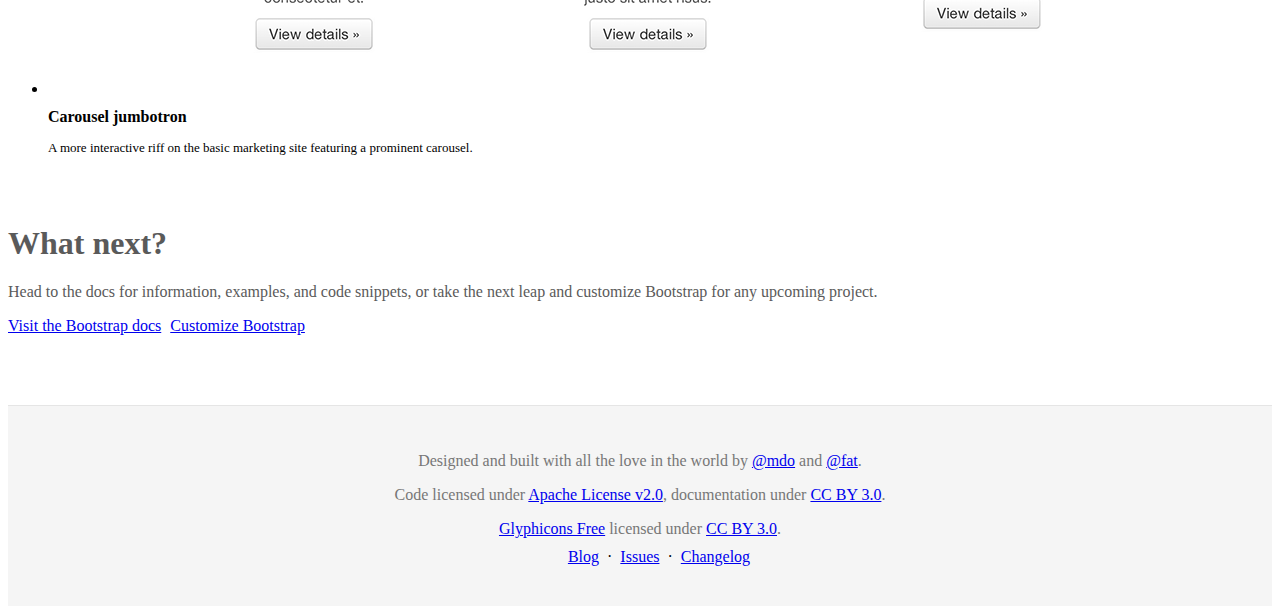
<file: web-app/bootstrap/getting-started.html>
<!DOCTYPE html>
<html lang="en">
  <head>
    <meta charset="utf-8">
    <title>Getting · Bootstrap</title>
    <meta name="viewport" content="width=device-width, initial-scale=1.0">
    <meta name="description" content="">
    <meta name="author" content="">

    <!-- Le styles -->
    <link href="assets/css/bootstrap.css" rel="stylesheet">
    <link href="assets/css/bootstrap-responsive.css" rel="stylesheet">
    <link href="assets/css/docs.css" rel="stylesheet">
    <link href="assets/js/google-code-prettify/prettify.css" rel="stylesheet">

    <!-- Le HTML5 shim, for IE6-8 support of HTML5 elements -->
    <!--[if lt IE 9]>
      <script src="assets/js/html5shiv.js"></script>
    <![endif]-->

    <!-- Le fav and touch icons -->
    <link rel="apple-touch-icon-precomposed" sizes="144x144" href="assets/ico/apple-touch-icon-144-precomposed.png">
    <link rel="apple-touch-icon-precomposed" sizes="114x114" href="assets/ico/apple-touch-icon-114-precomposed.png">
      <link rel="apple-touch-icon-precomposed" sizes="72x72" href="assets/ico/apple-touch-icon-72-precomposed.png">
                    <link rel="apple-touch-icon-precomposed" href="assets/ico/apple-touch-icon-57-precomposed.png">
                                   <link rel="shortcut icon" href="assets/ico/favicon.png">

  </head>

  <body data-spy="scroll" data-target=".bs-docs-sidebar">

    <!-- Navbar
    ================================================== -->
    <div class="navbar navbar-inverse navbar-fixed-top">
      <div class="navbar-inner">
        <div class="container">
          <button type="button" class="btn btn-navbar" data-toggle="collapse" data-target=".nav-collapse">
            <span class="icon-bar"></span>
            <span class="icon-bar"></span>
            <span class="icon-bar"></span>
          </button>
          <a class="brand" href="./index.html">Bootstrap</a>
          <div class="nav-collapse collapse">
            <ul class="nav">
              <li class="">
                <a href="./index.html">Home</a>
              </li>
              <li class="active">
                <a href="./getting-started.html">Get started</a>
              </li>
              <li class="">
                <a href="./scaffolding.html">Scaffolding</a>
              </li>
              <li class="">
                <a href="./base-css.html">Base CSS</a>
              </li>
              <li class="">
                <a href="./components.html">Components</a>
              </li>
              <li class="">
                <a href="./javascript.html">JavaScript</a>
              </li>
              <li class="">
                <a href="./customize.html">Customize</a>
              </li>
            </ul>
          </div>
        </div>
      </div>
    </div>

<!-- Subhead
================================================== -->
<header class="jumbotron subhead" id="overview">
  <div class="container">
    <h1>Getting started</h1>
    <p class="lead">Overview of the project, its contents, and how to get started with a simple template.</p>
  </div>
</header>


  <div class="container">

    <!-- Docs nav
    ================================================== -->
    <div class="row">
      <div class="span3 bs-docs-sidebar">
        <ul class="nav nav-list bs-docs-sidenav">
          <li><a href="#download-bootstrap"><i class="icon-chevron-right"></i> Download</a></li>
          <li><a href="#file-structure"><i class="icon-chevron-right"></i> File structure</a></li>
          <li><a href="#contents"><i class="icon-chevron-right"></i> What's included</a></li>
          <li><a href="#html-template"><i class="icon-chevron-right"></i> HTML template</a></li>
          <li><a href="#examples"><i class="icon-chevron-right"></i> Examples</a></li>
          <li><a href="#what-next"><i class="icon-chevron-right"></i> What next?</a></li>
        </ul>
      </div>
      <div class="span9">



        <!-- Download
        ================================================== -->
        <section id="download-bootstrap">
          <div class="page-header">
            <h1>1. Download</h1>
          </div>
          <p class="lead">Before downloading, be sure to have a code editor (we recommend <a href="http://sublimetext.com/2">Sublime Text 2</a>) and some working knowledge of HTML and CSS. We won't walk through the source files here, but they are available for download. We'll focus on getting started with the compiled Bootstrap files.</p>

          <div class="row-fluid">
            <div class="span6">
              <h2>Download compiled</h2>
              <p><strong>Fastest way to get started:</strong> get the compiled and minified versions of our CSS, JS, and images. No docs or original source files.</p>
              <p><a class="btn btn-large btn-primary" href="assets/bootstrap.zip" >Download Bootstrap</a></p>
            </div>
            <div class="span6">
              <h2>Download source</h2>
              <p>Get the original files for all CSS and JavaScript, along with a local copy of the docs by downloading the latest version directly from GitHub.</p>
              <p><a class="btn btn-large" href="https://github.com/twitter/bootstrap/zipball/master" >Download Bootstrap source</a></p>
            </div>
          </div>
        </section>



        <!-- File structure
        ================================================== -->
        <section id="file-structure">
          <div class="page-header">
            <h1>2. File structure</h1>
          </div>
          <p class="lead">Within the download you'll find the following file structure and contents, logically grouping common assets and providing both compiled and minified variations.</p>
          <p>Once downloaded, unzip the compressed folder to see the structure of (the compiled) Bootstrap. You'll see something like this:</p>
<pre class="prettyprint">
  bootstrap/
  ├── css/
  │   ├── bootstrap.css
  │   ├── bootstrap.min.css
  ├── js/
  │   ├── bootstrap.js
  │   ├── bootstrap.min.js
  └── img/
      ├── glyphicons-halflings.png
      └── glyphicons-halflings-white.png
</pre>
          <p>This is the most basic form of Bootstrap: compiled files for quick drop-in usage in nearly any web project. We provide compiled CSS and JS (<code>bootstrap.*</code>), as well as compiled and minified CSS and JS (<code>bootstrap.min.*</code>). The image files are compressed using <a href="http://imageoptim.com/">ImageOptim</a>, a Mac app for compressing PNGs.</p>
          <p>Please note that all JavaScript plugins require jQuery to be included.</p>
        </section>



        <!-- Contents
        ================================================== -->
        <section id="contents">
          <div class="page-header">
            <h1>3. What's included</h1>
          </div>
          <p class="lead">Bootstrap comes equipped with HTML, CSS, and JS for all sorts of things, but they can be summarized with a handful of categories visible at the top of the <a href="http://getbootstrap.com">Bootstrap documentation</a>.</p>

          <h2>Docs sections</h2>
          <h4><a href="http://twitter.github.com/bootstrap/scaffolding.html">Scaffolding</a></h4>
          <p>Global styles for the body to reset type and background, link styles, grid system, and two simple layouts.</p>
          <h4><a href="http://twitter.github.com/bootstrap/base-css.html">Base CSS</a></h4>
          <p>Styles for common HTML elements like typography, code, tables, forms, and buttons. Also includes <a href="http://glyphicons.com">Glyphicons</a>, a great little icon set.</p>
          <h4><a href="http://twitter.github.com/bootstrap/components.html">Components</a></h4>
          <p>Basic styles for common interface components like tabs and pills, navbar, alerts, page headers, and more.</p>
          <h4><a href="http://twitter.github.com/bootstrap/javascript.html">JavaScript plugins</a></h4>
          <p>Similar to Components, these JavaScript plugins are interactive components for things like tooltips, popovers, modals, and more.</p>

          <h2>List of components</h2>
          <p>Together, the <strong>Components</strong> and <strong>JavaScript plugins</strong> sections provide the following interface elements:</p>
          <ul>
            <li>Button groups</li>
            <li>Button dropdowns</li>
            <li>Navigational tabs, pills, and lists</li>
            <li>Navbar</li>
            <li>Labels</li>
            <li>Badges</li>
            <li>Page headers and hero unit</li>
            <li>Thumbnails</li>
            <li>Alerts</li>
            <li>Progress bars</li>
            <li>Modals</li>
            <li>Dropdowns</li>
            <li>Tooltips</li>
            <li>Popovers</li>
            <li>Accordion</li>
            <li>Carousel</li>
            <li>Typeahead</li>
          </ul>
          <p>In future guides, we may walk through these components individually in more detail. Until then, look for each of these in the documentation for information on how to utilize and customize them.</p>
        </section>



        <!-- HTML template
        ================================================== -->
        <section id="html-template">
          <div class="page-header">
            <h1>4. Basic HTML template</h1>
          </div>
          <p class="lead">With a brief intro into the contents out of the way, we can focus on putting Bootstrap to use. To do that, we'll utilize a basic HTML template that includes everything we mentioned in the <a href="./getting-started.html#file-structure">File structure</a>.</p>
          <p>Now, here's a look at a <strong>typical HTML file</strong>:</p>
<pre class="prettyprint linenums">
&lt;!DOCTYPE html&gt;
&lt;html&gt;
  &lt;head&gt;
    &lt;title&gt;Bootstrap 101 Template&lt;/title&gt;
    &lt;meta name="viewport" content="width=device-width, initial-scale=1.0"&gt;
  &lt;/head&gt;
  &lt;body&gt;
    &lt;h1&gt;Hello, world!&lt;/h1&gt;
    &lt;script src="http://code.jquery.com/jquery.js"&gt;&lt;/script&gt;
  &lt;/body&gt;
&lt;/html&gt;
</pre>
          <p>To make this <strong>a Bootstrapped template</strong>, just include the appropriate CSS and JS files:</p>
<pre class="prettyprint linenums">
&lt;!DOCTYPE html&gt;
&lt;html&gt;
  &lt;head&gt;
    &lt;title&gt;Bootstrap 101 Template&lt;/title&gt;
    &lt;meta name="viewport" content="width=device-width, initial-scale=1.0"&gt;
    &lt;!-- Bootstrap --&gt;
    &lt;link href="css/bootstrap.min.css" rel="stylesheet" media="screen"&gt;
  &lt;/head&gt;
  &lt;body&gt;
    &lt;h1&gt;Hello, world!&lt;/h1&gt;
    &lt;script src="http://code.jquery.com/jquery.js"&gt;&lt;/script&gt;
    &lt;script src="js/bootstrap.min.js"&gt;&lt;/script&gt;
  &lt;/body&gt;
&lt;/html&gt;
</pre>
          <p><strong>And you're set!</strong> With those two files added, you can begin to develop any site or application with Bootstrap.</p>
        </section>



        <!-- Examples
        ================================================== -->
        <section id="examples">
          <div class="page-header">
            <h1>5. Examples</h1>
          </div>
          <p class="lead">Move beyond the base template with a few example layouts. We encourage folks to iterate on these examples and not simply use them as an end result.</p>
          <ul class="thumbnails bootstrap-examples">
            <li class="span3">
              <a class="thumbnail" href="examples/starter-template.html">
                <img src="assets/img/examples/bootstrap-example-starter.png" alt="">
              </a>
              <h4>Starter template</h4>
              <p>A barebones HTML document with all the Bootstrap CSS and JavaScript included.</p>
            </li>
            <li class="span3">
              <a class="thumbnail" href="examples/hero.html">
                <img src="assets/img/examples/bootstrap-example-marketing.png" alt="">
              </a>
              <h4>Basic marketing site</h4>
              <p>Featuring a hero unit for a primary message and three supporting elements.</p>
            </li>
            <li class="span3">
              <a class="thumbnail" href="examples/fluid.html">
                <img src="assets/img/examples/bootstrap-example-fluid.png" alt="">
              </a>
              <h4>Fluid layout</h4>
              <p>Uses our new responsive, fluid grid system to create a seamless liquid layout.</p>
            </li>

            <li class="span3">
              <a class="thumbnail" href="examples/marketing-narrow.html">
                <img src="assets/img/examples/bootstrap-example-marketing-narrow.png" alt="">
              </a>
              <h4>Narrow marketing</h4>
              <p>Slim, lightweight marketing template for small projects or teams.</p>
            </li>
            <li class="span3">
              <a class="thumbnail" href="examples/justified-nav.html">
                <img src="assets/img/examples/bootstrap-example-justified-nav.png" alt="">
              </a>
              <h4>Justified nav</h4>
              <p>Marketing page with equal-width navigation links in a modified navbar.</p>
            </li>
            <li class="span3">
              <a class="thumbnail" href="examples/signin.html">
                <img src="assets/img/examples/bootstrap-example-signin.png" alt="">
              </a>
              <h4>Sign in</h4>
              <p>Barebones sign in form with custom, larger form controls and a flexible layout.</p>
            </li>

            <li class="span3">
              <a class="thumbnail" href="examples/sticky-footer.html">
                <img src="assets/img/examples/bootstrap-example-sticky-footer.png" alt="">
              </a>
              <h4>Sticky footer</h4>
              <p>Pin a fixed-height footer to the bottom of the user's viewport.</p>
            </li>
            <li class="span3">
              <a class="thumbnail" href="examples/carousel.html">
                <img src="assets/img/examples/bootstrap-example-carousel.png" alt="">
              </a>
              <h4>Carousel jumbotron</h4>
              <p>A more interactive riff on the basic marketing site featuring a prominent carousel.</p>
            </li>
          </ul>
        </section>




        <!-- Next
        ================================================== -->
        <section id="what-next">
          <div class="page-header">
            <h1>What next?</h1>
          </div>
          <p class="lead">Head to the docs for information, examples, and code snippets, or take the next leap and customize Bootstrap for any upcoming project.</p>
          <a class="btn btn-large btn-primary" href="./scaffolding.html" >Visit the Bootstrap docs</a>
          <a class="btn btn-large" href="./customize.html" style="margin-left: 5px;" >Customize Bootstrap</a>
        </section>




      </div>
    </div>

  </div>



    <!-- Footer
    ================================================== -->
    <footer class="footer">
      <div class="container">
        <p>Designed and built with all the love in the world by <a href="http://twitter.com/mdo" target="_blank">@mdo</a> and <a href="http://twitter.com/fat" target="_blank">@fat</a>.</p>
        <p>Code licensed under <a href="http://www.apache.org/licenses/LICENSE-2.0" target="_blank">Apache License v2.0</a>, documentation under <a href="http://creativecommons.org/licenses/by/3.0/">CC BY 3.0</a>.</p>
        <p><a href="http://glyphicons.com">Glyphicons Free</a> licensed under <a href="http://creativecommons.org/licenses/by/3.0/">CC BY 3.0</a>.</p>
        <ul class="footer-links">
          <li><a href="http://blog.getbootstrap.com">Blog</a></li>
          <li class="muted">&middot;</li>
          <li><a href="https://github.com/twitter/bootstrap/issues?state=open">Issues</a></li>
          <li class="muted">&middot;</li>
          <li><a href="https://github.com/twitter/bootstrap/blob/master/CHANGELOG.md">Changelog</a></li>
        </ul>
      </div>
    </footer>



    <!-- Le javascript
    ================================================== -->
    <!-- Placed at the end of the document so the pages load faster -->
    <script type="text/javascript" src="http://platform.twitter.com/widgets.js"></script>
    <script src="assets/js/jquery.js"></script>
    <script src="assets/js/bootstrap-transition.js"></script>
    <script src="assets/js/bootstrap-alert.js"></script>
    <script src="assets/js/bootstrap-modal.js"></script>
    <script src="assets/js/bootstrap-dropdown.js"></script>
    <script src="assets/js/bootstrap-scrollspy.js"></script>
    <script src="assets/js/bootstrap-tab.js"></script>
    <script src="assets/js/bootstrap-tooltip.js"></script>
    <script src="assets/js/bootstrap-popover.js"></script>
    <script src="assets/js/bootstrap-button.js"></script>
    <script src="assets/js/bootstrap-collapse.js"></script>
    <script src="assets/js/bootstrap-carousel.js"></script>
    <script src="assets/js/bootstrap-typeahead.js"></script>
    <script src="assets/js/bootstrap-affix.js"></script>

    <script src="assets/js/holder/holder.js"></script>
    <script src="assets/js/google-code-prettify/prettify.js"></script>

    <script src="assets/js/application.js"></script>



  </body>
</html>
</file>
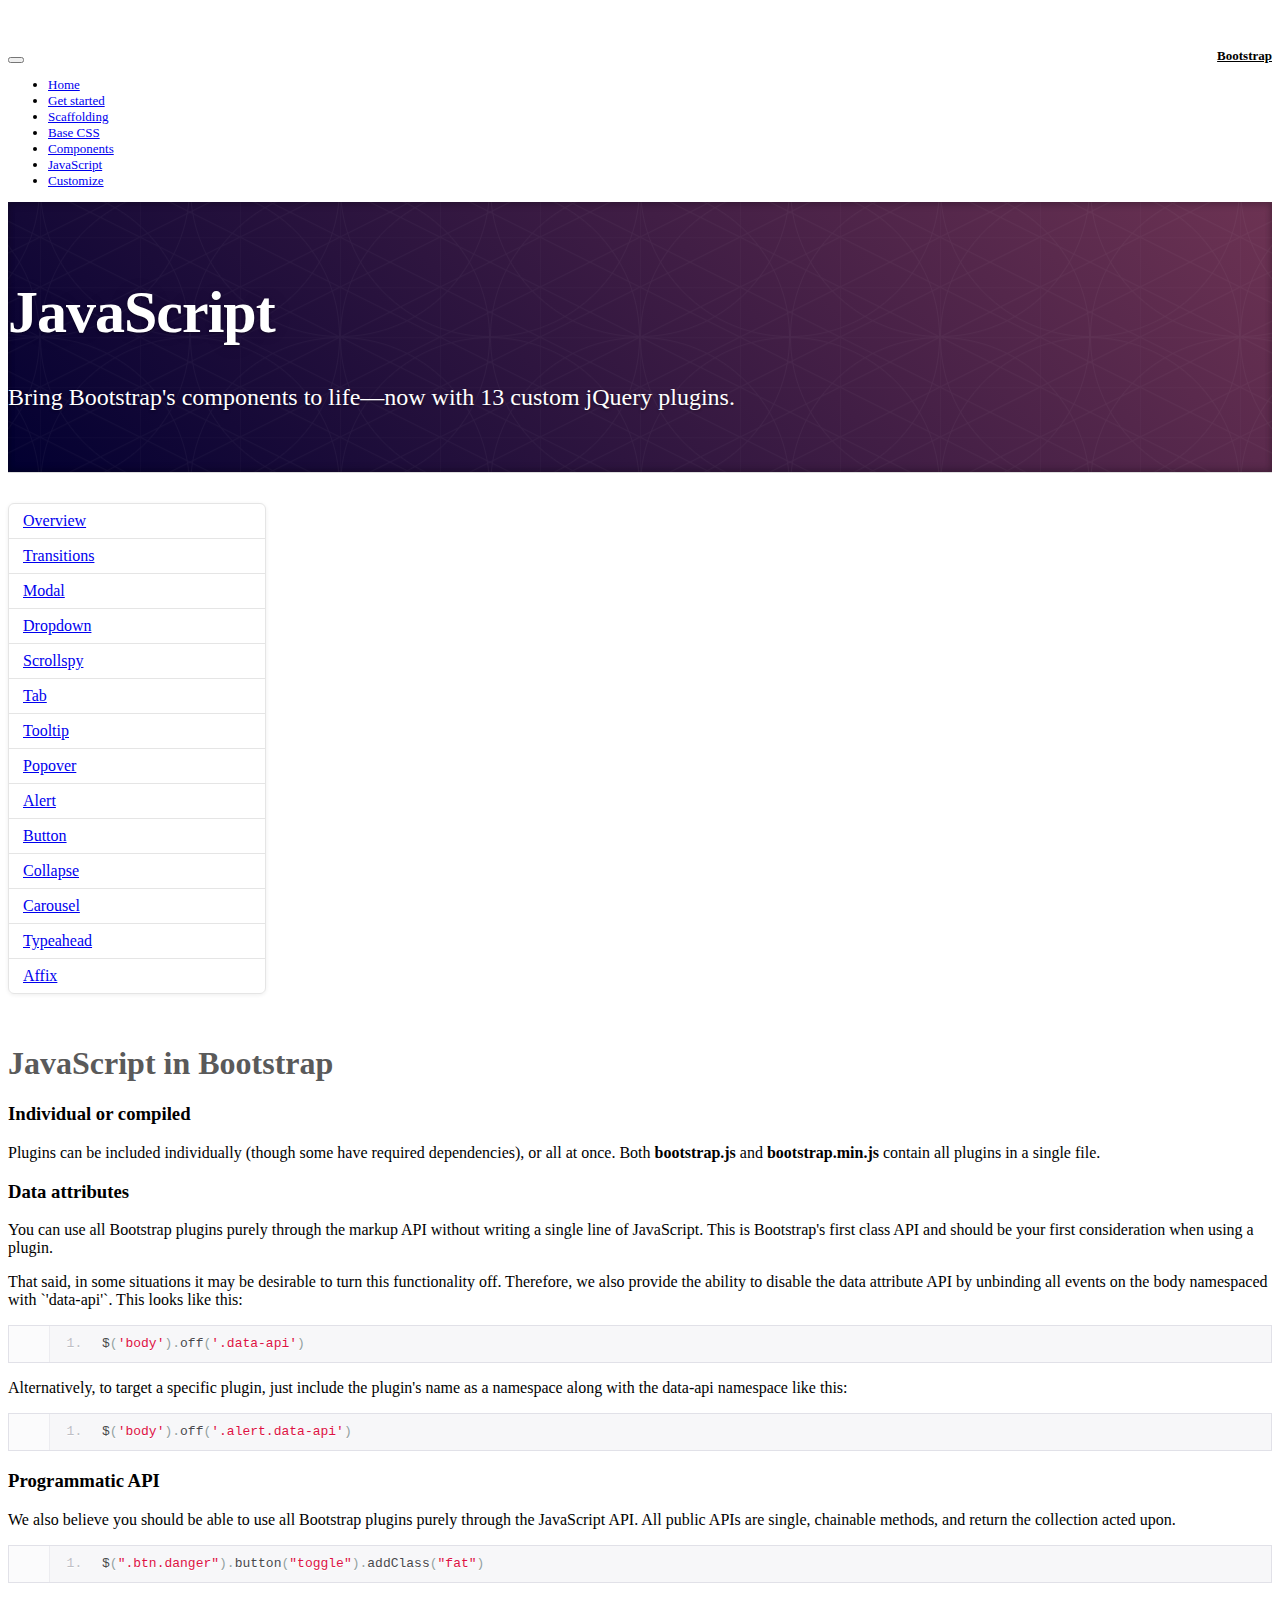
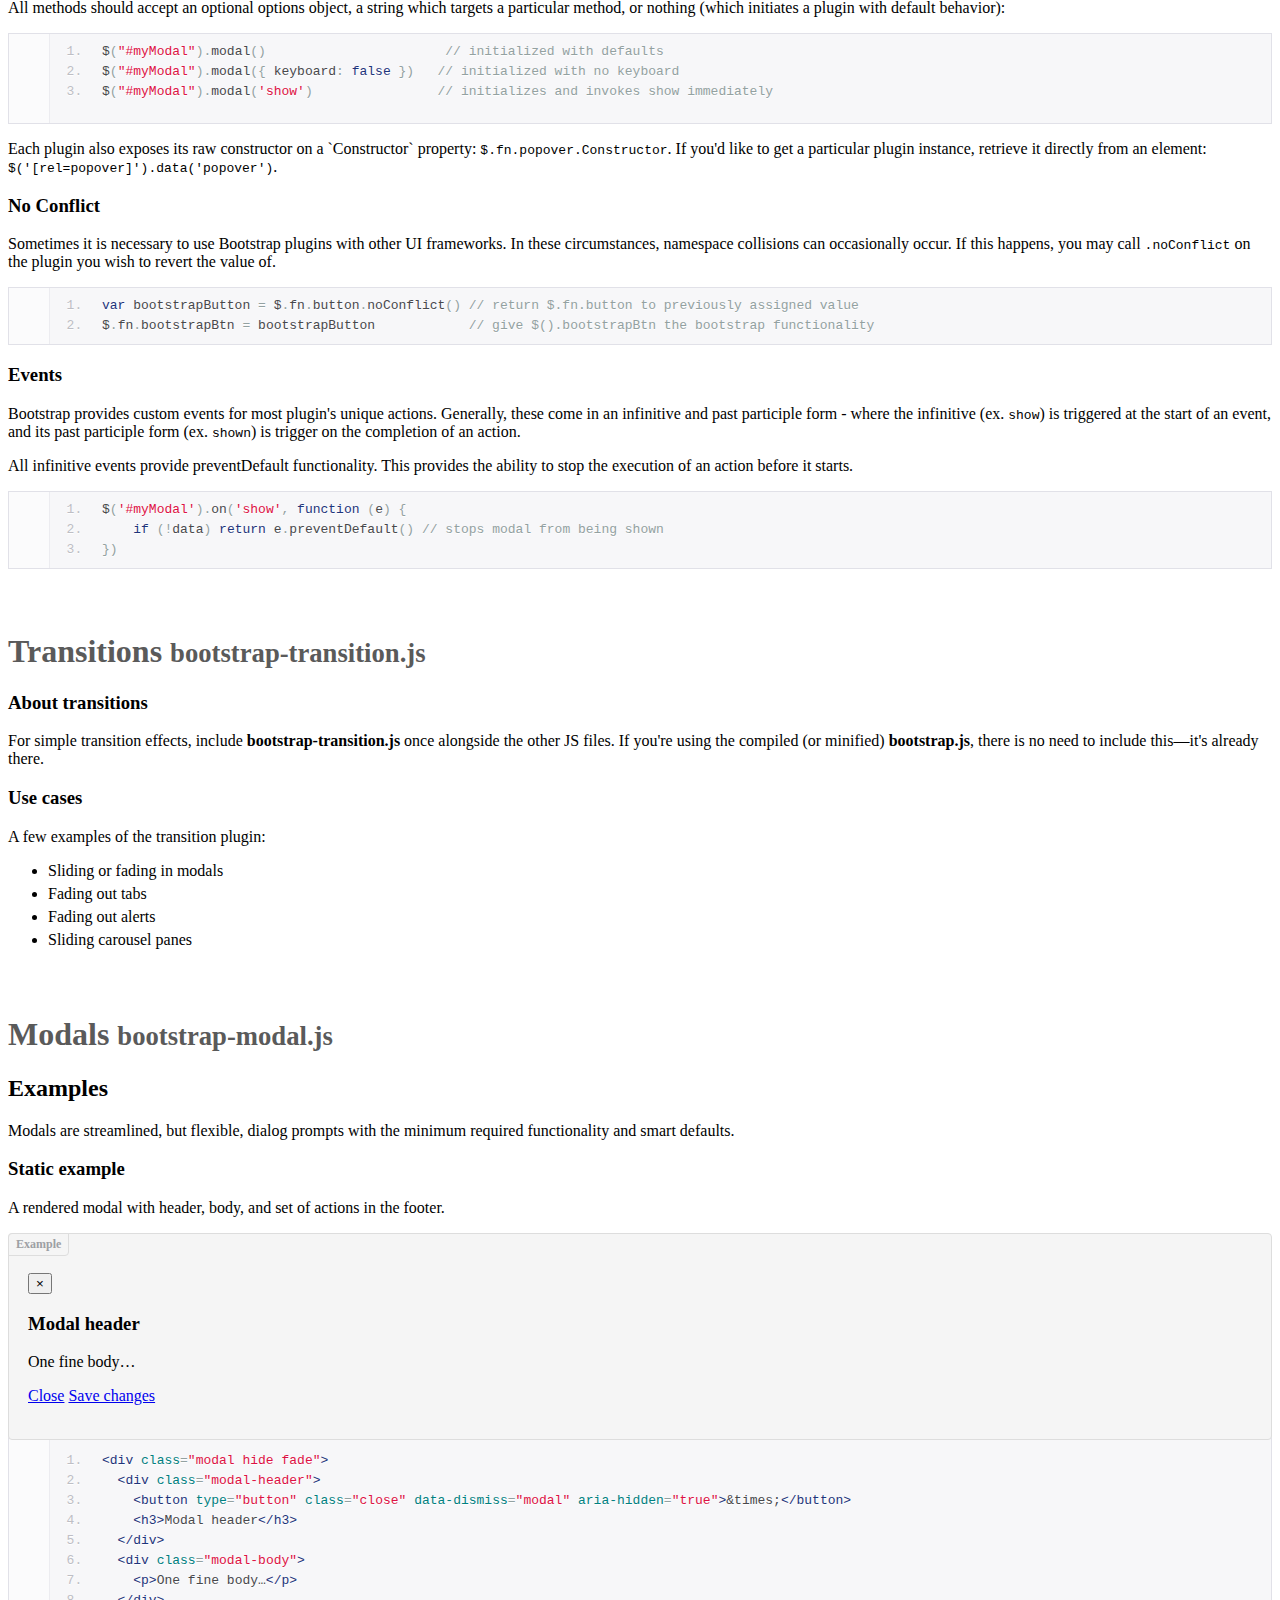
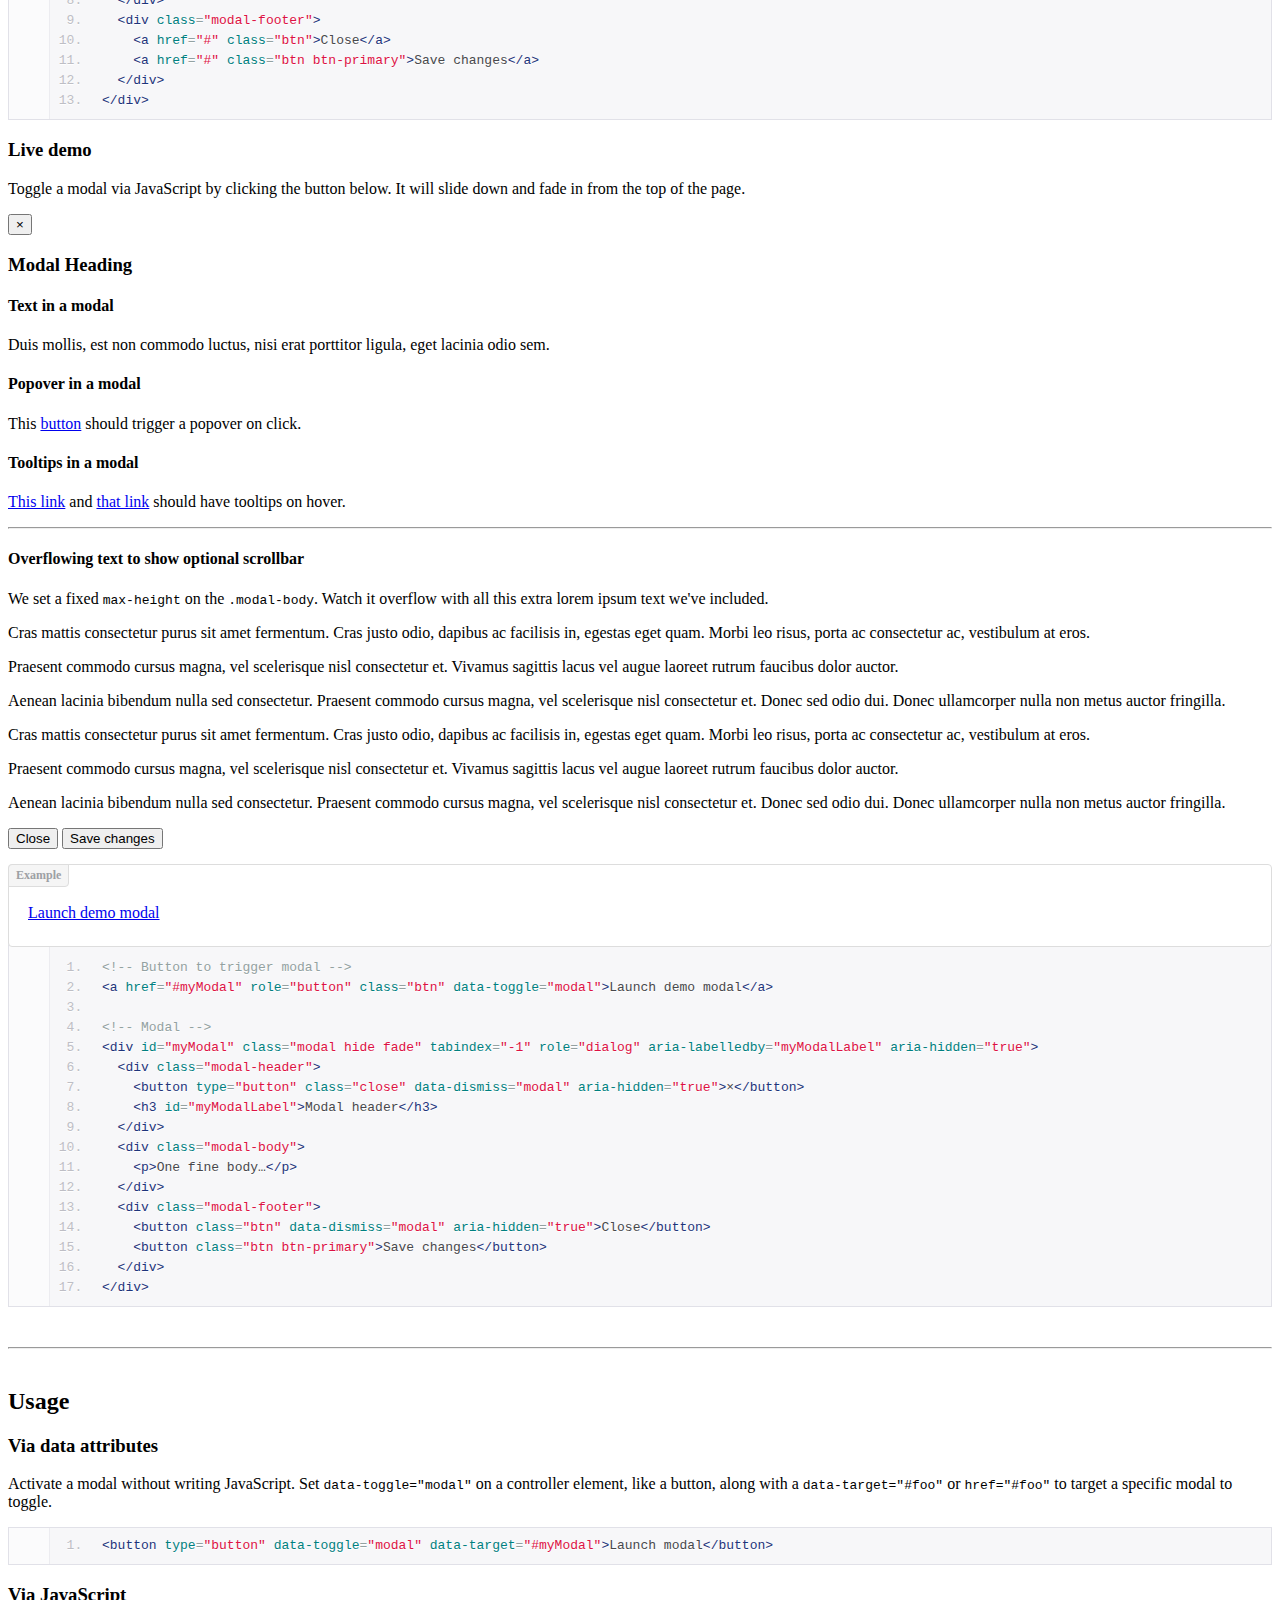
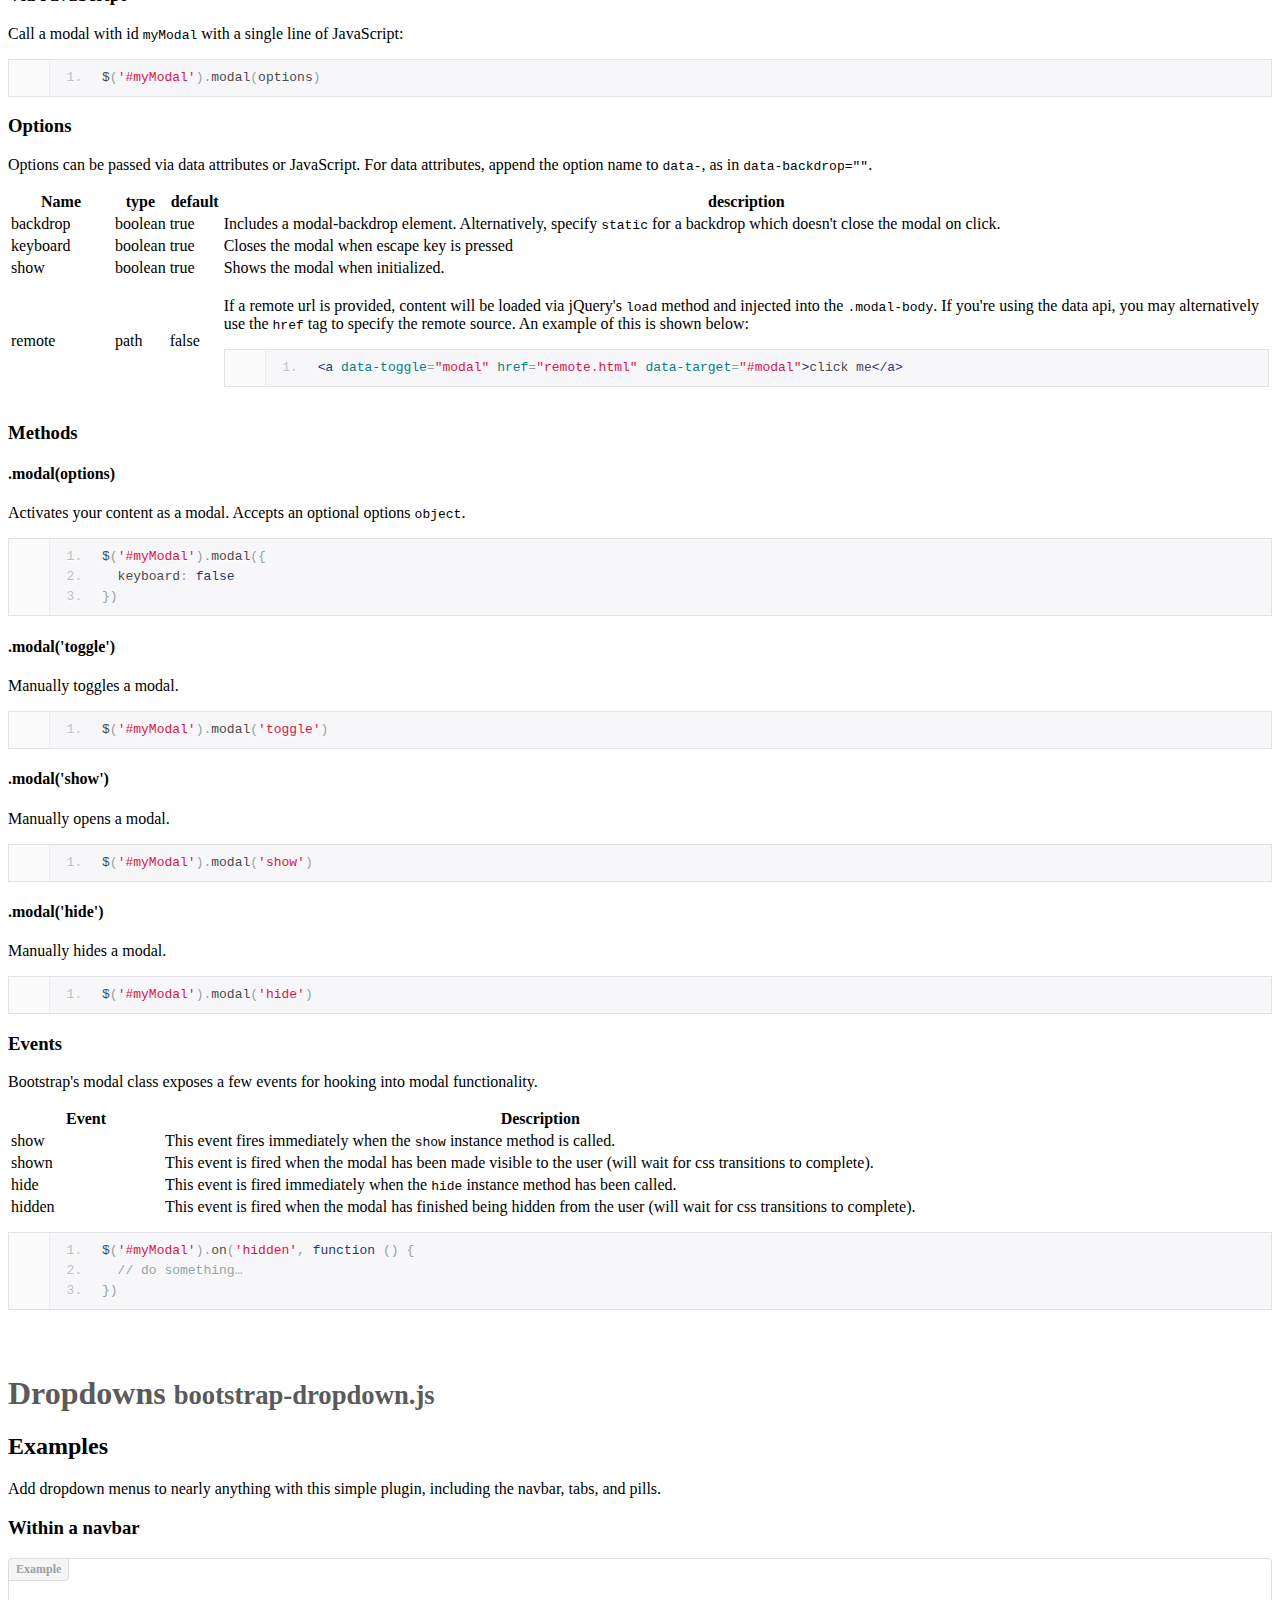
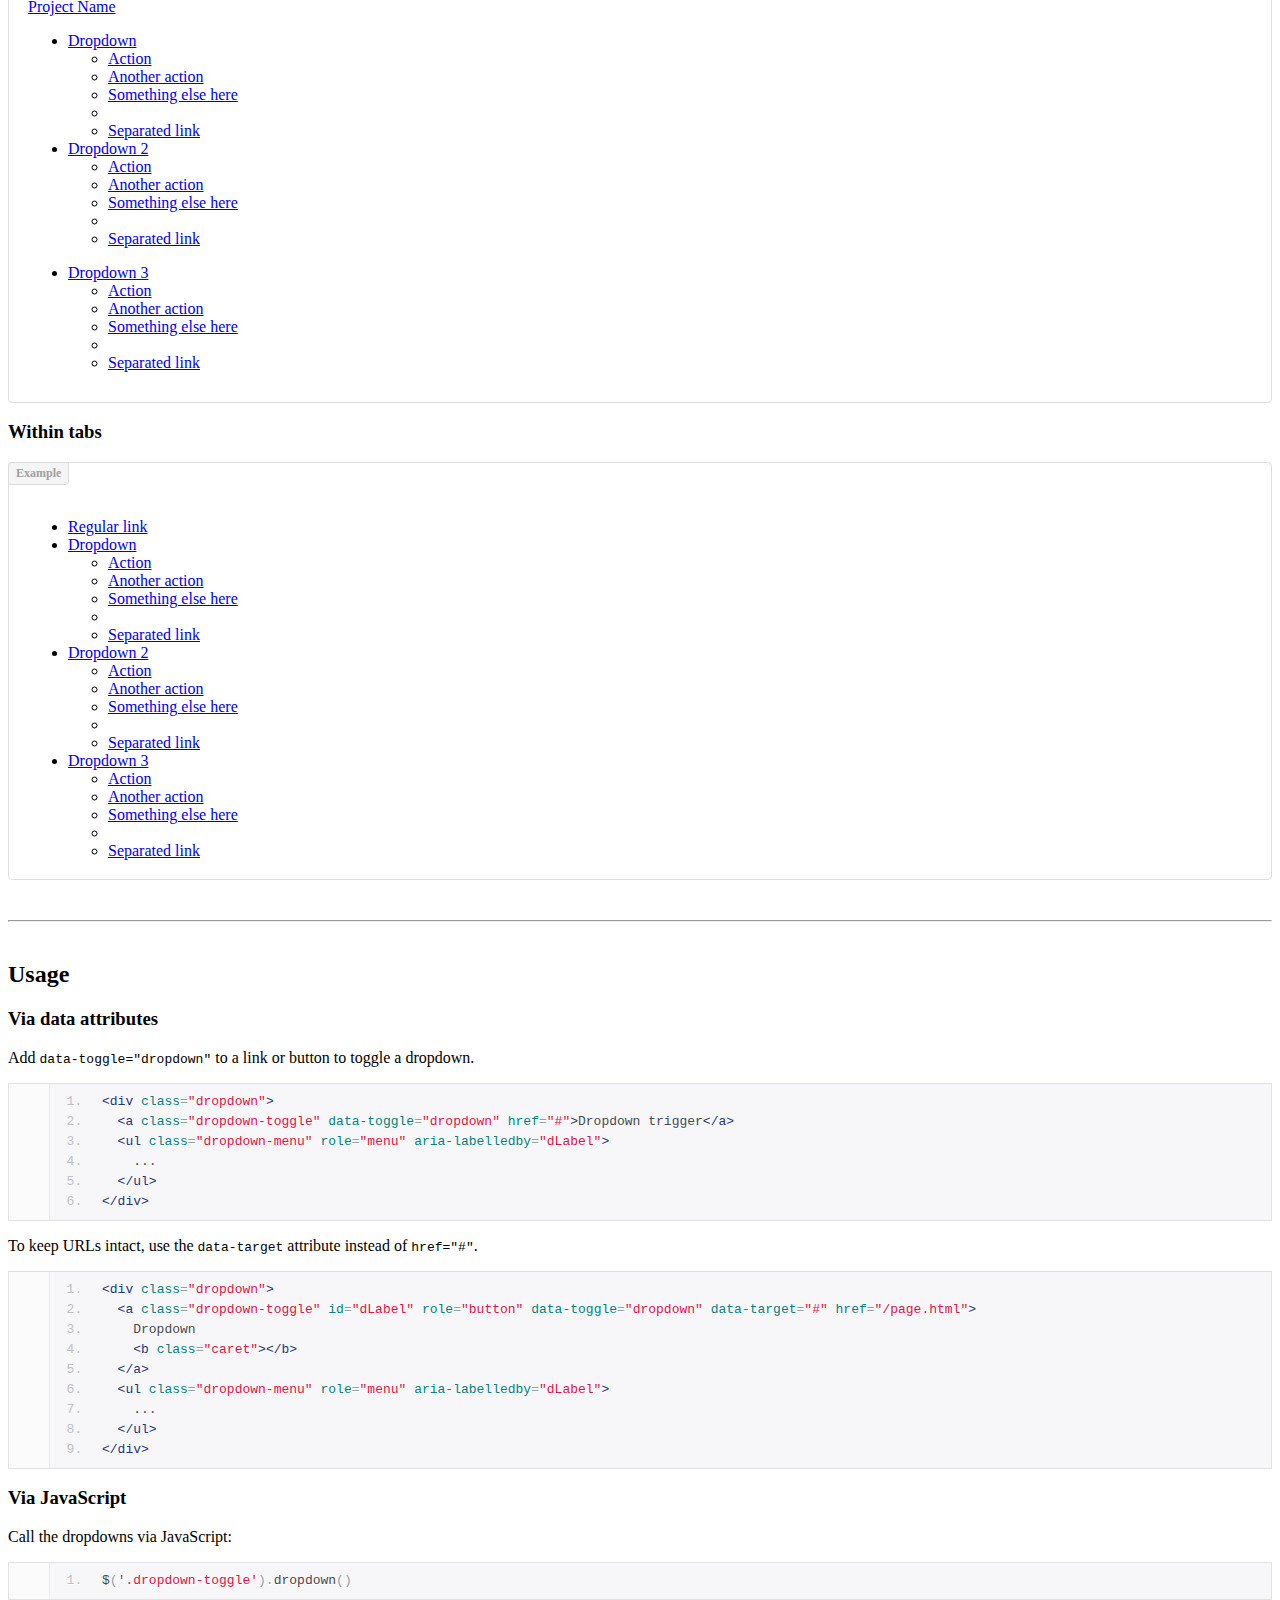
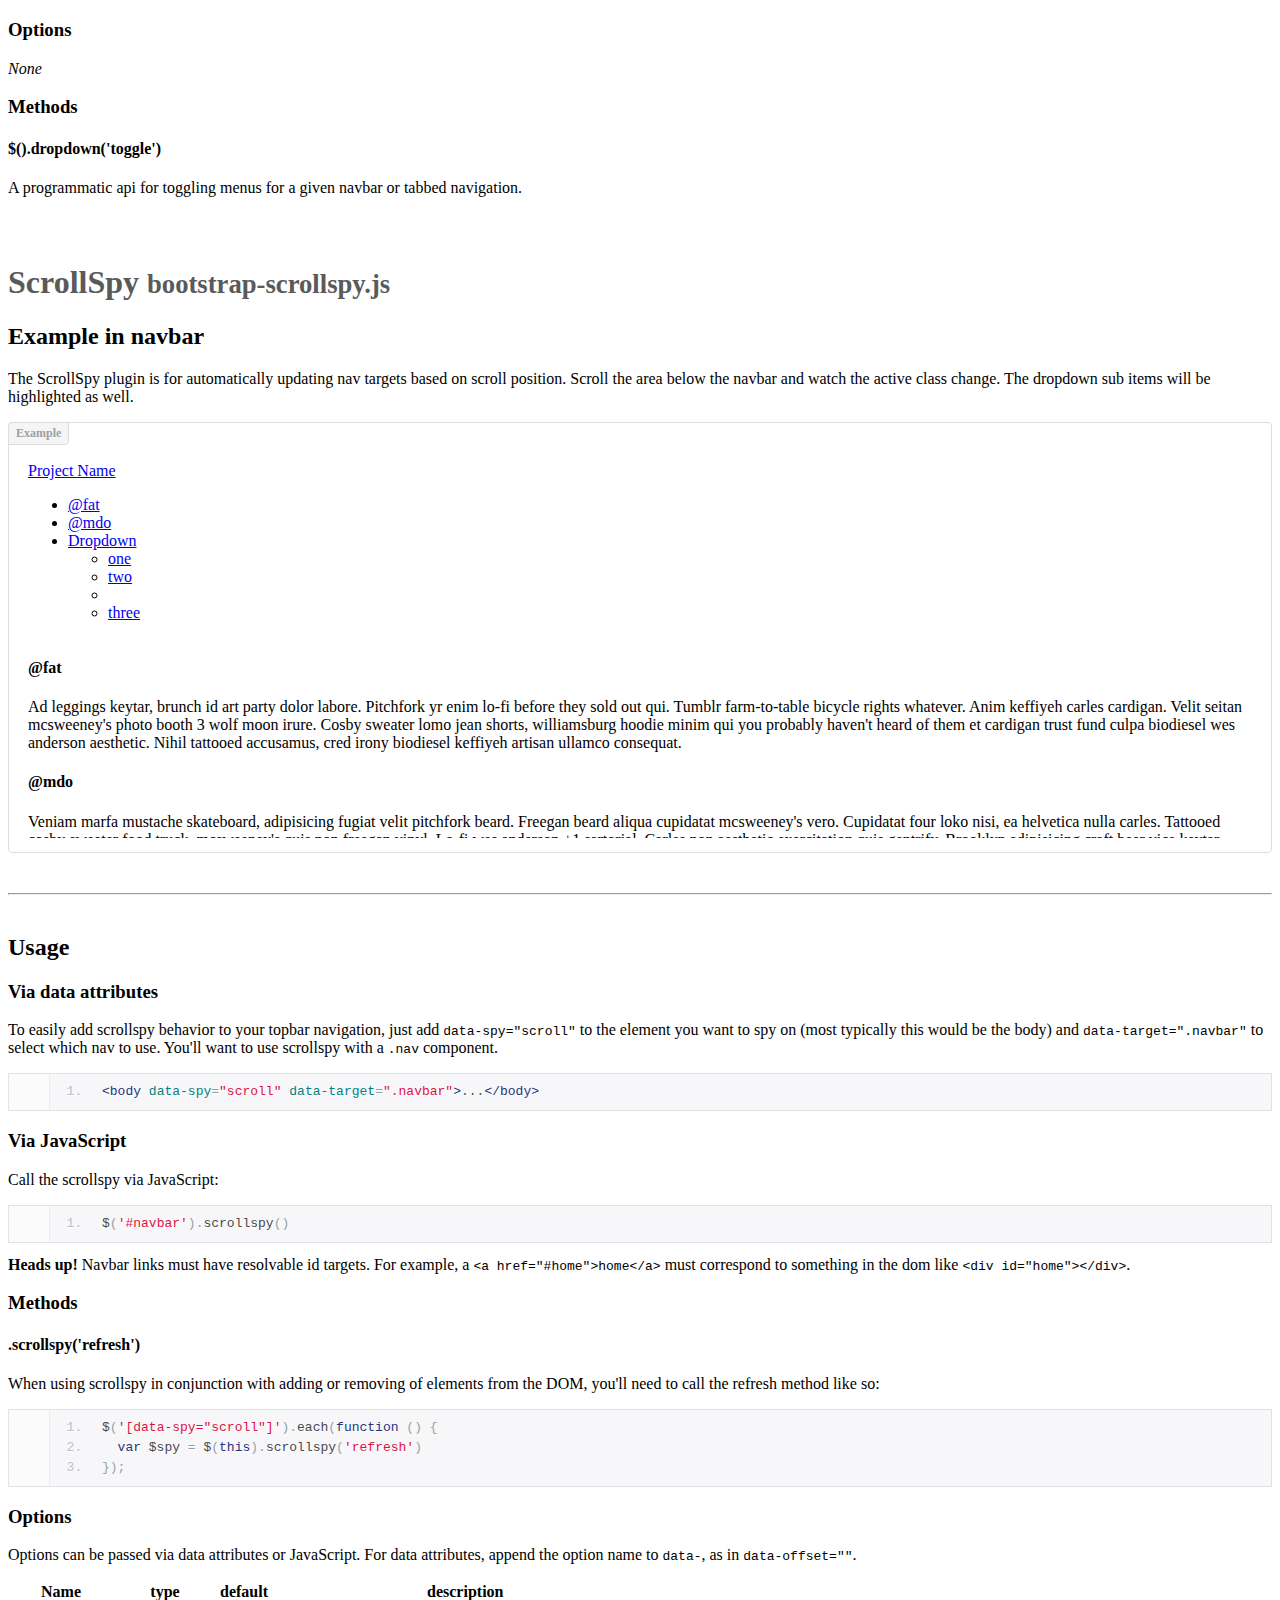
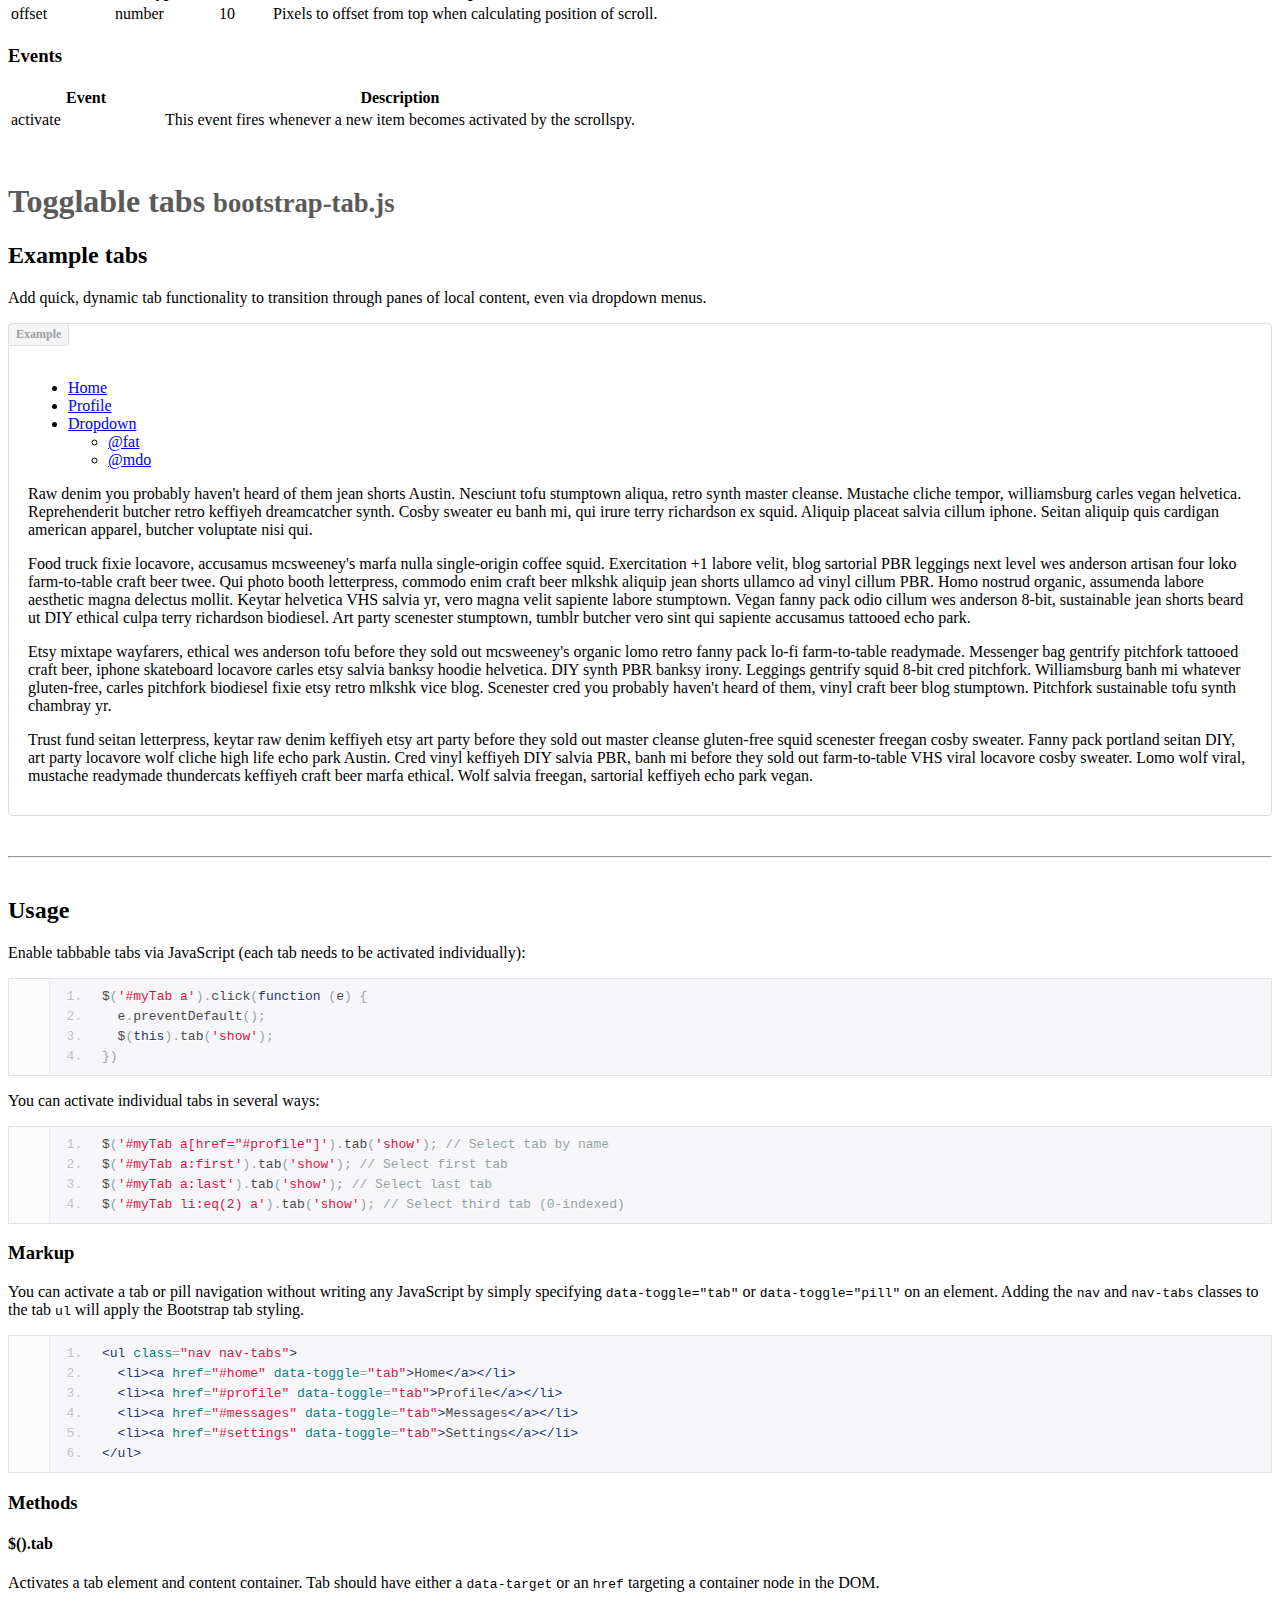
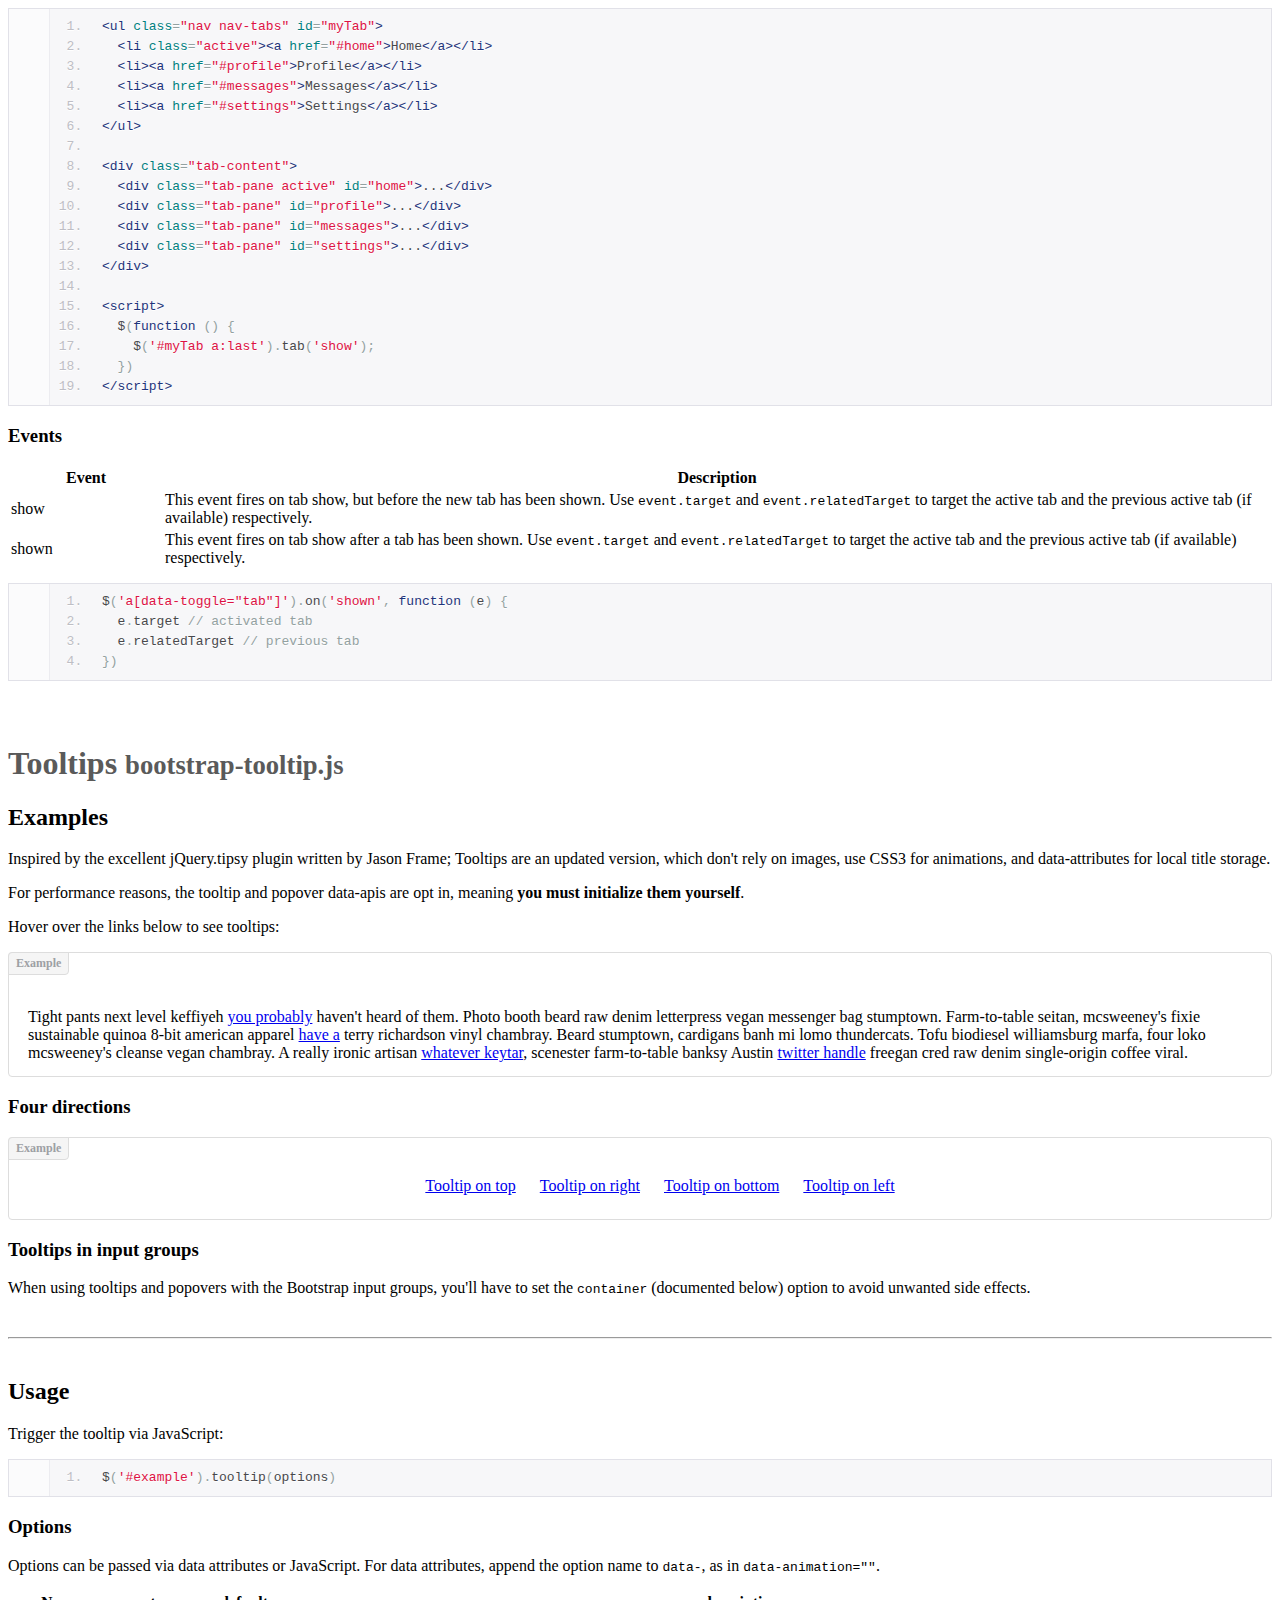
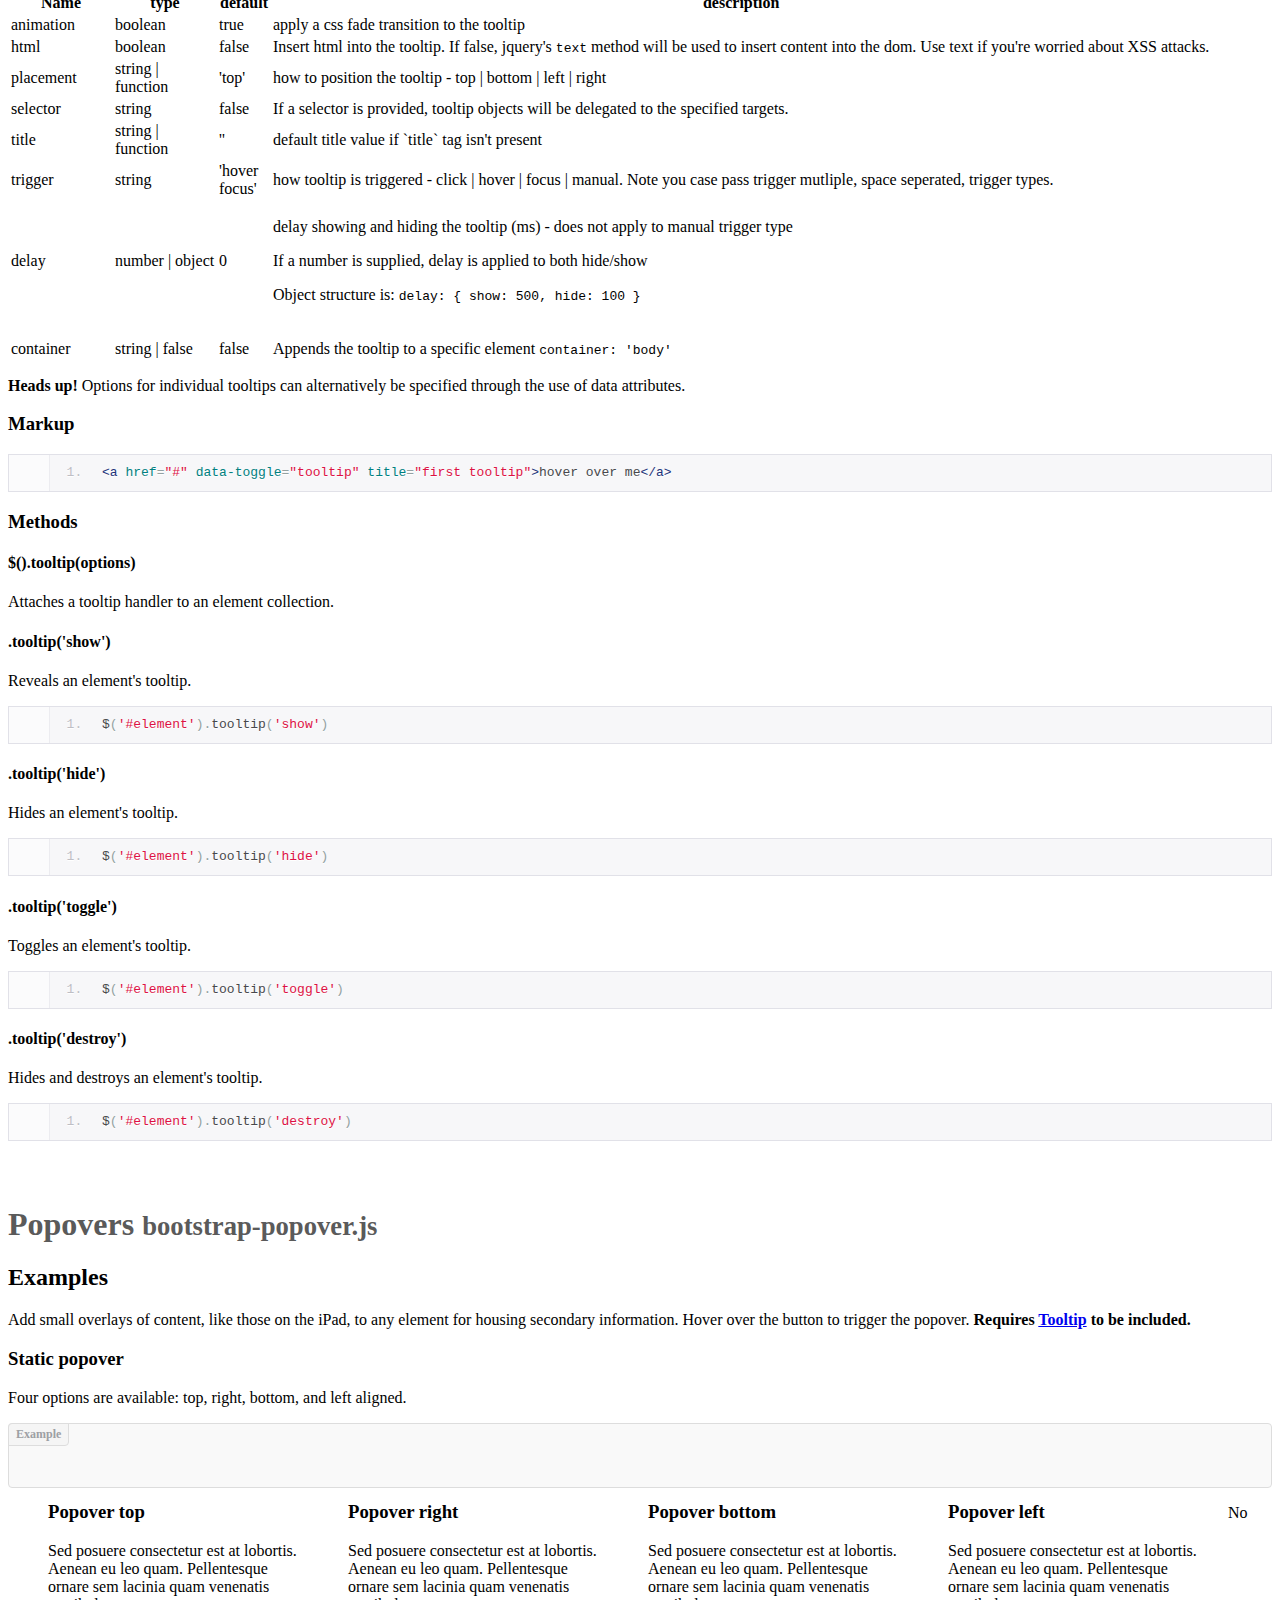
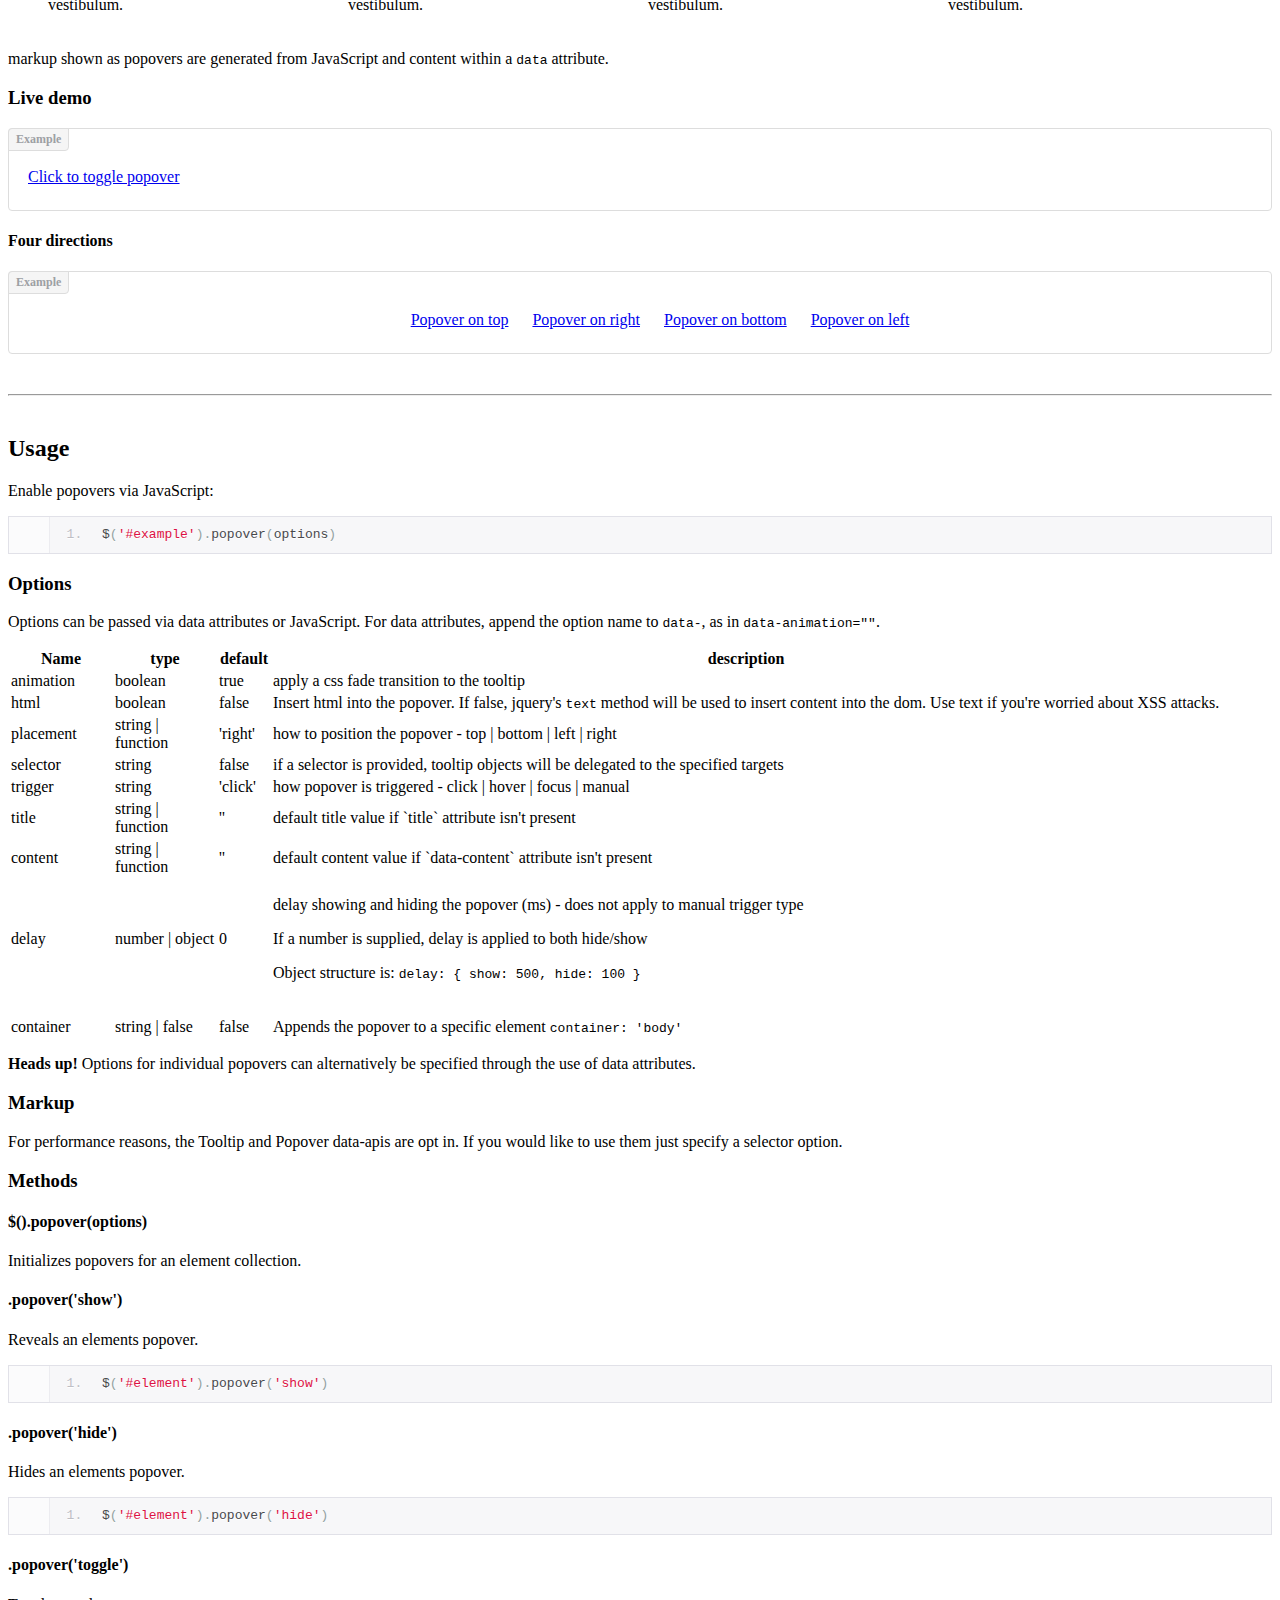
<file: web-app/bootstrap/javascript.html>
<!DOCTYPE html>
<html lang="en">
  <head>
    <meta charset="utf-8">
    <title>Javascript · Bootstrap</title>
    <meta name="viewport" content="width=device-width, initial-scale=1.0">
    <meta name="description" content="">
    <meta name="author" content="">

    <!-- Le styles -->
    <link href="assets/css/bootstrap.css" rel="stylesheet">
    <link href="assets/css/bootstrap-responsive.css" rel="stylesheet">
    <link href="assets/css/docs.css" rel="stylesheet">
    <link href="assets/js/google-code-prettify/prettify.css" rel="stylesheet">

    <!-- Le HTML5 shim, for IE6-8 support of HTML5 elements -->
    <!--[if lt IE 9]>
      <script src="assets/js/html5shiv.js"></script>
    <![endif]-->

    <!-- Le fav and touch icons -->
    <link rel="apple-touch-icon-precomposed" sizes="144x144" href="assets/ico/apple-touch-icon-144-precomposed.png">
    <link rel="apple-touch-icon-precomposed" sizes="114x114" href="assets/ico/apple-touch-icon-114-precomposed.png">
      <link rel="apple-touch-icon-precomposed" sizes="72x72" href="assets/ico/apple-touch-icon-72-precomposed.png">
                    <link rel="apple-touch-icon-precomposed" href="assets/ico/apple-touch-icon-57-precomposed.png">
                                   <link rel="shortcut icon" href="assets/ico/favicon.png">

  </head>

  <body data-spy="scroll" data-target=".bs-docs-sidebar">

    <!-- Navbar
    ================================================== -->
    <div class="navbar navbar-inverse navbar-fixed-top">
      <div class="navbar-inner">
        <div class="container">
          <button type="button" class="btn btn-navbar" data-toggle="collapse" data-target=".nav-collapse">
            <span class="icon-bar"></span>
            <span class="icon-bar"></span>
            <span class="icon-bar"></span>
          </button>
          <a class="brand" href="./index.html">Bootstrap</a>
          <div class="nav-collapse collapse">
            <ul class="nav">
              <li class="">
                <a href="./index.html">Home</a>
              </li>
              <li class="">
                <a href="./getting-started.html">Get started</a>
              </li>
              <li class="">
                <a href="./scaffolding.html">Scaffolding</a>
              </li>
              <li class="">
                <a href="./base-css.html">Base CSS</a>
              </li>
              <li class="">
                <a href="./components.html">Components</a>
              </li>
              <li class="active">
                <a href="./javascript.html">JavaScript</a>
              </li>
              <li class="">
                <a href="./customize.html">Customize</a>
              </li>
            </ul>
          </div>
        </div>
      </div>
    </div>

<!-- Subhead
================================================== -->
<header class="jumbotron subhead">
  <div class="container">
    <h1>JavaScript</h1>
    <p class="lead">Bring Bootstrap's components to life&mdash;now with 13 custom jQuery plugins.
  </div>
</header>

  <div class="container">

    <!-- Docs nav
    ================================================== -->
    <div class="row">
      <div class="span3 bs-docs-sidebar">
        <ul class="nav nav-list bs-docs-sidenav">
          <li><a href="#overview"><i class="icon-chevron-right"></i> Overview</a></li>
          <li><a href="#transitions"><i class="icon-chevron-right"></i> Transitions</a></li>
          <li><a href="#modals"><i class="icon-chevron-right"></i> Modal</a></li>
          <li><a href="#dropdowns"><i class="icon-chevron-right"></i> Dropdown</a></li>
          <li><a href="#scrollspy"><i class="icon-chevron-right"></i> Scrollspy</a></li>
          <li><a href="#tabs"><i class="icon-chevron-right"></i> Tab</a></li>
          <li><a href="#tooltips"><i class="icon-chevron-right"></i> Tooltip</a></li>
          <li><a href="#popovers"><i class="icon-chevron-right"></i> Popover</a></li>
          <li><a href="#alerts"><i class="icon-chevron-right"></i> Alert</a></li>
          <li><a href="#buttons"><i class="icon-chevron-right"></i> Button</a></li>
          <li><a href="#collapse"><i class="icon-chevron-right"></i> Collapse</a></li>
          <li><a href="#carousel"><i class="icon-chevron-right"></i> Carousel</a></li>
          <li><a href="#typeahead"><i class="icon-chevron-right"></i> Typeahead</a></li>
          <li><a href="#affix"><i class="icon-chevron-right"></i> Affix</a></li>
        </ul>
      </div>
      <div class="span9">


        <!-- Overview
        ================================================== -->
        <section id="overview">
          <div class="page-header">
            <h1>JavaScript in Bootstrap</h1>
          </div>

          <h3>Individual or compiled</h3>
          <p>Plugins can be included individually (though some have required dependencies), or all at once. Both <strong>bootstrap.js</strong> and <strong>bootstrap.min.js</strong> contain all plugins in a single file.</p>

          <h3>Data attributes</h3>
          <p>You can use all Bootstrap plugins purely through the markup API without writing a single line of JavaScript. This is Bootstrap's first class API and should be your first consideration when using a plugin.</p>

          <p>That said, in some situations it may be desirable to turn this functionality off. Therefore, we also provide the ability to disable the data attribute API by unbinding all events on the body namespaced with `'data-api'`. This looks like this:
          <pre class="prettyprint linenums">$('body').off('.data-api')</pre>

          <p>Alternatively, to target a specific plugin, just include the plugin's name as a namespace along with the data-api namespace like this:</p>
          <pre class="prettyprint linenums">$('body').off('.alert.data-api')</pre>

          <h3>Programmatic API</h3>
          <p>We also believe you should be able to use all Bootstrap plugins purely through the JavaScript API. All public APIs are single, chainable methods, and return the collection acted upon.</p>
          <pre class="prettyprint linenums">$(".btn.danger").button("toggle").addClass("fat")</pre>
          <p>All methods should accept an optional options object, a string which targets a particular method, or nothing (which initiates a plugin with default behavior):</p>
<pre class="prettyprint linenums">
$("#myModal").modal()                       // initialized with defaults
$("#myModal").modal({ keyboard: false })   // initialized with no keyboard
$("#myModal").modal('show')                // initializes and invokes show immediately</p>
</pre>
          <p>Each plugin also exposes its raw constructor on a `Constructor` property: <code>$.fn.popover.Constructor</code>. If you'd like to get a particular plugin instance, retrieve it directly from an element: <code>$('[rel=popover]').data('popover')</code>.</p>

          <h3>No Conflict</h3>
          <p>Sometimes it is necessary to use Bootstrap plugins with other UI frameworks. In these circumstances,  namespace collisions can occasionally occur. If this happens, you may call <code>.noConflict</code> on the plugin you wish to revert the value of.</p>

<pre class="prettyprint linenums">
var bootstrapButton = $.fn.button.noConflict() // return $.fn.button to previously assigned value
$.fn.bootstrapBtn = bootstrapButton            // give $().bootstrapBtn the bootstrap functionality
</pre>

          <h3>Events</h3>
          <p>Bootstrap provides custom events for most plugin's unique actions. Generally, these come in an infinitive and past participle form - where the infinitive (ex. <code>show</code>) is triggered at the start of an event, and its past participle form (ex. <code>shown</code>) is trigger on the completion of an action.</p>
          <p>All infinitive events provide preventDefault functionality. This provides the ability to stop the execution of an action before it starts.</p>
<pre class="prettyprint linenums">
$('#myModal').on('show', function (e) {
    if (!data) return e.preventDefault() // stops modal from being shown
})
</pre>
        </section>



        <!-- Transitions
        ================================================== -->
        <section id="transitions">
          <div class="page-header">
            <h1>Transitions <small>bootstrap-transition.js</small></h1>
          </div>
          <h3>About transitions</h3>
          <p>For simple transition effects, include <strong>bootstrap-transition.js</strong> once alongside the other JS files. If you're using the compiled (or minified) <strong>bootstrap.js</strong>, there is no need to include this&mdash;it's already there.</p>
          <h3>Use cases</h3>
          <p>A few examples of the transition plugin:</p>
          <ul>
            <li>Sliding or fading in modals</li>
            <li>Fading out tabs</li>
            <li>Fading out alerts</li>
            <li>Sliding carousel panes</li>
          </ul>

        </section>



        <!-- Modal
        ================================================== -->
        <section id="modals">
          <div class="page-header">
            <h1>Modals <small>bootstrap-modal.js</small></h1>
          </div>


          <h2>Examples</h2>
          <p>Modals are streamlined, but flexible, dialog prompts with the minimum required functionality and smart defaults.</p>

          <h3>Static example</h3>
          <p>A rendered modal with header, body, and set of actions in the footer.</p>
          <div class="bs-docs-example" style="background-color: #f5f5f5;">
            <div class="modal" style="position: relative; top: auto; left: auto; right: auto; margin: 0 auto 20px; z-index: 1; max-width: 100%;">
              <div class="modal-header">
                <button type="button" class="close" data-dismiss="modal" aria-hidden="true">&times;</button>
                <h3>Modal header</h3>
              </div>
              <div class="modal-body">
                <p>One fine body&hellip;</p>
              </div>
              <div class="modal-footer">
                <a href="#" class="btn">Close</a>
                <a href="#" class="btn btn-primary">Save changes</a>
              </div>
            </div>
          </div>
<pre class="prettyprint linenums">
&lt;div class="modal hide fade"&gt;
  &lt;div class="modal-header"&gt;
    &lt;button type="button" class="close" data-dismiss="modal" aria-hidden="true"&gt;&amp;times;&lt;/button&gt;
    &lt;h3&gt;Modal header&lt;/h3&gt;
  &lt;/div&gt;
  &lt;div class="modal-body"&gt;
    &lt;p&gt;One fine body&hellip;&lt;/p&gt;
  &lt;/div&gt;
  &lt;div class="modal-footer"&gt;
    &lt;a href="#" class="btn"&gt;Close&lt;/a&gt;
    &lt;a href="#" class="btn btn-primary"&gt;Save changes&lt;/a&gt;
  &lt;/div&gt;
&lt;/div&gt;
</pre>

          <h3>Live demo</h3>
          <p>Toggle a modal via JavaScript by clicking the button below. It will slide down and fade in from the top of the page.</p>
          <!-- sample modal content -->
          <div id="myModal" class="modal hide fade" tabindex="-1" role="dialog" aria-labelledby="myModalLabel" aria-hidden="true">
            <div class="modal-header">
              <button type="button" class="close" data-dismiss="modal" aria-hidden="true">&times;</button>
              <h3 id="myModalLabel">Modal Heading</h3>
            </div>
            <div class="modal-body">
              <h4>Text in a modal</h4>
              <p>Duis mollis, est non commodo luctus, nisi erat porttitor ligula, eget lacinia odio sem.</p>

              <h4>Popover in a modal</h4>
              <p>This <a href="#" role="button" class="btn popover-test" title="A Title" data-content="And here's some amazing content. It's very engaging. right?">button</a> should trigger a popover on click.</p>

              <h4>Tooltips in a modal</h4>
              <p><a href="#" class="tooltip-test" title="Tooltip">This link</a> and <a href="#" class="tooltip-test" title="Tooltip">that link</a> should have tooltips on hover.</p>

              <hr>

              <h4>Overflowing text to show optional scrollbar</h4>
              <p>We set a fixed <code>max-height</code> on the <code>.modal-body</code>. Watch it overflow with all this extra lorem ipsum text we've included.</p>
              <p>Cras mattis consectetur purus sit amet fermentum. Cras justo odio, dapibus ac facilisis in, egestas eget quam. Morbi leo risus, porta ac consectetur ac, vestibulum at eros.</p>
              <p>Praesent commodo cursus magna, vel scelerisque nisl consectetur et. Vivamus sagittis lacus vel augue laoreet rutrum faucibus dolor auctor.</p>
              <p>Aenean lacinia bibendum nulla sed consectetur. Praesent commodo cursus magna, vel scelerisque nisl consectetur et. Donec sed odio dui. Donec ullamcorper nulla non metus auctor fringilla.</p>
              <p>Cras mattis consectetur purus sit amet fermentum. Cras justo odio, dapibus ac facilisis in, egestas eget quam. Morbi leo risus, porta ac consectetur ac, vestibulum at eros.</p>
              <p>Praesent commodo cursus magna, vel scelerisque nisl consectetur et. Vivamus sagittis lacus vel augue laoreet rutrum faucibus dolor auctor.</p>
              <p>Aenean lacinia bibendum nulla sed consectetur. Praesent commodo cursus magna, vel scelerisque nisl consectetur et. Donec sed odio dui. Donec ullamcorper nulla non metus auctor fringilla.</p>
            </div>
            <div class="modal-footer">
              <button class="btn" data-dismiss="modal">Close</button>
              <button class="btn btn-primary">Save changes</button>
            </div>
          </div>
          <div class="bs-docs-example" style="padding-bottom: 24px;">
            <a data-toggle="modal" href="#myModal" class="btn btn-primary btn-large">Launch demo modal</a>
          </div>
<pre class="prettyprint linenums">
&lt!-- Button to trigger modal --&gt;
&lt;a href="#myModal" role="button" class="btn" data-toggle="modal"&gt;Launch demo modal&lt;/a&gt;

&lt!-- Modal --&gt;
&lt;div id="myModal" class="modal hide fade" tabindex="-1" role="dialog" aria-labelledby="myModalLabel" aria-hidden="true"&gt;
  &lt;div class="modal-header"&gt;
    &lt;button type="button" class="close" data-dismiss="modal" aria-hidden="true"&gt;&times;&lt;/button&gt;
    &lt;h3 id="myModalLabel"&gt;Modal header&lt;/h3&gt;
  &lt;/div&gt;
  &lt;div class="modal-body"&gt;
    &lt;p&gt;One fine body&hellip;&lt;/p&gt;
  &lt;/div&gt;
  &lt;div class="modal-footer"&gt;
    &lt;button class="btn" data-dismiss="modal" aria-hidden="true"&gt;Close&lt;/button&gt;
    &lt;button class="btn btn-primary"&gt;Save changes&lt;/button&gt;
  &lt;/div&gt;
&lt;/div&gt;
</pre>


          <hr class="bs-docs-separator">


          <h2>Usage</h2>

          <h3>Via data attributes</h3>
          <p>Activate a modal without writing JavaScript. Set <code>data-toggle="modal"</code> on a controller element, like a button, along with a <code>data-target="#foo"</code> or <code>href="#foo"</code> to target a specific modal to toggle.</p>
          <pre class="prettyprint linenums">&lt;button type="button" data-toggle="modal" data-target="#myModal"&gt;Launch modal&lt;/button&gt;</pre>

          <h3>Via JavaScript</h3>
          <p>Call a modal with id <code>myModal</code> with a single line of JavaScript:</p>
          <pre class="prettyprint linenums">$('#myModal').modal(options)</pre>

          <h3>Options</h3>
          <p>Options can be passed via data attributes or JavaScript. For data attributes, append the option name to <code>data-</code>, as in <code>data-backdrop=""</code>.</p>
          <table class="table table-bordered table-striped">
            <thead>
             <tr>
               <th style="width: 100px;">Name</th>
               <th style="width: 50px;">type</th>
               <th style="width: 50px;">default</th>
               <th>description</th>
             </tr>
            </thead>
            <tbody>
             <tr>
               <td>backdrop</td>
               <td>boolean</td>
               <td>true</td>
               <td>Includes a modal-backdrop element. Alternatively, specify <code>static</code> for a backdrop which doesn't close the modal on click.</td>
             </tr>
             <tr>
               <td>keyboard</td>
               <td>boolean</td>
               <td>true</td>
               <td>Closes the modal when escape key is pressed</td>
             </tr>
             <tr>
               <td>show</td>
               <td>boolean</td>
               <td>true</td>
               <td>Shows the modal when initialized.</td>
             </tr>
             <tr>
               <td>remote</td>
               <td>path</td>
               <td>false</td>
               <td><p>If a remote url is provided, content will be loaded via jQuery's <code>load</code> method and injected into the <code>.modal-body</code>. If you're using the data api, you may alternatively use the <code>href</code> tag to specify the remote source. An example of this is shown below:</p>
              <pre class="prettyprint linenums"><code>&lt;a data-toggle="modal" href="remote.html" data-target="#modal"&gt;click me&lt;/a&gt;</code></pre></td>
             </tr>
            </tbody>
          </table>

          <h3>Methods</h3>
          <h4>.modal(options)</h4>
          <p>Activates your content as a modal. Accepts an optional options <code>object</code>.</p>
<pre class="prettyprint linenums">
$('#myModal').modal({
  keyboard: false
})
</pre>
          <h4>.modal('toggle')</h4>
          <p>Manually toggles a modal.</p>
          <pre class="prettyprint linenums">$('#myModal').modal('toggle')</pre>
          <h4>.modal('show')</h4>
          <p>Manually opens a modal.</p>
          <pre class="prettyprint linenums">$('#myModal').modal('show')</pre>
          <h4>.modal('hide')</h4>
          <p>Manually hides a modal.</p>
          <pre class="prettyprint linenums">$('#myModal').modal('hide')</pre>
          <h3>Events</h3>
          <p>Bootstrap's modal class exposes a few events for hooking into modal functionality.</p>
          <table class="table table-bordered table-striped">
            <thead>
             <tr>
               <th style="width: 150px;">Event</th>
               <th>Description</th>
             </tr>
            </thead>
            <tbody>
             <tr>
               <td>show</td>
               <td>This event fires immediately when the <code>show</code> instance method is called.</td>
             </tr>
             <tr>
               <td>shown</td>
               <td>This event is fired when the modal has been made visible to the user (will wait for css transitions to complete).</td>
             </tr>
             <tr>
               <td>hide</td>
               <td>This event is fired immediately when the <code>hide</code> instance method has been called.</td>
             </tr>
             <tr>
               <td>hidden</td>
               <td>This event is fired when the modal has finished being hidden from the user (will wait for css transitions to complete).</td>
             </tr>
            </tbody>
          </table>
<pre class="prettyprint linenums">
$('#myModal').on('hidden', function () {
  // do something…
})
</pre>
        </section>



        <!-- Dropdowns
        ================================================== -->
        <section id="dropdowns">
          <div class="page-header">
            <h1>Dropdowns <small>bootstrap-dropdown.js</small></h1>
          </div>


          <h2>Examples</h2>
          <p>Add dropdown menus to nearly anything with this simple plugin, including the navbar, tabs, and pills.</p>

          <h3>Within a navbar</h3>
          <div class="bs-docs-example">
            <div id="navbar-example" class="navbar navbar-static">
              <div class="navbar-inner">
                <div class="container" style="width: auto;">
                  <a class="brand" href="#">Project Name</a>
                  <ul class="nav" role="navigation">
                    <li class="dropdown">
                      <a id="drop1" href="#" role="button" class="dropdown-toggle" data-toggle="dropdown">Dropdown <b class="caret"></b></a>
                      <ul class="dropdown-menu" role="menu" aria-labelledby="drop1">
                        <li role="presentation"><a role="menuitem" tabindex="-1" href="http://google.com">Action</a></li>
                        <li role="presentation"><a role="menuitem" tabindex="-1" href="#anotherAction">Another action</a></li>
                        <li role="presentation"><a role="menuitem" tabindex="-1" href="#">Something else here</a></li>
                        <li role="presentation" class="divider"></li>
                        <li role="presentation"><a role="menuitem" tabindex="-1" href="#">Separated link</a></li>
                      </ul>
                    </li>
                    <li class="dropdown">
                      <a href="#" id="drop2" role="button" class="dropdown-toggle" data-toggle="dropdown">Dropdown 2 <b class="caret"></b></a>
                      <ul class="dropdown-menu" role="menu" aria-labelledby="drop2">
                        <li role="presentation"><a role="menuitem" tabindex="-1" href="#">Action</a></li>
                        <li role="presentation"><a role="menuitem" tabindex="-1" href="#">Another action</a></li>
                        <li role="presentation"><a role="menuitem" tabindex="-1" href="#">Something else here</a></li>
                        <li role="presentation" class="divider"></li>
                        <li role="presentation"><a role="menuitem" tabindex="-1" href="#">Separated link</a></li>
                      </ul>
                    </li>
                  </ul>
                  <ul class="nav pull-right">
                    <li id="fat-menu" class="dropdown">
                      <a href="#" id="drop3" role="button" class="dropdown-toggle" data-toggle="dropdown">Dropdown 3 <b class="caret"></b></a>
                      <ul class="dropdown-menu" role="menu" aria-labelledby="drop3">
                        <li role="presentation"><a role="menuitem" tabindex="-1" href="#">Action</a></li>
                        <li role="presentation"><a role="menuitem" tabindex="-1" href="#">Another action</a></li>
                        <li role="presentation"><a role="menuitem" tabindex="-1" href="#">Something else here</a></li>
                        <li role="presentation" class="divider"></li>
                        <li role="presentation"><a role="menuitem" tabindex="-1" href="#">Separated link</a></li>
                      </ul>
                    </li>
                  </ul>
                </div>
              </div>
            </div> <!-- /navbar-example -->
          </div> 

          <h3>Within tabs</h3>
          <div class="bs-docs-example">
            <ul class="nav nav-pills">
              <li class="active"><a href="#">Regular link</a></li>
              <li class="dropdown">
                <a class="dropdown-toggle" id="drop4" role="button" data-toggle="dropdown" href="#">Dropdown <b class="caret"></b></a>
                <ul id="menu1" class="dropdown-menu" role="menu" aria-labelledby="drop4">
                  <li role="presentation"><a role="menuitem" tabindex="-1" href="#">Action</a></li>
                  <li role="presentation"><a role="menuitem" tabindex="-1" href="#">Another action</a></li>
                  <li role="presentation"><a role="menuitem" tabindex="-1" href="#">Something else here</a></li>
                  <li role="presentation" class="divider"></li>
                  <li role="presentation"><a role="menuitem" tabindex="-1" href="#">Separated link</a></li>
                </ul>
              </li>
              <li class="dropdown">
                <a class="dropdown-toggle" id="drop5" role="button" data-toggle="dropdown" href="#">Dropdown 2 <b class="caret"></b></a>
                <ul id="menu2" class="dropdown-menu" role="menu" aria-labelledby="drop5">
                  <li role="presentation"><a role="menuitem" tabindex="-1" href="#">Action</a></li>
                  <li role="presentation"><a role="menuitem" tabindex="-1" href="#">Another action</a></li>
                  <li role="presentation"><a role="menuitem" tabindex="-1" href="#">Something else here</a></li>
                  <li role="presentation" class="divider"></li>
                  <li role="presentation"><a role="menuitem" tabindex="-1" href="#">Separated link</a></li>
                </ul>
              </li>
              <li class="dropdown">
                <a class="dropdown-toggle" id="drop5" role="button" data-toggle="dropdown" href="#">Dropdown 3 <b class="caret"></b></a>
                <ul id="menu3" class="dropdown-menu" role="menu" aria-labelledby="drop5">
                  <li role="presentation"><a role="menuitem" tabindex="-1" href="#">Action</a></li>
                  <li role="presentation"><a role="menuitem" tabindex="-1" href="#">Another action</a></li>
                  <li role="presentation"><a role="menuitem" tabindex="-1" href="#">Something else here</a></li>
                  <li role="presentation" class="divider"></li>
                  <li role="presentation"><a role="menuitem" tabindex="-1" href="#">Separated link</a></li>
                </ul>
              </li>
            </ul> <!-- /tabs -->
          </div> 


          <hr class="bs-docs-separator">


          <h2>Usage</h2>

          <h3>Via data attributes</h3>
          <p>Add <code>data-toggle="dropdown"</code> to a link or button to toggle a dropdown.</p>
<pre class="prettyprint linenums">
&lt;div class="dropdown"&gt;
  &lt;a class="dropdown-toggle" data-toggle="dropdown" href="#"&gt;Dropdown trigger&lt;/a&gt;
  &lt;ul class="dropdown-menu" role="menu" aria-labelledby="dLabel"&gt;
    ...
  &lt;/ul&gt;
&lt;/div&gt;
</pre>
          <p>To keep URLs intact, use the <code>data-target</code> attribute instead of <code>href="#"</code>.</p>
<pre class="prettyprint linenums">
&lt;div class="dropdown"&gt;
  &lt;a class="dropdown-toggle" id="dLabel" role="button" data-toggle="dropdown" data-target="#" href="/page.html"&gt;
    Dropdown
    &lt;b class="caret"&gt;&lt;/b&gt;
  &lt;/a&gt;
  &lt;ul class="dropdown-menu" role="menu" aria-labelledby="dLabel"&gt;
    ...
  &lt;/ul&gt;
&lt;/div&gt;
</pre>

          <h3>Via JavaScript</h3>
          <p>Call the dropdowns via JavaScript:</p>
          <pre class="prettyprint linenums">$('.dropdown-toggle').dropdown()</pre>

          <h3>Options</h3>
          <p><em>None</em></p>

          <h3>Methods</h3>
          <h4>$().dropdown('toggle')</h4>
          <p>A programmatic api for toggling menus for a given navbar or tabbed navigation.</p>
        </section>



        <!-- ScrollSpy
        ================================================== -->
        <section id="scrollspy">
          <div class="page-header">
            <h1>ScrollSpy <small>bootstrap-scrollspy.js</small></h1>
          </div>


          <h2>Example in navbar</h2>
          <p>The ScrollSpy plugin is for automatically updating nav targets based on scroll position. Scroll the area below the navbar and watch the active class change. The dropdown sub items will be highlighted as well.</p>
          <div class="bs-docs-example">
            <div id="navbarExample" class="navbar navbar-static">
              <div class="navbar-inner">
                <div class="container" style="width: auto;">
                  <a class="brand" href="#">Project Name</a>
                  <ul class="nav">
                    <li><a href="#fat">@fat</a></li>
                    <li><a href="#mdo">@mdo</a></li>
                    <li class="dropdown">
                      <a href="#" class="dropdown-toggle" data-toggle="dropdown">Dropdown <b class="caret"></b></a>
                      <ul class="dropdown-menu">
                        <li><a href="#one">one</a></li>
                        <li><a href="#two">two</a></li>
                        <li class="divider"></li>
                        <li><a href="#three">three</a></li>
                      </ul>
                    </li>
                  </ul>
                </div>
              </div>
            </div>
            <div data-spy="scroll" data-target="#navbarExample" data-offset="0" class="scrollspy-example">
              <h4 id="fat">@fat</h4>
              <p>Ad leggings keytar, brunch id art party dolor labore. Pitchfork yr enim lo-fi before they sold out qui. Tumblr farm-to-table bicycle rights whatever. Anim keffiyeh carles cardigan. Velit seitan mcsweeney's photo booth 3 wolf moon irure. Cosby sweater lomo jean shorts, williamsburg hoodie minim qui you probably haven't heard of them et cardigan trust fund culpa biodiesel wes anderson aesthetic. Nihil tattooed accusamus, cred irony biodiesel keffiyeh artisan ullamco consequat.</p>
              <h4 id="mdo">@mdo</h4>
              <p>Veniam marfa mustache skateboard, adipisicing fugiat velit pitchfork beard. Freegan beard aliqua cupidatat mcsweeney's vero. Cupidatat four loko nisi, ea helvetica nulla carles. Tattooed cosby sweater food truck, mcsweeney's quis non freegan vinyl. Lo-fi wes anderson +1 sartorial. Carles non aesthetic exercitation quis gentrify. Brooklyn adipisicing craft beer vice keytar deserunt.</p>
              <h4 id="one">one</h4>
              <p>Occaecat commodo aliqua delectus. Fap craft beer deserunt skateboard ea. Lomo bicycle rights adipisicing banh mi, velit ea sunt next level locavore single-origin coffee in magna veniam. High life id vinyl, echo park consequat quis aliquip banh mi pitchfork. Vero VHS est adipisicing. Consectetur nisi DIY minim messenger bag. Cred ex in, sustainable delectus consectetur fanny pack iphone.</p>
              <h4 id="two">two</h4>
              <p>In incididunt echo park, officia deserunt mcsweeney's proident master cleanse thundercats sapiente veniam. Excepteur VHS elit, proident shoreditch +1 biodiesel laborum craft beer. Single-origin coffee wayfarers irure four loko, cupidatat terry richardson master cleanse. Assumenda you probably haven't heard of them art party fanny pack, tattooed nulla cardigan tempor ad. Proident wolf nesciunt sartorial keffiyeh eu banh mi sustainable. Elit wolf voluptate, lo-fi ea portland before they sold out four loko. Locavore enim nostrud mlkshk brooklyn nesciunt.</p>
              <h4 id="three">three</h4>
              <p>Ad leggings keytar, brunch id art party dolor labore. Pitchfork yr enim lo-fi before they sold out qui. Tumblr farm-to-table bicycle rights whatever. Anim keffiyeh carles cardigan. Velit seitan mcsweeney's photo booth 3 wolf moon irure. Cosby sweater lomo jean shorts, williamsburg hoodie minim qui you probably haven't heard of them et cardigan trust fund culpa biodiesel wes anderson aesthetic. Nihil tattooed accusamus, cred irony biodiesel keffiyeh artisan ullamco consequat.</p>
              <p>Keytar twee blog, culpa messenger bag marfa whatever delectus food truck. Sapiente synth id assumenda. Locavore sed helvetica cliche irony, thundercats you probably haven't heard of them consequat hoodie gluten-free lo-fi fap aliquip. Labore elit placeat before they sold out, terry richardson proident brunch nesciunt quis cosby sweater pariatur keffiyeh ut helvetica artisan. Cardigan craft beer seitan readymade velit. VHS chambray laboris tempor veniam. Anim mollit minim commodo ullamco thundercats.
              </p>
            </div>
          </div>


          <hr class="bs-docs-separator">


          <h2>Usage</h2>

          <h3>Via data attributes</h3>
          <p>To easily add scrollspy behavior to your topbar navigation, just add <code>data-spy="scroll"</code> to the element you want to spy on (most typically this would be the body) and <code>data-target=".navbar"</code> to select which nav to use. You'll want to use scrollspy with a <code>.nav</code> component.</p>
          <pre class="prettyprint linenums">&lt;body data-spy="scroll" data-target=".navbar"&gt;...&lt;/body&gt;</pre>

          <h3>Via JavaScript</h3>
          <p>Call the scrollspy via JavaScript:</p>
          <pre class="prettyprint linenums">$('#navbar').scrollspy()</pre>

          <div class="alert alert-info">
            <strong>Heads up!</strong>
            Navbar links must have resolvable id targets. For example, a <code>&lt;a href="#home"&gt;home&lt;/a&gt;</code> must correspond to something in the dom like <code>&lt;div id="home"&gt;&lt;/div&gt;</code>.
          </div>

          <h3>Methods</h3>
          <h4>.scrollspy('refresh')</h4>
          <p>When using scrollspy in conjunction with adding or removing of elements from the DOM, you'll need to call the refresh method like so:</p>
<pre class="prettyprint linenums">
$('[data-spy="scroll"]').each(function () {
  var $spy = $(this).scrollspy('refresh')
});
</pre>

          <h3>Options</h3>
          <p>Options can be passed via data attributes or JavaScript. For data attributes, append the option name to <code>data-</code>, as in <code>data-offset=""</code>.</p>
          <table class="table table-bordered table-striped">
            <thead>
             <tr>
               <th style="width: 100px;">Name</th>
               <th style="width: 100px;">type</th>
               <th style="width: 50px;">default</th>
               <th>description</th>
             </tr>
            </thead>
            <tbody>
             <tr>
               <td>offset</td>
               <td>number</td>
               <td>10</td>
               <td>Pixels to offset from top when calculating position of scroll.</td>
             </tr>
            </tbody>
          </table>

          <h3>Events</h3>
          <table class="table table-bordered table-striped">
            <thead>
             <tr>
               <th style="width: 150px;">Event</th>
               <th>Description</th>
             </tr>
            </thead>
            <tbody>
             <tr>
               <td>activate</td>
               <td>This event fires whenever a new item becomes activated by the scrollspy.</td>
            </tr>
            </tbody>
          </table>
        </section>



        <!-- Tabs
        ================================================== -->
        <section id="tabs">
          <div class="page-header">
            <h1>Togglable tabs <small>bootstrap-tab.js</small></h1>
          </div>


          <h2>Example tabs</h2>
          <p>Add quick, dynamic tab functionality to transition through panes of local content, even via dropdown menus.</p>
          <div class="bs-docs-example">
            <ul id="myTab" class="nav nav-tabs">
              <li class="active"><a href="#home" data-toggle="tab">Home</a></li>
              <li><a href="#profile" data-toggle="tab">Profile</a></li>
              <li class="dropdown">
                <a href="#" class="dropdown-toggle" data-toggle="dropdown">Dropdown <b class="caret"></b></a>
                <ul class="dropdown-menu">
                  <li><a href="#dropdown1" data-toggle="tab">@fat</a></li>
                  <li><a href="#dropdown2" data-toggle="tab">@mdo</a></li>
                </ul>
              </li>
            </ul>
            <div id="myTabContent" class="tab-content">
              <div class="tab-pane fade in active" id="home">
                <p>Raw denim you probably haven't heard of them jean shorts Austin. Nesciunt tofu stumptown aliqua, retro synth master cleanse. Mustache cliche tempor, williamsburg carles vegan helvetica. Reprehenderit butcher retro keffiyeh dreamcatcher synth. Cosby sweater eu banh mi, qui irure terry richardson ex squid. Aliquip placeat salvia cillum iphone. Seitan aliquip quis cardigan american apparel, butcher voluptate nisi qui.</p>
              </div>
              <div class="tab-pane fade" id="profile">
                <p>Food truck fixie locavore, accusamus mcsweeney's marfa nulla single-origin coffee squid. Exercitation +1 labore velit, blog sartorial PBR leggings next level wes anderson artisan four loko farm-to-table craft beer twee. Qui photo booth letterpress, commodo enim craft beer mlkshk aliquip jean shorts ullamco ad vinyl cillum PBR. Homo nostrud organic, assumenda labore aesthetic magna delectus mollit. Keytar helvetica VHS salvia yr, vero magna velit sapiente labore stumptown. Vegan fanny pack odio cillum wes anderson 8-bit, sustainable jean shorts beard ut DIY ethical culpa terry richardson biodiesel. Art party scenester stumptown, tumblr butcher vero sint qui sapiente accusamus tattooed echo park.</p>
              </div>
              <div class="tab-pane fade" id="dropdown1">
                <p>Etsy mixtape wayfarers, ethical wes anderson tofu before they sold out mcsweeney's organic lomo retro fanny pack lo-fi farm-to-table readymade. Messenger bag gentrify pitchfork tattooed craft beer, iphone skateboard locavore carles etsy salvia banksy hoodie helvetica. DIY synth PBR banksy irony. Leggings gentrify squid 8-bit cred pitchfork. Williamsburg banh mi whatever gluten-free, carles pitchfork biodiesel fixie etsy retro mlkshk vice blog. Scenester cred you probably haven't heard of them, vinyl craft beer blog stumptown. Pitchfork sustainable tofu synth chambray yr.</p>
              </div>
              <div class="tab-pane fade" id="dropdown2">
                <p>Trust fund seitan letterpress, keytar raw denim keffiyeh etsy art party before they sold out master cleanse gluten-free squid scenester freegan cosby sweater. Fanny pack portland seitan DIY, art party locavore wolf cliche high life echo park Austin. Cred vinyl keffiyeh DIY salvia PBR, banh mi before they sold out farm-to-table VHS viral locavore cosby sweater. Lomo wolf viral, mustache readymade thundercats keffiyeh craft beer marfa ethical. Wolf salvia freegan, sartorial keffiyeh echo park vegan.</p>
              </div>
            </div>
          </div>


          <hr class="bs-docs-separator">


          <h2>Usage</h2>
          <p>Enable tabbable tabs via JavaScript (each tab needs to be activated individually):</p>
<pre class="prettyprint linenums">
$('#myTab a').click(function (e) {
  e.preventDefault();
  $(this).tab('show');
})</pre>
          <p>You can activate individual tabs in several ways:</p>
<pre class="prettyprint linenums">
$('#myTab a[href="#profile"]').tab('show'); // Select tab by name
$('#myTab a:first').tab('show'); // Select first tab
$('#myTab a:last').tab('show'); // Select last tab
$('#myTab li:eq(2) a').tab('show'); // Select third tab (0-indexed)
</pre>

          <h3>Markup</h3>
          <p>You can activate a tab or pill navigation without writing any JavaScript by simply specifying <code>data-toggle="tab"</code> or <code>data-toggle="pill"</code> on an element. Adding the <code>nav</code> and <code>nav-tabs</code> classes to the tab <code>ul</code> will apply the Bootstrap tab styling.</p>
<pre class="prettyprint linenums">
&lt;ul class="nav nav-tabs"&gt;
  &lt;li&gt;&lt;a href="#home" data-toggle="tab"&gt;Home&lt;/a&gt;&lt;/li&gt;
  &lt;li&gt;&lt;a href="#profile" data-toggle="tab"&gt;Profile&lt;/a&gt;&lt;/li&gt;
  &lt;li&gt;&lt;a href="#messages" data-toggle="tab"&gt;Messages&lt;/a&gt;&lt;/li&gt;
  &lt;li&gt;&lt;a href="#settings" data-toggle="tab"&gt;Settings&lt;/a&gt;&lt;/li&gt;
&lt;/ul&gt;</pre>

          <h3>Methods</h3>
          <h4>$().tab</h4>
          <p>
            Activates a tab element and content container. Tab should have either a <code>data-target</code> or an <code>href</code> targeting a container node in the DOM.
          </p>
<pre class="prettyprint linenums">
&lt;ul class="nav nav-tabs" id="myTab"&gt;
  &lt;li class="active"&gt;&lt;a href="#home"&gt;Home&lt;/a&gt;&lt;/li&gt;
  &lt;li&gt;&lt;a href="#profile"&gt;Profile&lt;/a&gt;&lt;/li&gt;
  &lt;li&gt;&lt;a href="#messages"&gt;Messages&lt;/a&gt;&lt;/li&gt;
  &lt;li&gt;&lt;a href="#settings"&gt;Settings&lt;/a&gt;&lt;/li&gt;
&lt;/ul&gt;

&lt;div class="tab-content"&gt;
  &lt;div class="tab-pane active" id="home"&gt;...&lt;/div&gt;
  &lt;div class="tab-pane" id="profile"&gt;...&lt;/div&gt;
  &lt;div class="tab-pane" id="messages"&gt;...&lt;/div&gt;
  &lt;div class="tab-pane" id="settings"&gt;...&lt;/div&gt;
&lt;/div&gt;

&lt;script&gt;
  $(function () {
    $('#myTab a:last').tab('show');
  })
&lt;/script&gt;
</pre>

          <h3>Events</h3>
          <table class="table table-bordered table-striped">
            <thead>
             <tr>
               <th style="width: 150px;">Event</th>
               <th>Description</th>
             </tr>
            </thead>
            <tbody>
             <tr>
               <td>show</td>
               <td>This event fires on tab show, but before the new tab has been shown. Use <code>event.target</code> and <code>event.relatedTarget</code> to target the active tab and the previous active tab (if available) respectively.</td>
            </tr>
            <tr>
               <td>shown</td>
               <td>This event fires on tab show after a tab has been shown. Use <code>event.target</code> and <code>event.relatedTarget</code> to target the active tab and the previous active tab (if available) respectively.</td>
             </tr>
            </tbody>
          </table>
<pre class="prettyprint linenums">
$('a[data-toggle="tab"]').on('shown', function (e) {
  e.target // activated tab
  e.relatedTarget // previous tab
})
</pre>
        </section>


        <!-- Tooltips
        ================================================== -->
        <section id="tooltips">
          <div class="page-header">
            <h1>Tooltips <small>bootstrap-tooltip.js</small></h1>
          </div>


          <h2>Examples</h2>
          <p>Inspired by the excellent jQuery.tipsy plugin written by Jason Frame; Tooltips are an updated version, which don't rely on images, use CSS3 for animations, and data-attributes for local title storage.</p>
          <p>For performance reasons, the tooltip and popover data-apis are opt in, meaning <strong>you must initialize them yourself</strong>.</p>
          <p>Hover over the links below to see tooltips:</p>
          <div class="bs-docs-example tooltip-demo">
            <p class="muted" style="margin-bottom: 0;">Tight pants next level keffiyeh <a href="#" data-toggle="tooltip" title="Default tooltip">you probably</a> haven't heard of them. Photo booth beard raw denim letterpress vegan messenger bag stumptown. Farm-to-table seitan, mcsweeney's fixie sustainable quinoa 8-bit american apparel <a href="#" data-toggle="tooltip" title="Another tooltip">have a</a> terry richardson vinyl chambray. Beard stumptown, cardigans banh mi lomo thundercats. Tofu biodiesel williamsburg marfa, four loko mcsweeney's cleanse vegan chambray. A really ironic artisan <a href="#" data-toggle="tooltip" title="A much longer tooltip belongs right here to demonstrate the max-width we apply.">whatever keytar</a>, scenester farm-to-table banksy Austin <a href="#" data-toggle="tooltip" title="The last tip!">twitter handle</a> freegan cred raw denim single-origin coffee viral.
            </p>
          </div>

          <h3>Four directions</h3>
          <div class="bs-docs-example tooltip-demo">
            <ul class="bs-docs-tooltip-examples">
              <li><a href="#" data-toggle="tooltip" data-placement="top" title="Tooltip on top">Tooltip on top</a></li>
              <li><a href="#" data-toggle="tooltip" data-placement="right" title="Tooltip on right">Tooltip on right</a></li>
              <li><a href="#" data-toggle="tooltip" data-placement="bottom" title="Tooltip on bottom">Tooltip on bottom</a></li>
              <li><a href="#" data-toggle="tooltip" data-placement="left" title="Tooltip on left">Tooltip on left</a></li>
            </ul>
          </div>


          <h3>Tooltips in input groups</h3>
          <p>When using tooltips and popovers with the Bootstrap input groups, you'll have to set the <code>container</code> (documented below) option to avoid unwanted side effects.</p>

          <hr class="bs-docs-separator">


          <h2>Usage</h2>
          <p>Trigger the tooltip via JavaScript:</p>
          <pre class="prettyprint linenums">$('#example').tooltip(options)</pre>

          <h3>Options</h3>
          <p>Options can be passed via data attributes or JavaScript. For data attributes, append the option name to <code>data-</code>, as in <code>data-animation=""</code>.</p>
          <table class="table table-bordered table-striped">
            <thead>
             <tr>
               <th style="width: 100px;">Name</th>
               <th style="width: 100px;">type</th>
               <th style="width: 50px;">default</th>
               <th>description</th>
             </tr>
            </thead>
            <tbody>
             <tr>
               <td>animation</td>
               <td>boolean</td>
               <td>true</td>
               <td>apply a css fade transition to the tooltip</td>
             </tr>
             <tr>
               <td>html</td>
               <td>boolean</td>
               <td>false</td>
               <td>Insert html into the tooltip. If false, jquery's <code>text</code> method will be used to insert content into the dom. Use text if you're worried about XSS attacks.</td>
             </tr>
             <tr>
               <td>placement</td>
               <td>string | function</td>
               <td>'top'</td>
               <td>how to position the tooltip - top | bottom | left | right</td>
             </tr>
             <tr>
               <td>selector</td>
               <td>string</td>
               <td>false</td>
               <td>If a selector is provided, tooltip objects will be delegated to the specified targets.</td>
             </tr>
             <tr>
               <td>title</td>
               <td>string | function</td>
               <td>''</td>
               <td>default title value if `title` tag isn't present</td>
             </tr>
             <tr>
               <td>trigger</td>
               <td>string</td>
               <td>'hover focus'</td>
               <td>how tooltip is triggered - click | hover | focus | manual. Note you case pass trigger mutliple, space seperated, trigger types.</td>
             </tr>
             <tr>
               <td>delay</td>
               <td>number | object</td>
               <td>0</td>
               <td>
                <p>delay showing and hiding the tooltip (ms) - does not apply to manual trigger type</p>
                <p>If a number is supplied, delay is applied to both hide/show</p>
                <p>Object structure is: <code>delay: { show: 500, hide: 100 }</code></p>
               </td>
             </tr>
             <tr>
               <td>container</td>
               <td>string | false</td>
               <td>false</td>
               <td>
                <p>Appends the tooltip to a specific element <code>container: 'body'</code></p>
               </td>
             </tr>
            </tbody>
          </table>
          <div class="alert alert-info">
            <strong>Heads up!</strong>
            Options for individual tooltips can alternatively be specified through the use of data attributes.
          </div>

          <h3>Markup</h3>
          <pre class="prettyprint linenums">&lt;a href="#" data-toggle="tooltip" title="first tooltip"&gt;hover over me&lt;/a&gt;</pre>

          <h3>Methods</h3>
          <h4>$().tooltip(options)</h4>
          <p>Attaches a tooltip handler to an element collection.</p>
          <h4>.tooltip('show')</h4>
          <p>Reveals an element's tooltip.</p>
          <pre class="prettyprint linenums">$('#element').tooltip('show')</pre>
          <h4>.tooltip('hide')</h4>
          <p>Hides an element's tooltip.</p>
          <pre class="prettyprint linenums">$('#element').tooltip('hide')</pre>
          <h4>.tooltip('toggle')</h4>
          <p>Toggles an element's tooltip.</p>
          <pre class="prettyprint linenums">$('#element').tooltip('toggle')</pre>
          <h4>.tooltip('destroy')</h4>
          <p>Hides and destroys an element's tooltip.</p>
          <pre class="prettyprint linenums">$('#element').tooltip('destroy')</pre>
        </section>



      <!-- Popovers
      ================================================== -->
      <section id="popovers">
        <div class="page-header">
          <h1>Popovers <small>bootstrap-popover.js</small></h1>
        </div>

        <h2>Examples</h2>
        <p>Add small overlays of content, like those on the iPad, to any element for housing secondary information. Hover over the button to trigger the popover. <strong>Requires <a href="#tooltips">Tooltip</a> to be included.</strong></p>

        <h3>Static popover</h3>
        <p>Four options are available: top, right, bottom, and left aligned.</p>
        <div class="bs-docs-example bs-docs-example-popover">
          <div class="popover top">
            <div class="arrow"></div>
            <h3 class="popover-title">Popover top</h3>
            <div class="popover-content">
              <p>Sed posuere consectetur est at lobortis. Aenean eu leo quam. Pellentesque ornare sem lacinia quam venenatis vestibulum.</p>
            </div>
          </div>

          <div class="popover right">
            <div class="arrow"></div>
            <h3 class="popover-title">Popover right</h3>
            <div class="popover-content">
              <p>Sed posuere consectetur est at lobortis. Aenean eu leo quam. Pellentesque ornare sem lacinia quam venenatis vestibulum.</p>
            </div>
          </div>

          <div class="popover bottom">
            <div class="arrow"></div>
            <h3 class="popover-title">Popover bottom</h3>
            <div class="popover-content">
              <p>Sed posuere consectetur est at lobortis. Aenean eu leo quam. Pellentesque ornare sem lacinia quam venenatis vestibulum.</p>
            </div>
          </div>

          <div class="popover left">
            <div class="arrow"></div>
            <h3 class="popover-title">Popover left</h3>
            <div class="popover-content">
              <p>Sed posuere consectetur est at lobortis. Aenean eu leo quam. Pellentesque ornare sem lacinia quam venenatis vestibulum.</p>
            </div>
          </div>

          <div class="clearfix"></div>
        </div>
        <p>No markup shown as popovers are generated from JavaScript and content within a <code>data</code> attribute.</p>

        <h3>Live demo</h3>
        <div class="bs-docs-example" style="padding-bottom: 24px;">
          <a href="#" class="btn btn-large btn-danger" data-toggle="popover" title="A Title" data-content="And here's some amazing content. It's very engaging. right?">Click to toggle popover</a>
        </div>

        <h4>Four directions</h4>
        <div class="bs-docs-example tooltip-demo">
          <ul class="bs-docs-tooltip-examples">
            <li><a href="#" class="btn" data-toggle="popover" data-placement="top" data-content="Vivamus sagittis lacus vel augue laoreet rutrum faucibus." title="Popover on top">Popover on top</a></li>
            <li><a href="#" class="btn" data-toggle="popover" data-placement="right" data-content="Vivamus sagittis lacus vel augue laoreet rutrum faucibus." title="Popover on right">Popover on right</a></li>
            <li><a href="#" class="btn" data-toggle="popover" data-placement="bottom" data-content="Vivamus sagittis lacus vel augue laoreet rutrum faucibus." title="Popover on bottom">Popover on bottom</a></li>
            <li><a href="#" class="btn" data-toggle="popover" data-placement="left" data-content="Vivamus sagittis lacus vel augue laoreet rutrum faucibus." title="Popover on left">Popover on left</a></li>
          </ul>
        </div>


        <hr class="bs-docs-separator">


        <h2>Usage</h2>
        <p>Enable popovers via JavaScript:</p>
        <pre class="prettyprint linenums">$('#example').popover(options)</pre>

        <h3>Options</h3>
        <p>Options can be passed via data attributes or JavaScript. For data attributes, append the option name to <code>data-</code>, as in <code>data-animation=""</code>.</p>
        <table class="table table-bordered table-striped">
          <thead>
           <tr>
             <th style="width: 100px;">Name</th>
             <th style="width: 100px;">type</th>
             <th style="width: 50px;">default</th>
             <th>description</th>
           </tr>
          </thead>
          <tbody>
           <tr>
             <td>animation</td>
             <td>boolean</td>
             <td>true</td>
             <td>apply a css fade transition to the tooltip</td>
           </tr>
           <tr>
             <td>html</td>
             <td>boolean</td>
             <td>false</td>
             <td>Insert html into the popover. If false, jquery's <code>text</code> method will be used to insert content into the dom. Use text if you're worried about XSS attacks.</td>
           </tr>
           <tr>
             <td>placement</td>
             <td>string | function</td>
             <td>'right'</td>
             <td>how to position the popover - top | bottom | left | right</td>
           </tr>
           <tr>
             <td>selector</td>
             <td>string</td>
             <td>false</td>
             <td>if a selector is provided, tooltip objects will be delegated to the specified targets</td>
           </tr>
           <tr>
             <td>trigger</td>
             <td>string</td>
             <td>'click'</td>
             <td>how popover is triggered - click | hover | focus | manual</td>
           </tr>
           <tr>
             <td>title</td>
             <td>string | function</td>
             <td>''</td>
             <td>default title value if `title` attribute isn't present</td>
           </tr>
           <tr>
             <td>content</td>
             <td>string | function</td>
             <td>''</td>
             <td>default content value if `data-content` attribute isn't present</td>
           </tr>
           <tr>
             <td>delay</td>
             <td>number | object</td>
             <td>0</td>
             <td>
              <p>delay showing and hiding the popover (ms) - does not apply to manual trigger type</p>
              <p>If a number is supplied, delay is applied to both hide/show</p>
              <p>Object structure is: <code>delay: { show: 500, hide: 100 }</code></p>
             </td>
           </tr>
           <tr>
             <td>container</td>
             <td>string | false</td>
             <td>false</td>
             <td>
              <p>Appends the popover to a specific element <code>container: 'body'</code></p>
             </td>
           </tr>
          </tbody>
        </table>
        <div class="alert alert-info">
          <strong>Heads up!</strong>
          Options for individual popovers can alternatively be specified through the use of data attributes.
        </div>

        <h3>Markup</h3>
        <p>For performance reasons, the Tooltip and Popover data-apis are opt in. If you would like to use them just specify a selector option.</p>

        <h3>Methods</h3>
        <h4>$().popover(options)</h4>
        <p>Initializes popovers for an element collection.</p>
        <h4>.popover('show')</h4>
        <p>Reveals an elements popover.</p>
        <pre class="prettyprint linenums">$('#element').popover('show')</pre>
        <h4>.popover('hide')</h4>
        <p>Hides an elements popover.</p>
        <pre class="prettyprint linenums">$('#element').popover('hide')</pre>
        <h4>.popover('toggle')</h4>
        <p>Toggles an elements popover.</p>
        <pre class="prettyprint linenums">$('#element').popover('toggle')</pre>
        <h4>.popover('destroy')</h4>
        <p>Hides and destroys an element's popover.</p>
        <pre class="prettyprint linenums">$('#element').popover('destroy')</pre>
      </section>



      <!-- Alert
      ================================================== -->
      <section id="alerts">
        <div class="page-header">
          <h1>Alert messages <small>bootstrap-alert.js</small></h1>
        </div>


        <h2>Example alerts</h2>
        <p>Add dismiss functionality to all alert messages with this plugin.</p>
        <div class="bs-docs-example">
          <div class="alert fade in">
            <button type="button" class="close" data-dismiss="alert">&times;</button>
            <strong>Holy guacamole!</strong> Best check yo self, you're not looking too good.
          </div>
        </div>

        <div class="bs-docs-example">
          <div class="alert alert-block alert-error fade in">
            <button type="button" class="close" data-dismiss="alert">&times;</button>
            <h4 class="alert-heading">Oh snap! You got an error!</h4>
            <p>Change this and that and try again. Duis mollis, est non commodo luctus, nisi erat porttitor ligula, eget lacinia odio sem nec elit. Cras mattis consectetur purus sit amet fermentum.</p>
            <p>
              <a class="btn btn-danger" href="#">Take this action</a> <a class="btn" href="#">Or do this</a>
            </p>
          </div>
        </div>


        <hr class="bs-docs-separator">


        <h2>Usage</h2>
        <p>Enable dismissal of an alert via JavaScript:</p>
        <pre class="prettyprint linenums">$(".alert").alert()</pre>

        <h3>Markup</h3>
        <p>Just add <code>data-dismiss="alert"</code> to your close button to automatically give an alert close functionality.</p>
        <pre class="prettyprint linenums">&lt;a class="close" data-dismiss="alert" href="#"&gt;&amp;times;&lt;/a&gt;</pre>

        <h3>Methods</h3>
        <h4>$().alert()</h4>
        <p>Wraps all alerts with close functionality. To have your alerts animate out when closed, make sure they have the <code>.fade</code> and <code>.in</code> class already applied to them.</p>
        <h4>.alert('close')</h4>
        <p>Closes an alert.</p>
        <pre class="prettyprint linenums">$(".alert").alert('close')</pre>


        <h3>Events</h3>
        <p>Bootstrap's alert class exposes a few events for hooking into alert functionality.</p>
        <table class="table table-bordered table-striped">
          <thead>
           <tr>
             <th style="width: 150px;">Event</th>
             <th>Description</th>
           </tr>
          </thead>
          <tbody>
           <tr>
             <td>close</td>
             <td>This event fires immediately when the <code>close</code> instance method is called.</td>
           </tr>
           <tr>
             <td>closed</td>
             <td>This event is fired when the alert has been closed (will wait for css transitions to complete).</td>
           </tr>
          </tbody>
        </table>
<pre class="prettyprint linenums">
$('#my-alert').bind('closed', function () {
  // do something…
})
</pre>
      </section>



          <!-- Buttons
          ================================================== -->
          <section id="buttons">
            <div class="page-header">
              <h1>Buttons <small>bootstrap-button.js</small></h1>
            </div>

            <h2>Example uses</h2>
            <p>Do more with buttons. Control button states or create groups of buttons for more components like toolbars.</p>

            <h4>Stateful</h4>
            <p>Add <code>data-loading-text="Loading..."</code> to use a loading state on a button.</p>
            <div class="bs-docs-example" style="padding-bottom: 24px;">
              <button type="button" id="fat-btn" data-loading-text="loading..." class="btn btn-primary">
                Loading state
              </button>
            </div>
            <pre class="prettyprint linenums">&lt;button type="button" class="btn btn-primary" data-loading-text="Loading..."&gt;Loading state&lt;/button&gt;</pre>

            <h4>Single toggle</h4>
            <p>Add <code>data-toggle="button"</code> to activate toggling on a single button.</p>
            <div class="bs-docs-example" style="padding-bottom: 24px;">
              <button type="button" class="btn btn-primary" data-toggle="button">Single Toggle</button>
            </div>
            <pre class="prettyprint linenums">&lt;button type="button" class="btn btn-primary" data-toggle="button"&gt;Single Toggle&lt;/button&gt;</pre>

            <h4>Checkbox</h4>
            <p>Add <code>data-toggle="buttons-checkbox"</code> for checkbox style toggling on btn-group.</p>
            <div class="bs-docs-example" style="padding-bottom: 24px;">
              <div class="btn-group" data-toggle="buttons-checkbox">
                <button type="button" class="btn btn-primary">Left</button>
                <button type="button" class="btn btn-primary">Middle</button>
                <button type="button" class="btn btn-primary">Right</button>
              </div>
            </div>
<pre class="prettyprint linenums">
&lt;div class="btn-group" data-toggle="buttons-checkbox"&gt;
  &lt;button type="button" class="btn btn-primary"&gt;Left&lt;/button&gt;
  &lt;button type="button" class="btn btn-primary"&gt;Middle&lt;/button&gt;
  &lt;button type="button" class="btn btn-primary"&gt;Right&lt;/button&gt;
&lt;/div&gt;
</pre>

            <h4>Radio</h4>
            <p>Add <code>data-toggle="buttons-radio"</code> for radio style toggling on btn-group.</p>
            <div class="bs-docs-example" style="padding-bottom: 24px;">
              <div class="btn-group" data-toggle="buttons-radio">
                <button type="button" class="btn btn-primary">Left</button>
                <button type="button" class="btn btn-primary">Middle</button>
                <button type="button" class="btn btn-primary">Right</button>
              </div>
            </div>
<pre class="prettyprint linenums">
&lt;div class="btn-group" data-toggle="buttons-radio"&gt;
  &lt;button type="button" class="btn btn-primary"&gt;Left&lt;/button&gt;
  &lt;button type="button" class="btn btn-primary"&gt;Middle&lt;/button&gt;
  &lt;button type="button" class="btn btn-primary"&gt;Right&lt;/button&gt;
&lt;/div&gt;
</pre>


            <hr class="bs-docs-separator">


            <h2>Usage</h2>
            <p>Enable buttons via JavaScript:</p>
            <pre class="prettyprint linenums">$('.nav-tabs').button()</pre>

            <h3>Markup</h3>
            <p>Data attributes are integral to the button plugin. Check out the example code below for the various markup types.</p>

            <h3>Options</h3>
            <p><em>None</em></p>

            <h3>Methods</h3>
            <h4>$().button('toggle')</h4>
            <p>Toggles push state. Gives the button the appearance that it has been activated.</p>
            <div class="alert alert-info">
              <strong>Heads up!</strong>
              You can enable auto toggling of a button by using the <code>data-toggle</code> attribute.
            </div>
            <pre class="prettyprint linenums">&lt;button type="button" class="btn" data-toggle="button" &gt;…&lt;/button&gt;</pre>
            <h4>$().button('loading')</h4>
            <p>Sets button state to loading - disables button and swaps text to loading text. Loading text should be defined on the button element using the data attribute <code>data-loading-text</code>.
            </p>
            <pre class="prettyprint linenums">&lt;button type="button" class="btn" data-loading-text="loading stuff..." &gt;...&lt;/button&gt;</pre>
            <div class="alert alert-info">
              <strong>Heads up!</strong>
              <a href="https://github.com/twitter/bootstrap/issues/793">Firefox persists the disabled state across page loads</a>. A workaround for this is to use <code>autocomplete="off"</code>.
            </div>
            <h4>$().button('reset')</h4>
            <p>Resets button state - swaps text to original text.</p>
            <h4>$().button(string)</h4>
            <p>Resets button state - swaps text to any data defined text state.</p>
<pre class="prettyprint linenums">&lt;button type="button" class="btn" data-complete-text="finished!" &gt;...&lt;/button&gt;
&lt;script&gt;
  $('.btn').button('complete')
&lt;/script&gt;
</pre>
          </section>



          <!-- Collapse
          ================================================== -->
          <section id="collapse">
            <div class="page-header">
              <h1>Collapse <small>bootstrap-collapse.js</small></h1>
            </div>

            <h3>About</h3>
            <p>Get base styles and flexible support for collapsible components like accordions and navigation.</p>
            <p class="muted"><strong>*</strong> Requires the Transitions plugin to be included.</p>

            <h2>Example accordion</h2>
            <p>Using the collapse plugin, we built a simple accordion style widget:</p>

            <div class="bs-docs-example">
              <div class="accordion" id="accordion2">
                <div class="accordion-group">
                  <div class="accordion-heading">
                    <a class="accordion-toggle" data-toggle="collapse" data-parent="#accordion2" href="#collapseOne">
                      Collapsible Group Item #1
                    </a>
                  </div>
                  <div id="collapseOne" class="accordion-body collapse in">
                    <div class="accordion-inner">
                      Anim pariatur cliche reprehenderit, enim eiusmod high life accusamus terry richardson ad squid. 3 wolf moon officia aute, non cupidatat skateboard dolor brunch. Food truck quinoa nesciunt laborum eiusmod. Brunch 3 wolf moon tempor, sunt aliqua put a bird on it squid single-origin coffee nulla assumenda shoreditch et. Nihil anim keffiyeh helvetica, craft beer labore wes anderson cred nesciunt sapiente ea proident. Ad vegan excepteur butcher vice lomo. Leggings occaecat craft beer farm-to-table, raw denim aesthetic synth nesciunt you probably haven't heard of them accusamus labore sustainable VHS.
                    </div>
                  </div>
                </div>
                <div class="accordion-group">
                  <div class="accordion-heading">
                    <a class="accordion-toggle" data-toggle="collapse" data-parent="#accordion2" href="#collapseTwo">
                      Collapsible Group Item #2
                    </a>
                  </div>
                  <div id="collapseTwo" class="accordion-body collapse">
                    <div class="accordion-inner">
                      Anim pariatur cliche reprehenderit, enim eiusmod high life accusamus terry richardson ad squid. 3 wolf moon officia aute, non cupidatat skateboard dolor brunch. Food truck quinoa nesciunt laborum eiusmod. Brunch 3 wolf moon tempor, sunt aliqua put a bird on it squid single-origin coffee nulla assumenda shoreditch et. Nihil anim keffiyeh helvetica, craft beer labore wes anderson cred nesciunt sapiente ea proident. Ad vegan excepteur butcher vice lomo. Leggings occaecat craft beer farm-to-table, raw denim aesthetic synth nesciunt you probably haven't heard of them accusamus labore sustainable VHS.
                    </div>
                  </div>
                </div>
                <div class="accordion-group">
                  <div class="accordion-heading">
                    <a class="accordion-toggle" data-toggle="collapse" data-parent="#accordion2" href="#collapseThree">
                      Collapsible Group Item #3
                    </a>
                  </div>
                  <div id="collapseThree" class="accordion-body collapse">
                    <div class="accordion-inner">
                      Anim pariatur cliche reprehenderit, enim eiusmod high life accusamus terry richardson ad squid. 3 wolf moon officia aute, non cupidatat skateboard dolor brunch. Food truck quinoa nesciunt laborum eiusmod. Brunch 3 wolf moon tempor, sunt aliqua put a bird on it squid single-origin coffee nulla assumenda shoreditch et. Nihil anim keffiyeh helvetica, craft beer labore wes anderson cred nesciunt sapiente ea proident. Ad vegan excepteur butcher vice lomo. Leggings occaecat craft beer farm-to-table, raw denim aesthetic synth nesciunt you probably haven't heard of them accusamus labore sustainable VHS.
                    </div>
                  </div>
                </div>
              </div>
            </div>
<pre class="prettyprint linenums">
&lt;div class="accordion" id="accordion2"&gt;
  &lt;div class="accordion-group"&gt;
    &lt;div class="accordion-heading"&gt;
      &lt;a class="accordion-toggle" data-toggle="collapse" data-parent="#accordion2" href="#collapseOne"&gt;
        Collapsible Group Item #1
      &lt;/a&gt;
    &lt;/div&gt;
    &lt;div id="collapseOne" class="accordion-body collapse in"&gt;
      &lt;div class="accordion-inner"&gt;
        Anim pariatur cliche...
      &lt;/div&gt;
    &lt;/div&gt;
  &lt;/div&gt;
  &lt;div class="accordion-group"&gt;
    &lt;div class="accordion-heading"&gt;
      &lt;a class="accordion-toggle" data-toggle="collapse" data-parent="#accordion2" href="#collapseTwo"&gt;
        Collapsible Group Item #2
      &lt;/a&gt;
    &lt;/div&gt;
    &lt;div id="collapseTwo" class="accordion-body collapse"&gt;
      &lt;div class="accordion-inner"&gt;
        Anim pariatur cliche...
      &lt;/div&gt;
    &lt;/div&gt;
  &lt;/div&gt;
&lt;/div&gt;
...
</pre>
            <p>You can also use the plugin without the accordion markup. Make a button toggle the expanding and collapsing of another element.</p>
<pre class="prettyprint linenums">
&lt;button type="button" class="btn btn-danger" data-toggle="collapse" data-target="#demo"&gt;
  simple collapsible
&lt;/button&gt;

&lt;div id="demo" class="collapse in"&gt; … &lt;/div&gt;
</pre>


            <hr class="bs-docs-separator">


            <h2>Usage</h2>

            <h3>Via data attributes</h3>
            <p>Just add <code>data-toggle="collapse"</code> and a <code>data-target</code> to element to automatically assign control of a collapsible element. The <code>data-target</code> attribute accepts a css selector to apply the collapse to. Be sure to add the class <code>collapse</code> to the collapsible element. If you'd like it to default open, add the additional class <code>in</code>.</p>
            <p>To add accordion-like group management to a collapsible control, add the data attribute <code>data-parent="#selector"</code>. Refer to the demo to see this in action.</p>

            <h3>Via JavaScript</h3>
            <p>Enable manually with:</p>
            <pre class="prettyprint linenums">$(".collapse").collapse()</pre>

            <h3>Options</h3>
            <p>Options can be passed via data attributes or JavaScript. For data attributes, append the option name to <code>data-</code>, as in <code>data-parent=""</code>.</p>
            <table class="table table-bordered table-striped">
              <thead>
               <tr>
                 <th style="width: 100px;">Name</th>
                 <th style="width: 50px;">type</th>
                 <th style="width: 50px;">default</th>
                 <th>description</th>
               </tr>
              </thead>
              <tbody>
               <tr>
                 <td>parent</td>
                 <td>selector</td>
                 <td>false</td>
                 <td>If selector then all collapsible elements under the specified parent will be closed when this collapsible item is shown. (similar to traditional accordion behavior)</td>
               </tr>
               <tr>
                 <td>toggle</td>
                 <td>boolean</td>
                 <td>true</td>
                 <td>Toggles the collapsible element on invocation</td>
               </tr>
              </tbody>
            </table>


            <h3>Methods</h3>
            <h4>.collapse(options)</h4>
            <p>Activates your content as a collapsible element. Accepts an optional options <code>object</code>.
<pre class="prettyprint linenums">
$('#myCollapsible').collapse({
  toggle: false
})
</pre>
            <h4>.collapse('toggle')</h4>
            <p>Toggles a collapsible element to shown or hidden.</p>
            <h4>.collapse('show')</h4>
            <p>Shows a collapsible element.</p>
            <h4>.collapse('hide')</h4>
            <p>Hides a collapsible element.</p>

            <h3>Events</h3>
            <p>Bootstrap's collapse class exposes a few events for hooking into collapse functionality.</p>
            <table class="table table-bordered table-striped">
              <thead>
               <tr>
                 <th style="width: 150px;">Event</th>
                 <th>Description</th>
               </tr>
              </thead>
              <tbody>
               <tr>
                 <td>show</td>
                 <td>This event fires immediately when the <code>show</code> instance method is called.</td>
               </tr>
               <tr>
                 <td>shown</td>
                 <td>This event is fired when a collapse element has been made visible to the user (will wait for css transitions to complete).</td>
               </tr>
               <tr>
                 <td>hide</td>
                 <td>
                  This event is fired immediately when the <code>hide</code> method has been called.
                 </td>
               </tr>
               <tr>
                 <td>hidden</td>
                 <td>This event is fired when a collapse element has been hidden from the user (will wait for css transitions to complete).</td>
               </tr>
              </tbody>
            </table>
<pre class="prettyprint linenums">
$('#myCollapsible').on('hidden', function () {
  // do something…
})</pre>
          </section>



           <!-- Carousel
          ================================================== -->
          <section id="carousel">
            <div class="page-header">
              <h1>Carousel <small>bootstrap-carousel.js</small></h1>
            </div>

            <h2>Example carousel</h2>
            <p>The slideshow below shows a generic plugin and component for cycling through elements like a carousel.</p>
            <div class="bs-docs-example">
              <div id="myCarousel" class="carousel slide">
                <ol class="carousel-indicators">
                  <li data-target="#myCarousel" data-slide-to="0" class="active"></li>
                  <li data-target="#myCarousel" data-slide-to="1"></li>
                  <li data-target="#myCarousel" data-slide-to="2"></li>
                </ol>
                <div class="carousel-inner">
                  <div class="item active">
                    <img src="assets/img/bootstrap-mdo-sfmoma-01.jpg" alt="">
                    <div class="carousel-caption">
                      <h4>First Thumbnail label</h4>
                      <p>Cras justo odio, dapibus ac facilisis in, egestas eget quam. Donec id elit non mi porta gravida at eget metus. Nullam id dolor id nibh ultricies vehicula ut id elit.</p>
                    </div>
                  </div>
                  <div class="item">
                    <img src="assets/img/bootstrap-mdo-sfmoma-02.jpg" alt="">
                    <div class="carousel-caption">
                      <h4>Second Thumbnail label</h4>
                      <p>Cras justo odio, dapibus ac facilisis in, egestas eget quam. Donec id elit non mi porta gravida at eget metus. Nullam id dolor id nibh ultricies vehicula ut id elit.</p>
                    </div>
                  </div>
                  <div class="item">
                    <img src="assets/img/bootstrap-mdo-sfmoma-03.jpg" alt="">
                    <div class="carousel-caption">
                      <h4>Third Thumbnail label</h4>
                      <p>Cras justo odio, dapibus ac facilisis in, egestas eget quam. Donec id elit non mi porta gravida at eget metus. Nullam id dolor id nibh ultricies vehicula ut id elit.</p>
                    </div>
                  </div>
                </div>
                <a class="left carousel-control" href="#myCarousel" data-slide="prev">&lsaquo;</a>
                <a class="right carousel-control" href="#myCarousel" data-slide="next">&rsaquo;</a>
              </div>
            </div>
<pre class="prettyprint linenums">
&lt;div id="myCarousel" class="carousel slide"&gt;
  &lt;ol class="carousel-indicators"&gt
    &lt;li data-target="#myCarousel" data-slide-to="0" class="active"&gt&lt;/li&gt
    &lt;li data-target="#myCarousel" data-slide-to="1"&gt&lt;/li&gt
    &lt;li data-target="#myCarousel" data-slide-to="2"&gt&lt;/li&gt
  &lt;/ol&gt
  &lt;!-- Carousel items --&gt;
  &lt;div class="carousel-inner"&gt;
    &lt;div class="active item"&gt;…&lt;/div&gt;
    &lt;div class="item"&gt;…&lt;/div&gt;
    &lt;div class="item"&gt;…&lt;/div&gt;
  &lt;/div&gt;
  &lt;!-- Carousel nav --&gt;
  &lt;a class="carousel-control left" href="#myCarousel" data-slide="prev"&gt;&amp;lsaquo;&lt;/a&gt;
  &lt;a class="carousel-control right" href="#myCarousel" data-slide="next"&gt;&amp;rsaquo;&lt;/a&gt;
&lt;/div&gt;
</pre>

            <div class="alert alert-warning">
              <strong>Heads up!</strong>
              When implementing this carousel, remove the images we have provided and replace them with your own.
            </div>


            <hr class="bs-docs-separator">


            <h2>Usage</h2>

            <h3>Via data attributes</h3>
            <p>Use data attributes to easily control the position of the carousel. <code>data-slide</code> accepts the keywords <code>prev</code> or <code>next</code>, which alters the slide position relative to it's current position. Alternatively, use <code>data-slide-to</code> to pass a raw slide index to the carousel <code>data-slide-to="2"</code>, which jump's the slide position to a particular index beginning with <code>0</code>.</p>

            <h3>Via JavaScript</h3>
            <p>Call carousel manually with:</p>
            <pre class="prettyprint linenums">$('.carousel').carousel()</pre>

            <h3>Options</h3>
            <p>Options can be passed via data attributes or JavaScriptz. For data attributes, append the option name to <code>data-</code>, as in <code>data-interval=""</code>.</p>
            <table class="table table-bordered table-striped">
              <thead>
               <tr>
                 <th style="width: 100px;">Name</th>
                 <th style="width: 50px;">type</th>
                 <th style="width: 50px;">default</th>
                 <th>description</th>
               </tr>
              </thead>
              <tbody>
               <tr>
                 <td>interval</td>
                 <td>number</td>
                 <td>5000</td>
                 <td>The amount of time to delay between automatically cycling an item. If false, carousel will not automatically cycle.</td>
               </tr>
               <tr>
                 <td>pause</td>
                 <td>string</td>
                 <td>"hover"</td>
                 <td>Pauses the cycling of the carousel on mouseenter and resumes the cycling of the carousel on mouseleave.</td>
               </tr>
              </tbody>
            </table>

            <h3>Methods</h3>
            <h4>.carousel(options)</h4>
            <p>Initializes the carousel with an optional options <code>object</code> and starts cycling through items.</p>
<pre class="prettyprint linenums">
$('.carousel').carousel({
  interval: 2000
})
</pre>
            <h4>.carousel('cycle')</h4>
            <p>Cycles through the carousel items from left to right.</p>
            <h4>.carousel('pause')</h4>
            <p>Stops the carousel from cycling through items.</p>
            <h4>.carousel(number)</h4>
            <p>Cycles the carousel to a particular frame (0 based, similar to an array).</p>
            <h4>.carousel('prev')</h4>
            <p>Cycles to the previous item.</p>
            <h4>.carousel('next')</h4>
            <p>Cycles to the next item.</p>

            <h3>Events</h3>
            <p>Bootstrap's carousel class exposes two events for hooking into carousel functionality.</p>
            <table class="table table-bordered table-striped">
              <thead>
               <tr>
                 <th style="width: 150px;">Event</th>
                 <th>Description</th>
               </tr>
              </thead>
              <tbody>
               <tr>
                 <td>slide</td>
                 <td>This event fires immediately when the <code>slide</code> instance method is invoked.</td>
               </tr>
               <tr>
                 <td>slid</td>
                 <td>This event is fired when the carousel has completed its slide transition.</td>
               </tr>
              </tbody>
            </table>
          </section>



          <!-- Typeahead
          ================================================== -->
          <section id="typeahead">
            <div class="page-header">
              <h1>Typeahead <small>bootstrap-typeahead.js</small></h1>
            </div>


            <h2>Example</h2>
            <p>A basic, easily extended plugin for quickly creating elegant typeaheads with any form text input.</p>
            <div class="bs-docs-example" style="background-color: #f5f5f5;">
              <input type="text" class="span3" style="margin: 0 auto;" data-provide="typeahead" data-items="4" data-source='["Alabama","Alaska","Arizona","Arkansas","California","Colorado","Connecticut","Delaware","Florida","Georgia","Hawaii","Idaho","Illinois","Indiana","Iowa","Kansas","Kentucky","Louisiana","Maine","Maryland","Massachusetts","Michigan","Minnesota","Mississippi","Missouri","Montana","Nebraska","Nevada","New Hampshire","New Jersey","New Mexico","New York","North Dakota","North Carolina","Ohio","Oklahoma","Oregon","Pennsylvania","Rhode Island","South Carolina","South Dakota","Tennessee","Texas","Utah","Vermont","Virginia","Washington","West Virginia","Wisconsin","Wyoming"]'>
            </div>
            <pre class="prettyprint linenums">&lt;input type="text" data-provide="typeahead"&gt;</pre>
            <p>You'll want to set <code>autocomplete="off"</code> to prevent default browser menus from appearing over the Bootstrap typeahead dropdown.</p>

            <hr class="bs-docs-separator">


            <h2>Usage</h2>

            <h3>Via data attributes</h3>
            <p>Add data attributes to register an element with typeahead functionality as shown in the example above.</p>

            <h3>Via JavaScript</h3>
            <p>Call the typeahead manually with:</p>
            <pre class="prettyprint linenums">$('.typeahead').typeahead()</pre>

            <h3>Options</h3>
            <p>Options can be passed via data attributes or JavaScript. For data attributes, append the option name to <code>data-</code>, as in <code>data-source=""</code>.</p>
            <table class="table table-bordered table-striped">
              <thead>
               <tr>
                 <th style="width: 100px;">Name</th>
                 <th style="width: 50px;">type</th>
                 <th style="width: 100px;">default</th>
                 <th>description</th>
               </tr>
              </thead>
              <tbody>
                <tr>
                 <td>source</td>
                 <td>array, function</td>
                 <td>[ ]</td>
                 <td>The data source to query against. May be an array of strings or a function. The function is passed two arguments, the <code>query</code> value in the input field and the <code>process</code> callback. The function may be used synchronously by returning the data source directly or asynchronously via the <code>process</code> callback's single argument.</td>
               </tr>
               <tr>
                 <td>items</td>
                 <td>number</td>
                 <td>8</td>
                 <td>The max number of items to display in the dropdown.</td>
               </tr>
               <tr>
                 <td>minLength</td>
                 <td>number</td>
                 <td>1</td>
                 <td>The minimum character length needed before triggering autocomplete suggestions</td>
               </tr>
               <tr>
                 <td>matcher</td>
                 <td>function</td>
                 <td>case insensitive</td>
                 <td>The method used to determine if a query matches an item. Accepts a single argument, the <code>item</code> against which to test the query. Access the current query with <code>this.query</code>. Return a boolean <code>true</code> if query is a match.</td>
               </tr>
               <tr>
                 <td>sorter</td>
                 <td>function</td>
                 <td>exact match,<br> case sensitive,<br> case insensitive</td>
                 <td>Method used to sort autocomplete results. Accepts a single argument <code>items</code> and has the scope of the typeahead instance. Reference the current query with <code>this.query</code>.</td>
               </tr>
               <tr>
                 <td>updater</td>
                 <td>function</td>
                 <td>returns selected item</td>
                 <td>The method used to return selected item. Accepts a single argument, the <code>item</code> and has the scope of the typeahead instance.</td>
               </tr>
               <tr>
                 <td>highlighter</td>
                 <td>function</td>
                 <td>highlights all default matches</td>
                 <td>Method used to highlight autocomplete results. Accepts a single argument <code>item</code> and has the scope of the typeahead instance. Should return html.</td>
               </tr>
              </tbody>
            </table>

            <h3>Methods</h3>
            <h4>.typeahead(options)</h4>
            <p>Initializes an input with a typeahead.</p>
          </section>



          <!-- Affix
          ================================================== -->
          <section id="affix">
            <div class="page-header">
              <h1>Affix <small>bootstrap-affix.js</small></h1>
            </div>

            <h2>Example</h2>
            <p>The subnavigation on the left is a live demo of the affix plugin.</p>

            <hr class="bs-docs-separator">

            <h2>Usage</h2>

            <h3>Via data attributes</h3>
            <p>To easily add affix behavior to any element, just add <code>data-spy="affix"</code> to the element you want to spy on. Then use offsets to define when to toggle the pinning of an element on and off.</p>

            <pre class="prettyprint linenums">&lt;div data-spy="affix" data-offset-top="200"&gt;...&lt;/div&gt;</pre>

            <div class="alert alert-info">
              <strong>Heads up!</strong>
              You must manage the position of a pinned element and the behavior of its immediate parent. Position is controlled by <code>affix</code>, <code>affix-top</code>, and <code>affix-bottom</code>. Remember to check for a potentially collapsed parent when the affix kicks in as it's removing content from the normal flow of the page.
            </div>

            <h3>Via JavaScript</h3>
            <p>Call the affix plugin via JavaScript:</p>
            <pre class="prettyprint linenums">$('#navbar').affix()</pre>

          <h3>Options</h3>
          <p>Options can be passed via data attributes or JavaScript. For data attributes, append the option name to <code>data-</code>, as in <code>data-offset-top="200"</code>.</p>
          <table class="table table-bordered table-striped">
            <thead>
             <tr>
               <th style="width: 100px;">Name</th>
               <th style="width: 100px;">type</th>
               <th style="width: 50px;">default</th>
               <th>description</th>
             </tr>
            </thead>
            <tbody>
             <tr>
               <td>offset</td>
               <td>number | function | object</td>
               <td>10</td>
               <td>Pixels to offset from screen when calculating position of scroll. If a single number is provided, the offset will be applied in both top and left directions. To listen for a single direction, or multiple unique offsets, just provide an object <code>offset: { x: 10 }</code>. Use a function when you need to dynamically provide an offset (useful for some responsive designs).</td>
             </tr>
            </tbody>
          </table>
        </section>



      </div>
    </div>

  </div>



    <!-- Footer
    ================================================== -->
    <footer class="footer">
      <div class="container">
        <p>Designed and built with all the love in the world by <a href="http://twitter.com/mdo" target="_blank">@mdo</a> and <a href="http://twitter.com/fat" target="_blank">@fat</a>.</p>
        <p>Code licensed under <a href="http://www.apache.org/licenses/LICENSE-2.0" target="_blank">Apache License v2.0</a>, documentation under <a href="http://creativecommons.org/licenses/by/3.0/">CC BY 3.0</a>.</p>
        <p><a href="http://glyphicons.com">Glyphicons Free</a> licensed under <a href="http://creativecommons.org/licenses/by/3.0/">CC BY 3.0</a>.</p>
        <ul class="footer-links">
          <li><a href="http://blog.getbootstrap.com">Blog</a></li>
          <li class="muted">&middot;</li>
          <li><a href="https://github.com/twitter/bootstrap/issues?state=open">Issues</a></li>
          <li class="muted">&middot;</li>
          <li><a href="https://github.com/twitter/bootstrap/blob/master/CHANGELOG.md">Changelog</a></li>
        </ul>
      </div>
    </footer>



    <!-- Le javascript
    ================================================== -->
    <!-- Placed at the end of the document so the pages load faster -->
    <script type="text/javascript" src="http://platform.twitter.com/widgets.js"></script>
    <script src="assets/js/jquery.js"></script>
    <script src="assets/js/bootstrap-transition.js"></script>
    <script src="assets/js/bootstrap-alert.js"></script>
    <script src="assets/js/bootstrap-modal.js"></script>
    <script src="assets/js/bootstrap-dropdown.js"></script>
    <script src="assets/js/bootstrap-scrollspy.js"></script>
    <script src="assets/js/bootstrap-tab.js"></script>
    <script src="assets/js/bootstrap-tooltip.js"></script>
    <script src="assets/js/bootstrap-popover.js"></script>
    <script src="assets/js/bootstrap-button.js"></script>
    <script src="assets/js/bootstrap-collapse.js"></script>
    <script src="assets/js/bootstrap-carousel.js"></script>
    <script src="assets/js/bootstrap-typeahead.js"></script>
    <script src="assets/js/bootstrap-affix.js"></script>

    <script src="assets/js/holder/holder.js"></script>
    <script src="assets/js/google-code-prettify/prettify.js"></script>

    <script src="assets/js/application.js"></script>



  </body>
</html>
</file>
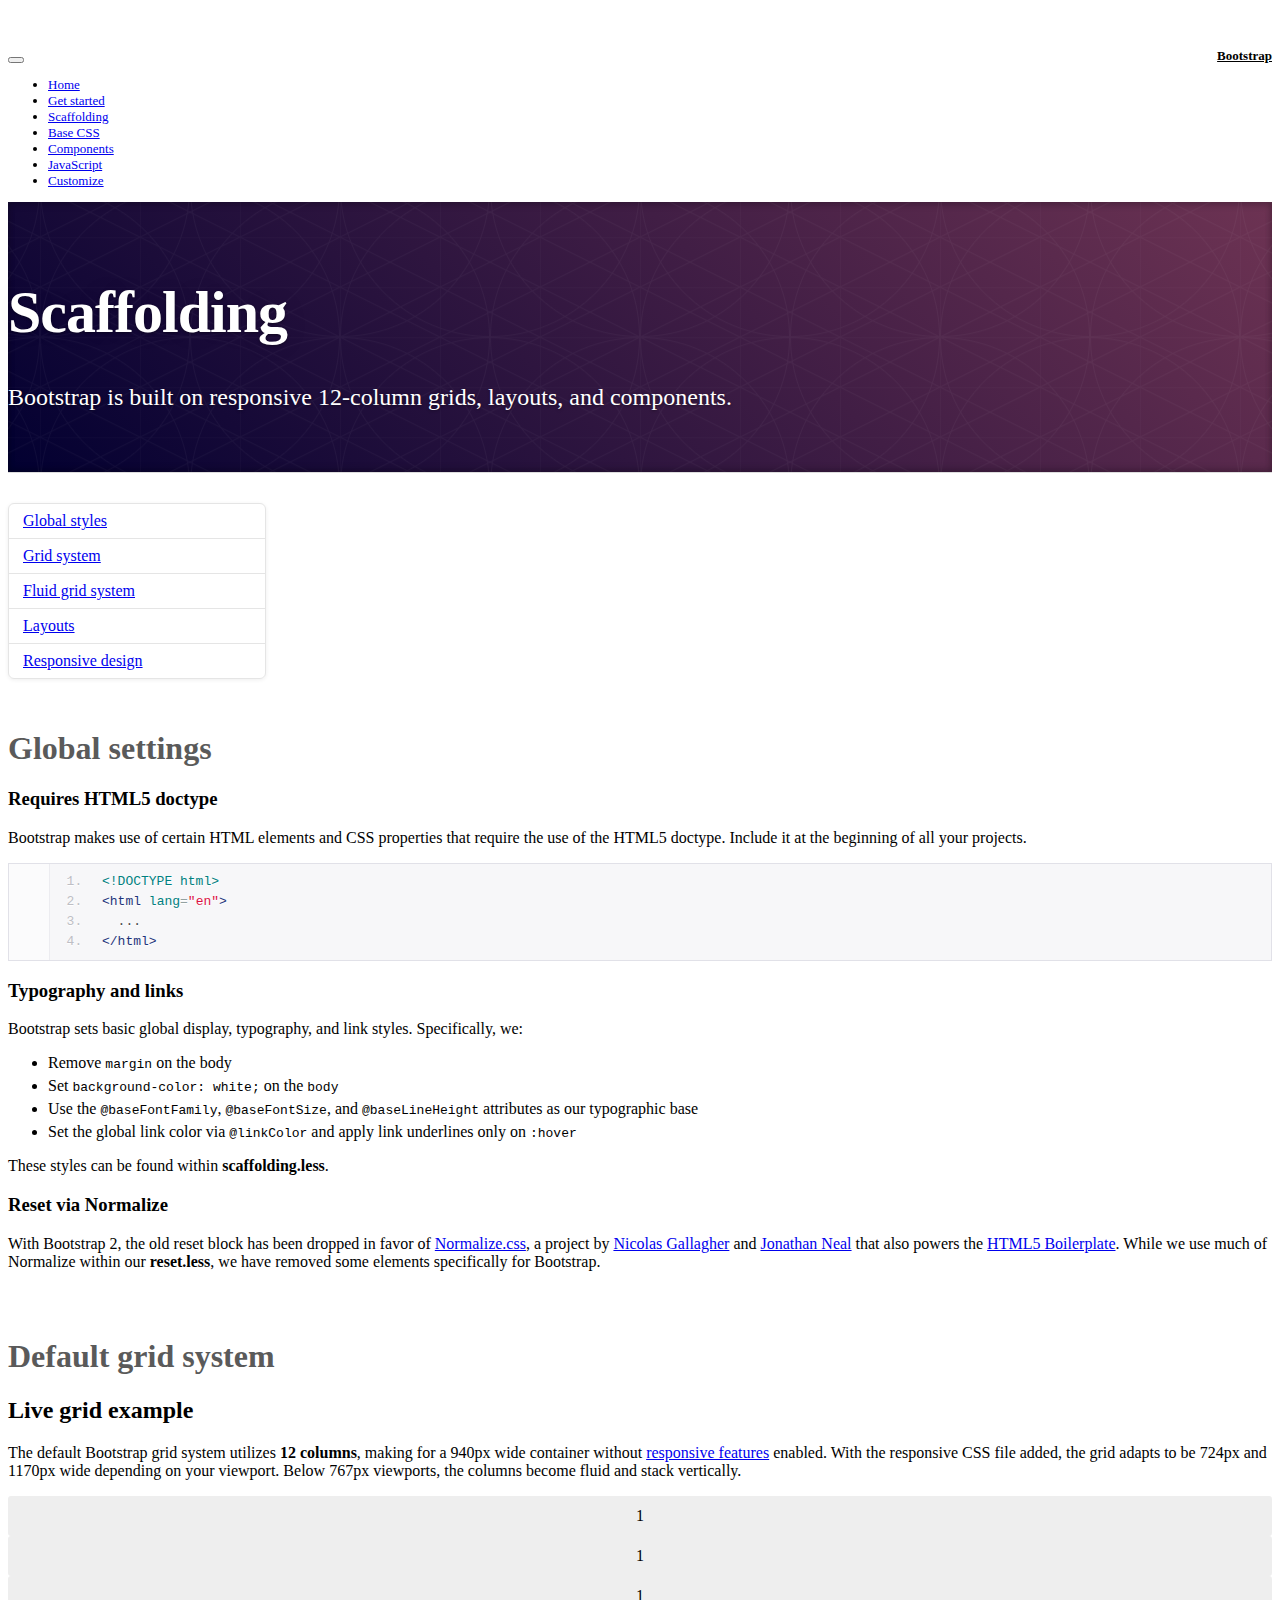
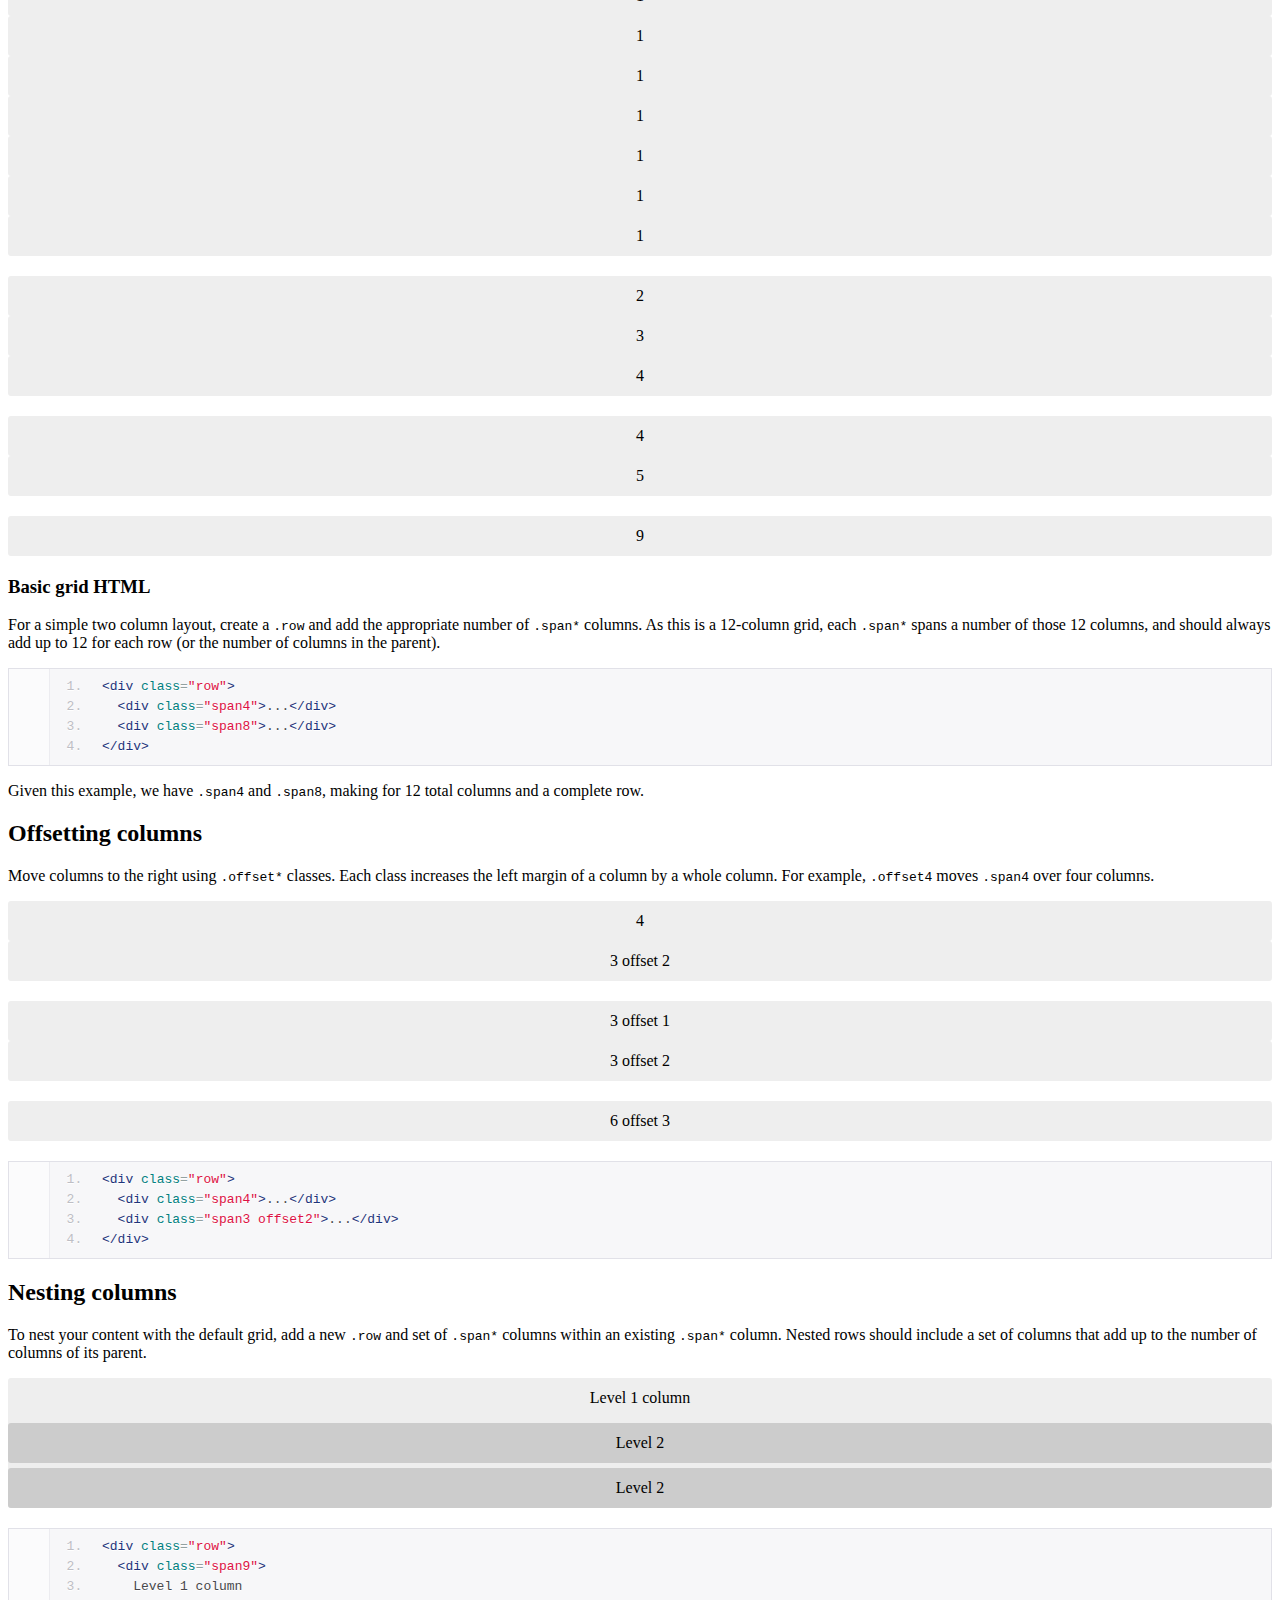
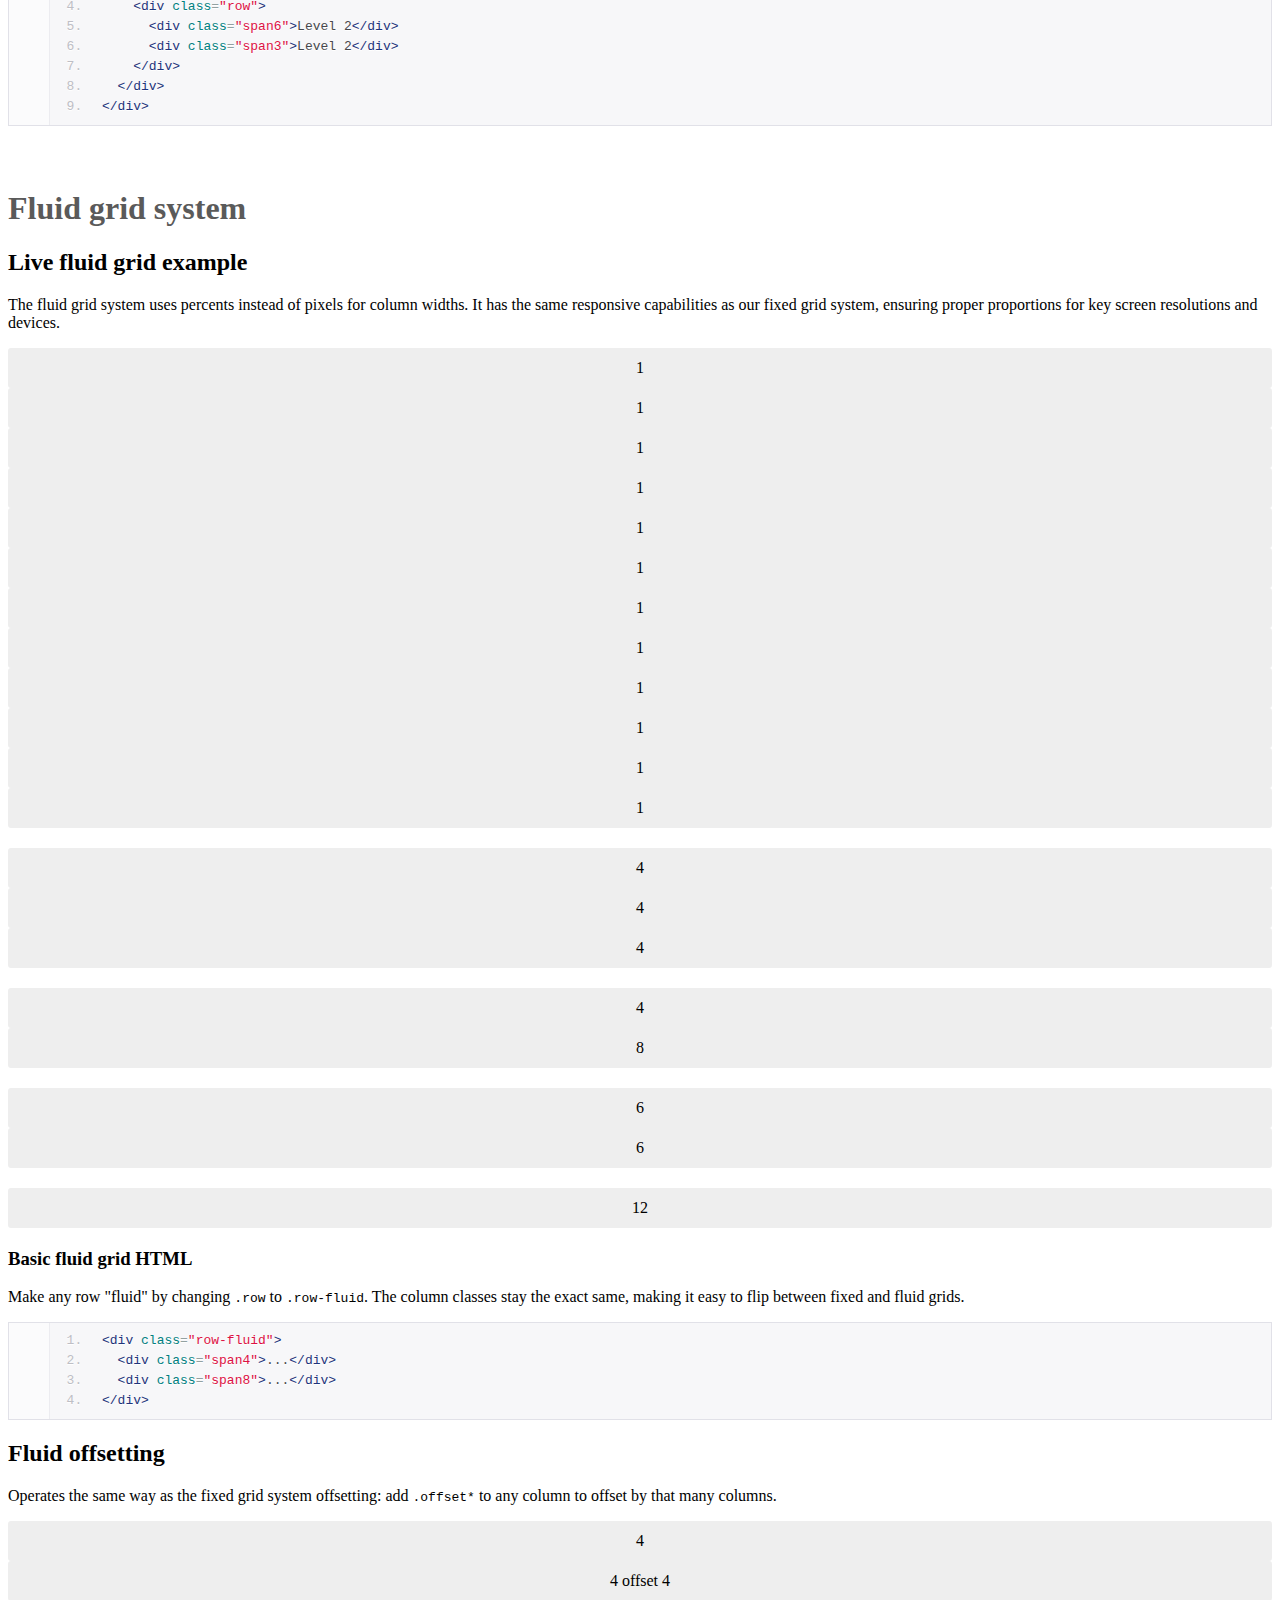
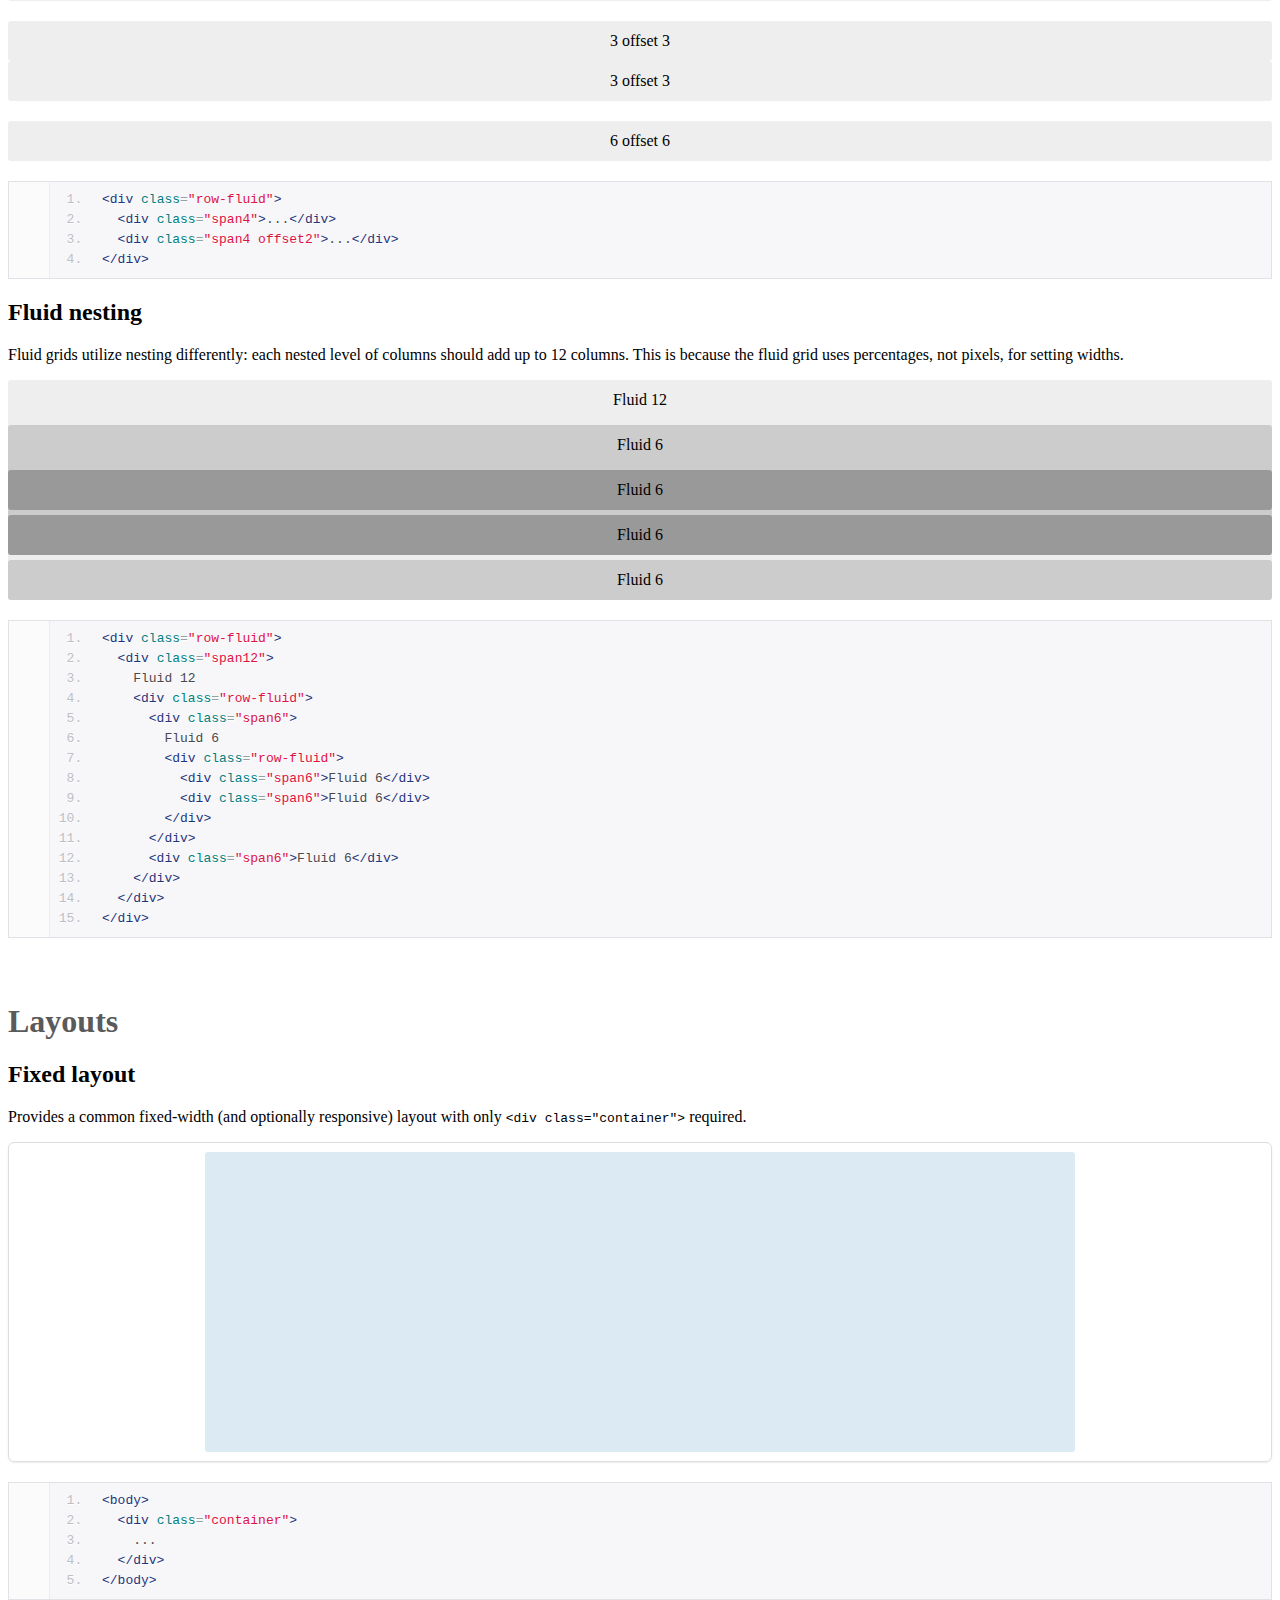
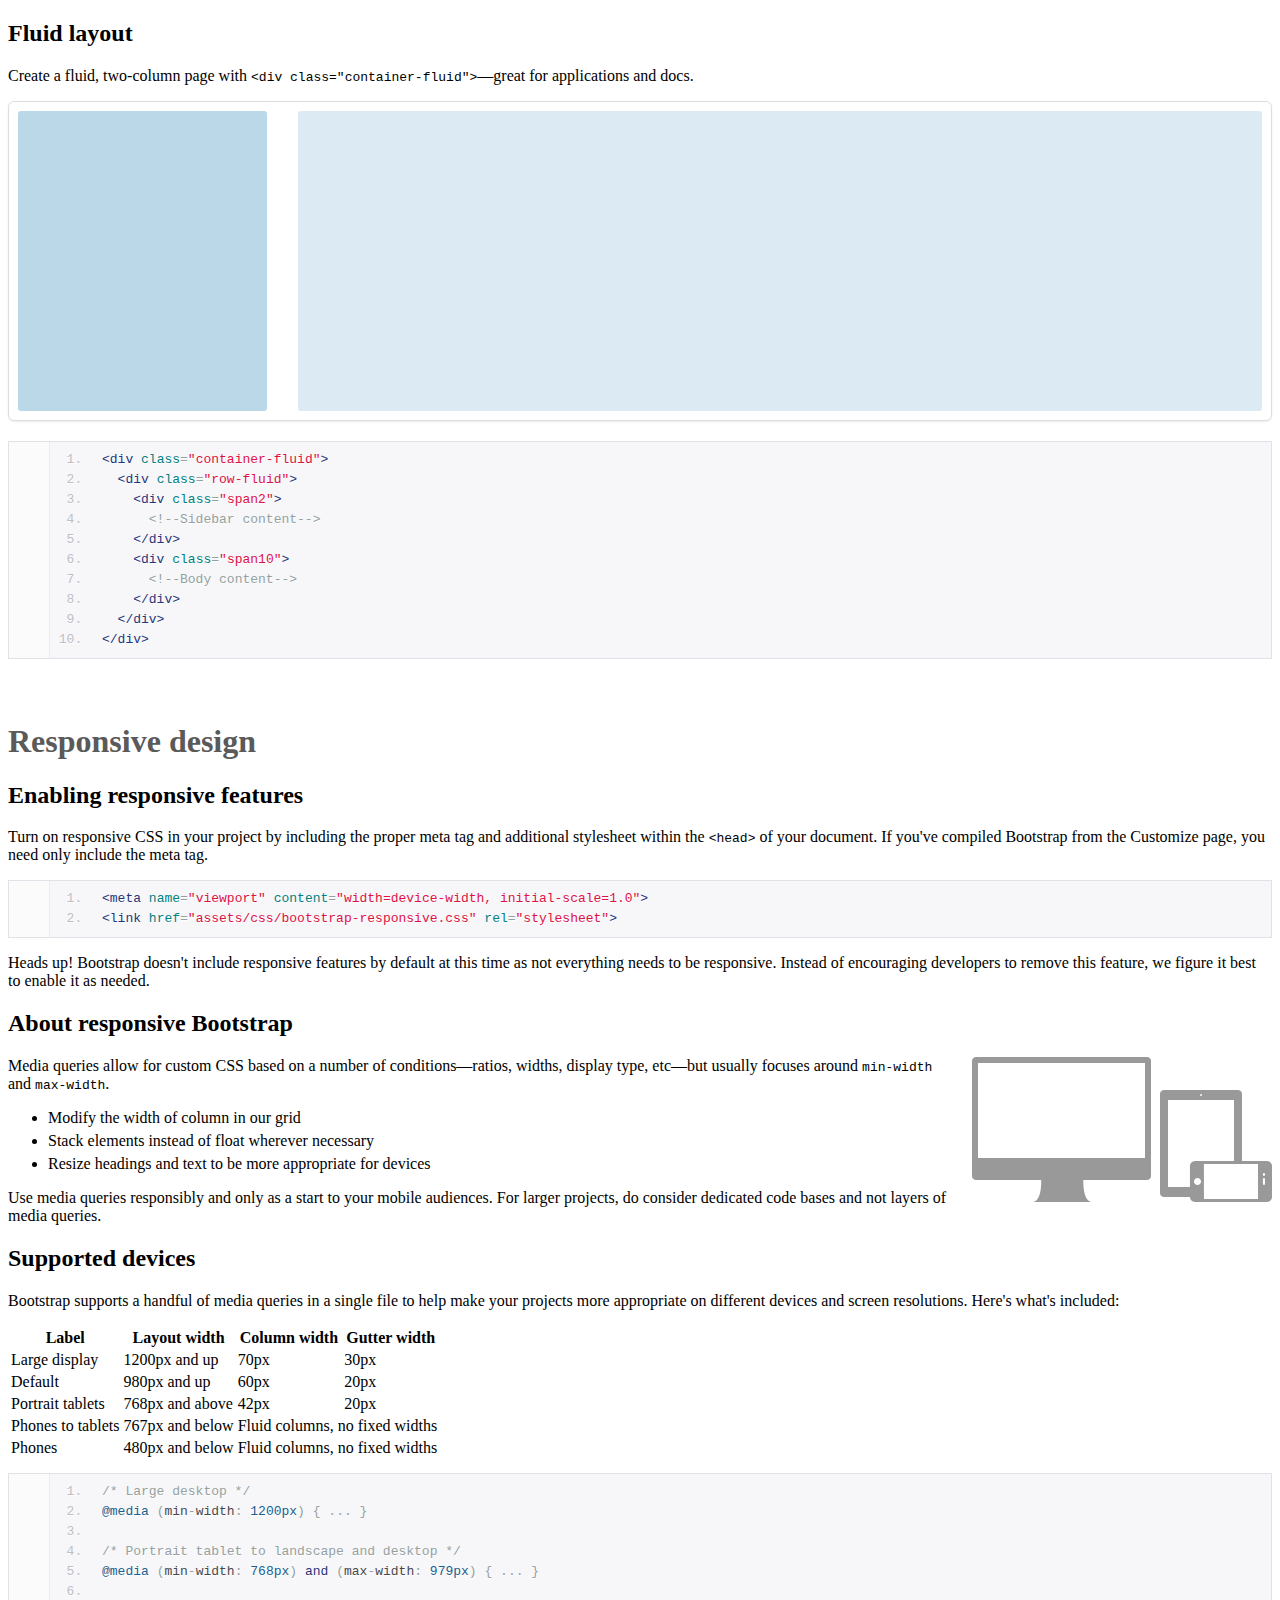
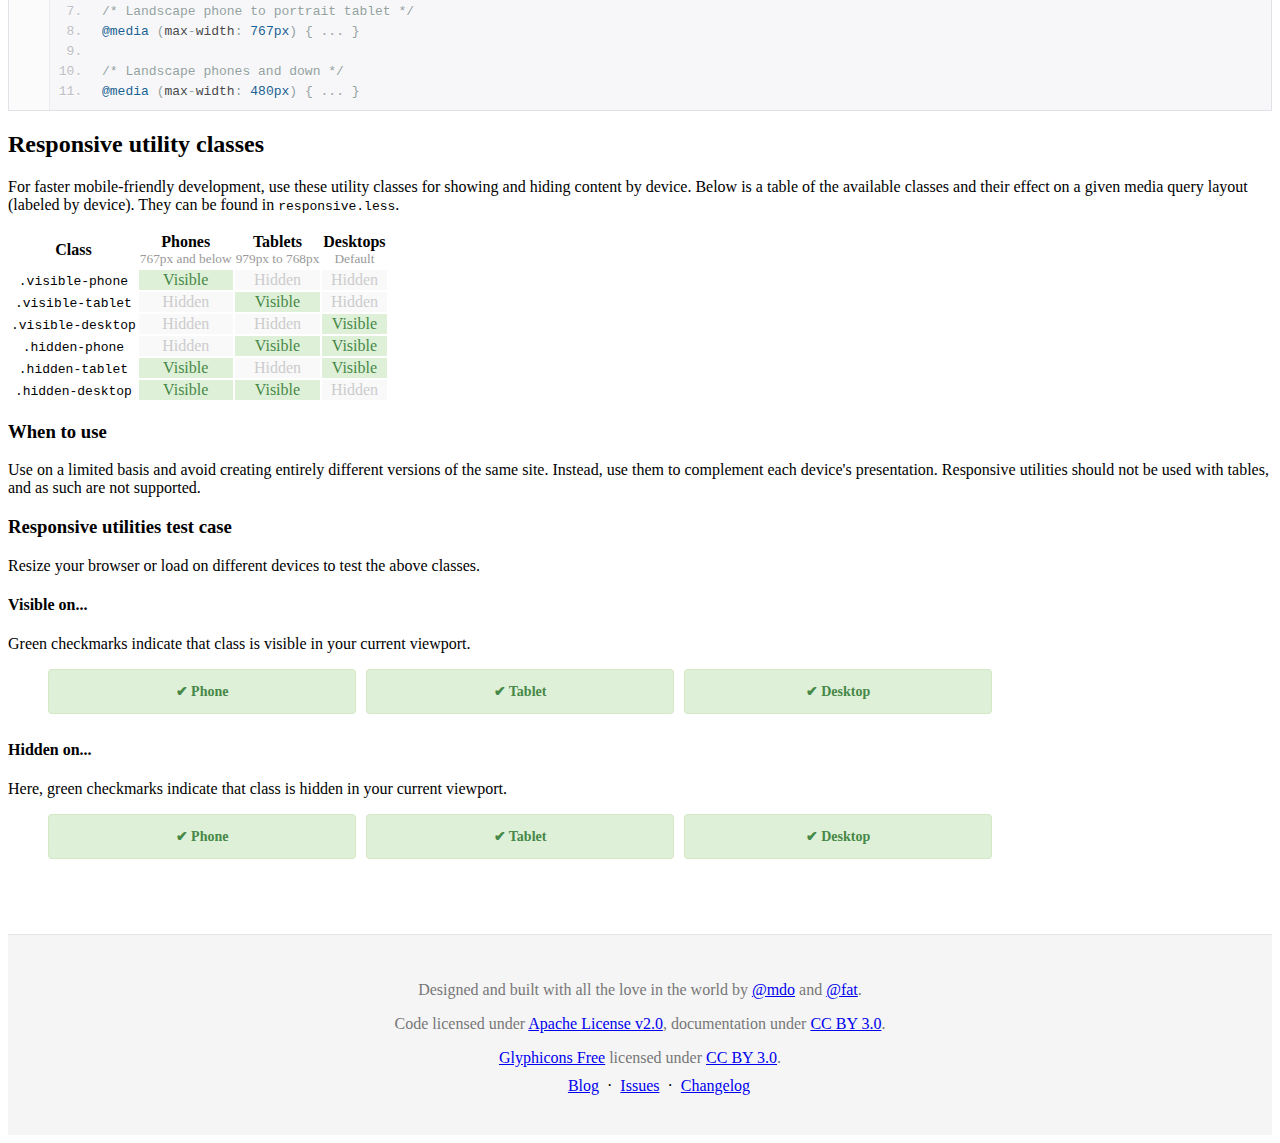
<file: web-app/bootstrap/scaffolding.html>
<!DOCTYPE html>
<html lang="en">
  <head>
    <meta charset="utf-8">
    <title>Scaffolding · Bootstrap</title>
    <meta name="viewport" content="width=device-width, initial-scale=1.0">
    <meta name="description" content="">
    <meta name="author" content="">

    <!-- Le styles -->
    <link href="assets/css/bootstrap.css" rel="stylesheet">
    <link href="assets/css/bootstrap-responsive.css" rel="stylesheet">
    <link href="assets/css/docs.css" rel="stylesheet">
    <link href="assets/js/google-code-prettify/prettify.css" rel="stylesheet">

    <!-- Le HTML5 shim, for IE6-8 support of HTML5 elements -->
    <!--[if lt IE 9]>
      <script src="assets/js/html5shiv.js"></script>
    <![endif]-->

    <!-- Le fav and touch icons -->
    <link rel="apple-touch-icon-precomposed" sizes="144x144" href="assets/ico/apple-touch-icon-144-precomposed.png">
    <link rel="apple-touch-icon-precomposed" sizes="114x114" href="assets/ico/apple-touch-icon-114-precomposed.png">
      <link rel="apple-touch-icon-precomposed" sizes="72x72" href="assets/ico/apple-touch-icon-72-precomposed.png">
                    <link rel="apple-touch-icon-precomposed" href="assets/ico/apple-touch-icon-57-precomposed.png">
                                   <link rel="shortcut icon" href="assets/ico/favicon.png">

  </head>

  <body data-spy="scroll" data-target=".bs-docs-sidebar">

    <!-- Navbar
    ================================================== -->
    <div class="navbar navbar-inverse navbar-fixed-top">
      <div class="navbar-inner">
        <div class="container">
          <button type="button" class="btn btn-navbar" data-toggle="collapse" data-target=".nav-collapse">
            <span class="icon-bar"></span>
            <span class="icon-bar"></span>
            <span class="icon-bar"></span>
          </button>
          <a class="brand" href="./index.html">Bootstrap</a>
          <div class="nav-collapse collapse">
            <ul class="nav">
              <li class="">
                <a href="./index.html">Home</a>
              </li>
              <li class="">
                <a href="./getting-started.html">Get started</a>
              </li>
              <li class="active">
                <a href="./scaffolding.html">Scaffolding</a>
              </li>
              <li class="">
                <a href="./base-css.html">Base CSS</a>
              </li>
              <li class="">
                <a href="./components.html">Components</a>
              </li>
              <li class="">
                <a href="./javascript.html">JavaScript</a>
              </li>
              <li class="">
                <a href="./customize.html">Customize</a>
              </li>
            </ul>
          </div>
        </div>
      </div>
    </div>

<!-- Subhead
================================================== -->
<header class="jumbotron subhead" id="overview">
  <div class="container">
    <h1>Scaffolding</h1>
    <p class="lead">Bootstrap is built on responsive 12-column grids, layouts, and components.</p>
  </div>
</header>

  <div class="container">

    <!-- Docs nav
    ================================================== -->
    <div class="row">
      <div class="span3 bs-docs-sidebar">
        <ul class="nav nav-list bs-docs-sidenav">
          <li><a href="#global"><i class="icon-chevron-right"></i> Global styles</a></li>
          <li><a href="#gridSystem"><i class="icon-chevron-right"></i> Grid system</a></li>
          <li><a href="#fluidGridSystem"><i class="icon-chevron-right"></i> Fluid grid system</a></li>
          <li><a href="#layouts"><i class="icon-chevron-right"></i> Layouts</a></li>
          <li><a href="#responsive"><i class="icon-chevron-right"></i> Responsive design</a></li>
        </ul>
      </div>
      <div class="span9">



        <!-- Global Bootstrap settings
        ================================================== -->
        <section id="global">
          <div class="page-header">
            <h1>Global settings</h1>
          </div>

          <h3>Requires HTML5 doctype</h3>
          <p>Bootstrap makes use of certain HTML elements and CSS properties that require the use of the HTML5 doctype. Include it at the beginning of all your projects.</p>
<pre class="prettyprint linenums">
&lt;!DOCTYPE html&gt;
&lt;html lang="en"&gt;
  ...
&lt;/html&gt;
</pre>

          <h3>Typography and links</h3>
          <p>Bootstrap sets basic global display, typography, and link styles. Specifically, we:</p>
          <ul>
            <li>Remove <code>margin</code> on the body</li>
            <li>Set <code>background-color: white;</code> on the <code>body</code></li>
            <li>Use the <code>@baseFontFamily</code>, <code>@baseFontSize</code>, and <code>@baseLineHeight</code> attributes as our typographic base</li>
            <li>Set the global link color via <code>@linkColor</code> and apply link underlines only on <code>:hover</code></li>
          </ul>
          <p>These styles can be found within <strong>scaffolding.less</strong>.</p>

          <h3>Reset via Normalize</h3>
          <p>With Bootstrap 2, the old reset block has been dropped in favor of <a href="http://necolas.github.com/normalize.css/" target="_blank">Normalize.css</a>, a project by <a href="http://twitter.com/necolas" target="_blank">Nicolas Gallagher</a> and <a href="http://twitter.com/jon_neal" target="_blank">Jonathan Neal</a> that also powers the <a href="http://html5boilerplate.com" target="_blank">HTML5 Boilerplate</a>. While we use much of Normalize within our <strong>reset.less</strong>, we have removed some elements specifically for Bootstrap.</p>

        </section>




        <!-- Grid system
        ================================================== -->
        <section id="gridSystem">
          <div class="page-header">
            <h1>Default grid system</h1>
          </div>

          <h2>Live grid example</h2>
          <p>The default Bootstrap grid system utilizes <strong>12 columns</strong>, making for a 940px wide container without <a href="./scaffolding.html#responsive">responsive features</a> enabled. With the responsive CSS file added, the grid adapts to be 724px and 1170px wide depending on your viewport. Below 767px viewports, the columns become fluid and stack vertically.</p>
          <div class="bs-docs-grid">
            <div class="row show-grid">
              <div class="span1">1</div>
              <div class="span1">1</div>
              <div class="span1">1</div>
              <div class="span1">1</div>
              <div class="span1">1</div>
              <div class="span1">1</div>
              <div class="span1">1</div>
              <div class="span1">1</div>
              <div class="span1">1</div>
            </div>
            <div class="row show-grid">
              <div class="span2">2</div>
              <div class="span3">3</div>
              <div class="span4">4</div>
            </div>
            <div class="row show-grid">
              <div class="span4">4</div>
              <div class="span5">5</div>
            </div>
            <div class="row show-grid">
              <div class="span9">9</div>
            </div>
          </div>

          <h3>Basic grid HTML</h3>
          <p>For a simple two column layout, create a <code>.row</code> and add the appropriate number of <code>.span*</code> columns. As this is a 12-column grid, each <code>.span*</code> spans a number of those 12 columns, and should always add up to 12 for each row (or the number of columns in the parent).</p>
<pre class="prettyprint linenums">
&lt;div class="row"&gt;
  &lt;div class="span4"&gt;...&lt;/div&gt;
  &lt;div class="span8"&gt;...&lt;/div&gt;
&lt;/div&gt;
</pre>
          <p>Given this example, we have <code>.span4</code> and <code>.span8</code>, making for 12 total columns and a complete row.</p>

          <h2>Offsetting columns</h2>
          <p>Move columns to the right using <code>.offset*</code> classes. Each class increases the left margin of a column by a whole column. For example, <code>.offset4</code> moves <code>.span4</code> over four columns.</p>
          <div class="bs-docs-grid">
            <div class="row show-grid">
              <div class="span4">4</div>
              <div class="span3 offset2">3 offset 2</div>
            </div><!-- /row -->
            <div class="row show-grid">
              <div class="span3 offset1">3 offset 1</div>
              <div class="span3 offset2">3 offset 2</div>
            </div><!-- /row -->
            <div class="row show-grid">
              <div class="span6 offset3">6 offset 3</div>
            </div><!-- /row -->
          </div>
<pre class="prettyprint linenums">
&lt;div class="row"&gt;
  &lt;div class="span4"&gt;...&lt;/div&gt;
  &lt;div class="span3 offset2"&gt;...&lt;/div&gt;
&lt;/div&gt;
</pre>

          <h2>Nesting columns</h2>
          <p>To nest your content with the default grid, add a new <code>.row</code> and set of <code>.span*</code> columns within an existing <code>.span*</code> column. Nested rows should include a set of columns that add up to the number of columns of its parent.</p>
          <div class="row show-grid">
            <div class="span9">
              Level 1 column
              <div class="row show-grid">
                <div class="span6">
                  Level 2
                </div>
                <div class="span3">
                  Level 2
                </div>
              </div>
            </div>
          </div>
<pre class="prettyprint linenums">
&lt;div class="row"&gt;
  &lt;div class="span9"&gt;
    Level 1 column
    &lt;div class="row"&gt;
      &lt;div class="span6"&gt;Level 2&lt;/div&gt;
      &lt;div class="span3"&gt;Level 2&lt;/div&gt;
    &lt;/div&gt;
  &lt;/div&gt;
&lt;/div&gt;
</pre>
        </section>



        <!-- Fluid grid system
        ================================================== -->
        <section id="fluidGridSystem">
          <div class="page-header">
            <h1>Fluid grid system</h1>
          </div>

          <h2>Live fluid grid example</h2>
          <p>The fluid grid system uses percents instead of pixels for column widths. It has the same responsive capabilities as our fixed grid system, ensuring proper proportions for key screen resolutions and devices.</p>
          <div class="bs-docs-grid">
            <div class="row-fluid show-grid">
              <div class="span1">1</div>
              <div class="span1">1</div>
              <div class="span1">1</div>
              <div class="span1">1</div>
              <div class="span1">1</div>
              <div class="span1">1</div>
              <div class="span1">1</div>
              <div class="span1">1</div>
              <div class="span1">1</div>
              <div class="span1">1</div>
              <div class="span1">1</div>
              <div class="span1">1</div>
            </div>
            <div class="row-fluid show-grid">
              <div class="span4">4</div>
              <div class="span4">4</div>
              <div class="span4">4</div>
            </div>
            <div class="row-fluid show-grid">
              <div class="span4">4</div>
              <div class="span8">8</div>
            </div>
            <div class="row-fluid show-grid">
              <div class="span6">6</div>
              <div class="span6">6</div>
            </div>
            <div class="row-fluid show-grid">
              <div class="span12">12</div>
            </div>
          </div>

          <h3>Basic fluid grid HTML</h3>
          <p>Make any row "fluid" by changing <code>.row</code> to <code>.row-fluid</code>. The column classes stay the exact same, making it easy to flip between fixed and fluid grids.</p>
<pre class="prettyprint linenums">
&lt;div class="row-fluid"&gt;
  &lt;div class="span4"&gt;...&lt;/div&gt;
  &lt;div class="span8"&gt;...&lt;/div&gt;
&lt;/div&gt;
</pre>

          <h2>Fluid offsetting</h2>
          <p>Operates the same way as the fixed grid system offsetting: add <code>.offset*</code> to any column to offset by that many columns.</p>
          <div class="bs-docs-grid">
            <div class="row-fluid show-grid">
              <div class="span4">4</div>
              <div class="span4 offset4">4 offset 4</div>
            </div><!-- /row -->
            <div class="row-fluid show-grid">
              <div class="span3 offset3">3 offset 3</div>
              <div class="span3 offset3">3 offset 3</div>
            </div><!-- /row -->
            <div class="row-fluid show-grid">
              <div class="span6 offset6">6 offset 6</div>
            </div><!-- /row -->
          </div>
<pre class="prettyprint linenums">
&lt;div class="row-fluid"&gt;
  &lt;div class="span4"&gt;...&lt;/div&gt;
  &lt;div class="span4 offset2"&gt;...&lt;/div&gt;
&lt;/div&gt;
</pre>

          <h2>Fluid nesting</h2>
          <p>Fluid grids utilize nesting differently: each nested level of columns should add up to 12 columns. This is because the fluid grid uses percentages, not pixels, for setting widths.</p>
          <div class="row-fluid show-grid">
            <div class="span12">
              Fluid 12
              <div class="row-fluid show-grid">
                <div class="span6">
                  Fluid 6
                  <div class="row-fluid show-grid">
                    <div class="span6">
                      Fluid 6
                    </div>
                    <div class="span6">
                      Fluid 6
                    </div>
                  </div>
                </div>
                <div class="span6">
                  Fluid 6
                </div>
              </div>
            </div>
          </div>
<pre class="prettyprint linenums">
&lt;div class="row-fluid"&gt;
  &lt;div class="span12"&gt;
    Fluid 12
    &lt;div class="row-fluid"&gt;
      &lt;div class="span6"&gt;
        Fluid 6
        &lt;div class="row-fluid"&gt;
          &lt;div class="span6"&gt;Fluid 6&lt;/div&gt;
          &lt;div class="span6"&gt;Fluid 6&lt;/div&gt;
        &lt;/div&gt;
      &lt;/div&gt;
      &lt;div class="span6"&gt;Fluid 6&lt;/div&gt;
    &lt;/div&gt;
  &lt;/div&gt;
&lt;/div&gt;
</pre>

        </section>




        <!-- Layouts (Default and fluid)
        ================================================== -->
        <section id="layouts">
          <div class="page-header">
            <h1>Layouts</h1>
          </div>

          <h2>Fixed layout</h2>
          <p>Provides a common fixed-width (and optionally responsive) layout with only <code>&lt;div class="container"&gt;</code> required.</p>
          <div class="mini-layout">
            <div class="mini-layout-body"></div>
          </div>
<pre class="prettyprint linenums">
&lt;body&gt;
  &lt;div class="container"&gt;
    ...
  &lt;/div&gt;
&lt;/body&gt;
</pre>

          <h2>Fluid layout</h2>
          <p>Create a fluid, two-column page with <code>&lt;div class="container-fluid"&gt;</code>&mdash;great for applications and docs.</p>
          <div class="mini-layout fluid">
            <div class="mini-layout-sidebar"></div>
            <div class="mini-layout-body"></div>
          </div>
<pre class="prettyprint linenums">
&lt;div class="container-fluid"&gt;
  &lt;div class="row-fluid"&gt;
    &lt;div class="span2"&gt;
      &lt;!--Sidebar content--&gt;
    &lt;/div&gt;
    &lt;div class="span10"&gt;
      &lt;!--Body content--&gt;
    &lt;/div&gt;
  &lt;/div&gt;
&lt;/div&gt;
</pre>
        </section>




        <!-- Responsive design
        ================================================== -->
        <section id="responsive">
          <div class="page-header">
            <h1>Responsive design</h1>
          </div>

          <h2>Enabling responsive features</h2>
          <p>Turn on responsive CSS in your project by including the proper meta tag and additional stylesheet within the <code>&lt;head&gt;</code> of your document. If you've compiled Bootstrap from the Customize page, you need only include the meta tag.</p>
<pre class="prettyprint linenums">
&lt;meta name="viewport" content="width=device-width, initial-scale=1.0"&gt;
&lt;link href="assets/css/bootstrap-responsive.css" rel="stylesheet"&gt;
</pre>
          <p><span class="label label-info">Heads up!</span>  Bootstrap doesn't include responsive features by default at this time as not everything needs to be responsive. Instead of encouraging developers to remove this feature, we figure it best to enable it as needed.</p>

          <h2>About responsive Bootstrap</h2>
          <img src="assets/img/responsive-illustrations.png" alt="Responsive devices" style="float: right; margin: 0 0 20px 20px;">
          <p>Media queries allow for custom CSS based on a number of conditions&mdash;ratios, widths, display type, etc&mdash;but usually focuses around <code>min-width</code> and <code>max-width</code>.</p>
          <ul>
            <li>Modify the width of column in our grid</li>
            <li>Stack elements instead of float wherever necessary</li>
            <li>Resize headings and text to be more appropriate for devices</li>
          </ul>
          <p>Use media queries responsibly and only as a start to your mobile audiences. For larger projects, do consider dedicated code bases and not layers of media queries.</p>

          <h2>Supported devices</h2>
          <p>Bootstrap supports a handful of media queries in a single file to help make your projects more appropriate on different devices and screen resolutions. Here's what's included:</p>
          <table class="table table-bordered table-striped">
            <thead>
              <tr>
                <th>Label</th>
                <th>Layout width</th>
                <th>Column width</th>
                <th>Gutter width</th>
              </tr>
            </thead>
            <tbody>
              <tr>
                <td>Large display</td>
                <td>1200px and up</td>
                <td>70px</td>
                <td>30px</td>
              </tr>
              <tr>
                <td>Default</td>
                <td>980px and up</td>
                <td>60px</td>
                <td>20px</td>
              </tr>
              <tr>
                <td>Portrait tablets</td>
                <td>768px and above</td>
                <td>42px</td>
                <td>20px</td>
              </tr>
              <tr>
                <td>Phones to tablets</td>
                <td>767px and below</td>
                <td class="muted" colspan="2">Fluid columns, no fixed widths</td>
              </tr>
              <tr>
                <td>Phones</td>
                <td>480px and below</td>
                <td class="muted" colspan="2">Fluid columns, no fixed widths</td>
              </tr>
            </tbody>
          </table>
<pre class="prettyprint linenums">
/* Large desktop */
@media (min-width: 1200px) { ... }

/* Portrait tablet to landscape and desktop */
@media (min-width: 768px) and (max-width: 979px) { ... }

/* Landscape phone to portrait tablet */
@media (max-width: 767px) { ... }

/* Landscape phones and down */
@media (max-width: 480px) { ... }
</pre>


          <h2>Responsive utility classes</h2>
          <p>For faster mobile-friendly development, use these utility classes for showing and hiding content by device. Below is a table of the available classes and their effect on a given media query layout (labeled by device). They can be found in <code>responsive.less</code>.</p>
          <table class="table table-bordered table-striped responsive-utilities">
            <thead>
              <tr>
                <th>Class</th>
                <th>Phones <small>767px and below</small></th>
                <th>Tablets <small>979px to 768px</small></th>
                <th>Desktops <small>Default</small></th>
              </tr>
            </thead>
            <tbody>
              <tr>
                <th><code>.visible-phone</code></th>
                <td class="is-visible">Visible</td>
                <td class="is-hidden">Hidden</td>
                <td class="is-hidden">Hidden</td>
              </tr>
              <tr>
                <th><code>.visible-tablet</code></th>
                <td class="is-hidden">Hidden</td>
                <td class="is-visible">Visible</td>
                <td class="is-hidden">Hidden</td>
              </tr>
              <tr>
                <th><code>.visible-desktop</code></th>
                <td class="is-hidden">Hidden</td>
                <td class="is-hidden">Hidden</td>
                <td class="is-visible">Visible</td>
              </tr>
              <tr>
                <th><code>.hidden-phone</code></th>
                <td class="is-hidden">Hidden</td>
                <td class="is-visible">Visible</td>
                <td class="is-visible">Visible</td>
              </tr>
              <tr>
                <th><code>.hidden-tablet</code></th>
                <td class="is-visible">Visible</td>
                <td class="is-hidden">Hidden</td>
                <td class="is-visible">Visible</td>
              </tr>
              <tr>
                <th><code>.hidden-desktop</code></th>
                <td class="is-visible">Visible</td>
                <td class="is-visible">Visible</td>
                <td class="is-hidden">Hidden</td>
              </tr>
            </tbody>
          </table>

          <h3>When to use</h3>
          <p>Use on a limited basis and avoid creating entirely different versions of the same site. Instead, use them to complement each device's presentation. Responsive utilities should not be used with tables, and as such are not supported.</p>

          <h3>Responsive utilities test case</h3>
          <p>Resize your browser or load on different devices to test the above classes.</p>
          <h4>Visible on...</h4>
          <p>Green checkmarks indicate that class is visible in your current viewport.</p>
          <ul class="responsive-utilities-test">
            <li>Phone<span class="visible-phone">&#10004; Phone</span></li>
            <li>Tablet<span class="visible-tablet">&#10004; Tablet</span></li>
            <li>Desktop<span class="visible-desktop">&#10004; Desktop</span></li>
          </ul>
          <h4>Hidden on...</h4>
          <p>Here, green checkmarks indicate that class is hidden in your current viewport.</p>
          <ul class="responsive-utilities-test hidden-on">
            <li>Phone<span class="hidden-phone">&#10004; Phone</span></li>
            <li>Tablet<span class="hidden-tablet">&#10004; Tablet</span></li>
            <li>Desktop<span class="hidden-desktop">&#10004; Desktop</span></li>
          </ul>

        </section>



      </div>
    </div>

  </div>



    <!-- Footer
    ================================================== -->
    <footer class="footer">
      <div class="container">
        <p>Designed and built with all the love in the world by <a href="http://twitter.com/mdo" target="_blank">@mdo</a> and <a href="http://twitter.com/fat" target="_blank">@fat</a>.</p>
        <p>Code licensed under <a href="http://www.apache.org/licenses/LICENSE-2.0" target="_blank">Apache License v2.0</a>, documentation under <a href="http://creativecommons.org/licenses/by/3.0/">CC BY 3.0</a>.</p>
        <p><a href="http://glyphicons.com">Glyphicons Free</a> licensed under <a href="http://creativecommons.org/licenses/by/3.0/">CC BY 3.0</a>.</p>
        <ul class="footer-links">
          <li><a href="http://blog.getbootstrap.com">Blog</a></li>
          <li class="muted">&middot;</li>
          <li><a href="https://github.com/twitter/bootstrap/issues?state=open">Issues</a></li>
          <li class="muted">&middot;</li>
          <li><a href="https://github.com/twitter/bootstrap/blob/master/CHANGELOG.md">Changelog</a></li>
        </ul>
      </div>
    </footer>



    <!-- Le javascript
    ================================================== -->
    <!-- Placed at the end of the document so the pages load faster -->
    <script type="text/javascript" src="http://platform.twitter.com/widgets.js"></script>
    <script src="assets/js/jquery.js"></script>
    <script src="assets/js/bootstrap-transition.js"></script>
    <script src="assets/js/bootstrap-alert.js"></script>
    <script src="assets/js/bootstrap-modal.js"></script>
    <script src="assets/js/bootstrap-dropdown.js"></script>
    <script src="assets/js/bootstrap-scrollspy.js"></script>
    <script src="assets/js/bootstrap-tab.js"></script>
    <script src="assets/js/bootstrap-tooltip.js"></script>
    <script src="assets/js/bootstrap-popover.js"></script>
    <script src="assets/js/bootstrap-button.js"></script>
    <script src="assets/js/bootstrap-collapse.js"></script>
    <script src="assets/js/bootstrap-carousel.js"></script>
    <script src="assets/js/bootstrap-typeahead.js"></script>
    <script src="assets/js/bootstrap-affix.js"></script>

    <script src="assets/js/holder/holder.js"></script>
    <script src="assets/js/google-code-prettify/prettify.js"></script>

    <script src="assets/js/application.js"></script>



  </body>
</html>
</file>
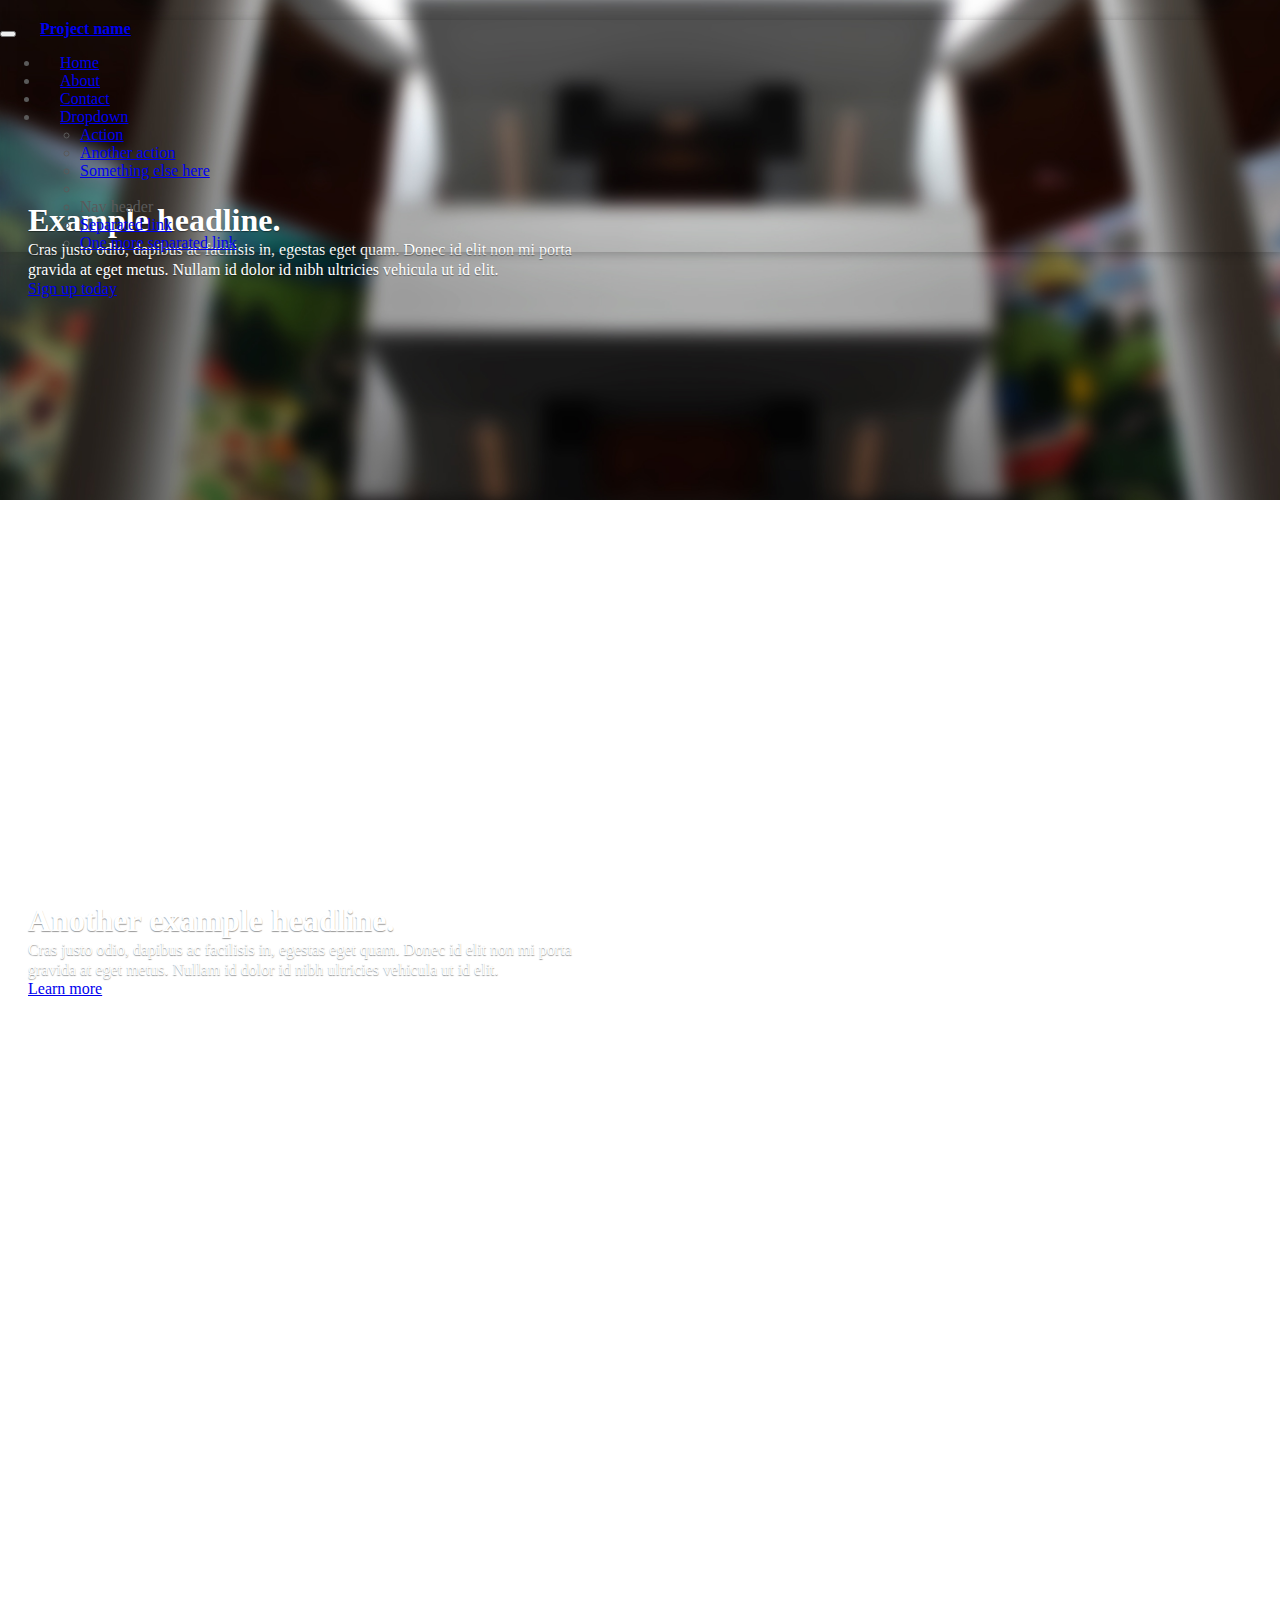
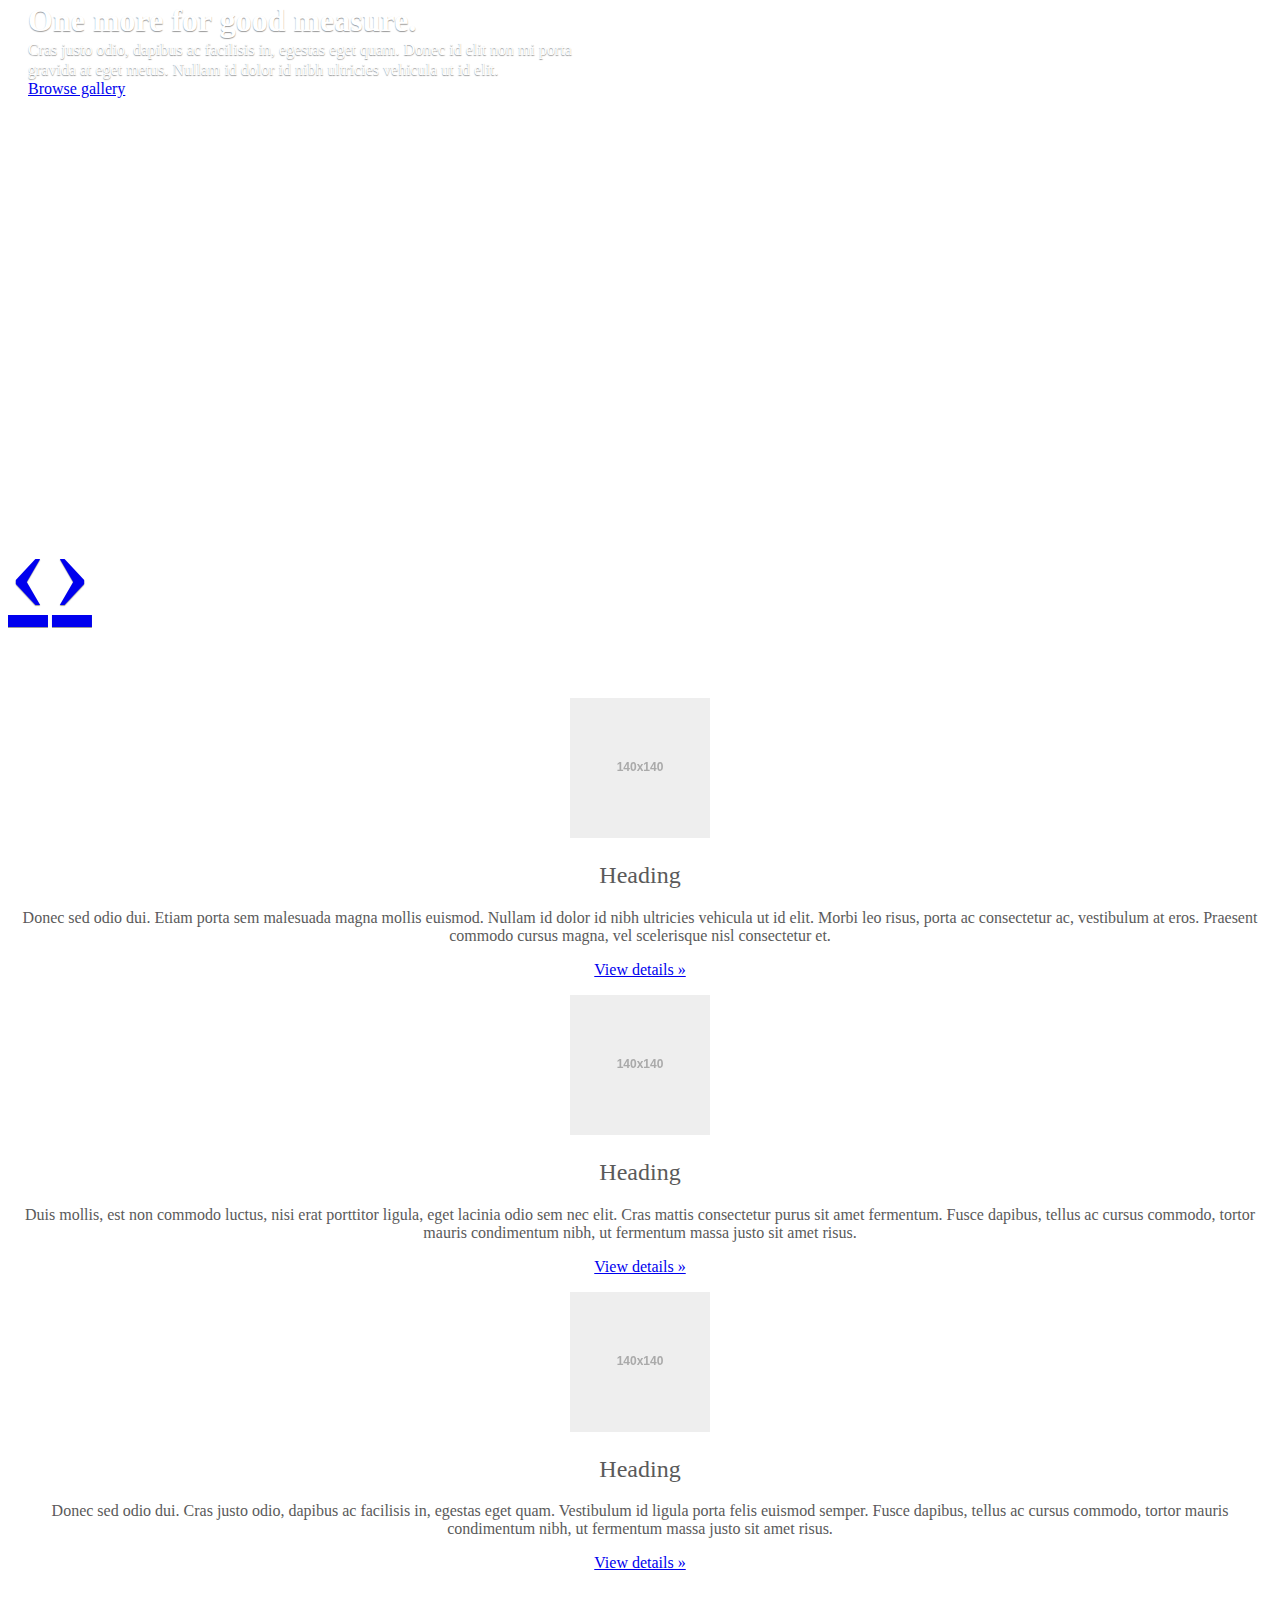
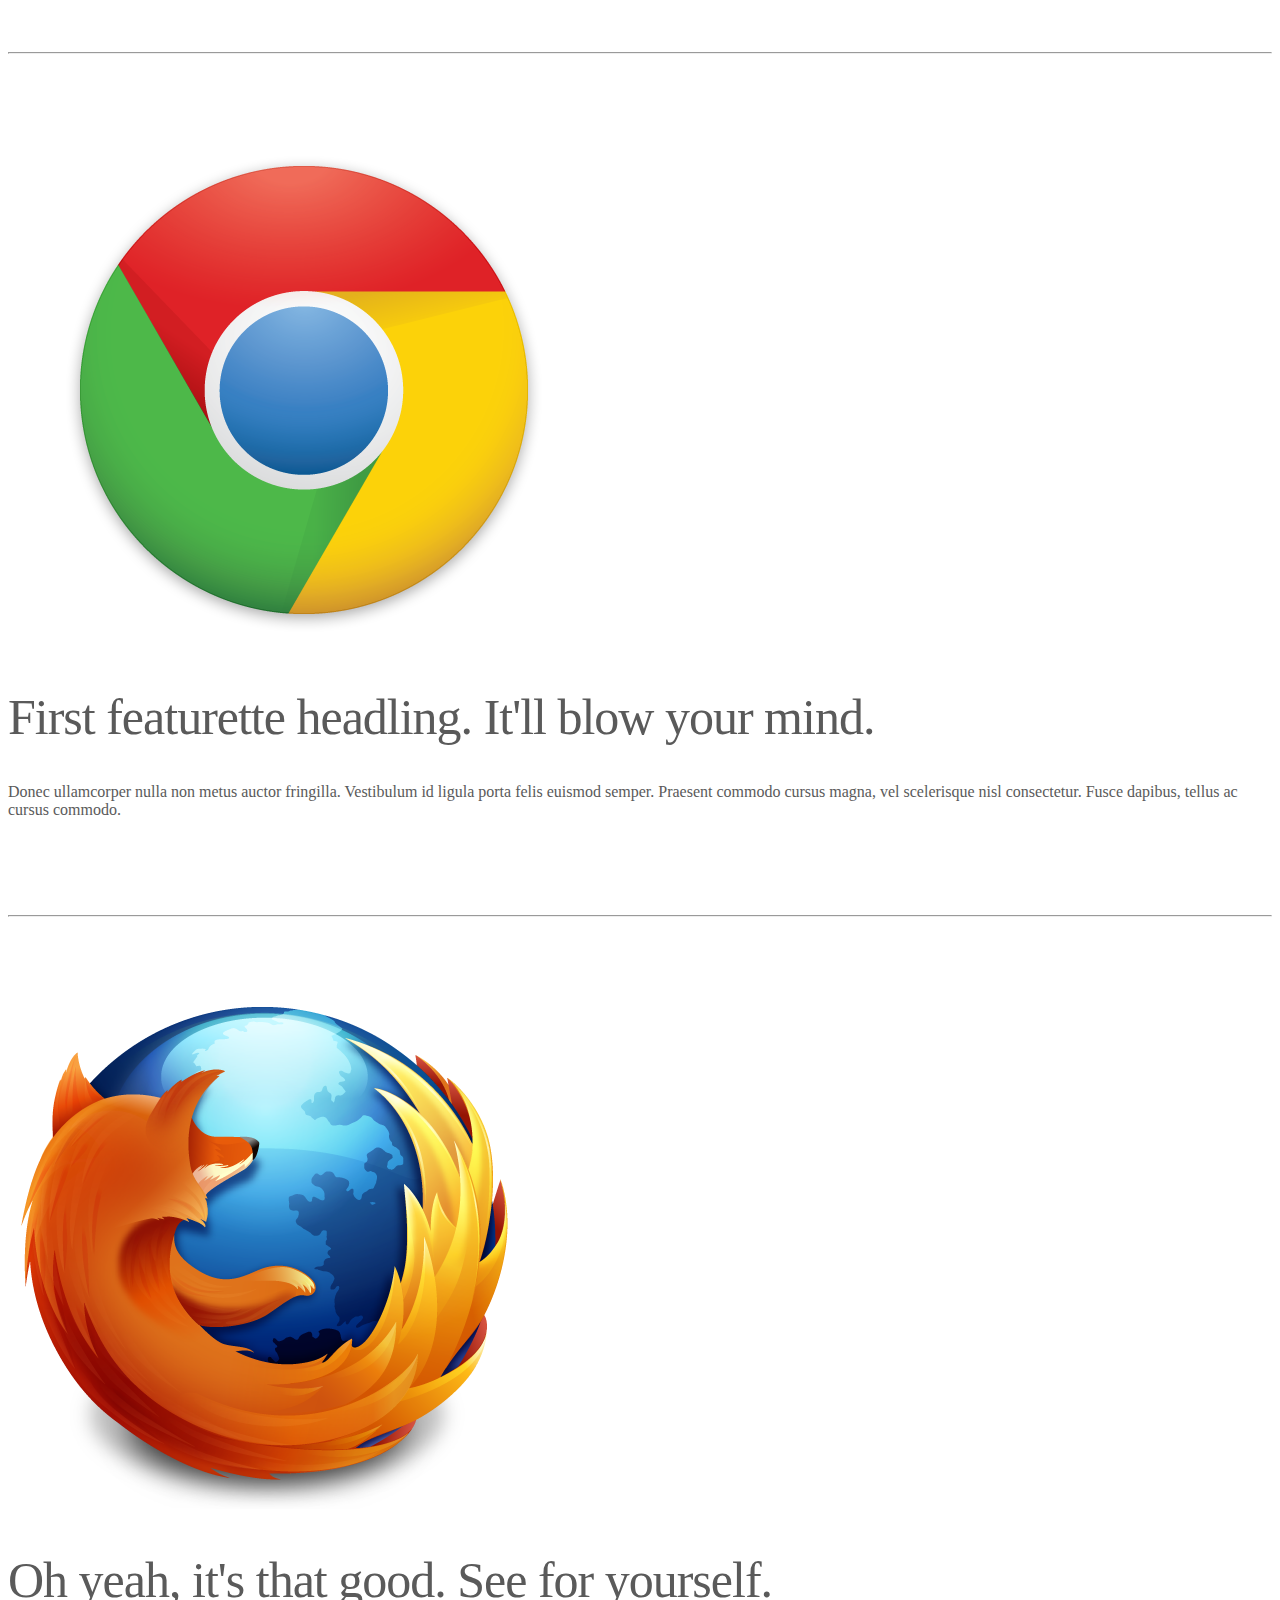
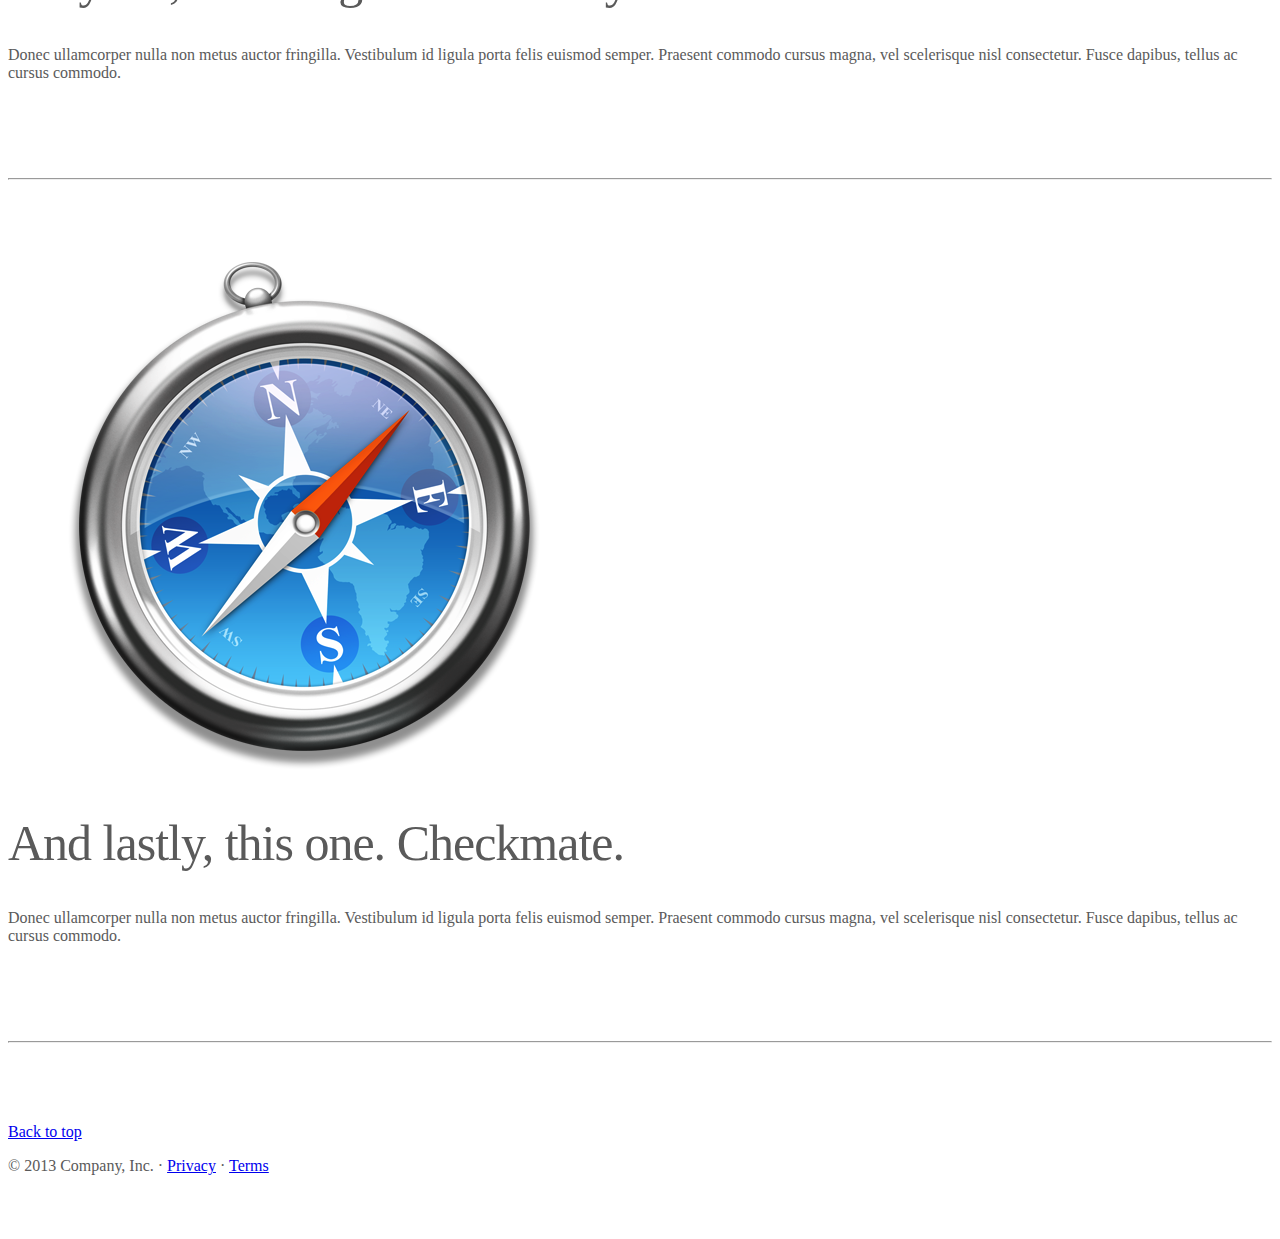
<file: web-app/bootstrap/examples/carousel.html>
<!DOCTYPE html>
<html lang="en">
  <head>
    <meta charset="utf-8">
    <title>Carousel Template &middot; Bootstrap</title>
    <meta name="viewport" content="width=device-width, initial-scale=1.0">
    <meta name="description" content="">
    <meta name="author" content="">

    <!-- Le styles -->
    <link href="../assets/css/bootstrap.css" rel="stylesheet">
    <link href="../assets/css/bootstrap-responsive.css" rel="stylesheet">
    <style>

    /* GLOBAL STYLES
    -------------------------------------------------- */
    /* Padding below the footer and lighter body text */

    body {
      padding-bottom: 40px;
      color: #5a5a5a;
    }



    /* CUSTOMIZE THE NAVBAR
    -------------------------------------------------- */

    /* Special class on .container surrounding .navbar, used for positioning it into place. */
    .navbar-wrapper {
      position: absolute;
      top: 0;
      left: 0;
      right: 0;
      z-index: 10;
      margin-top: 20px;
      margin-bottom: -90px; /* Negative margin to pull up carousel. 90px is roughly margins and height of navbar. */
    }
    .navbar-wrapper .navbar {

    }

    /* Remove border and change up box shadow for more contrast */
    .navbar .navbar-inner {
      border: 0;
      -webkit-box-shadow: 0 2px 10px rgba(0,0,0,.25);
         -moz-box-shadow: 0 2px 10px rgba(0,0,0,.25);
              box-shadow: 0 2px 10px rgba(0,0,0,.25);
    }

    /* Downsize the brand/project name a bit */
    .navbar .brand {
      padding: 14px 20px 16px; /* Increase vertical padding to match navbar links */
      font-size: 16px;
      font-weight: bold;
      text-shadow: 0 -1px 0 rgba(0,0,0,.5);
    }

    /* Navbar links: increase padding for taller navbar */
    .navbar .nav > li > a {
      padding: 15px 20px;
    }

    /* Offset the responsive button for proper vertical alignment */
    .navbar .btn-navbar {
      margin-top: 10px;
    }



    /* CUSTOMIZE THE CAROUSEL
    -------------------------------------------------- */

    /* Carousel base class */
    .carousel {
      margin-bottom: 60px;
    }

    .carousel .container {
      position: relative;
      z-index: 9;
    }

    .carousel-control {
      height: 80px;
      margin-top: 0;
      font-size: 120px;
      text-shadow: 0 1px 1px rgba(0,0,0,.4);
      background-color: transparent;
      border: 0;
      z-index: 10;
    }

    .carousel .item {
      height: 500px;
    }
    .carousel img {
      position: absolute;
      top: 0;
      left: 0;
      min-width: 100%;
      height: 500px;
    }

    .carousel-caption {
      background-color: transparent;
      position: static;
      max-width: 550px;
      padding: 0 20px;
      margin-top: 200px;
    }
    .carousel-caption h1,
    .carousel-caption .lead {
      margin: 0;
      line-height: 1.25;
      color: #fff;
      text-shadow: 0 1px 1px rgba(0,0,0,.4);
    }
    .carousel-caption .btn {
      margin-top: 10px;
    }



    /* MARKETING CONTENT
    -------------------------------------------------- */

    /* Center align the text within the three columns below the carousel */
    .marketing .span4 {
      text-align: center;
    }
    .marketing h2 {
      font-weight: normal;
    }
    .marketing .span4 p {
      margin-left: 10px;
      margin-right: 10px;
    }


    /* Featurettes
    ------------------------- */

    .featurette-divider {
      margin: 80px 0; /* Space out the Bootstrap <hr> more */
    }
    .featurette {
      padding-top: 120px; /* Vertically center images part 1: add padding above and below text. */
      overflow: hidden; /* Vertically center images part 2: clear their floats. */
    }
    .featurette-image {
      margin-top: -120px; /* Vertically center images part 3: negative margin up the image the same amount of the padding to center it. */
    }

    /* Give some space on the sides of the floated elements so text doesn't run right into it. */
    .featurette-image.pull-left {
      margin-right: 40px;
    }
    .featurette-image.pull-right {
      margin-left: 40px;
    }

    /* Thin out the marketing headings */
    .featurette-heading {
      font-size: 50px;
      font-weight: 300;
      line-height: 1;
      letter-spacing: -1px;
    }



    /* RESPONSIVE CSS
    -------------------------------------------------- */

    @media (max-width: 979px) {

      .container.navbar-wrapper {
        margin-bottom: 0;
        width: auto;
      }
      .navbar-inner {
        border-radius: 0;
        margin: -20px 0;
      }

      .carousel .item {
        height: 500px;
      }
      .carousel img {
        width: auto;
        height: 500px;
      }

      .featurette {
        height: auto;
        padding: 0;
      }
      .featurette-image.pull-left,
      .featurette-image.pull-right {
        display: block;
        float: none;
        max-width: 40%;
        margin: 0 auto 20px;
      }
    }


    @media (max-width: 767px) {

      .navbar-inner {
        margin: -20px;
      }

      .carousel {
        margin-left: -20px;
        margin-right: -20px;
      }
      .carousel .container {

      }
      .carousel .item {
        height: 300px;
      }
      .carousel img {
        height: 300px;
      }
      .carousel-caption {
        width: 65%;
        padding: 0 70px;
        margin-top: 100px;
      }
      .carousel-caption h1 {
        font-size: 30px;
      }
      .carousel-caption .lead,
      .carousel-caption .btn {
        font-size: 18px;
      }

      .marketing .span4 + .span4 {
        margin-top: 40px;
      }

      .featurette-heading {
        font-size: 30px;
      }
      .featurette .lead {
        font-size: 18px;
        line-height: 1.5;
      }

    }
    </style>

    <!-- HTML5 shim, for IE6-8 support of HTML5 elements -->
    <!--[if lt IE 9]>
      <script src="../assets/js/html5shiv.js"></script>
    <![endif]-->

    <!-- Fav and touch icons -->
    <link rel="apple-touch-icon-precomposed" sizes="144x144" href="../assets/ico/apple-touch-icon-144-precomposed.png">
    <link rel="apple-touch-icon-precomposed" sizes="114x114" href="../assets/ico/apple-touch-icon-114-precomposed.png">
      <link rel="apple-touch-icon-precomposed" sizes="72x72" href="../assets/ico/apple-touch-icon-72-precomposed.png">
                    <link rel="apple-touch-icon-precomposed" href="../assets/ico/apple-touch-icon-57-precomposed.png">
                                   <link rel="shortcut icon" href="../assets/ico/favicon.png">
  </head>

  <body>



    <!-- NAVBAR
    ================================================== -->
    <div class="navbar-wrapper">
      <!-- Wrap the .navbar in .container to center it within the absolutely positioned parent. -->
      <div class="container">

        <div class="navbar navbar-inverse">
          <div class="navbar-inner">
            <!-- Responsive Navbar Part 1: Button for triggering responsive navbar (not covered in tutorial). Include responsive CSS to utilize. -->
            <button type="button" class="btn btn-navbar" data-toggle="collapse" data-target=".nav-collapse">
              <span class="icon-bar"></span>
              <span class="icon-bar"></span>
              <span class="icon-bar"></span>
            </button>
            <a class="brand" href="#">Project name</a>
            <!-- Responsive Navbar Part 2: Place all navbar contents you want collapsed withing .navbar-collapse.collapse. -->
            <div class="nav-collapse collapse">
              <ul class="nav">
                <li class="active"><a href="#">Home</a></li>
                <li><a href="#about">About</a></li>
                <li><a href="#contact">Contact</a></li>
                <!-- Read about Bootstrap dropdowns at http://twitter.github.com/bootstrap/javascript.html#dropdowns -->
                <li class="dropdown">
                  <a href="#" class="dropdown-toggle" data-toggle="dropdown">Dropdown <b class="caret"></b></a>
                  <ul class="dropdown-menu">
                    <li><a href="#">Action</a></li>
                    <li><a href="#">Another action</a></li>
                    <li><a href="#">Something else here</a></li>
                    <li class="divider"></li>
                    <li class="nav-header">Nav header</li>
                    <li><a href="#">Separated link</a></li>
                    <li><a href="#">One more separated link</a></li>
                  </ul>
                </li>
              </ul>
            </div><!--/.nav-collapse -->
          </div><!-- /.navbar-inner -->
        </div><!-- /.navbar -->

      </div> <!-- /.container -->
    </div><!-- /.navbar-wrapper -->



    <!-- Carousel
    ================================================== -->
    <div id="myCarousel" class="carousel slide">
      <div class="carousel-inner">
        <div class="item active">
          <img src="../assets/img/examples/slide-01.jpg" alt="">
          <div class="container">
            <div class="carousel-caption">
              <h1>Example headline.</h1>
              <p class="lead">Cras justo odio, dapibus ac facilisis in, egestas eget quam. Donec id elit non mi porta gravida at eget metus. Nullam id dolor id nibh ultricies vehicula ut id elit.</p>
              <a class="btn btn-large btn-primary" href="#">Sign up today</a>
            </div>
          </div>
        </div>
        <div class="item">
          <img src="../assets/img/examples/slide-02.jpg" alt="">
          <div class="container">
            <div class="carousel-caption">
              <h1>Another example headline.</h1>
              <p class="lead">Cras justo odio, dapibus ac facilisis in, egestas eget quam. Donec id elit non mi porta gravida at eget metus. Nullam id dolor id nibh ultricies vehicula ut id elit.</p>
              <a class="btn btn-large btn-primary" href="#">Learn more</a>
            </div>
          </div>
        </div>
        <div class="item">
          <img src="../assets/img/examples/slide-03.jpg" alt="">
          <div class="container">
            <div class="carousel-caption">
              <h1>One more for good measure.</h1>
              <p class="lead">Cras justo odio, dapibus ac facilisis in, egestas eget quam. Donec id elit non mi porta gravida at eget metus. Nullam id dolor id nibh ultricies vehicula ut id elit.</p>
              <a class="btn btn-large btn-primary" href="#">Browse gallery</a>
            </div>
          </div>
        </div>
      </div>
      <a class="left carousel-control" href="#myCarousel" data-slide="prev">&lsaquo;</a>
      <a class="right carousel-control" href="#myCarousel" data-slide="next">&rsaquo;</a>
    </div><!-- /.carousel -->



    <!-- Marketing messaging and featurettes
    ================================================== -->
    <!-- Wrap the rest of the page in another container to center all the content. -->

    <div class="container marketing">

      <!-- Three columns of text below the carousel -->
      <div class="row">
        <div class="span4">
          <img class="img-circle" data-src="holder.js/140x140">
          <h2>Heading</h2>
          <p>Donec sed odio dui. Etiam porta sem malesuada magna mollis euismod. Nullam id dolor id nibh ultricies vehicula ut id elit. Morbi leo risus, porta ac consectetur ac, vestibulum at eros. Praesent commodo cursus magna, vel scelerisque nisl consectetur et.</p>
          <p><a class="btn" href="#">View details &raquo;</a></p>
        </div><!-- /.span4 -->
        <div class="span4">
          <img class="img-circle" data-src="holder.js/140x140">
          <h2>Heading</h2>
          <p>Duis mollis, est non commodo luctus, nisi erat porttitor ligula, eget lacinia odio sem nec elit. Cras mattis consectetur purus sit amet fermentum. Fusce dapibus, tellus ac cursus commodo, tortor mauris condimentum nibh, ut fermentum massa justo sit amet risus.</p>
          <p><a class="btn" href="#">View details &raquo;</a></p>
        </div><!-- /.span4 -->
        <div class="span4">
          <img class="img-circle" data-src="holder.js/140x140">
          <h2>Heading</h2>
          <p>Donec sed odio dui. Cras justo odio, dapibus ac facilisis in, egestas eget quam. Vestibulum id ligula porta felis euismod semper. Fusce dapibus, tellus ac cursus commodo, tortor mauris condimentum nibh, ut fermentum massa justo sit amet risus.</p>
          <p><a class="btn" href="#">View details &raquo;</a></p>
        </div><!-- /.span4 -->
      </div><!-- /.row -->


      <!-- START THE FEATURETTES -->

      <hr class="featurette-divider">

      <div class="featurette">
        <img class="featurette-image pull-right" src="../assets/img/examples/browser-icon-chrome.png">
        <h2 class="featurette-heading">First featurette headling. <span class="muted">It'll blow your mind.</span></h2>
        <p class="lead">Donec ullamcorper nulla non metus auctor fringilla. Vestibulum id ligula porta felis euismod semper. Praesent commodo cursus magna, vel scelerisque nisl consectetur. Fusce dapibus, tellus ac cursus commodo.</p>
      </div>

      <hr class="featurette-divider">

      <div class="featurette">
        <img class="featurette-image pull-left" src="../assets/img/examples/browser-icon-firefox.png">
        <h2 class="featurette-heading">Oh yeah, it's that good. <span class="muted">See for yourself.</span></h2>
        <p class="lead">Donec ullamcorper nulla non metus auctor fringilla. Vestibulum id ligula porta felis euismod semper. Praesent commodo cursus magna, vel scelerisque nisl consectetur. Fusce dapibus, tellus ac cursus commodo.</p>
      </div>

      <hr class="featurette-divider">

      <div class="featurette">
        <img class="featurette-image pull-right" src="../assets/img/examples/browser-icon-safari.png">
        <h2 class="featurette-heading">And lastly, this one. <span class="muted">Checkmate.</span></h2>
        <p class="lead">Donec ullamcorper nulla non metus auctor fringilla. Vestibulum id ligula porta felis euismod semper. Praesent commodo cursus magna, vel scelerisque nisl consectetur. Fusce dapibus, tellus ac cursus commodo.</p>
      </div>

      <hr class="featurette-divider">

      <!-- /END THE FEATURETTES -->


      <!-- FOOTER -->
      <footer>
        <p class="pull-right"><a href="#">Back to top</a></p>
        <p>&copy; 2013 Company, Inc. &middot; <a href="#">Privacy</a> &middot; <a href="#">Terms</a></p>
      </footer>

    </div><!-- /.container -->



    <!-- Le javascript
    ================================================== -->
    <!-- Placed at the end of the document so the pages load faster -->
    <script src="../assets/js/jquery.js"></script>
    <script src="../assets/js/bootstrap-transition.js"></script>
    <script src="../assets/js/bootstrap-alert.js"></script>
    <script src="../assets/js/bootstrap-modal.js"></script>
    <script src="../assets/js/bootstrap-dropdown.js"></script>
    <script src="../assets/js/bootstrap-scrollspy.js"></script>
    <script src="../assets/js/bootstrap-tab.js"></script>
    <script src="../assets/js/bootstrap-tooltip.js"></script>
    <script src="../assets/js/bootstrap-popover.js"></script>
    <script src="../assets/js/bootstrap-button.js"></script>
    <script src="../assets/js/bootstrap-collapse.js"></script>
    <script src="../assets/js/bootstrap-carousel.js"></script>
    <script src="../assets/js/bootstrap-typeahead.js"></script>
    <script>
      !function ($) {
        $(function(){
          // carousel demo
          $('#myCarousel').carousel()
        })
      }(window.jQuery)
    </script>
    <script src="../assets/js/holder/holder.js"></script>
  </body>
</html>
</file>
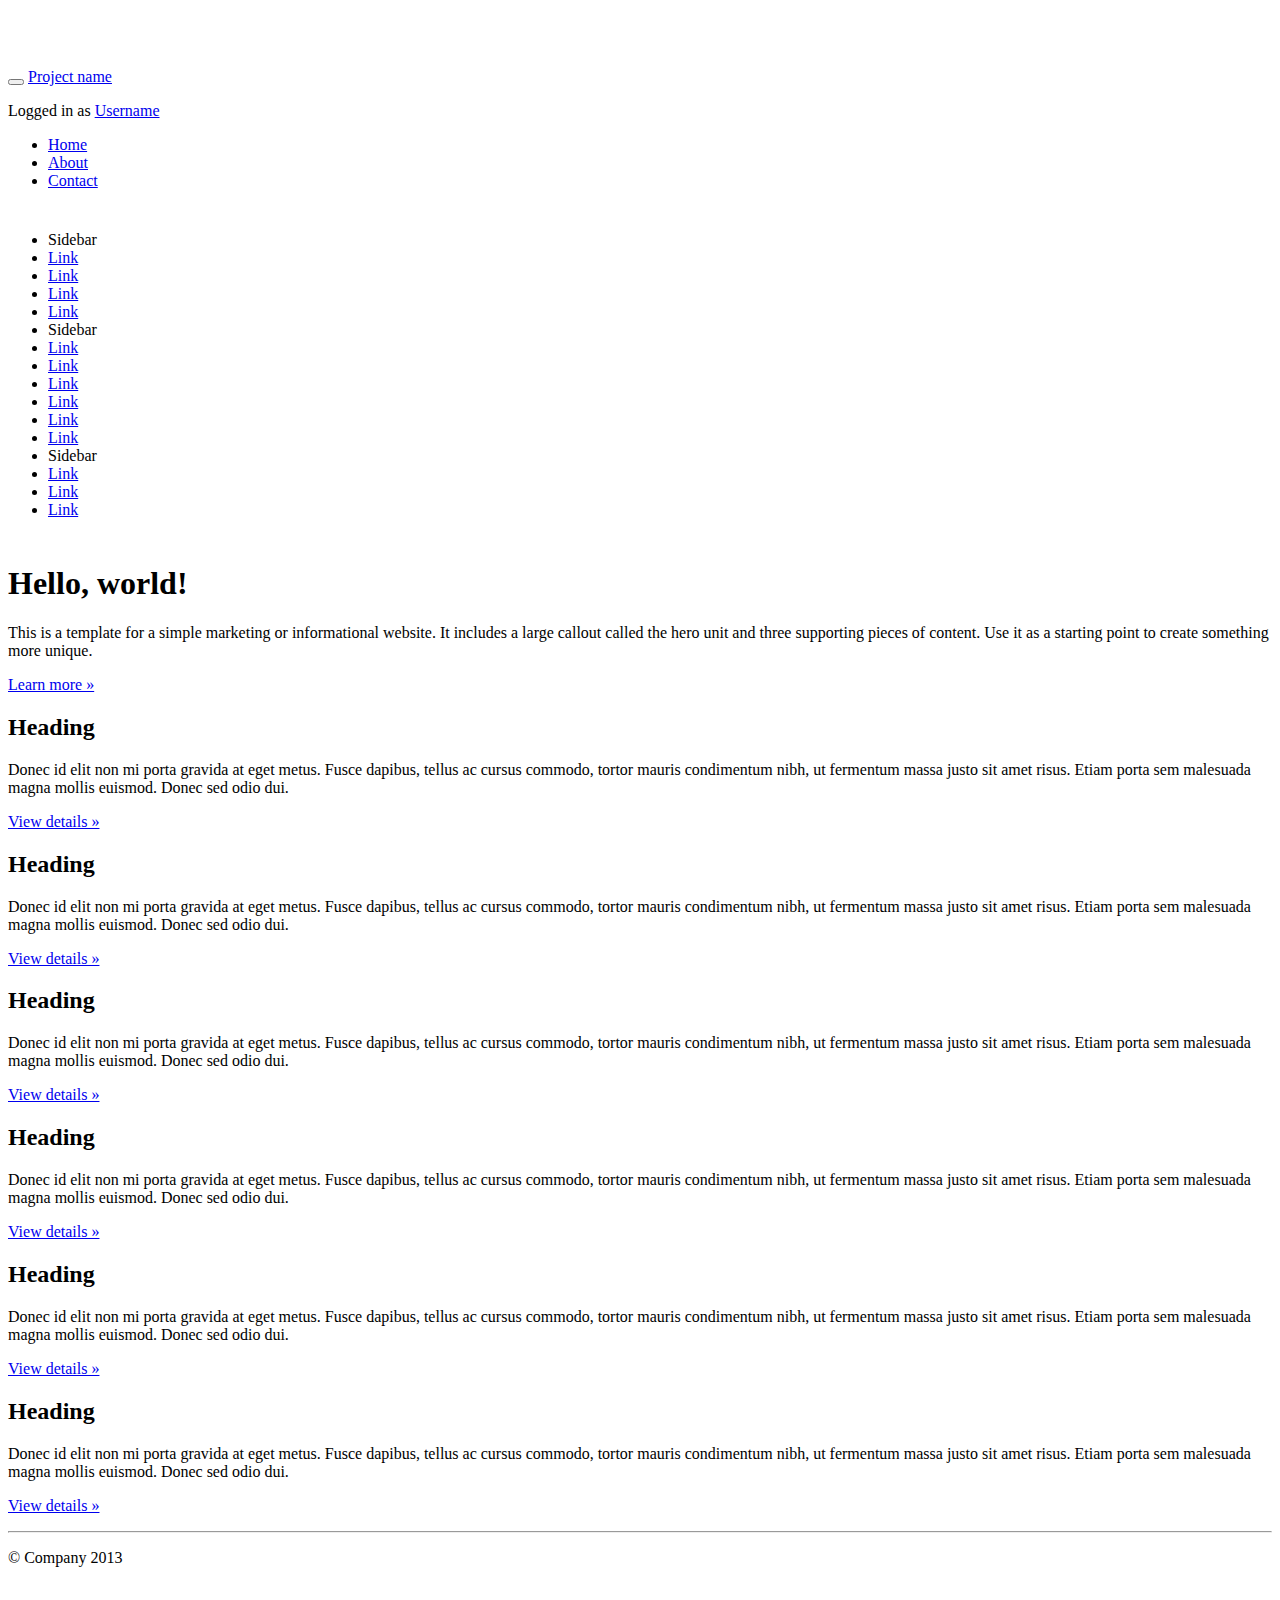
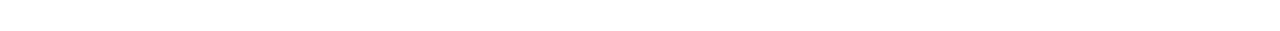
<file: web-app/bootstrap/examples/fluid.html>
<!DOCTYPE html>
<html lang="en">
  <head>
    <meta charset="utf-8">
    <title>Bootstrap, from Twitter</title>
    <meta name="viewport" content="width=device-width, initial-scale=1.0">
    <meta name="description" content="">
    <meta name="author" content="">

    <!-- Le styles -->
    <link href="../assets/css/bootstrap.css" rel="stylesheet">
    <style type="text/css">
      body {
        padding-top: 60px;
        padding-bottom: 40px;
      }
      .sidebar-nav {
        padding: 9px 0;
      }

      @media (max-width: 980px) {
        /* Enable use of floated navbar text */
        .navbar-text.pull-right {
          float: none;
          padding-left: 5px;
          padding-right: 5px;
        }
      }
    </style>
    <link href="../assets/css/bootstrap-responsive.css" rel="stylesheet">

    <!-- HTML5 shim, for IE6-8 support of HTML5 elements -->
    <!--[if lt IE 9]>
      <script src="../assets/js/html5shiv.js"></script>
    <![endif]-->

    <!-- Fav and touch icons -->
    <link rel="apple-touch-icon-precomposed" sizes="144x144" href="../assets/ico/apple-touch-icon-144-precomposed.png">
    <link rel="apple-touch-icon-precomposed" sizes="114x114" href="../assets/ico/apple-touch-icon-114-precomposed.png">
      <link rel="apple-touch-icon-precomposed" sizes="72x72" href="../assets/ico/apple-touch-icon-72-precomposed.png">
                    <link rel="apple-touch-icon-precomposed" href="../assets/ico/apple-touch-icon-57-precomposed.png">
                                   <link rel="shortcut icon" href="../assets/ico/favicon.png">
  </head>

  <body>

    <div class="navbar navbar-inverse navbar-fixed-top">
      <div class="navbar-inner">
        <div class="container-fluid">
          <button type="button" class="btn btn-navbar" data-toggle="collapse" data-target=".nav-collapse">
            <span class="icon-bar"></span>
            <span class="icon-bar"></span>
            <span class="icon-bar"></span>
          </button>
          <a class="brand" href="#">Project name</a>
          <div class="nav-collapse collapse">
            <p class="navbar-text pull-right">
              Logged in as <a href="#" class="navbar-link">Username</a>
            </p>
            <ul class="nav">
              <li class="active"><a href="#">Home</a></li>
              <li><a href="#about">About</a></li>
              <li><a href="#contact">Contact</a></li>
            </ul>
          </div><!--/.nav-collapse -->
        </div>
      </div>
    </div>

    <div class="container-fluid">
      <div class="row-fluid">
        <div class="span3">
          <div class="well sidebar-nav">
            <ul class="nav nav-list">
              <li class="nav-header">Sidebar</li>
              <li class="active"><a href="#">Link</a></li>
              <li><a href="#">Link</a></li>
              <li><a href="#">Link</a></li>
              <li><a href="#">Link</a></li>
              <li class="nav-header">Sidebar</li>
              <li><a href="#">Link</a></li>
              <li><a href="#">Link</a></li>
              <li><a href="#">Link</a></li>
              <li><a href="#">Link</a></li>
              <li><a href="#">Link</a></li>
              <li><a href="#">Link</a></li>
              <li class="nav-header">Sidebar</li>
              <li><a href="#">Link</a></li>
              <li><a href="#">Link</a></li>
              <li><a href="#">Link</a></li>
            </ul>
          </div><!--/.well -->
        </div><!--/span-->
        <div class="span9">
          <div class="hero-unit">
            <h1>Hello, world!</h1>
            <p>This is a template for a simple marketing or informational website. It includes a large callout called the hero unit and three supporting pieces of content. Use it as a starting point to create something more unique.</p>
            <p><a href="#" class="btn btn-primary btn-large">Learn more &raquo;</a></p>
          </div>
          <div class="row-fluid">
            <div class="span4">
              <h2>Heading</h2>
              <p>Donec id elit non mi porta gravida at eget metus. Fusce dapibus, tellus ac cursus commodo, tortor mauris condimentum nibh, ut fermentum massa justo sit amet risus. Etiam porta sem malesuada magna mollis euismod. Donec sed odio dui. </p>
              <p><a class="btn" href="#">View details &raquo;</a></p>
            </div><!--/span-->
            <div class="span4">
              <h2>Heading</h2>
              <p>Donec id elit non mi porta gravida at eget metus. Fusce dapibus, tellus ac cursus commodo, tortor mauris condimentum nibh, ut fermentum massa justo sit amet risus. Etiam porta sem malesuada magna mollis euismod. Donec sed odio dui. </p>
              <p><a class="btn" href="#">View details &raquo;</a></p>
            </div><!--/span-->
            <div class="span4">
              <h2>Heading</h2>
              <p>Donec id elit non mi porta gravida at eget metus. Fusce dapibus, tellus ac cursus commodo, tortor mauris condimentum nibh, ut fermentum massa justo sit amet risus. Etiam porta sem malesuada magna mollis euismod. Donec sed odio dui. </p>
              <p><a class="btn" href="#">View details &raquo;</a></p>
            </div><!--/span-->
          </div><!--/row-->
          <div class="row-fluid">
            <div class="span4">
              <h2>Heading</h2>
              <p>Donec id elit non mi porta gravida at eget metus. Fusce dapibus, tellus ac cursus commodo, tortor mauris condimentum nibh, ut fermentum massa justo sit amet risus. Etiam porta sem malesuada magna mollis euismod. Donec sed odio dui. </p>
              <p><a class="btn" href="#">View details &raquo;</a></p>
            </div><!--/span-->
            <div class="span4">
              <h2>Heading</h2>
              <p>Donec id elit non mi porta gravida at eget metus. Fusce dapibus, tellus ac cursus commodo, tortor mauris condimentum nibh, ut fermentum massa justo sit amet risus. Etiam porta sem malesuada magna mollis euismod. Donec sed odio dui. </p>
              <p><a class="btn" href="#">View details &raquo;</a></p>
            </div><!--/span-->
            <div class="span4">
              <h2>Heading</h2>
              <p>Donec id elit non mi porta gravida at eget metus. Fusce dapibus, tellus ac cursus commodo, tortor mauris condimentum nibh, ut fermentum massa justo sit amet risus. Etiam porta sem malesuada magna mollis euismod. Donec sed odio dui. </p>
              <p><a class="btn" href="#">View details &raquo;</a></p>
            </div><!--/span-->
          </div><!--/row-->
        </div><!--/span-->
      </div><!--/row-->

      <hr>

      <footer>
        <p>&copy; Company 2013</p>
      </footer>

    </div><!--/.fluid-container-->

    <!-- Le javascript
    ================================================== -->
    <!-- Placed at the end of the document so the pages load faster -->
    <script src="../assets/js/jquery.js"></script>
    <script src="../assets/js/bootstrap-transition.js"></script>
    <script src="../assets/js/bootstrap-alert.js"></script>
    <script src="../assets/js/bootstrap-modal.js"></script>
    <script src="../assets/js/bootstrap-dropdown.js"></script>
    <script src="../assets/js/bootstrap-scrollspy.js"></script>
    <script src="../assets/js/bootstrap-tab.js"></script>
    <script src="../assets/js/bootstrap-tooltip.js"></script>
    <script src="../assets/js/bootstrap-popover.js"></script>
    <script src="../assets/js/bootstrap-button.js"></script>
    <script src="../assets/js/bootstrap-collapse.js"></script>
    <script src="../assets/js/bootstrap-carousel.js"></script>
    <script src="../assets/js/bootstrap-typeahead.js"></script>

  </body>
</html>
</file>
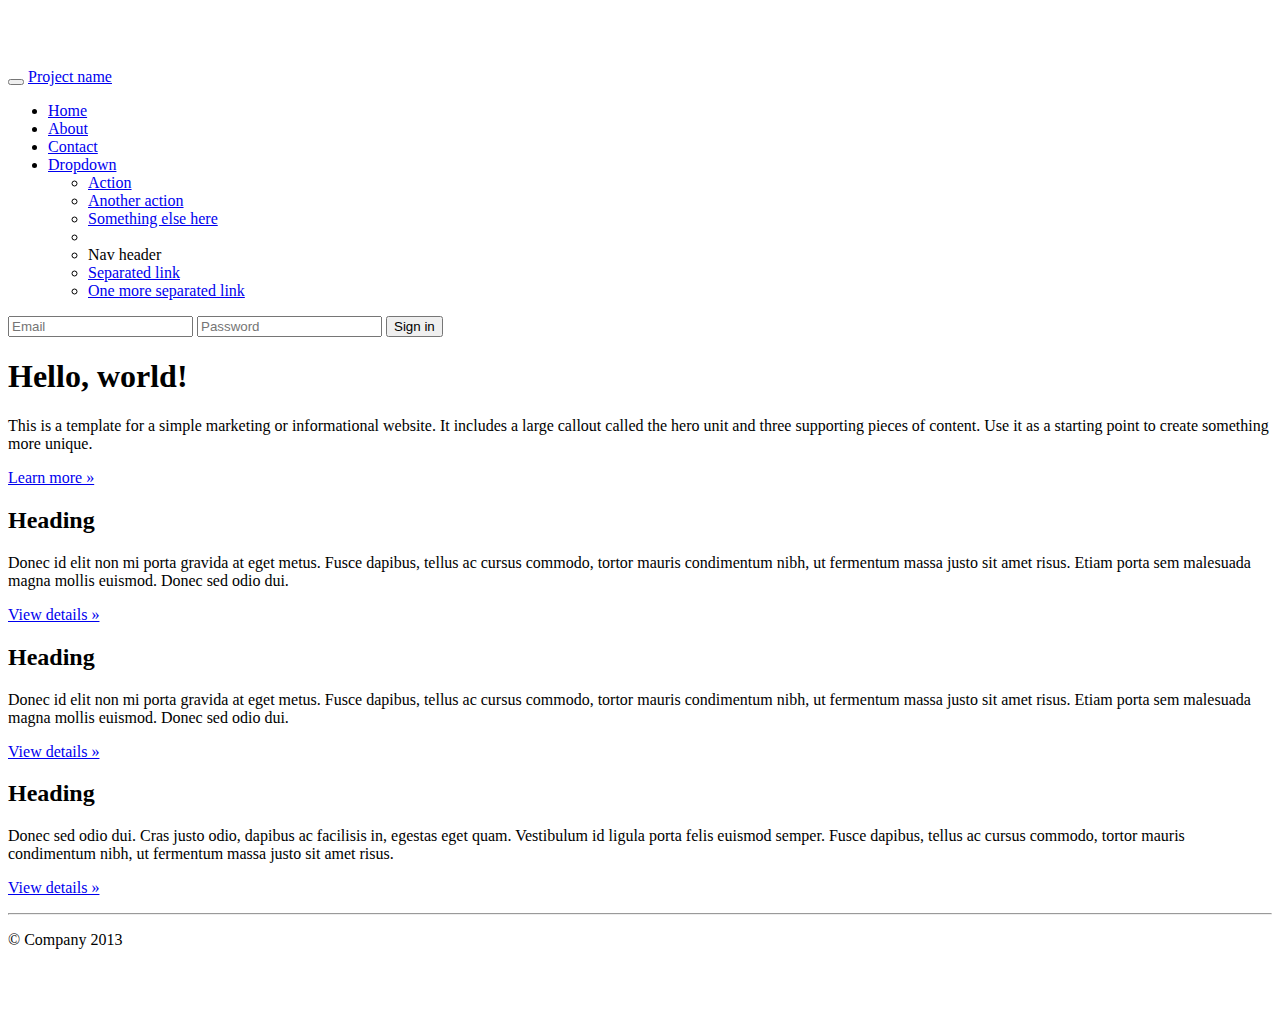
<file: web-app/bootstrap/examples/hero.html>
<!DOCTYPE html>
<html lang="en">
  <head>
    <meta charset="utf-8">
    <title>Bootstrap, from Twitter</title>
    <meta name="viewport" content="width=device-width, initial-scale=1.0">
    <meta name="description" content="">
    <meta name="author" content="">

    <!-- Le styles -->
    <link href="../assets/css/bootstrap.css" rel="stylesheet">
    <style type="text/css">
      body {
        padding-top: 60px;
        padding-bottom: 40px;
      }
    </style>
    <link href="../assets/css/bootstrap-responsive.css" rel="stylesheet">

    <!-- HTML5 shim, for IE6-8 support of HTML5 elements -->
    <!--[if lt IE 9]>
      <script src="../assets/js/html5shiv.js"></script>
    <![endif]-->

    <!-- Fav and touch icons -->
    <link rel="apple-touch-icon-precomposed" sizes="144x144" href="../assets/ico/apple-touch-icon-144-precomposed.png">
    <link rel="apple-touch-icon-precomposed" sizes="114x114" href="../assets/ico/apple-touch-icon-114-precomposed.png">
      <link rel="apple-touch-icon-precomposed" sizes="72x72" href="../assets/ico/apple-touch-icon-72-precomposed.png">
                    <link rel="apple-touch-icon-precomposed" href="../assets/ico/apple-touch-icon-57-precomposed.png">
                                   <link rel="shortcut icon" href="../assets/ico/favicon.png">
  </head>

  <body>

    <div class="navbar navbar-inverse navbar-fixed-top">
      <div class="navbar-inner">
        <div class="container">
          <button type="button" class="btn btn-navbar" data-toggle="collapse" data-target=".nav-collapse">
            <span class="icon-bar"></span>
            <span class="icon-bar"></span>
            <span class="icon-bar"></span>
          </button>
          <a class="brand" href="#">Project name</a>
          <div class="nav-collapse collapse">
            <ul class="nav">
              <li class="active"><a href="#">Home</a></li>
              <li><a href="#about">About</a></li>
              <li><a href="#contact">Contact</a></li>
              <li class="dropdown">
                <a href="#" class="dropdown-toggle" data-toggle="dropdown">Dropdown <b class="caret"></b></a>
                <ul class="dropdown-menu">
                  <li><a href="#">Action</a></li>
                  <li><a href="#">Another action</a></li>
                  <li><a href="#">Something else here</a></li>
                  <li class="divider"></li>
                  <li class="nav-header">Nav header</li>
                  <li><a href="#">Separated link</a></li>
                  <li><a href="#">One more separated link</a></li>
                </ul>
              </li>
            </ul>
            <form class="navbar-form pull-right">
              <input class="span2" type="text" placeholder="Email">
              <input class="span2" type="password" placeholder="Password">
              <button type="submit" class="btn">Sign in</button>
            </form>
          </div><!--/.nav-collapse -->
        </div>
      </div>
    </div>

    <div class="container">

      <!-- Main hero unit for a primary marketing message or call to action -->
      <div class="hero-unit">
        <h1>Hello, world!</h1>
        <p>This is a template for a simple marketing or informational website. It includes a large callout called the hero unit and three supporting pieces of content. Use it as a starting point to create something more unique.</p>
        <p><a href="#" class="btn btn-primary btn-large">Learn more &raquo;</a></p>
      </div>

      <!-- Example row of columns -->
      <div class="row">
        <div class="span4">
          <h2>Heading</h2>
          <p>Donec id elit non mi porta gravida at eget metus. Fusce dapibus, tellus ac cursus commodo, tortor mauris condimentum nibh, ut fermentum massa justo sit amet risus. Etiam porta sem malesuada magna mollis euismod. Donec sed odio dui. </p>
          <p><a class="btn" href="#">View details &raquo;</a></p>
        </div>
        <div class="span4">
          <h2>Heading</h2>
          <p>Donec id elit non mi porta gravida at eget metus. Fusce dapibus, tellus ac cursus commodo, tortor mauris condimentum nibh, ut fermentum massa justo sit amet risus. Etiam porta sem malesuada magna mollis euismod. Donec sed odio dui. </p>
          <p><a class="btn" href="#">View details &raquo;</a></p>
       </div>
        <div class="span4">
          <h2>Heading</h2>
          <p>Donec sed odio dui. Cras justo odio, dapibus ac facilisis in, egestas eget quam. Vestibulum id ligula porta felis euismod semper. Fusce dapibus, tellus ac cursus commodo, tortor mauris condimentum nibh, ut fermentum massa justo sit amet risus.</p>
          <p><a class="btn" href="#">View details &raquo;</a></p>
        </div>
      </div>

      <hr>

      <footer>
        <p>&copy; Company 2013</p>
      </footer>

    </div> <!-- /container -->

    <!-- Le javascript
    ================================================== -->
    <!-- Placed at the end of the document so the pages load faster -->
    <script src="../assets/js/jquery.js"></script>
    <script src="../assets/js/bootstrap-transition.js"></script>
    <script src="../assets/js/bootstrap-alert.js"></script>
    <script src="../assets/js/bootstrap-modal.js"></script>
    <script src="../assets/js/bootstrap-dropdown.js"></script>
    <script src="../assets/js/bootstrap-scrollspy.js"></script>
    <script src="../assets/js/bootstrap-tab.js"></script>
    <script src="../assets/js/bootstrap-tooltip.js"></script>
    <script src="../assets/js/bootstrap-popover.js"></script>
    <script src="../assets/js/bootstrap-button.js"></script>
    <script src="../assets/js/bootstrap-collapse.js"></script>
    <script src="../assets/js/bootstrap-carousel.js"></script>
    <script src="../assets/js/bootstrap-typeahead.js"></script>

  </body>
</html>
</file>
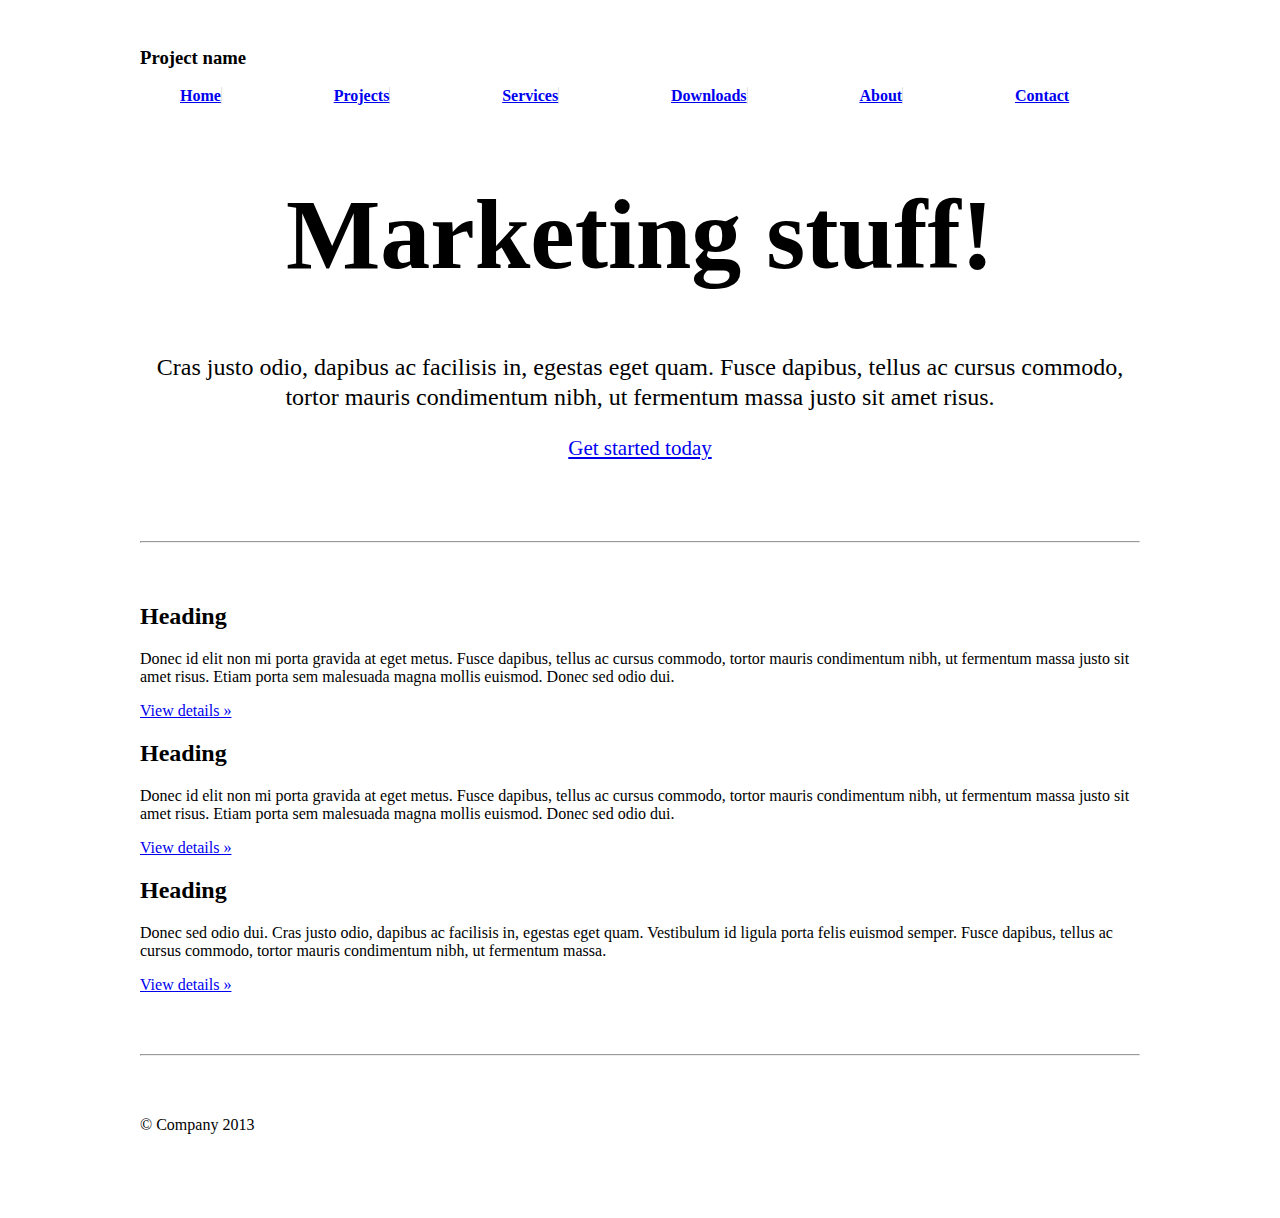
<file: web-app/bootstrap/examples/justified-nav.html>
<!DOCTYPE html>
<html lang="en">
  <head>
    <meta charset="utf-8">
    <title>Template &middot; Bootstrap</title>
    <meta name="viewport" content="width=device-width, initial-scale=1.0">
    <meta name="description" content="">
    <meta name="author" content="">

    <!-- Le styles -->
    <link href="../assets/css/bootstrap.css" rel="stylesheet">
    <style type="text/css">
      body {
        padding-top: 20px;
        padding-bottom: 60px;
      }

      /* Custom container */
      .container {
        margin: 0 auto;
        max-width: 1000px;
      }
      .container > hr {
        margin: 60px 0;
      }

      /* Main marketing message and sign up button */
      .jumbotron {
        margin: 80px 0;
        text-align: center;
      }
      .jumbotron h1 {
        font-size: 100px;
        line-height: 1;
      }
      .jumbotron .lead {
        font-size: 24px;
        line-height: 1.25;
      }
      .jumbotron .btn {
        font-size: 21px;
        padding: 14px 24px;
      }

      /* Supporting marketing content */
      .marketing {
        margin: 60px 0;
      }
      .marketing p + h4 {
        margin-top: 28px;
      }


      /* Customize the navbar links to be fill the entire space of the .navbar */
      .navbar .navbar-inner {
        padding: 0;
      }
      .navbar .nav {
        margin: 0;
        display: table;
        width: 100%;
      }
      .navbar .nav li {
        display: table-cell;
        width: 1%;
        float: none;
      }
      .navbar .nav li a {
        font-weight: bold;
        text-align: center;
        border-left: 1px solid rgba(255,255,255,.75);
        border-right: 1px solid rgba(0,0,0,.1);
      }
      .navbar .nav li:first-child a {
        border-left: 0;
        border-radius: 3px 0 0 3px;
      }
      .navbar .nav li:last-child a {
        border-right: 0;
        border-radius: 0 3px 3px 0;
      }
    </style>
    <link href="../assets/css/bootstrap-responsive.css" rel="stylesheet">

    <!-- HTML5 shim, for IE6-8 support of HTML5 elements -->
    <!--[if lt IE 9]>
      <script src="../assets/js/html5shiv.js"></script>
    <![endif]-->

    <!-- Fav and touch icons -->
    <link rel="apple-touch-icon-precomposed" sizes="144x144" href="../assets/ico/apple-touch-icon-144-precomposed.png">
    <link rel="apple-touch-icon-precomposed" sizes="114x114" href="../assets/ico/apple-touch-icon-114-precomposed.png">
      <link rel="apple-touch-icon-precomposed" sizes="72x72" href="../assets/ico/apple-touch-icon-72-precomposed.png">
                    <link rel="apple-touch-icon-precomposed" href="../assets/ico/apple-touch-icon-57-precomposed.png">
                                   <link rel="shortcut icon" href="../assets/ico/favicon.png">
  </head>

  <body>

    <div class="container">

      <div class="masthead">
        <h3 class="muted">Project name</h3>
        <div class="navbar">
          <div class="navbar-inner">
            <div class="container">
              <ul class="nav">
                <li class="active"><a href="#">Home</a></li>
                <li><a href="#">Projects</a></li>
                <li><a href="#">Services</a></li>
                <li><a href="#">Downloads</a></li>
                <li><a href="#">About</a></li>
                <li><a href="#">Contact</a></li>
              </ul>
            </div>
          </div>
        </div><!-- /.navbar -->
      </div>

      <!-- Jumbotron -->
      <div class="jumbotron">
        <h1>Marketing stuff!</h1>
        <p class="lead">Cras justo odio, dapibus ac facilisis in, egestas eget quam. Fusce dapibus, tellus ac cursus commodo, tortor mauris condimentum nibh, ut fermentum massa justo sit amet risus.</p>
        <a class="btn btn-large btn-success" href="#">Get started today</a>
      </div>

      <hr>

      <!-- Example row of columns -->
      <div class="row-fluid">
        <div class="span4">
          <h2>Heading</h2>
          <p>Donec id elit non mi porta gravida at eget metus. Fusce dapibus, tellus ac cursus commodo, tortor mauris condimentum nibh, ut fermentum massa justo sit amet risus. Etiam porta sem malesuada magna mollis euismod. Donec sed odio dui. </p>
          <p><a class="btn" href="#">View details &raquo;</a></p>
        </div>
        <div class="span4">
          <h2>Heading</h2>
          <p>Donec id elit non mi porta gravida at eget metus. Fusce dapibus, tellus ac cursus commodo, tortor mauris condimentum nibh, ut fermentum massa justo sit amet risus. Etiam porta sem malesuada magna mollis euismod. Donec sed odio dui. </p>
          <p><a class="btn" href="#">View details &raquo;</a></p>
       </div>
        <div class="span4">
          <h2>Heading</h2>
          <p>Donec sed odio dui. Cras justo odio, dapibus ac facilisis in, egestas eget quam. Vestibulum id ligula porta felis euismod semper. Fusce dapibus, tellus ac cursus commodo, tortor mauris condimentum nibh, ut fermentum massa.</p>
          <p><a class="btn" href="#">View details &raquo;</a></p>
        </div>
      </div>

      <hr>

      <div class="footer">
        <p>&copy; Company 2013</p>
      </div>

    </div> <!-- /container -->

    <!-- Le javascript
    ================================================== -->
    <!-- Placed at the end of the document so the pages load faster -->
    <script src="../assets/js/jquery.js"></script>
    <script src="../assets/js/bootstrap-transition.js"></script>
    <script src="../assets/js/bootstrap-alert.js"></script>
    <script src="../assets/js/bootstrap-modal.js"></script>
    <script src="../assets/js/bootstrap-dropdown.js"></script>
    <script src="../assets/js/bootstrap-scrollspy.js"></script>
    <script src="../assets/js/bootstrap-tab.js"></script>
    <script src="../assets/js/bootstrap-tooltip.js"></script>
    <script src="../assets/js/bootstrap-popover.js"></script>
    <script src="../assets/js/bootstrap-button.js"></script>
    <script src="../assets/js/bootstrap-collapse.js"></script>
    <script src="../assets/js/bootstrap-carousel.js"></script>
    <script src="../assets/js/bootstrap-typeahead.js"></script>

  </body>
</html>
</file>
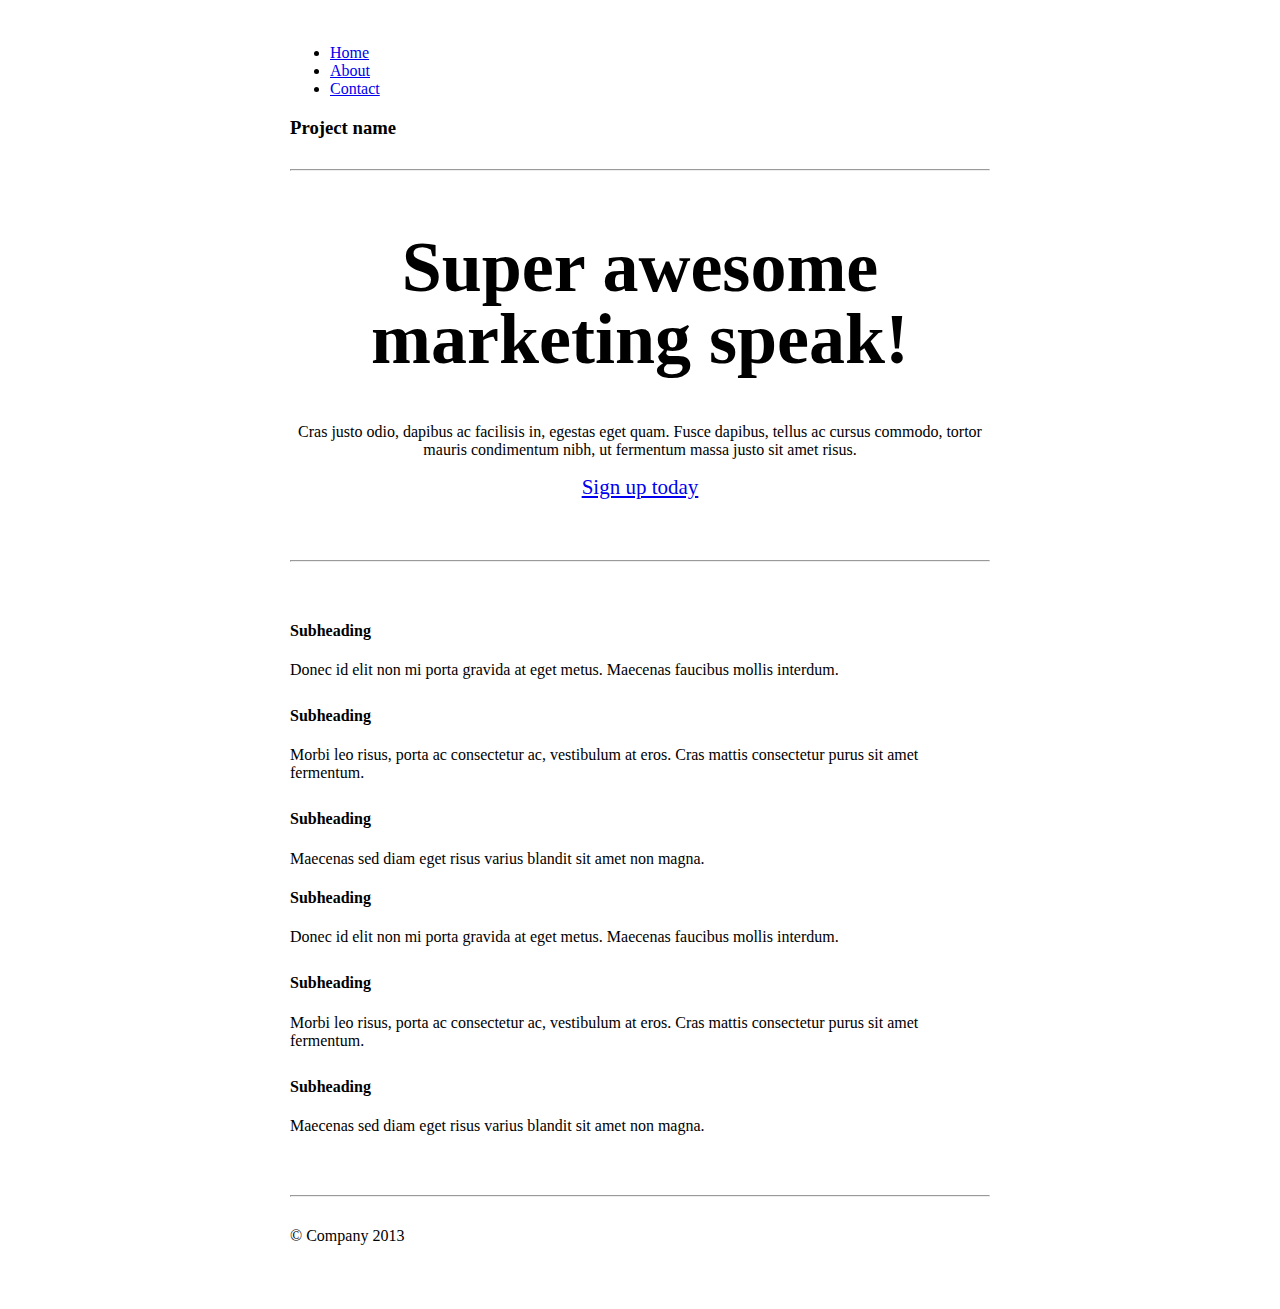
<file: web-app/bootstrap/examples/marketing-narrow.html>
<!DOCTYPE html>
<html lang="en">
  <head>
    <meta charset="utf-8">
    <title>Template &middot; Bootstrap</title>
    <meta name="viewport" content="width=device-width, initial-scale=1.0">
    <meta name="description" content="">
    <meta name="author" content="">

    <!-- Le styles -->
    <link href="../assets/css/bootstrap.css" rel="stylesheet">
    <style type="text/css">
      body {
        padding-top: 20px;
        padding-bottom: 40px;
      }

      /* Custom container */
      .container-narrow {
        margin: 0 auto;
        max-width: 700px;
      }
      .container-narrow > hr {
        margin: 30px 0;
      }

      /* Main marketing message and sign up button */
      .jumbotron {
        margin: 60px 0;
        text-align: center;
      }
      .jumbotron h1 {
        font-size: 72px;
        line-height: 1;
      }
      .jumbotron .btn {
        font-size: 21px;
        padding: 14px 24px;
      }

      /* Supporting marketing content */
      .marketing {
        margin: 60px 0;
      }
      .marketing p + h4 {
        margin-top: 28px;
      }
    </style>
    <link href="../assets/css/bootstrap-responsive.css" rel="stylesheet">

    <!-- HTML5 shim, for IE6-8 support of HTML5 elements -->
    <!--[if lt IE 9]>
      <script src="../assets/js/html5shiv.js"></script>
    <![endif]-->

    <!-- Fav and touch icons -->
    <link rel="apple-touch-icon-precomposed" sizes="144x144" href="../assets/ico/apple-touch-icon-144-precomposed.png">
    <link rel="apple-touch-icon-precomposed" sizes="114x114" href="../assets/ico/apple-touch-icon-114-precomposed.png">
      <link rel="apple-touch-icon-precomposed" sizes="72x72" href="../assets/ico/apple-touch-icon-72-precomposed.png">
                    <link rel="apple-touch-icon-precomposed" href="../assets/ico/apple-touch-icon-57-precomposed.png">
                                   <link rel="shortcut icon" href="../assets/ico/favicon.png">
  </head>

  <body>

    <div class="container-narrow">

      <div class="masthead">
        <ul class="nav nav-pills pull-right">
          <li class="active"><a href="#">Home</a></li>
          <li><a href="#">About</a></li>
          <li><a href="#">Contact</a></li>
        </ul>
        <h3 class="muted">Project name</h3>
      </div>

      <hr>

      <div class="jumbotron">
        <h1>Super awesome marketing speak!</h1>
        <p class="lead">Cras justo odio, dapibus ac facilisis in, egestas eget quam. Fusce dapibus, tellus ac cursus commodo, tortor mauris condimentum nibh, ut fermentum massa justo sit amet risus.</p>
        <a class="btn btn-large btn-success" href="#">Sign up today</a>
      </div>

      <hr>

      <div class="row-fluid marketing">
        <div class="span6">
          <h4>Subheading</h4>
          <p>Donec id elit non mi porta gravida at eget metus. Maecenas faucibus mollis interdum.</p>

          <h4>Subheading</h4>
          <p>Morbi leo risus, porta ac consectetur ac, vestibulum at eros. Cras mattis consectetur purus sit amet fermentum.</p>

          <h4>Subheading</h4>
          <p>Maecenas sed diam eget risus varius blandit sit amet non magna.</p>
        </div>

        <div class="span6">
          <h4>Subheading</h4>
          <p>Donec id elit non mi porta gravida at eget metus. Maecenas faucibus mollis interdum.</p>

          <h4>Subheading</h4>
          <p>Morbi leo risus, porta ac consectetur ac, vestibulum at eros. Cras mattis consectetur purus sit amet fermentum.</p>

          <h4>Subheading</h4>
          <p>Maecenas sed diam eget risus varius blandit sit amet non magna.</p>
        </div>
      </div>

      <hr>

      <div class="footer">
        <p>&copy; Company 2013</p>
      </div>

    </div> <!-- /container -->

    <!-- Le javascript
    ================================================== -->
    <!-- Placed at the end of the document so the pages load faster -->
    <script src="../assets/js/jquery.js"></script>
    <script src="../assets/js/bootstrap-transition.js"></script>
    <script src="../assets/js/bootstrap-alert.js"></script>
    <script src="../assets/js/bootstrap-modal.js"></script>
    <script src="../assets/js/bootstrap-dropdown.js"></script>
    <script src="../assets/js/bootstrap-scrollspy.js"></script>
    <script src="../assets/js/bootstrap-tab.js"></script>
    <script src="../assets/js/bootstrap-tooltip.js"></script>
    <script src="../assets/js/bootstrap-popover.js"></script>
    <script src="../assets/js/bootstrap-button.js"></script>
    <script src="../assets/js/bootstrap-collapse.js"></script>
    <script src="../assets/js/bootstrap-carousel.js"></script>
    <script src="../assets/js/bootstrap-typeahead.js"></script>

  </body>
</html>
</file>
<file: web-app/bootstrap/assets/js/google-code-prettify/prettify.css>
.com { color: #93a1a1; }
.lit { color: #195f91; }
.pun, .opn, .clo { color: #93a1a1; }
.fun { color: #dc322f; }
.str, .atv { color: #D14; }
.kwd, .prettyprint .tag { color: #1e347b; }
.typ, .atn, .dec, .var { color: teal; }
.pln { color: #48484c; }

.prettyprint {
  padding: 8px;
  background-color: #f7f7f9;
  border: 1px solid #e1e1e8;
}
.prettyprint.linenums {
  -webkit-box-shadow: inset 40px 0 0 #fbfbfc, inset 41px 0 0 #ececf0;
     -moz-box-shadow: inset 40px 0 0 #fbfbfc, inset 41px 0 0 #ececf0;
          box-shadow: inset 40px 0 0 #fbfbfc, inset 41px 0 0 #ececf0;
}

/* Specify class=linenums on a pre to get line numbering */
ol.linenums {
  margin: 0 0 0 33px; /* IE indents via margin-left */
}
ol.linenums li {
  padding-left: 12px;
  color: #bebec5;
  line-height: 20px;
  text-shadow: 0 1px 0 #fff;
}
</file>
<file: web-app/bootstrap/assets/css/docs.css>
/* Add additional stylesheets below
-------------------------------------------------- */
/*
  Bootstrap's documentation styles
  Special styles for presenting Bootstrap's documentation and examples
*/



/* Body and structure
-------------------------------------------------- */

body {
  position: relative;
  padding-top: 40px;
}

/* Code in headings */
h3 code {
  font-size: 14px;
  font-weight: normal;
}



/* Tweak navbar brand link to be super sleek
-------------------------------------------------- */

body > .navbar {
  font-size: 13px;
}

/* Change the docs' brand */
body > .navbar .brand {
  padding-right: 0;
  padding-left: 0;
  margin-left: 20px;
  float: right;
  font-weight: bold;
  color: #000;
  text-shadow: 0 1px 0 rgba(255,255,255,.1), 0 0 30px rgba(255,255,255,.125);
  -webkit-transition: all .2s linear;
     -moz-transition: all .2s linear;
          transition: all .2s linear;
}
body > .navbar .brand:hover {
  text-decoration: none;
  text-shadow: 0 1px 0 rgba(255,255,255,.1), 0 0 30px rgba(255,255,255,.4);
}


/* Sections
-------------------------------------------------- */

/* padding for in-page bookmarks and fixed navbar */
section {
  padding-top: 30px;
}
section > .page-header,
section > .lead {
  color: #5a5a5a;
}
section > ul li {
  margin-bottom: 5px;
}

/* Separators (hr) */
.bs-docs-separator {
  margin: 40px 0 39px;
}

/* Faded out hr */
hr.soften {
  height: 1px;
  margin: 70px 0;
  background-image: -webkit-linear-gradient(left, rgba(0,0,0,0), rgba(0,0,0,.1), rgba(0,0,0,0));
  background-image:    -moz-linear-gradient(left, rgba(0,0,0,0), rgba(0,0,0,.1), rgba(0,0,0,0));
  background-image:     -ms-linear-gradient(left, rgba(0,0,0,0), rgba(0,0,0,.1), rgba(0,0,0,0));
  background-image:      -o-linear-gradient(left, rgba(0,0,0,0), rgba(0,0,0,.1), rgba(0,0,0,0));
  border: 0;
}



/* Jumbotrons
-------------------------------------------------- */

/* Base class
------------------------- */
.jumbotron {
  position: relative;
  padding: 40px 0;
  color: #fff;
  text-align: center;
  text-shadow: 0 1px 3px rgba(0,0,0,.4), 0 0 30px rgba(0,0,0,.075);
  background: #020031; /* Old browsers */
  background: -moz-linear-gradient(45deg,  #020031 0%, #6d3353 100%); /* FF3.6+ */
  background: -webkit-gradient(linear, left bottom, right top, color-stop(0%,#020031), color-stop(100%,#6d3353)); /* Chrome,Safari4+ */
  background: -webkit-linear-gradient(45deg,  #020031 0%,#6d3353 100%); /* Chrome10+,Safari5.1+ */
  background: -o-linear-gradient(45deg,  #020031 0%,#6d3353 100%); /* Opera 11.10+ */
  background: -ms-linear-gradient(45deg,  #020031 0%,#6d3353 100%); /* IE10+ */
  background: linear-gradient(45deg,  #020031 0%,#6d3353 100%); /* W3C */
  filter: progid:DXImageTransform.Microsoft.gradient( startColorstr='#020031', endColorstr='#6d3353',GradientType=1 ); /* IE6-9 fallback on horizontal gradient */
  -webkit-box-shadow: inset 0 3px 7px rgba(0,0,0,.2), inset 0 -3px 7px rgba(0,0,0,.2);
     -moz-box-shadow: inset 0 3px 7px rgba(0,0,0,.2), inset 0 -3px 7px rgba(0,0,0,.2);
          box-shadow: inset 0 3px 7px rgba(0,0,0,.2), inset 0 -3px 7px rgba(0,0,0,.2);
}
.jumbotron h1 {
  font-size: 80px;
  font-weight: bold;
  letter-spacing: -1px;
  line-height: 1;
}
.jumbotron p {
  font-size: 24px;
  font-weight: 300;
  line-height: 1.25;
  margin-bottom: 30px;
}

/* Link styles (used on .masthead-links as well) */
.jumbotron a {
  color: #fff;
  color: rgba(255,255,255,.5);
  -webkit-transition: all .2s ease-in-out;
     -moz-transition: all .2s ease-in-out;
          transition: all .2s ease-in-out;
}
.jumbotron a:hover {
  color: #fff;
  text-shadow: 0 0 10px rgba(255,255,255,.25);
}

/* Download button */
.masthead .btn {
  padding: 19px 24px;
  font-size: 24px;
  font-weight: 200;
  color: #fff; /* redeclare to override the `.jumbotron a` */
  border: 0;
  -webkit-border-radius: 6px;
     -moz-border-radius: 6px;
          border-radius: 6px;
  -webkit-box-shadow: inset 0 1px 0 rgba(255,255,255,.1), 0 1px 5px rgba(0,0,0,.25);
     -moz-box-shadow: inset 0 1px 0 rgba(255,255,255,.1), 0 1px 5px rgba(0,0,0,.25);
          box-shadow: inset 0 1px 0 rgba(255,255,255,.1), 0 1px 5px rgba(0,0,0,.25);
  -webkit-transition: none;
     -moz-transition: none;
          transition: none;
}
.masthead .btn:hover {
  -webkit-box-shadow: inset 0 1px 0 rgba(255,255,255,.1), 0 1px 5px rgba(0,0,0,.25);
     -moz-box-shadow: inset 0 1px 0 rgba(255,255,255,.1), 0 1px 5px rgba(0,0,0,.25);
          box-shadow: inset 0 1px 0 rgba(255,255,255,.1), 0 1px 5px rgba(0,0,0,.25);
}
.masthead .btn:active {
  -webkit-box-shadow: inset 0 2px 4px rgba(0,0,0,.1), 0 1px 0 rgba(255,255,255,.1);
     -moz-box-shadow: inset 0 2px 4px rgba(0,0,0,.1), 0 1px 0 rgba(255,255,255,.1);
          box-shadow: inset 0 2px 4px rgba(0,0,0,.1), 0 1px 0 rgba(255,255,255,.1);
}


/* Pattern overlay
------------------------- */
.jumbotron .container {
  position: relative;
  z-index: 2;
}
.jumbotron:after {
  content: '';
  display: block;
  position: absolute;
  top: 0;
  right: 0;
  bottom: 0;
  left: 0;
  background: url(../img/bs-docs-masthead-pattern.png) repeat center center;
  opacity: .4;
}
@media
only screen and (-webkit-min-device-pixel-ratio: 2),
only screen and (   min--moz-device-pixel-ratio: 2),
only screen and (     -o-min-device-pixel-ratio: 2/1) {

  .jumbotron:after {
    background-size: 150px 150px;
  }

}

/* Masthead (docs home)
------------------------- */
.masthead {
  padding: 70px 0 80px;
  margin-bottom: 0;
  color: #fff;
}
.masthead h1 {
  font-size: 120px;
  line-height: 1;
  letter-spacing: -2px;
}
.masthead p {
  font-size: 40px;
  font-weight: 200;
  line-height: 1.25;
}

/* Textual links in masthead */
.masthead-links {
  margin: 0;
  list-style: none;
}
.masthead-links li {
  display: inline;
  padding: 0 10px;
  color: rgba(255,255,255,.25);
}

/* Social proof buttons from GitHub & Twitter */
.bs-docs-social {
  padding: 15px 0;
  text-align: center;
  background-color: #f5f5f5;
  border-top: 1px solid #fff;
  border-bottom: 1px solid #ddd;
}

/* Quick links on Home */
.bs-docs-social-buttons {
  margin-left: 0;
  margin-bottom: 0;
  padding-left: 0;
  list-style: none;
}
.bs-docs-social-buttons li {
  display: inline-block;
  padding: 5px 8px;
  line-height: 1;
  *display: inline;
  *zoom: 1;
}

/* Subhead (other pages)
------------------------- */
.subhead {
  text-align: left;
  border-bottom: 1px solid #ddd;
}
.subhead h1 {
  font-size: 60px;
}
.subhead p {
  margin-bottom: 20px;
}
.subhead .navbar {
  display: none;
}



/* Marketing section of Overview
-------------------------------------------------- */

.marketing {
  text-align: center;
  color: #5a5a5a;
}
.marketing h1 {
  margin: 60px 0 10px;
  font-size: 60px;
  font-weight: 200;
  line-height: 1;
  letter-spacing: -1px;
}
.marketing h2 {
  font-weight: 200;
  margin-bottom: 5px;
}
.marketing p {
  font-size: 16px;
  line-height: 1.5;
}
.marketing .marketing-byline {
  margin-bottom: 40px;
  font-size: 20px;
  font-weight: 300;
  line-height: 1.25;
  color: #999;
}
.marketing-img {
  display: block;
  margin: 0 auto 30px;
  max-height: 145px;
}



/* Footer
-------------------------------------------------- */

.footer {
  text-align: center;
  padding: 30px 0;
  margin-top: 70px;
  border-top: 1px solid #e5e5e5;
  background-color: #f5f5f5;
}
.footer p {
  margin-bottom: 0;
  color: #777;
}
.footer-links {
  margin: 10px 0;
}
.footer-links li {
  display: inline;
  padding: 0 2px;
}
.footer-links li:first-child {
  padding-left: 0;
}



/* Special grid styles
-------------------------------------------------- */

.show-grid {
  margin-top: 10px;
  margin-bottom: 20px;
}
.show-grid [class*="span"] {
  background-color: #eee;
  text-align: center;
  -webkit-border-radius: 3px;
     -moz-border-radius: 3px;
          border-radius: 3px;
  min-height: 40px;
  line-height: 40px;
}
.show-grid [class*="span"]:hover {
  background-color: #ddd;
}
.show-grid .show-grid {
  margin-top: 0;
  margin-bottom: 0;
}
.show-grid .show-grid [class*="span"] {
  margin-top: 5px;
}
.show-grid [class*="span"] [class*="span"] {
  background-color: #ccc;
}
.show-grid [class*="span"] [class*="span"] [class*="span"] {
  background-color: #999;
}



/* Mini layout previews
-------------------------------------------------- */
.mini-layout {
  border: 1px solid #ddd;
  -webkit-border-radius: 6px;
     -moz-border-radius: 6px;
          border-radius: 6px;
  -webkit-box-shadow: 0 1px 2px rgba(0,0,0,.075);
     -moz-box-shadow: 0 1px 2px rgba(0,0,0,.075);
          box-shadow: 0 1px 2px rgba(0,0,0,.075);
}
.mini-layout,
.mini-layout .mini-layout-body,
.mini-layout.fluid .mini-layout-sidebar {
  height: 300px;
}
.mini-layout {
  margin-bottom: 20px;
  padding: 9px;
}
.mini-layout div {
  -webkit-border-radius: 3px;
     -moz-border-radius: 3px;
          border-radius: 3px;
}
.mini-layout .mini-layout-body {
  background-color: #dceaf4;
  margin: 0 auto;
  width: 70%;
}
.mini-layout.fluid .mini-layout-sidebar,
.mini-layout.fluid .mini-layout-header,
.mini-layout.fluid .mini-layout-body {
  float: left;
}
.mini-layout.fluid .mini-layout-sidebar {
  background-color: #bbd8e9;
  width: 20%;
}
.mini-layout.fluid .mini-layout-body {
  width: 77.5%;
  margin-left: 2.5%;
}



/* Download page
-------------------------------------------------- */

.download .page-header {
  margin-top: 36px;
}
.page-header .toggle-all {
  margin-top: 5px;
}

/* Space out h3s when following a section */
.download h3 {
  margin-bottom: 5px;
}
.download-builder input + h3,
.download-builder .checkbox + h3 {
  margin-top: 9px;
}

/* Fields for variables */
.download-builder input[type=text] {
  margin-bottom: 9px;
  font-family: Menlo, Monaco, "Courier New", monospace;
  font-size: 12px;
  color: #d14;
}
.download-builder input[type=text]:focus {
  background-color: #fff;
}

/* Custom, larger checkbox labels */
.download .checkbox {
  padding: 6px 10px 6px 25px;
  font-size: 13px;
  line-height: 18px;
  color: #555;
  background-color: #f9f9f9;
  -webkit-border-radius: 3px;
     -moz-border-radius: 3px;
          border-radius: 3px;
  cursor: pointer;
}
.download .checkbox:hover {
  color: #333;
  background-color: #f5f5f5;
}
.download .checkbox small {
  font-size: 12px;
  color: #777;
}

/* Variables section */
#variables label {
  margin-bottom: 0;
}

/* Giant download button */
.download-btn {
  margin: 36px 0 108px;
}
#download p,
#download h4 {
  max-width: 50%;
  margin: 0 auto;
  color: #999;
  text-align: center;
}
#download h4 {
  margin-bottom: 0;
}
#download p {
  margin-bottom: 18px;
}
.download-btn .btn {
  display: block;
  width: auto;
  padding: 19px 24px;
  margin-bottom: 27px;
  font-size: 30px;
  line-height: 1;
  text-align: center;
  -webkit-border-radius: 6px;
     -moz-border-radius: 6px;
          border-radius: 6px;
}



/* Misc
-------------------------------------------------- */

/* Make tables spaced out a bit more */
h2 + table,
h3 + table,
h4 + table,
h2 + .row {
  margin-top: 5px;
}

/* Example sites showcase */
.example-sites {
  xmargin-left: 20px;
}
.example-sites img {
  max-width: 100%;
  margin: 0 auto;
}

.scrollspy-example {
  height: 200px;
  overflow: auto;
  position: relative;
}


/* Fake the :focus state to demo it */
.focused {
  border-color: rgba(82,168,236,.8);
  -webkit-box-shadow: inset 0 1px 3px rgba(0,0,0,.1), 0 0 8px rgba(82,168,236,.6);
     -moz-box-shadow: inset 0 1px 3px rgba(0,0,0,.1), 0 0 8px rgba(82,168,236,.6);
          box-shadow: inset 0 1px 3px rgba(0,0,0,.1), 0 0 8px rgba(82,168,236,.6);
  outline: 0;
}

/* For input sizes, make them display block */
.docs-input-sizes select,
.docs-input-sizes input[type=text] {
  display: block;
  margin-bottom: 9px;
}

/* Icons
------------------------- */
.the-icons {
  margin-left: 0;
  list-style: none;
}
.the-icons li {
  float: left;
  width: 25%;
  line-height: 25px;
}
.the-icons i:hover {
  background-color: rgba(255,0,0,.25);
}

/* Example page
------------------------- */
.bootstrap-examples h4 {
  margin: 10px 0 5px;
}
.bootstrap-examples p {
  font-size: 13px;
  line-height: 18px;
}
.bootstrap-examples .thumbnail {
  margin-bottom: 9px;
  background-color: #fff;
}



/* Bootstrap code examples
-------------------------------------------------- */

/* Base class */
.bs-docs-example {
  position: relative;
  margin: 15px 0;
  padding: 39px 19px 14px;
  *padding-top: 19px;
  background-color: #fff;
  border: 1px solid #ddd;
  -webkit-border-radius: 4px;
     -moz-border-radius: 4px;
          border-radius: 4px;
}

/* Echo out a label for the example */
.bs-docs-example:after {
  content: "Example";
  position: absolute;
  top: -1px;
  left: -1px;
  padding: 3px 7px;
  font-size: 12px;
  font-weight: bold;
  background-color: #f5f5f5;
  border: 1px solid #ddd;
  color: #9da0a4;
  -webkit-border-radius: 4px 0 4px 0;
     -moz-border-radius: 4px 0 4px 0;
          border-radius: 4px 0 4px 0;
}

/* Remove spacing between an example and it's code */
.bs-docs-example + .prettyprint {
  margin-top: -20px;
  padding-top: 15px;
}

/* Tweak examples
------------------------- */
.bs-docs-example > p:last-child {
  margin-bottom: 0;
}
.bs-docs-example .table,
.bs-docs-example .progress,
.bs-docs-example .well,
.bs-docs-example .alert,
.bs-docs-example .hero-unit,
.bs-docs-example .pagination,
.bs-docs-example .navbar,
.bs-docs-example > .nav,
.bs-docs-example blockquote {
  margin-bottom: 5px;
}
.bs-docs-example .pagination {
  margin-top: 0;
}
.bs-navbar-top-example,
.bs-navbar-bottom-example {
  z-index: 1;
  padding: 0;
  height: 90px;
  overflow: hidden; /* cut the drop shadows off */
}
.bs-navbar-top-example .navbar-fixed-top,
.bs-navbar-bottom-example .navbar-fixed-bottom {
  margin-left: 0;
  margin-right: 0;
}
.bs-navbar-top-example {
  -webkit-border-radius: 0 0 4px 4px;
     -moz-border-radius: 0 0 4px 4px;
          border-radius: 0 0 4px 4px;
}
.bs-navbar-top-example:after {
  top: auto;
  bottom: -1px;
  -webkit-border-radius: 0 4px 0 4px;
     -moz-border-radius: 0 4px 0 4px;
          border-radius: 0 4px 0 4px;
}
.bs-navbar-bottom-example {
  -webkit-border-radius: 4px 4px 0 0;
     -moz-border-radius: 4px 4px 0 0;
          border-radius: 4px 4px 0 0;
}
.bs-navbar-bottom-example .navbar {
  margin-bottom: 0;
}
form.bs-docs-example {
  padding-bottom: 19px;
}

/* Images */
.bs-docs-example-images img {
  margin: 10px;
  display: inline-block;
}

/* Tooltips */
.bs-docs-tooltip-examples {
  text-align: center;
  margin: 0 0 10px;
  list-style: none;
}
.bs-docs-tooltip-examples li {
  display: inline;
  padding: 0 10px;
}

/* Popovers */
.bs-docs-example-popover {
  padding-bottom: 24px;
  background-color: #f9f9f9;
}
.bs-docs-example-popover .popover {
  position: relative;
  display: block;
  float: left;
  width: 260px;
  margin: 20px;
}

/* Dropdowns */
.bs-docs-example-submenus {
  min-height: 180px;
}
.bs-docs-example-submenus > .pull-left + .pull-left {
  margin-left: 20px;
}
.bs-docs-example-submenus .dropup > .dropdown-menu,
.bs-docs-example-submenus .dropdown > .dropdown-menu {
  display: block;
  position: static;
  margin-bottom: 5px;
  *width: 180px;
}



/* Responsive docs
-------------------------------------------------- */

/* Utility classes table
------------------------- */
.responsive-utilities th small {
  display: block;
  font-weight: normal;
  color: #999;
}
.responsive-utilities tbody th {
  font-weight: normal;
}
.responsive-utilities td {
  text-align: center;
}
.responsive-utilities td.is-visible {
  color: #468847;
  background-color: #dff0d8 !important;
}
.responsive-utilities td.is-hidden {
  color: #ccc;
  background-color: #f9f9f9 !important;
}

/* Responsive tests
------------------------- */
.responsive-utilities-test {
  margin-top: 5px;
  margin-left: 0;
  list-style: none;
  overflow: hidden; /* clear floats */
}
.responsive-utilities-test li {
  position: relative;
  float: left;
  width: 25%;
  height: 43px;
  font-size: 14px;
  font-weight: bold;
  line-height: 43px;
  color: #999;
  text-align: center;
  border: 1px solid #ddd;
  -webkit-border-radius: 4px;
     -moz-border-radius: 4px;
          border-radius: 4px;
}
.responsive-utilities-test li + li {
  margin-left: 10px;
}
.responsive-utilities-test span {
  position: absolute;
  top:    -1px;
  left:   -1px;
  right:  -1px;
  bottom: -1px;
  -webkit-border-radius: 4px;
     -moz-border-radius: 4px;
          border-radius: 4px;
}
.responsive-utilities-test span {
  color: #468847;
  background-color: #dff0d8;
  border: 1px solid #d6e9c6;
}



/* Sidenav for Docs
-------------------------------------------------- */

.bs-docs-sidenav {
  width: 228px;
  margin: 30px 0 0;
  padding: 0;
  background-color: #fff;
  -webkit-border-radius: 6px;
     -moz-border-radius: 6px;
          border-radius: 6px;
  -webkit-box-shadow: 0 1px 4px rgba(0,0,0,.065);
     -moz-box-shadow: 0 1px 4px rgba(0,0,0,.065);
          box-shadow: 0 1px 4px rgba(0,0,0,.065);
}
.bs-docs-sidenav > li > a {
  display: block;
  width: 190px \9;
  margin: 0 0 -1px;
  padding: 8px 14px;
  border: 1px solid #e5e5e5;
}
.bs-docs-sidenav > li:first-child > a {
  -webkit-border-radius: 6px 6px 0 0;
     -moz-border-radius: 6px 6px 0 0;
          border-radius: 6px 6px 0 0;
}
.bs-docs-sidenav > li:last-child > a {
  -webkit-border-radius: 0 0 6px 6px;
     -moz-border-radius: 0 0 6px 6px;
          border-radius: 0 0 6px 6px;
}
.bs-docs-sidenav > .active > a {
  position: relative;
  z-index: 2;
  padding: 9px 15px;
  border: 0;
  text-shadow: 0 1px 0 rgba(0,0,0,.15);
  -webkit-box-shadow: inset 1px 0 0 rgba(0,0,0,.1), inset -1px 0 0 rgba(0,0,0,.1);
     -moz-box-shadow: inset 1px 0 0 rgba(0,0,0,.1), inset -1px 0 0 rgba(0,0,0,.1);
          box-shadow: inset 1px 0 0 rgba(0,0,0,.1), inset -1px 0 0 rgba(0,0,0,.1);
}
/* Chevrons */
.bs-docs-sidenav .icon-chevron-right {
  float: right;
  margin-top: 2px;
  margin-right: -6px;
  opacity: .25;
}
.bs-docs-sidenav > li > a:hover {
  background-color: #f5f5f5;
}
.bs-docs-sidenav a:hover .icon-chevron-right {
  opacity: .5;
}
.bs-docs-sidenav .active .icon-chevron-right,
.bs-docs-sidenav .active a:hover .icon-chevron-right {
  background-image: url(../img/glyphicons-halflings-white.png);
  opacity: 1;
}
.bs-docs-sidenav.affix {
  top: 40px;
}
.bs-docs-sidenav.affix-bottom {
  position: absolute;
  top: auto;
  bottom: 270px;
}




/* Responsive
-------------------------------------------------- */

/* Desktop large
------------------------- */
@media (min-width: 1200px) {
  .bs-docs-container {
    max-width: 970px;
  }
  .bs-docs-sidenav {
    width: 258px;
  }
  .bs-docs-sidenav > li > a {
    width: 230px \9; /* Override the previous IE8-9 hack */
  }
}

/* Desktop
------------------------- */
@media (max-width: 980px) {
  /* Unfloat brand */
  body > .navbar-fixed-top .brand {
    float: left;
    margin-left: 0;
    padding-left: 10px;
    padding-right: 10px;
  }

  /* Inline-block quick links for more spacing */
  .quick-links li {
    display: inline-block;
    margin: 5px;
  }

  /* When affixed, space properly */
  .bs-docs-sidenav {
    top: 0;
    width: 218px;
    margin-top: 30px;
    margin-right: 0;
  }
}

/* Tablet to desktop
------------------------- */
@media (min-width: 768px) and (max-width: 979px) {
  /* Remove any padding from the body */
  body {
    padding-top: 0;
  }
  /* Widen masthead and social buttons to fill body padding */
  .jumbotron {
    margin-top: -20px; /* Offset bottom margin on .navbar */
  }
  /* Adjust sidenav width */
  .bs-docs-sidenav {
    width: 166px;
    margin-top: 20px;
  }
  .bs-docs-sidenav.affix {
    top: 0;
  }
}

/* Tablet
------------------------- */
@media (max-width: 767px) {
  /* Remove any padding from the body */
  body {
    padding-top: 0;
  }

  /* Widen masthead and social buttons to fill body padding */
  .jumbotron {
    padding: 40px 20px;
    margin-top:   -20px; /* Offset bottom margin on .navbar */
    margin-right: -20px;
    margin-left:  -20px;
  }
  .masthead h1 {
    font-size: 90px;
  }
  .masthead p,
  .masthead .btn {
    font-size: 24px;
  }
  .marketing .span4 {
    margin-bottom: 40px;
  }
  .bs-docs-social {
    margin: 0 -20px;
  }

  /* Space out the show-grid examples */
  .show-grid [class*="span"] {
    margin-bottom: 5px;
  }

  /* Sidenav */
  .bs-docs-sidenav {
    width: auto;
    margin-bottom: 20px;
  }
  .bs-docs-sidenav.affix {
    position: static;
    width: auto;
    top: 0;
  }

  /* Unfloat the back to top link in footer */
  .footer {
    margin-left: -20px;
    margin-right: -20px;
    padding-left: 20px;
    padding-right: 20px;
  }
  .footer p {
    margin-bottom: 9px;
  }
}

/* Landscape phones
------------------------- */
@media (max-width: 480px) {
  /* Remove padding above jumbotron */
  body {
    padding-top: 0;
  }

  /* Change up some type stuff */
  h2 small {
    display: block;
  }

  /* Downsize the jumbotrons */
  .jumbotron h1 {
    font-size: 45px;
  }
  .jumbotron p,
  .jumbotron .btn {
    font-size: 18px;
  }
  .jumbotron .btn {
    display: block;
    margin: 0 auto;
  }

  /* center align subhead text like the masthead */
  .subhead h1,
  .subhead p {
    text-align: center;
  }

  /* Marketing on home */
  .marketing h1 {
    font-size: 30px;
  }
  .marketing-byline {
    font-size: 18px;
  }

  /* center example sites */
  .example-sites {
    margin-left: 0;
  }
  .example-sites > li {
    float: none;
    display: block;
    max-width: 280px;
    margin: 0 auto 18px;
    text-align: center;
  }
  .example-sites .thumbnail > img {
    max-width: 270px;
  }

  /* Do our best to make tables work in narrow viewports */
  table code {
    white-space: normal;
    word-wrap: break-word;
    word-break: break-all;
  }

  /* Examples: dropdowns */
  .bs-docs-example-submenus > .pull-left {
    float: none;
    clear: both;
  }
  .bs-docs-example-submenus > .pull-left,
  .bs-docs-example-submenus > .pull-left + .pull-left {
    margin-left: 0;
  }
  .bs-docs-example-submenus p {
    margin-bottom: 0;
  }
  .bs-docs-example-submenus .dropup > .dropdown-menu,
  .bs-docs-example-submenus .dropdown > .dropdown-menu {
    margin-bottom: 10px;
    float: none;
    max-width: 180px;
  }

  /* Examples: modal */
  .modal-example .modal {
    position: relative;
    top: auto;
    right: auto;
    bottom: auto;
    left: auto;
  }

  /* Tighten up footer */
  .footer {
    padding-top: 20px;
    padding-bottom: 20px;
  }
}
</file>
<file: web-app/js/tests/vendor/qunit.css>
/**
 * QUnit - A JavaScript Unit Testing Framework
 *
 * http://docs.jquery.com/QUnit
 *
 * Copyright (c) 2012 John Resig, Jörn Zaefferer
 * Dual licensed under the MIT (MIT-LICENSE.txt)
 * or GPL (GPL-LICENSE.txt) licenses.
 */

/** Font Family and Sizes */

#qunit-tests, #qunit-header, #qunit-banner, #qunit-testrunner-toolbar, #qunit-userAgent, #qunit-testresult {
	font-family: "Helvetica Neue Light", "HelveticaNeue-Light", "Helvetica Neue", Calibri, Helvetica, Arial, sans-serif;
}

#qunit-testrunner-toolbar, #qunit-userAgent, #qunit-testresult, #qunit-tests li { font-size: small; }
#qunit-tests { font-size: smaller; }


/** Resets */

#qunit-tests, #qunit-tests ol, #qunit-header, #qunit-banner, #qunit-userAgent, #qunit-testresult {
	margin: 0;
	padding: 0;
}


/** Header */

#qunit-header {
	padding: 0.5em 0 0.5em 1em;

	color: #8699a4;
	background-color: #0d3349;

	font-size: 1.5em;
	line-height: 1em;
	font-weight: normal;

	border-radius: 15px 15px 0 0;
	-moz-border-radius: 15px 15px 0 0;
	-webkit-border-top-right-radius: 15px;
	-webkit-border-top-left-radius: 15px;
}

#qunit-header a {
	text-decoration: none;
	color: #c2ccd1;
}

#qunit-header a:hover,
#qunit-header a:focus {
	color: #fff;
}

#qunit-banner {
	height: 5px;
}

#qunit-testrunner-toolbar {
	padding: 0.5em 0 0.5em 2em;
	color: #5E740B;
	background-color: #eee;
}

#qunit-userAgent {
	padding: 0.5em 0 0.5em 2.5em;
	background-color: #2b81af;
	color: #fff;
	text-shadow: rgba(0, 0, 0, 0.5) 2px 2px 1px;
}


/** Tests: Pass/Fail */

#qunit-tests {
	list-style-position: inside;
}

#qunit-tests li {
	padding: 0.4em 0.5em 0.4em 2.5em;
	border-bottom: 1px solid #fff;
	list-style-position: inside;
}

#qunit-tests.hidepass li.pass, #qunit-tests.hidepass li.running  {
	display: none;
}

#qunit-tests li strong {
	cursor: pointer;
}

#qunit-tests li a {
	padding: 0.5em;
	color: #c2ccd1;
	text-decoration: none;
}
#qunit-tests li a:hover,
#qunit-tests li a:focus {
	color: #000;
}

#qunit-tests ol {
	margin-top: 0.5em;
	padding: 0.5em;

	background-color: #fff;

	border-radius: 15px;
	-moz-border-radius: 15px;
	-webkit-border-radius: 15px;

	box-shadow: inset 0px 2px 13px #999;
	-moz-box-shadow: inset 0px 2px 13px #999;
	-webkit-box-shadow: inset 0px 2px 13px #999;
}

#qunit-tests table {
	border-collapse: collapse;
	margin-top: .2em;
}

#qunit-tests th {
	text-align: right;
	vertical-align: top;
	padding: 0 .5em 0 0;
}

#qunit-tests td {
	vertical-align: top;
}

#qunit-tests pre {
	margin: 0;
	white-space: pre-wrap;
	word-wrap: break-word;
}

#qunit-tests del {
	background-color: #e0f2be;
	color: #374e0c;
	text-decoration: none;
}

#qunit-tests ins {
	background-color: #ffcaca;
	color: #500;
	text-decoration: none;
}

/*** Test Counts */

#qunit-tests b.counts                       { color: black; }
#qunit-tests b.passed                       { color: #5E740B; }
#qunit-tests b.failed                       { color: #710909; }

#qunit-tests li li {
	margin: 0.5em;
	padding: 0.4em 0.5em 0.4em 0.5em;
	background-color: #fff;
	border-bottom: none;
	list-style-position: inside;
}

/*** Passing Styles */

#qunit-tests li li.pass {
	color: #5E740B;
	background-color: #fff;
	border-left: 26px solid #C6E746;
}

#qunit-tests .pass                          { color: #528CE0; background-color: #D2E0E6; }
#qunit-tests .pass .test-name               { color: #366097; }

#qunit-tests .pass .test-actual,
#qunit-tests .pass .test-expected           { color: #999999; }

#qunit-banner.qunit-pass                    { background-color: #C6E746; }

/*** Failing Styles */

#qunit-tests li li.fail {
	color: #710909;
	background-color: #fff;
	border-left: 26px solid #EE5757;
	white-space: pre;
}

#qunit-tests > li:last-child {
	border-radius: 0 0 15px 15px;
	-moz-border-radius: 0 0 15px 15px;
	-webkit-border-bottom-right-radius: 15px;
	-webkit-border-bottom-left-radius: 15px;
}

#qunit-tests .fail                          { color: #000000; background-color: #EE5757; }
#qunit-tests .fail .test-name,
#qunit-tests .fail .module-name             { color: #000000; }

#qunit-tests .fail .test-actual             { color: #EE5757; }
#qunit-tests .fail .test-expected           { color: green;   }

#qunit-banner.qunit-fail                    { background-color: #EE5757; }


/** Result */

#qunit-testresult {
	padding: 0.5em 0.5em 0.5em 2.5em;

	color: #2b81af;
	background-color: #D2E0E6;

	border-bottom: 1px solid white;
}

/** Fixture */

#qunit-fixture {
	position: absolute;
	top: -10000px;
	left: -10000px;
}

/** Runoff */

#qunit-fixture {
  display:none;
}
</file>
